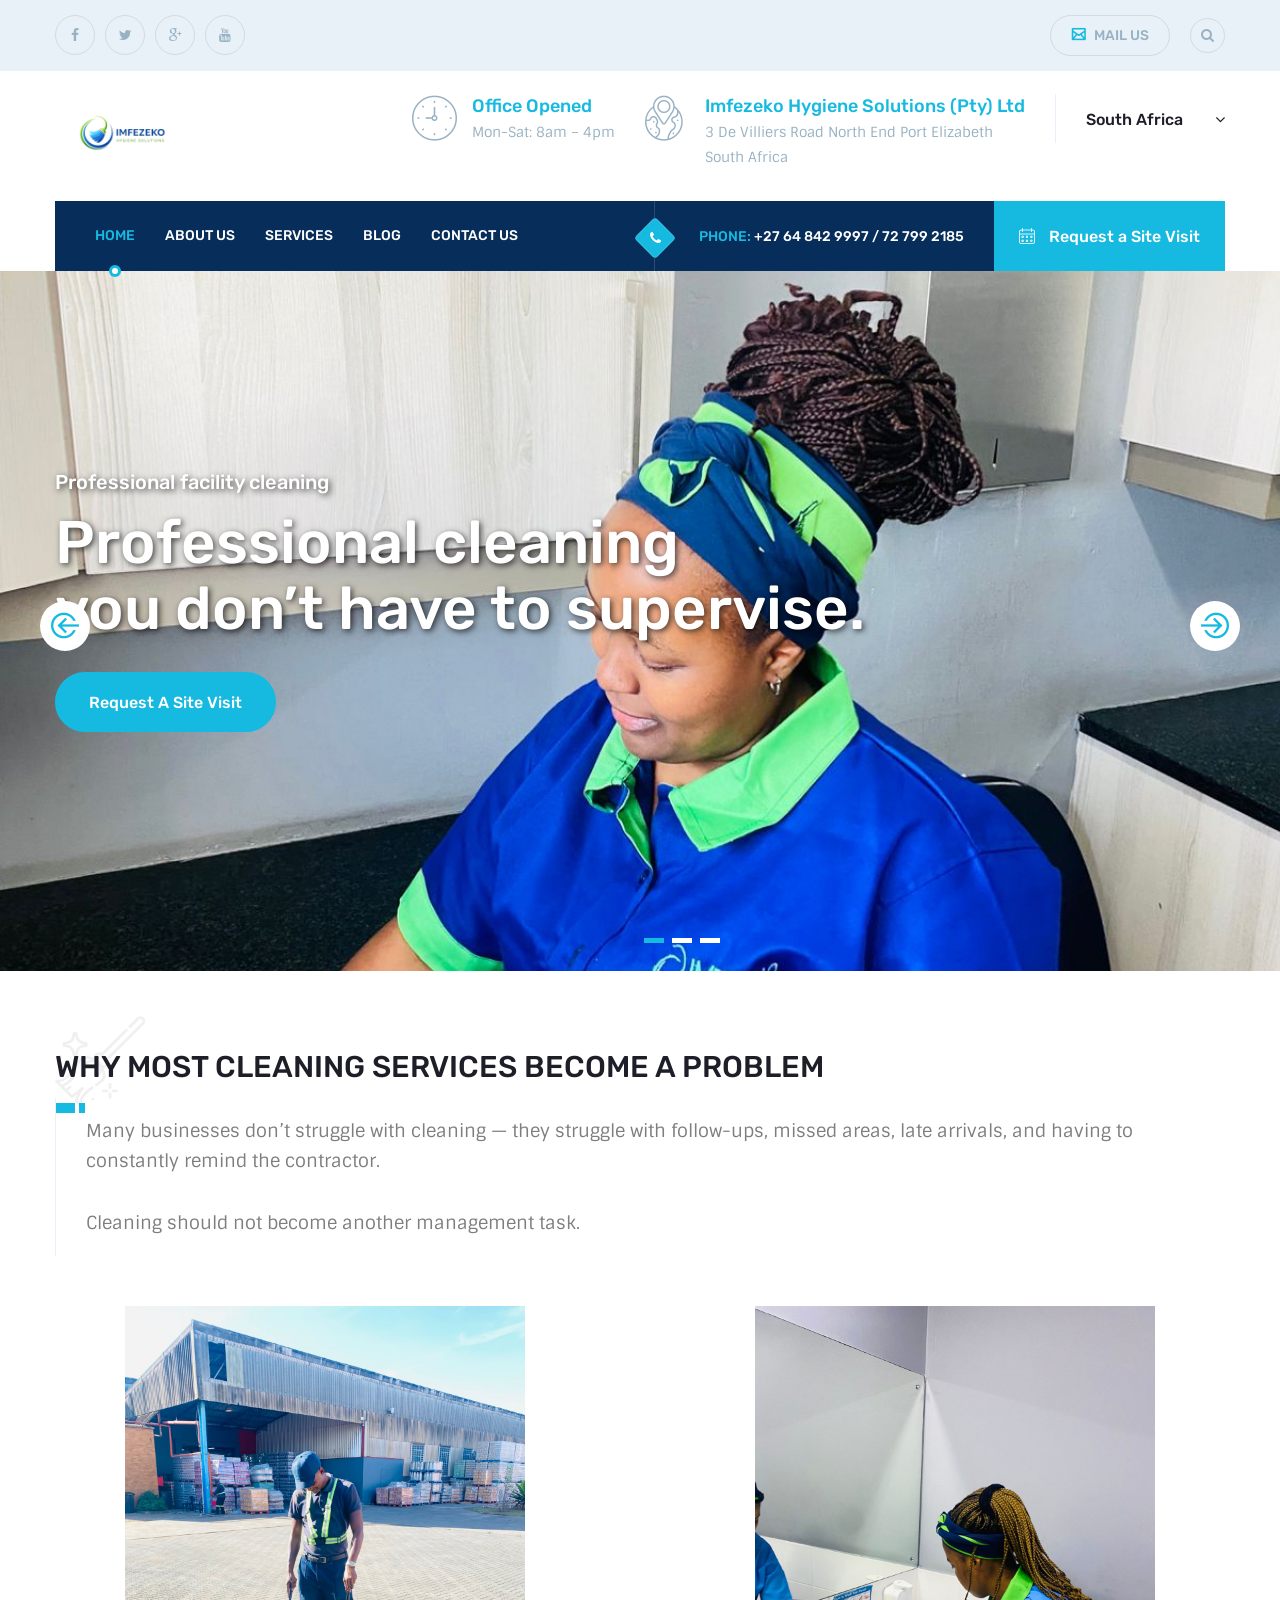
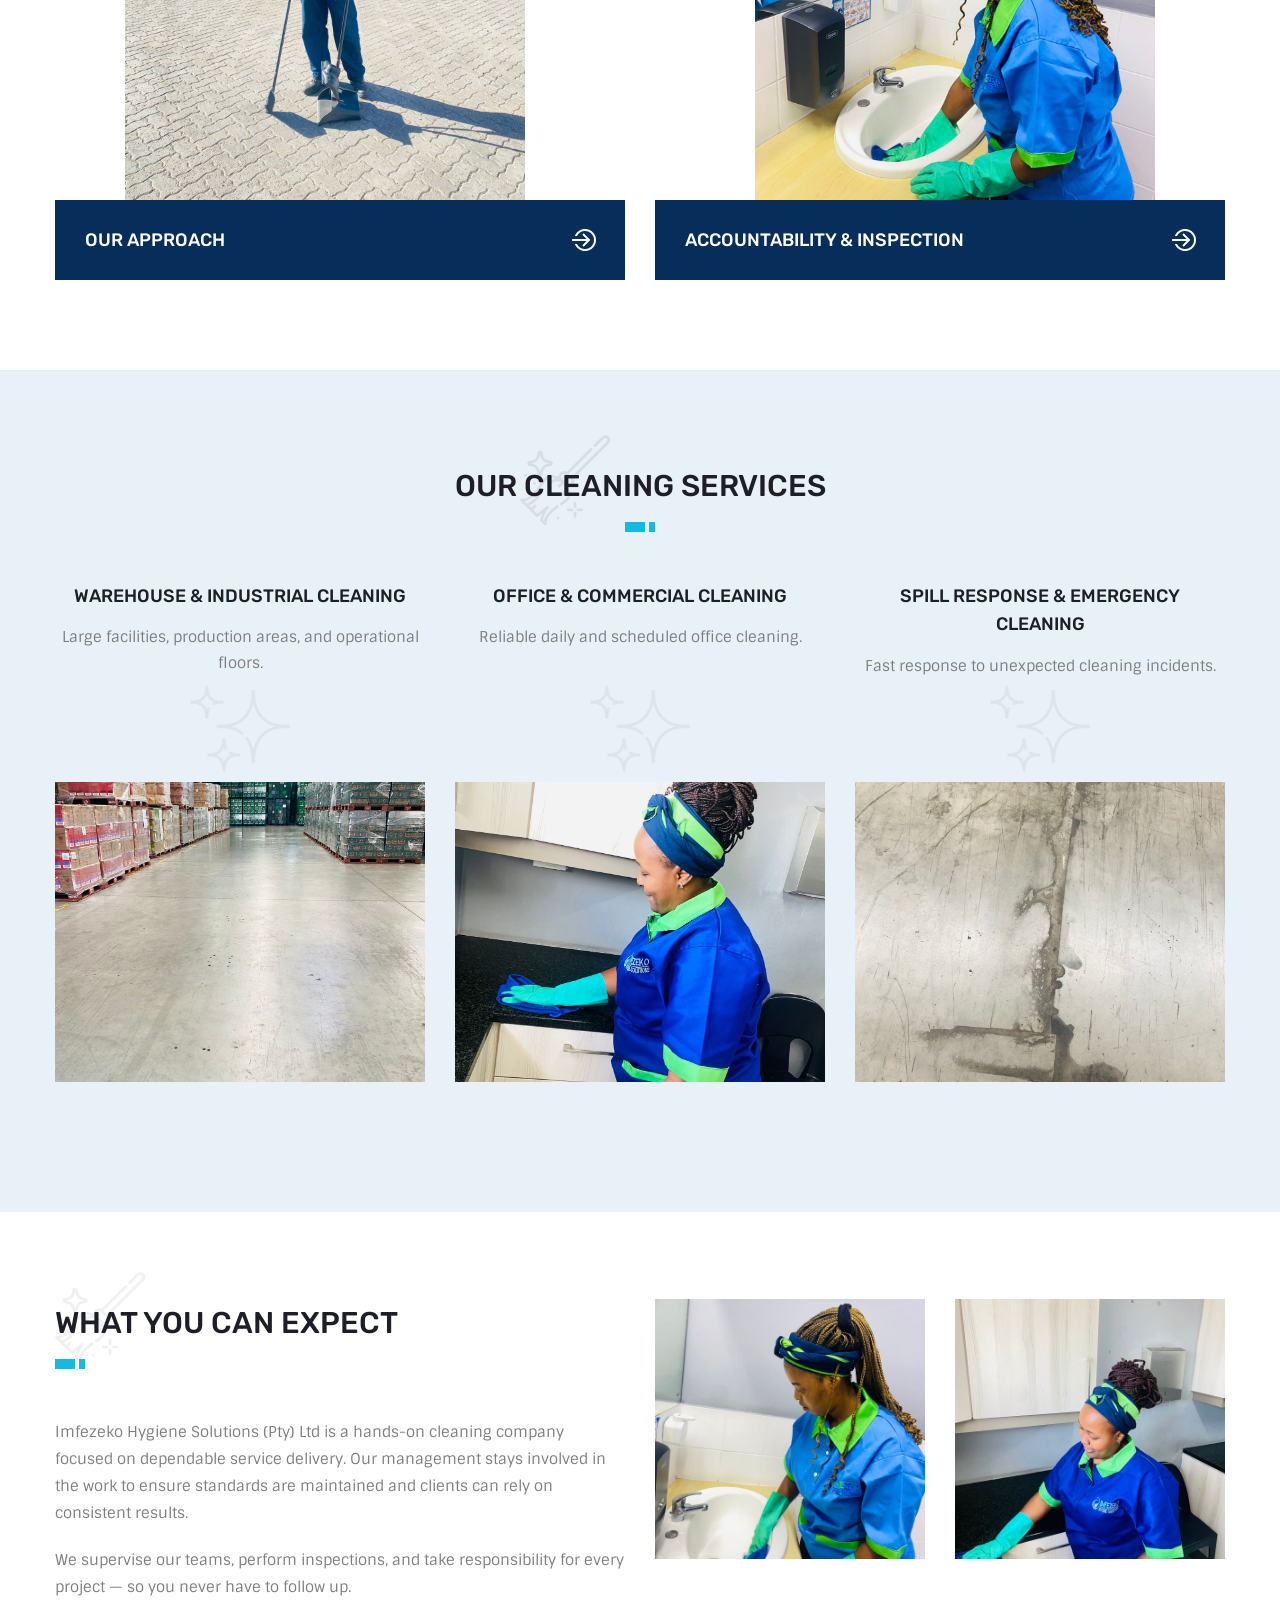
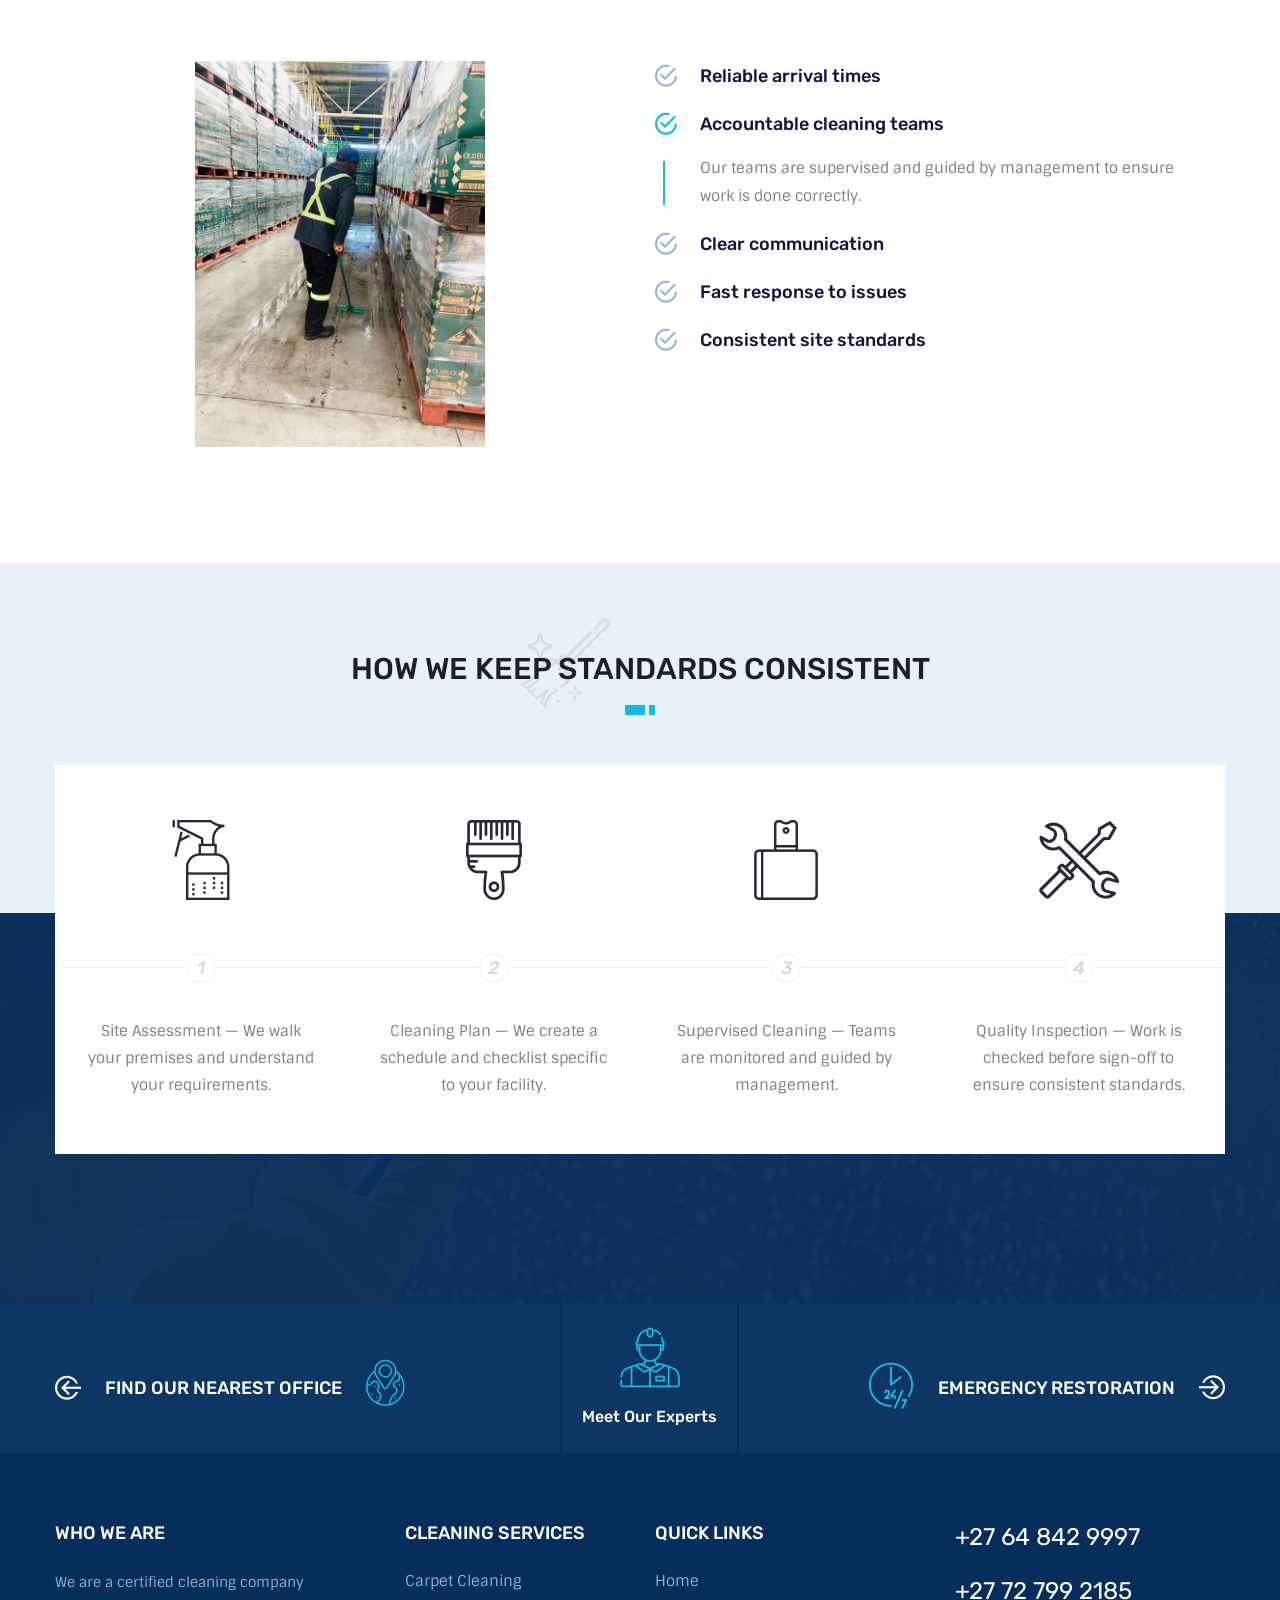
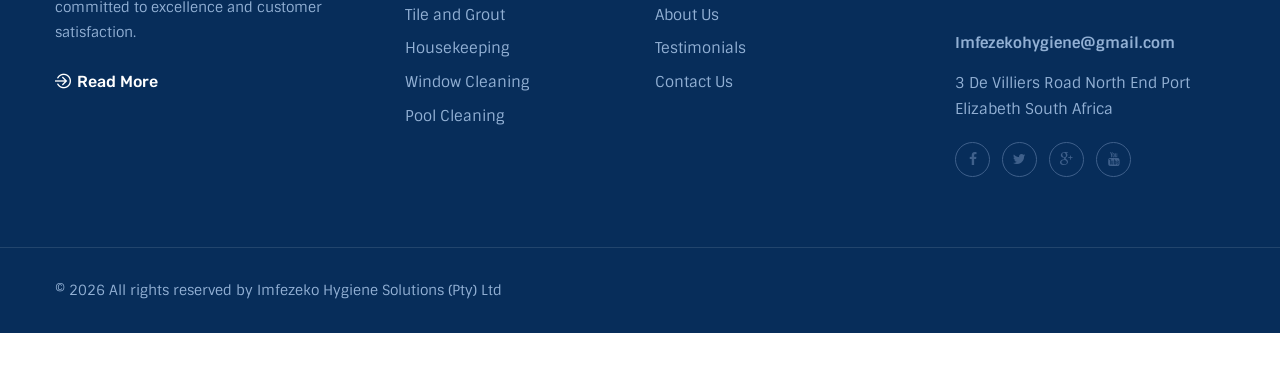
<file: index.html>
<!DOCTYPE html>
<html>

<!-- Mirrored from st.ourhtmldemo.com/new/Mainton/index.html by HTTrack Website Copier/3.x [XR&CO'2014], Wed, 25 Feb 2026 15:14:51 GMT -->

<head>
    <meta charset="utf-8">
    <title>Imfezeko Hygiene Solutions (Pty) Ltd| Professional Cleaning Services</title>

    <!-- Meta Description for SEO -->
    <meta name="description"
        content="Imfezeko Hygiene Solutions provides professional cleaning services with supervised teams, quality inspections, and consistent facility standards. Request a site visit today.">

    <!-- Stylesheets -->
    <link href="css/bootstrap.css" rel="stylesheet">
    <link href="css/style.css" rel="stylesheet">
    <link href="css/responsive.css" rel="stylesheet">
    <!-- Optional color stylesheet -->
    <!--<link href="css/color.css" rel="stylesheet">-->

    <!-- Favicon -->
    <link rel="shortcut icon" href="images/imfezeko-favicon.png" type="image/x-icon">
    <link rel="icon" href="images/imfezeko-favicon.png" type="image/x-icon">

    <!-- Responsive -->
    <meta http-equiv="X-UA-Compatible" content="IE=edge">
    <meta name="viewport" content="width=device-width, initial-scale=1.0, maximum-scale=1.0, user-scalable=0">

    <!--[if lt IE 9]>
<script src="https://cdnjs.cloudflare.com/ajax/libs/html5shiv/3.7.3/html5shiv.js"></script>
<script src="js/respond.js"></script>
<![endif]-->
</head>

<body>

    <div class="page-wrapper">

        <!-- Preloader -->
        <div class="preloader"></div>

        <!-- Main Header-->
        <header class="main-header">

            <!--Header Top-->
            <div class="header-top">
                <div class="auto-container">
                    <div class="clearfix">
                        <!--Top Left-->
                        <div class="top-left pull-left">

                            <ul class="social-nav">
                                <li><a href="#"><span class="fa fa-facebook-f"></span></a></li>
                                <li><a href="#"><span class="fa fa-twitter"></span></a></li>
                                <li><a href="#"><span class="fa fa-google-plus"></span></a></li>
                                <li><a href="#"><span class="fa fa-youtube"></span></a></li>
                            </ul>
                        </div>
                        <!--Top Right-->
                        <div class="top-right pull-right">
                            <a href="contact.html" class="mail-us"><span class="icon flaticon-interface-1"></span> Mail
                                Us</a>
                            <!--Search Box-->
                            <div class="search-box-outer">
                                <button class="search-box-btn dropdown" type="button" id="dropdownMenu1"
                                    data-toggle="dropdown" aria-haspopup="true" aria-expanded="false"><span
                                        class="fa fa-search"></span></button>
                                <ul class="dropdown-menu pull-right search-panel" aria-labelledby="dropdownMenu1">
                                    <li class="panel-outer">
                                        <div class="form-container">
                                            <form method="post"
                                                action="https://st.ourhtmldemo.com/new/Mainton/blog.html">
                                                <div class="form-group">
                                                    <input type="search" name="field-name" value=""
                                                        placeholder="Search Here" required>
                                                    <button type="submit" class="search-btn"><span
                                                            class="fa fa-search"></span></button>
                                                </div>
                                            </form>
                                        </div>
                                    </li>
                                </ul>
                            </div>

                        </div>
                    </div>
                </div>
            </div>

            <!--Header-Upper-->
            <div class="header-upper">
                <div class="auto-container">
                    <div class="clearfix">

                        <!-- Logo -->
                        <div class="pull-left logo-box">
                            <div class="logo">
                                <a href="index.html">
                                    <img src="images/REAL/mylogo.png" alt="Imfezeko Hygiene Solutions"
                                        title="Imfezeko Hygiene Solutions">
                                </a>
                            </div>
                        </div>

                        <!-- Contact / Info -->
                        <div class="pull-right upper-right clearfix">

                            <!-- Office Hours -->
                            <div class="upper-column info-box">
                                <div class="icon-box"><span class="flaticon-clock"></span></div>
                                <ul>
                                    <li>
                                        <span>Office Opened</span><br>
                                        Mon-Sat: 8am – 4pm
                                    </li>
                                </ul>
                            </div>

                            <!-- Address -->
                            <div class="upper-column info-box">
                                <div class="icon-box"><span class="flaticon-trip"></span></div>
                                <ul>
                                    <li>
                                        <span>Imfezeko Hygiene Solutions (Pty) Ltd</span><br>
                                        3 De Villiers Road
                                        North End
                                        Port Elizabeth<br>
                                        South Africa
                                    </li>
                                </ul>
                            </div>

                            <!-- Language / Region Dropdown (optional) -->
                            <div class="upper-column info-box">
                                <div class="language dropdownn">
                                    <a class="dropdown-toggle" id="dropdownMenu2" data-toggle="dropdown"
                                        aria-haspopup="true" aria-expanded="true" href="#">
                                        South Africa <span class="fa fa-angle-down"></span>
                                    </a>
                                    <ul class="dropdown-menu style-one" aria-labelledby="dropdownMenu2">
                                        <li><a href="#">Zim</a></li>
                                        <li><a href="#">Bots</a></li>
                                        <li><a href="#">Zam</a></li>
                                    </ul>
                                </div>
                            </div>

                        </div>

                    </div>
                </div>
            </div>
            <!--End Header Upper-->

            <!--Header Lower-->
            <div class="header-lower">
                <div class="auto-container">
                    <div class="nav-outer clearfix">

                        <!-- Main Menu -->
                        <nav class="main-menu navbar-expand-md">
                            <div class="navbar-header">
                                <button class="navbar-toggler" type="button" data-toggle="collapse"
                                    data-target="#navbarSupportedContent" aria-controls="navbarSupportedContent"
                                    aria-expanded="false" aria-label="Toggle navigation">
                                    <span class="icon-bar"></span>
                                    <span class="icon-bar"></span>
                                    <span class="icon-bar"></span>
                                </button>
                            </div>

                            <div class="navbar-collapse collapse clearfix" id="navbarSupportedContent">
                                <ul class="navigation clearfix">
                                    <li class="current"><a href="index.html">Home</a></li>
                                    <li><a href="about.html">About Us</a></li>
                                    <li><a href="services.html">Services</a>
                                    </li>
                                    <li><a href="blog.html">Blog</a></li>
                                    <li><a href="contact.html">Contact Us</a></li>
                                </ul>
                            </div>
                        </nav>
                        <!-- Main Menu End-->

                        <!-- Right Side -->
                        <div class="outer-box clearfix">
                            <!-- Phone -->
                            <div class="phone-number">
                                <div class="icon-outer">
                                    <span class="icon fa fa-phone"></span>
                                </div>
                                <span class="theme_color">Phone:</span> +27 64 842 9997 / 72 799 2185

                            </div>

                            <!-- Site Visit / Appointment -->
                            <div class="appointment-box">
                                <a href="appointment.html" class="theme-btn appointment-btn">
                                    <span class="icon flaticon-calendar-1"></span> Request a Site Visit
                                </a>
                            </div>
                        </div>

                    </div>
                </div>
            </div>
            <!--End Header Lower-->

            <!--Sticky Header-->
            <div class="sticky-header">
                <div class="auto-container clearfix">
                    <!--Logo-->
                    <div class="logo pull-left">
                        <a href="index.html" class="img-responsive">
                            <img src="images/REAL/mylogo.png" alt="Imfezeko Hygiene Solutions" title="">
                        </a>
                    </div>

                    <!--Right Col-->
                    <div class="right-col pull-right">
                        <!-- Main Menu -->
                        <nav class="main-menu navbar-expand-md">
                            <button class="navbar-toggler" type="button" data-toggle="collapse"
                                data-target="#navbarSticky" aria-controls="navbarSticky" aria-expanded="false"
                                aria-label="Toggle navigation">
                                <span class="icon-bar"></span>
                                <span class="icon-bar"></span>
                                <span class="icon-bar"></span>
                            </button>

                            <div class="navbar-collapse collapse clearfix" id="navbarSticky">
                                <ul class="navigation clearfix">
                                    <li class="current"><a href="index.html">Home</a></li>
                                    <li><a href="about.html">About Us</a></li>
                                    <li><a href="services.html">Services</a>
                                    </li>
                                    <li><a href="blog.html">Blog</a></li>
                                    <li><a href="contact.html">Contact Us</a></li>
                                </ul>
                            </div>
                        </nav><!-- Main Menu End-->
                    </div>

                </div>
            </div>
            <!--End Sticky Header-->

        </header>
        <!--End Main Header -->

        <!--Main Slider-->
        <section class="main-slider">

            <div class="main-slider-carousel owl-carousel owl-theme">

                <!-- Slide 1 -->
                <div class="slide" style="background-image:url(images/REAL/image6.jpeg); height:700px;">
                    <div class="auto-container">
                        <div class="content">
                            <div class="title">Professional facility cleaning</div>
                            <h2>
                                Professional cleaning <br>
                                you don’t have to supervise.
                            </h2>
                            <a href="#site-visit" class="theme-btn btn-style-one">
                                Request a Site Visit
                            </a>
                        </div>
                    </div>
                </div>

                <!-- Slide 2 -->
                <div class="slide" style="background-image:url(images/REAL/image10.jpeg); height:700px;">
                    <div class="auto-container">
                        <div class="content alternate">
                            <div class="title">
                                Managed. Inspected. Reliable.
                            </div>
                            <h2>
                                We manage our teams, <br>
                                inspect our work.
                            </h2>
                            <a href="#how-it-works" class="theme-btn btn-style-one">
                                How It Works
                            </a>
                        </div>
                    </div>
                </div>

                <!-- Slide 3 -->
                <div class="slide" style="background-image:url(images/REAL/image8.jpeg); height:700px;">
                    <div class="auto-container">
                        <div class="content">
                            <div class="title light">
                                Stop managing your cleaning contractor
                            </div>
                            <h2 class="light">
                                Let us handle the cleaning <br>
                                so you can focus on <br>
                                running your operations.
                            </h2>
                            <a href="#contact" class="theme-btn btn-style-two">
                                Book a Site Visit
                            </a>
                        </div>
                    </div>
                </div>

            </div>
        </section>
        <!--End Main Slider-->

        <!--Welcome Section-->
        <section class="welcome-section">
            <div class="auto-container">
                <!--Sec Title-->
                <div class="sec-title">
                    <div class="clearfix">
                        <div class="pull-left">
                            <div class="icon-box">
                                <span class="icon flaticon-broom"></span>
                            </div>
                            <h2>Why Most Cleaning Services Become a Problem</h2>
                            <div class="separator"></div>
                        </div>
                        <div class="pull-right">
                            <div class="text">
                                Many businesses don’t struggle with cleaning — they struggle with follow-ups,
                                missed areas, late arrivals, and having to constantly remind the contractor.
                                <br><br>
                                Cleaning should not become another management task.
                            </div>
                        </div>
                    </div>
                </div>

                <div class="row clearfix">

                    <!--Welcome Block-->
                    <div class="welcome-block col-lg-6 col-md-12 col-sm-12">
                        <div class="inner-box wow fadeInLeft" data-wow-delay="0ms" data-wow-duration="1500ms">
                            <div class="image">
                                <img src="images/REAL/image1.jpeg" alt="Supervised cleaning team" />
                                <div class="content-outer">
                                    <div class="content">
                                        <h3>Our Approach</h3>
                                        <div class="text">
                                            We supervise our cleaning teams and take responsibility for the final
                                            result.
                                        </div>
                                    </div>
                                    <span class="arrow flaticon-next-5"></span>
                                </div>
                            </div>
                        </div>
                    </div>

                    <!--Welcome Block-->
                    <div class="welcome-block alternate col-lg-6 col-md-12 col-sm-12">
                        <div class="inner-box wow fadeInRight" data-wow-delay="0ms" data-wow-duration="1500ms">
                            <div class="image">
                                <img src="images/REAL/image8.jpeg" alt="Quality inspection process" />
                                <div class="content-outer">
                                    <div class="content">
                                        <h3>Accountability & Inspection</h3>
                                        <div class="text">
                                            Work is inspected and standards are maintained without constant reminders.
                                        </div>
                                    </div>
                                    <span class="arrow flaticon-next-5"></span>
                                </div>
                            </div>
                        </div>
                    </div>

                </div>

            </div>
        </section>
        <!--End Welcome Section-->

        <!--Featured Section-->
        <section class="featured-section">
            <div class="auto-container">
                <!--Sec Title-->
                <div class="sec-title centered">
                    <div class="icon-box">
                        <span class="icon flaticon-broom"></span>
                    </div>
                    <h2>Our Cleaning Services</h2>
                    <div class="separator"></div>
                </div>

                <div class="three-item-carousel owl-carousel owl-theme">

                    <!-- Service 1 -->
                    <div class="featured-block">
                        <div class="inner-box">
                            <div class="upper-content">
                                <h3>Warehouse & Industrial Cleaning</h3>
                                <div class="text">
                                    Large facilities, production areas, and operational floors.
                                </div>
                                <div class="icon-box">
                                    <span class="icon flaticon-shining"></span>
                                </div>
                            </div>
                            <div class="lower-content">
                                <div class="image">
                                    <img src="images/REAL/image4.jpeg" alt="Warehouse cleaning service" />
                                </div>
                            </div>
                        </div>
                    </div>

                    <!-- Service 2 -->
                    <div class="featured-block">
                        <div class="inner-box">
                            <div class="upper-content">
                                <h3>Office & Commercial Cleaning</h3>
                                <div class="text">
                                    Reliable daily and scheduled office cleaning.
                                </div>
                                <div class="icon-box">
                                    <span class="icon flaticon-shining"></span>
                                </div>
                            </div>
                            <div class="lower-content">
                                <div class="image">
                                    <img src="images/REAL/image10.jpeg" alt="Office cleaning service" />
                                </div>
                            </div>
                        </div>
                    </div>

                    <!-- Service 3 -->


                    <!-- Service 4 -->
                    <div class="featured-block">
                        <div class="inner-box">
                            <div class="upper-content">
                                <h3>Spill Response & Emergency Cleaning</h3>
                                <div class="text">
                                    Fast response to unexpected cleaning incidents.
                                </div>
                                <div class="icon-box">
                                    <span class="icon flaticon-shining"></span>
                                </div>
                            </div>
                            <div class="lower-content">
                                <div class="image">
                                    <img src="images/REAL/image5.jpeg" alt="Emergency spill response cleaning" />
                                </div>
                            </div>
                        </div>
                    </div>

                    <!-- Service 5 -->


                </div>
            </div>
        </section>
        <!--End Featured Section-->

        <!--Cleaner Section-->
        <section class="cleaner-section">
            <div class="auto-container">
                <!--Sec Title-->
                <div class="sec-title">
                    <div class="icon-box">
                        <span class="icon flaticon-broom"></span>
                    </div>
                    <h2>What You Can Expect</h2>
                    <div class="separator"></div>
                </div>

                <!--Upper Section-->
                <div class="upper-section">
                    <div class="row clearfix">

                        <!--About Column-->
                        <div class="column col-lg-6 col-md-12 col-sm-12">
                            <div class="text">
                                <p>
                                    Imfezeko Hygiene Solutions (Pty) Ltd is a hands-on cleaning company focused on
                                    dependable
                                    service delivery.
                                    Our management stays involved in the work to ensure standards are maintained and
                                    clients can rely on consistent results.
                                </p>
                                <p>
                                    We supervise our teams, perform inspections, and take responsibility for every
                                    project — so you never have to follow up.
                                </p>
                            </div>
                        </div>

                        <!--Images Column-->
                        <div class="images-column col-lg-6 col-md-12 col-sm-12">
                            <div class="inner-column">
                                <div class="row clearfix">
                                    <div class="image-column col-lg-6 col-md-6 col-sm-12">
                                        <div class="image">
                                            <img src="images/REAL/image9.jpeg" alt="Supervised cleaning team" />
                                        </div>
                                    </div>
                                    <div class="image-column col-lg-6 col-md-6 col-sm-12">
                                        <div class="image">
                                            <img src="images/REAL/image6.jpeg" alt="Quality inspection process" />
                                        </div>
                                    </div>
                                </div>
                            </div>
                        </div>

                    </div>
                </div>

                <!--Lower Section (Trust / Reassurance)-->
                <div class="lower-section">
                    <div class="row clearfix">

                        <!--Video Column-->
                        <div class="video-column col-lg-6 col-md-12 col-sm-12">
                            <div class="inner-column">
                                <div class="video-box">
                                    <figure class="image">
                                        <img src="images/REAL/image3.jpeg" alt="About Company">
                                    </figure>

                                </div>
                            </div>
                        </div>

                        <!--Accordion Column-->
                        <div class="accordian-column col-lg-6 col-md-12 col-sm-12">
                            <div class="inner-column">
                                <!--Accordian Box-->
                                <ul class="accordion-box">

                                    <li class="accordion block">
                                        <div class="acc-btn">
                                            <div class="icon-outer flaticon-tick-inside-circle"></div>
                                            Reliable arrival times
                                        </div>
                                        <div class="acc-content">
                                            <div class="content">
                                                <div class="text">
                                                    We always arrive on schedule so your operations are never disrupted.
                                                </div>
                                            </div>
                                        </div>
                                    </li>

                                    <li class="accordion block active-block">
                                        <div class="acc-btn active">
                                            <div class="icon-outer flaticon-tick-inside-circle"></div>
                                            Accountable cleaning teams
                                        </div>
                                        <div class="acc-content current">
                                            <div class="content">
                                                <div class="text">
                                                    Our teams are supervised and guided by management to ensure work is
                                                    done correctly.
                                                </div>
                                            </div>
                                        </div>
                                    </li>

                                    <li class="accordion block">
                                        <div class="acc-btn">
                                            <div class="icon-outer flaticon-tick-inside-circle"></div>
                                            Clear communication
                                        </div>
                                        <div class="acc-content">
                                            <div class="content">
                                                <div class="text">
                                                    Updates and feedback are provided promptly so you always know the
                                                    status of your site.
                                                </div>
                                            </div>
                                        </div>
                                    </li>

                                    <li class="accordion block">
                                        <div class="acc-btn">
                                            <div class="icon-outer flaticon-tick-inside-circle"></div>
                                            Fast response to issues
                                        </div>
                                        <div class="acc-content">
                                            <div class="content">
                                                <div class="text">
                                                    Any problems are addressed immediately to maintain operational
                                                    efficiency.
                                                </div>
                                            </div>
                                        </div>
                                    </li>

                                    <li class="accordion block">
                                        <div class="acc-btn">
                                            <div class="icon-outer flaticon-tick-inside-circle"></div>
                                            Consistent site standards
                                        </div>
                                        <div class="acc-content">
                                            <div class="content">
                                                <div class="text">
                                                    We perform inspections to ensure the same high standards every day.
                                                </div>
                                            </div>
                                        </div>
                                    </li>

                                </ul>

                            </div>
                        </div>

                    </div>
                </div>

            </div>
        </section>
        <!--End Cleaner Section-->

        <!--Process Section-->
        <section class="process-section" style="background-image:url(images/background/1.jpg)">
            <div class="top-layer"></div>
            <div class="auto-container">
                <!--Sec Title-->
                <div class="sec-title centered">
                    <div class="icon-box">
                        <span class="icon flaticon-broom"></span>
                    </div>
                    <h2>How We Keep Standards Consistent</h2>
                    <div class="separator"></div>
                </div>

                <!--Process Blocks-->
                <div class="process-blocks">
                    <div class="clearfix row">

                        <!--Process Block 1-->
                        <div class="process-block col-lg-3 col-md-6 col-sm-12">
                            <div class="inner-box wow fadeInLeft" data-wow-delay="0ms" data-wow-duration="1500ms">
                                <div class="icon-box">
                                    <span class="icon flaticon-spray-1"></span>
                                </div>
                                <div class="number-line">
                                    <div class="number">1</div>
                                </div>
                                <div class="text">Site Assessment — We walk your premises and understand your
                                    requirements.</div>
                            </div>
                        </div>

                        <!--Process Block 2-->
                        <div class="process-block col-lg-3 col-md-6 col-sm-12">
                            <div class="inner-box wow fadeInUp" data-wow-delay="0ms" data-wow-duration="1500ms">
                                <div class="icon-box">
                                    <span class="icon flaticon-brush-2"></span>
                                </div>
                                <div class="number-line">
                                    <div class="number">2</div>
                                </div>
                                <div class="text">Cleaning Plan — We create a schedule and checklist specific to your
                                    facility.</div>
                            </div>
                        </div>

                        <!--Process Block 3-->
                        <div class="process-block col-lg-3 col-md-6 col-sm-12">
                            <div class="inner-box wow fadeInUp" data-wow-delay="0ms" data-wow-duration="1500ms">
                                <div class="icon-box">
                                    <span class="icon flaticon-lotion"></span>
                                </div>
                                <div class="number-line">
                                    <div class="number">3</div>
                                </div>
                                <div class="text">Supervised Cleaning — Teams are monitored and guided by management.
                                </div>
                            </div>
                        </div>

                        <!--Process Block 4-->
                        <div class="process-block col-lg-3 col-md-6 col-sm-12">
                            <div class="inner-box wow fadeInRight" data-wow-delay="0ms" data-wow-duration="1500ms">
                                <div class="icon-box">
                                    <span class="icon flaticon-tools"></span>
                                </div>
                                <div class="number-line">
                                    <div class="number">4</div>
                                </div>
                                <div class="text">Quality Inspection — Work is checked before sign-off to ensure
                                    consistent standards.</div>
                            </div>
                        </div>

                    </div>
                </div>



            </div>
        </section>
        <!--End Process Section-->



        <!--Main Footer-->
        <footer class="main-footer">

            <!--Upper Quick Links/Actions-->
            <div class="footer-upper-box">
                <div class="auto-container">
                    <div class="clearfix">

                        <!--Expert Box-->
                        <div class="expert-box">
                            <div class="inner-box">
                                <div class="icon-box">
                                    <a href="about.html"><span class="icon flaticon-laborers"></span></a>
                                </div>
                                <h3><a href="about.html">Meet Our Experts</a></h3>
                            </div>
                        </div>

                        <div class="left-column pull-left">
                            <div class="content">
                                <a href="contact.html"><span class="arrow-box flaticon-next-5"></span></a>
                                <h3><a href="contact.html">Find Our Nearest Office</a></h3>
                                <a href="contact.html"><span class="icon-box flaticon-trip"></span></a>
                            </div>
                        </div>

                        <div class="right-column pull-right">
                            <div class="content">
                                <a href="appointment.html"><span class="icon-box flaticon-24-hours"></span></a>
                                <h3><a href="appointment.html">Emergency Restoration</a></h3>
                                <a href="appointment.html"><span class="arrow-box flaticon-next-5"></span></a>
                            </div>
                        </div>

                    </div>
                </div>
            </div>

            <!--Widgets Section-->
            <div class="widgets-section">
                <div class="auto-container">
                    <div class="row clearfix">

                        <!--About / Services Column-->
                        <div class="big-column col-lg-6 col-md-12 col-sm-12">
                            <div class="row clearfix">

                                <!--Who We Are-->
                                <div class="footer-column col-md-7 col-sm-6">
                                    <div class="footer-widget we-are-widget">
                                        <h2>Who We Are</h2>
                                        <div class="text">We are a certified cleaning company committed to excellence
                                            and customer satisfaction.</div>
                                        <a href="about.html" class="read-more">Read More</a>
                                    </div>
                                </div>

                                <!--Services-->
                                <div class="footer-column col-md-5 col-sm-6">
                                    <div class="footer-widget links-widget">
                                        <h2>Cleaning Services</h2>
                                        <ul class="footer-links">
                                            <li><a href="#">Carpet Cleaning</a></li>
                                            <li><a href="#">Tile and Grout</a></li>
                                            <li><a href="#">Housekeeping</a></li>
                                            <li><a href="#">Window Cleaning</a></li>
                                            <li><a href="#">Pool Cleaning</a></li>
                                        </ul>
                                    </div>
                                </div>

                            </div>
                        </div>

                        <!--Quick Links / Contact Column-->
                        <div class="big-column col-lg-6 col-md-12 col-sm-12">
                            <div class="row clearfix">

                                <!--Quick Links-->
                                <div class="footer-column col-md-6 col-sm-6">
                                    <div class="footer-widget links-widget">
                                        <h2>Quick Links</h2>
                                        <ul class="footer-links">
                                            <li><a href="#">Home</a></li>
                                            <li><a href="#">About Us</a></li>
                                            <li><a href="#">Testimonials</a></li>
                                            <li><a href="#">Contact Us</a></li>
                                        </ul>
                                    </div>
                                </div>

                                <!--Contact Info-->
                                <div class="footer-column col-md-6 col-sm-6">
                                    <div class="footer-widget contact-widget">
                                        <h2 class="alternate">+27 64 842 9997</h2>
                                        <h2 class="alternate">+27 72 799 2185</h2>
                                        <ul class="contact-list">
                                            <li>Imfezekohygiene@gmail.com</li>
                                            <li>3 De Villiers Road
                                                North End
                                                Port Elizabeth
                                                South Africa</li>
                                        </ul>
                                        <ul class="social-icon-one">
                                            <li><a href="#"><span class="fa fa-facebook-f"></span></a></li>
                                            <li><a href="#"><span class="fa fa-twitter"></span></a></li>
                                            <li><a href="#"><span class="fa fa-google-plus"></span></a></li>
                                            <li><a href="#"><span class="fa fa-youtube"></span></a></li>
                                        </ul>
                                    </div>
                                </div>

                            </div>
                        </div>

                    </div>
                </div>
            </div>

            <!--Footer Bottom-->
            <div class="footer-bottom">
                <div class="auto-container clearfix">

                    <div class="logo-box">
                        <a href="index.html"><img src="images/REAL/mylogo.png" alt="Footer Logo" /></a>
                    </div>

                    <div class="pull-left">
                        <div class="copyright">&copy; 2026 All rights reserved by Imfezeko Hygiene Solutions (Pty) Ltd
                        </div>
                    </div>

                    <div class="pull-right">
                        <!--Scroll to top-->
                        <div class="scroll-to-top scroll-to-target" data-target="html"><span
                                class="flaticon-next-5"></span></div>
                    </div>

                </div>
            </div>
        </footer>

    </div>
    <!--End pagewrapper-->

    <script src="js/jquery.js"></script>
    <script src="js/popper.min.js"></script>
    <script src="js/bootstrap.min.js"></script>
    <script src="js/jquery.mCustomScrollbar.concat.min.js"></script>
    <script src="js/jquery.fancybox.js"></script>
    <script src="js/appear.js"></script>
    <script src="js/owl.js"></script>
    <script src="js/wow.js"></script>
    <script src="js/jquery-ui.js"></script>
    <script src="js/script.js"></script>

</body>

<!-- Mirrored from st.ourhtmldemo.com/new/Mainton/index.html by HTTrack Website Copier/3.x [XR&CO'2014], Wed, 25 Feb 2026 15:15:00 GMT -->

</html>
</file>
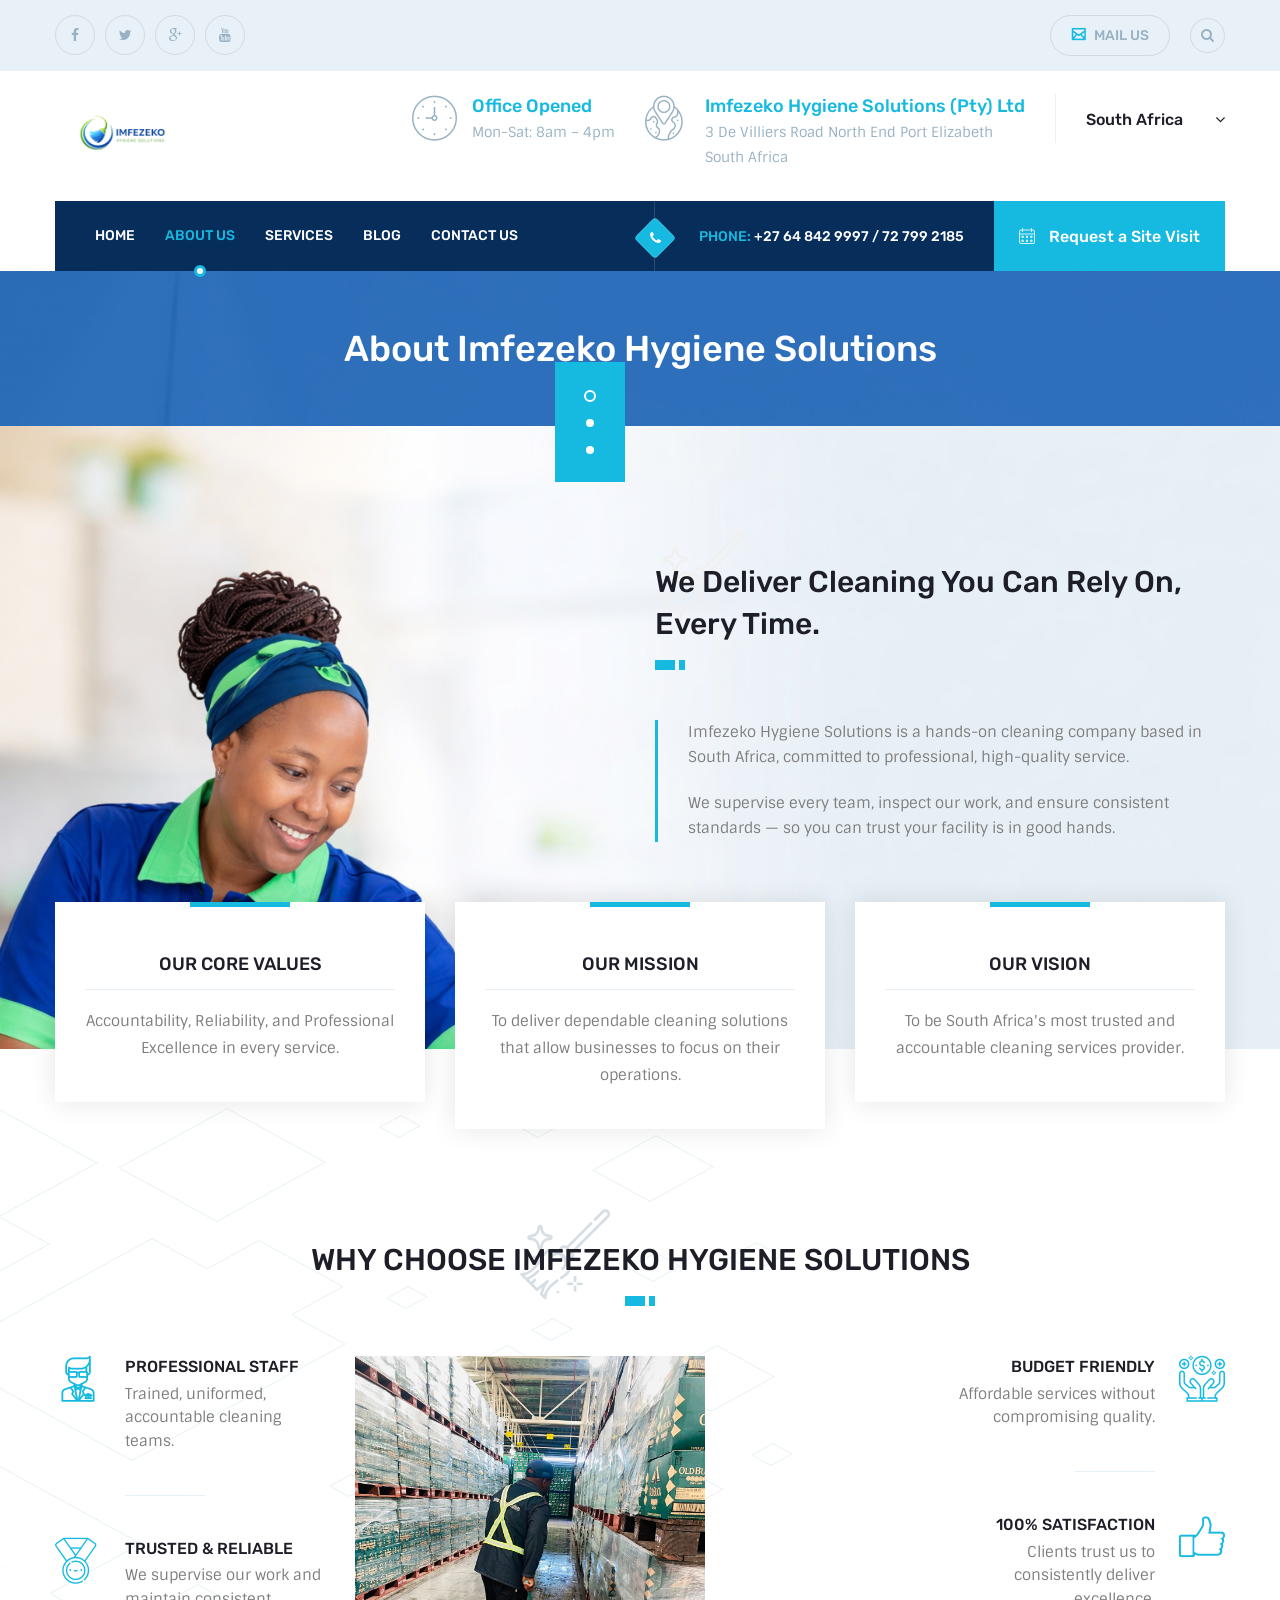
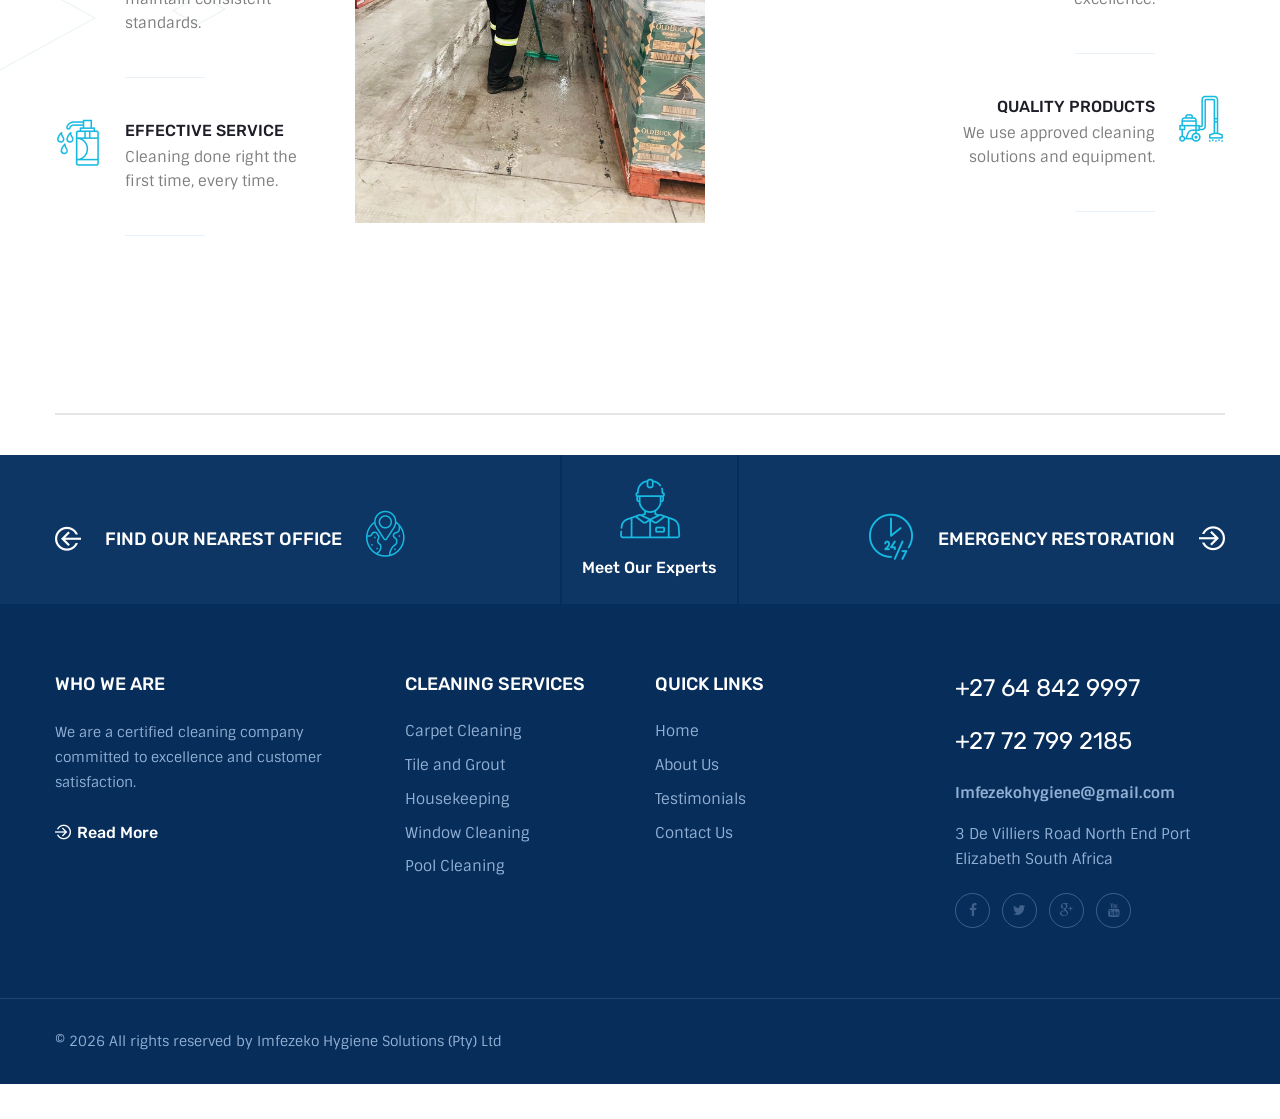
<file: about.html>
<!DOCTYPE html>
<html>

<!-- Mirrored from st.ourhtmldemo.com/new/Mainton/index.html by HTTrack Website Copier/3.x [XR&CO'2014], Wed, 25 Feb 2026 15:14:51 GMT -->

<head>
    <meta charset="utf-8">
    <title>Imfezeko Hygiene Solutions | Professional Cleaning Services</title>

    <!-- Meta Description for SEO -->
    <meta name="description"
        content="Imfezeko Hygiene Solutions provides professional cleaning services with supervised teams, quality inspections, and consistent facility standards. Request a site visit today.">

    <!-- Stylesheets -->
    <link href="css/bootstrap.css" rel="stylesheet">
    <link href="css/style.css" rel="stylesheet">
    <link href="css/responsive.css" rel="stylesheet">
    <!-- Optional color stylesheet -->
    <!--<link href="css/color.css" rel="stylesheet">-->

    <!-- Favicon -->
    <link rel="shortcut icon" href="images/imfezeko-favicon.png" type="image/x-icon">
    <link rel="icon" href="images/imfezeko-favicon.png" type="image/x-icon">

    <!-- Responsive -->
    <meta http-equiv="X-UA-Compatible" content="IE=edge">
    <meta name="viewport" content="width=device-width, initial-scale=1.0, maximum-scale=1.0, user-scalable=0">

    <!--[if lt IE 9]>
<script src="https://cdnjs.cloudflare.com/ajax/libs/html5shiv/3.7.3/html5shiv.js"></script>
<script src="js/respond.js"></script>
<![endif]-->
</head>

<body>

    <div class="page-wrapper">

        <!-- Preloader -->
        <div class="preloader"></div>

        <!-- Main Header-->
        <header class="main-header">

            <!--Header Top-->
            <div class="header-top">
                <div class="auto-container">
                    <div class="clearfix">
                        <!--Top Left-->
                        <div class="top-left pull-left">

                            <ul class="social-nav">
                                <li><a href="#"><span class="fa fa-facebook-f"></span></a></li>
                                <li><a href="#"><span class="fa fa-twitter"></span></a></li>
                                <li><a href="#"><span class="fa fa-google-plus"></span></a></li>
                                <li><a href="#"><span class="fa fa-youtube"></span></a></li>
                            </ul>
                        </div>
                        <!--Top Right-->
                        <div class="top-right pull-right">
                            <a href="contact.html" class="mail-us"><span class="icon flaticon-interface-1"></span> Mail
                                Us</a>
                            <!--Search Box-->
                            <div class="search-box-outer">
                                <button class="search-box-btn dropdown" type="button" id="dropdownMenu1"
                                    data-toggle="dropdown" aria-haspopup="true" aria-expanded="false"><span
                                        class="fa fa-search"></span></button>
                                <ul class="dropdown-menu pull-right search-panel" aria-labelledby="dropdownMenu1">
                                    <li class="panel-outer">
                                        <div class="form-container">
                                            <form method="post"
                                                action="https://st.ourhtmldemo.com/new/Mainton/blog.html">
                                                <div class="form-group">
                                                    <input type="search" name="field-name" value=""
                                                        placeholder="Search Here" required>
                                                    <button type="submit" class="search-btn"><span
                                                            class="fa fa-search"></span></button>
                                                </div>
                                            </form>
                                        </div>
                                    </li>
                                </ul>
                            </div>

                        </div>
                    </div>
                </div>
            </div>

            <!--Header-Upper-->
            <div class="header-upper">
                <div class="auto-container">
                    <div class="clearfix">

                        <!-- Logo -->
                        <div class="pull-left logo-box">
                            <div class="logo">
                                <a href="index.html">
                                    <img src="images/REAL/mylogo.png" alt="Imfezeko Hygiene Solutions"
                                        title="Imfezeko Hygiene Solutions">
                                </a>
                            </div>
                        </div>


                        <!-- Contact / Info -->
                        <div class="pull-right upper-right clearfix">

                            <!-- Office Hours -->
                            <div class="upper-column info-box">
                                <div class="icon-box"><span class="flaticon-clock"></span></div>
                                <ul>
                                    <li>
                                        <span>Office Opened</span><br>
                                        Mon-Sat: 8am – 4pm
                                    </li>
                                </ul>
                            </div>

                            <!-- Address -->
                            <div class="upper-column info-box">
                                <div class="icon-box"><span class="flaticon-trip"></span></div>
                                <ul>
                                    <li>
                                        <span>Imfezeko Hygiene Solutions (Pty) Ltd</span><br>
                                        3 De Villiers Road
                                        North End
                                        Port Elizabeth<br>
                                        South Africa
                                    </li>
                                </ul>
                            </div>

                            <!-- Language / Region Dropdown (optional) -->
                            <div class="upper-column info-box">
                                <div class="language dropdownn">
                                    <a class="dropdown-toggle" id="dropdownMenu2" data-toggle="dropdown"
                                        aria-haspopup="true" aria-expanded="true" href="#">
                                        South Africa <span class="fa fa-angle-down"></span>
                                    </a>
                                    <ul class="dropdown-menu style-one" aria-labelledby="dropdownMenu2">
                                        <li><a href="#">Zim</a></li>
                                        <li><a href="#">Bots</a></li>
                                        <li><a href="#">Zam</a></li>
                                    </ul>
                                </div>
                            </div>

                        </div>

                    </div>
                </div>
            </div>
            <!--End Header Upper-->

            <!--Header Lower-->
            <div class="header-lower">
                <div class="auto-container">
                    <div class="nav-outer clearfix">

                        <!-- Main Menu -->
                        <nav class="main-menu navbar-expand-md">
                            <div class="navbar-header">
                                <button class="navbar-toggler" type="button" data-toggle="collapse"
                                    data-target="#navbarSupportedContent" aria-controls="navbarSupportedContent"
                                    aria-expanded="false" aria-label="Toggle navigation">
                                    <span class="icon-bar"></span>
                                    <span class="icon-bar"></span>
                                    <span class="icon-bar"></span>
                                </button>
                            </div>

                            <div class="navbar-collapse collapse clearfix" id="navbarSupportedContent">
                                <ul class="navigation clearfix">
                                    <li><a href="index.html">Home</a></li>
                                    <li class="current"><a href="about.html">About Us</a></li>
                                    <li><a href="services.html">Services</a>

                                    </li>
                                    <li><a href="blog.html">Blog</a></li>
                                    <li><a href="contact.html">Contact Us</a></li>
                                </ul>
                            </div>
                        </nav>
                        <!-- Main Menu End-->

                        <!-- Right Side -->
                        <div class="outer-box clearfix">
                            <!-- Phone -->
                            <div class="phone-number">
                                <div class="icon-outer">
                                    <span class="icon fa fa-phone"></span>
                                </div>
                                <span class="theme_color">Phone:</span> +27 64 842 9997 / 72 799 2185

                            </div>

                            <!-- Site Visit / Appointment -->
                            <div class="appointment-box">
                                <a href="appointment.html" class="theme-btn appointment-btn">
                                    <span class="icon flaticon-calendar-1"></span> Request a Site Visit
                                </a>
                            </div>
                        </div>

                    </div>
                </div>
            </div>
            <!--End Header Lower-->

            <!--Sticky Header-->
            <div class="sticky-header">
                <div class="auto-container clearfix">
                    <!--Logo-->
                    <div class="logo pull-left">
                        <a href="index.html" class="img-responsive">
                            <img src="images/REAL/mylogo.png" alt="Imfezeko Hygiene Solutions" title="">
                        </a>
                    </div>


                    <!--Right Col-->
                    <div class="right-col pull-right">
                        <!-- Main Menu -->
                        <nav class="main-menu navbar-expand-md">
                            <button class="navbar-toggler" type="button" data-toggle="collapse"
                                data-target="#navbarSticky" aria-controls="navbarSticky" aria-expanded="false"
                                aria-label="Toggle navigation">
                                <span class="icon-bar"></span>
                                <span class="icon-bar"></span>
                                <span class="icon-bar"></span>
                            </button>

                            <div class="navbar-collapse collapse clearfix" id="navbarSticky">
                                <ul class="navigation clearfix">
                                    <li><a href="index.html">Home</a></li>
                                    <li class="current"><a href="about.html">About Us</a></li>
                                    <li><a href="services.html">Services</a>
                                    </li>
                                    <li><a href="blog.html">Blog</a></li>
                                    <li><a href="contact.html">Contact Us</a></li>
                                </ul>
                            </div>
                        </nav><!-- Main Menu End-->
                    </div>

                </div>
            </div>
            <!--End Sticky Header-->

        </header>
        <!--End Main Header -->

        <section class="page-title" style="background-image:url(images/REAL/image9.jpeg)">
            <div class="auto-container">
                <h2>About Imfezeko Hygiene Solutions</h2>
            </div>
        </section>

        <section class="client-section">
            <div class="image-layer" style="background-image:url(images/background/10.png)"></div>
            <div class="auto-container">

                <!--Upper Section-->
                <div class="upper-section">
                    <div class="row clearfix">

                        <!--Carousel Column-->
                        <div class="carousel-column col-lg-6 col-md-12 col-sm-12">
                            <div class="inner-column">
                                <div class="single-item-carousel owl-carousel owl-theme">

                                    <div class="slide">
                                        <div class="image">

                                        </div>
                                    </div>

                                    <div class="slide">
                                        <div class="image">

                                        </div>
                                    </div>

                                    <div class="slide">
                                        <div class="image">

                                        </div>
                                    </div>

                                </div>
                            </div>
                        </div>

                        <!--Content Column-->
                        <div class="content-column col-lg-6 col-md-12 col-sm-12">
                            <div class="inner-column">
                                <div class="sec-title">
                                    <div class="icon-box">
                                        <span class="icon flaticon-broom"></span>
                                    </div>
                                    <h2>We deliver cleaning you can rely on, every time.</h2>
                                    <div class="separator"></div>
                                </div>
                                <div class="text">
                                    <p>Imfezeko Hygiene Solutions is a hands-on cleaning company based in South Africa,
                                        committed to professional, high-quality service.</p>
                                    <p>We supervise every team, inspect our work, and ensure consistent standards — so
                                        you can trust your facility is in good hands.</p>
                                </div>
                            </div>
                        </div>

                    </div>
                </div>

                <!--Lower Section: Core Values / Mission / Vision-->
                <div class="lower-section">
                    <div class="row clearfix">

                        <div class="services-block-three col-lg-4 col-md-6 col-sm-12">
                            <div class="inner-box">
                                <h3>Our Core Values</h3>
                                <div class="text">Accountability, Reliability, and Professional Excellence in every
                                    service.</div>
                            </div>
                        </div>

                        <div class="services-block-three col-lg-4 col-md-6 col-sm-12">
                            <div class="inner-box">
                                <h3>Our Mission</h3>
                                <div class="text">To deliver dependable cleaning solutions that allow businesses to
                                    focus on their operations.</div>
                            </div>
                        </div>

                        <div class="services-block-three col-lg-4 col-md-6 col-sm-12">
                            <div class="inner-box">
                                <h3>Our Vision</h3>
                                <div class="text">To be South Africa's most trusted and accountable cleaning services
                                    provider.</div>
                            </div>
                        </div>

                    </div>
                </div>

            </div>
        </section>
        <section class="featured-section-three">
            <div class="auto-container">
                <div class="sec-title centered">
                    <div class="icon-box">
                        <span class="icon flaticon-broom"></span>
                    </div>
                    <h2>Why Choose Imfezeko Hygiene Solutions</h2>
                    <div class="separator"></div>
                </div>
                <div class="row clearfix">

                    <div class="image-column col-lg-6 col-md-12 col-sm-12">
                        <div class="image wow bounce" data-wow-delay="600ms" data-wow-duration="1500ms">
                            <img src="images/REAL/image3.jpeg" alt="Professional Cleaning Staff" width="350px"  />
                        </div>
                    </div>

                    <div class="left-column order-first col-lg-3 col-md-6 col-sm-12">
                        <div class="featured-block-three">
                            <div class="inner-box wow fadeInLeft" data-wow-delay="0ms" data-wow-duration="1500ms">
                                <div class="icon-box"><span class="icon flaticon-staff"></span></div>
                                <h3>Professional Staff</h3>
                                <div class="text">Trained, uniformed, accountable cleaning teams.</div>
                            </div>
                        </div>
                        <div class="featured-block-three">
                            <div class="inner-box wow fadeInLeft" data-wow-delay="300ms" data-wow-duration="1500ms">
                                <div class="icon-box"><span class="icon flaticon-medal-1"></span></div>
                                <h3>Trusted & Reliable</h3>
                                <div class="text">We supervise our work and maintain consistent standards.</div>
                            </div>
                        </div>
                        <div class="featured-block-three">
                            <div class="inner-box wow fadeInLeft" data-wow-delay="600ms" data-wow-duration="1500ms">
                                <div class="icon-box"><span class="icon flaticon-soap"></span></div>
                                <h3>Effective Service</h3>
                                <div class="text">Cleaning done right the first time, every time.</div>
                            </div>
                        </div>
                    </div>

                    <div class="right-column order-last col-lg-3 col-md-6 col-sm-12">
                        <div class="featured-block-four">
                            <div class="inner-box wow fadeInRight" data-wow-delay="0ms" data-wow-duration="1500ms">
                                <div class="icon-box"><span class="icon flaticon-benefits"></span></div>
                                <h3>Budget Friendly</h3>
                                <div class="text">Affordable services without compromising quality.</div>
                            </div>
                        </div>
                        <div class="featured-block-four">
                            <div class="inner-box wow fadeInRight" data-wow-delay="300ms" data-wow-duration="1500ms">
                                <div class="icon-box"><span class="icon flaticon-thumb-up"></span></div>
                                <h3>100% Satisfaction</h3>
                                <div class="text">Clients trust us to consistently deliver excellence.</div>
                            </div>
                        </div>
                        <div class="featured-block-four">
                            <div class="inner-box wow fadeInRight" data-wow-delay="600ms" data-wow-duration="1500ms">
                                <div class="icon-box"><span class="icon flaticon-vacuum"></span></div>
                                <h3>Quality Products</h3>
                                <div class="text">We use approved cleaning solutions and equipment.</div>
                            </div>
                        </div>
                    </div>

                </div>
            </div>
        </section>


        <!--Section Divider-->
        <section class="section-divider">
            <div class="auto-container">
                <hr class="divider-line">
            </div>
        </section>

        <!--Main Footer-->
        <footer class="main-footer">

            <!--Upper Quick Links/Actions-->
            <div class="footer-upper-box">
                <div class="auto-container">
                    <div class="clearfix">

                        <!--Expert Box-->
                        <div class="expert-box">
                            <div class="inner-box">
                                <div class="icon-box">
                                    <a href="about.html"><span class="icon flaticon-laborers"></span></a>
                                </div>
                                <h3><a href="about.html">Meet Our Experts</a></h3>
                            </div>
                        </div>

                        <div class="left-column pull-left">
                            <div class="content">
                                <a href="contact.html"><span class="arrow-box flaticon-next-5"></span></a>
                                <h3><a href="contact.html">Find Our Nearest Office</a></h3>
                                <a href="contact.html"><span class="icon-box flaticon-trip"></span></a>
                            </div>
                        </div>

                        <div class="right-column pull-right">
                            <div class="content">
                                <a href="appointment.html"><span class="icon-box flaticon-24-hours"></span></a>
                                <h3><a href="appointment.html">Emergency Restoration</a></h3>
                                <a href="appointment.html"><span class="arrow-box flaticon-next-5"></span></a>
                            </div>
                        </div>

                    </div>
                </div>
            </div>

            <!--Widgets Section-->
            <div class="widgets-section">
                <div class="auto-container">
                    <div class="row clearfix">

                        <!--About / Services Column-->
                        <div class="big-column col-lg-6 col-md-12 col-sm-12">
                            <div class="row clearfix">

                                <!--Who We Are-->
                                <div class="footer-column col-md-7 col-sm-6">
                                    <div class="footer-widget we-are-widget">
                                        <h2>Who We Are</h2>
                                        <div class="text">We are a certified cleaning company committed to excellence
                                            and customer satisfaction.</div>
                                        <a href="about.html" class="read-more">Read More</a>
                                    </div>
                                </div>

                                <!--Services-->
                                <div class="footer-column col-md-5 col-sm-6">
                                    <div class="footer-widget links-widget">
                                        <h2>Cleaning Services</h2>
                                        <ul class="footer-links">
                                            <li><a href="#">Carpet Cleaning</a></li>
                                            <li><a href="#">Tile and Grout</a></li>
                                            <li><a href="#">Housekeeping</a></li>
                                            <li><a href="#">Window Cleaning</a></li>
                                            <li><a href="#">Pool Cleaning</a></li>
                                        </ul>
                                    </div>
                                </div>

                            </div>
                        </div>

                        <!--Quick Links / Contact Column-->
                        <div class="big-column col-lg-6 col-md-12 col-sm-12">
                            <div class="row clearfix">

                                <!--Quick Links-->
                                <div class="footer-column col-md-6 col-sm-6">
                                    <div class="footer-widget links-widget">
                                        <h2>Quick Links</h2>
                                        <ul class="footer-links">
                                            <li><a href="#">Home</a></li>
                                            <li><a href="#">About Us</a></li>
                                            <li><a href="#">Testimonials</a></li>
                                            <li><a href="#">Contact Us</a></li>
                                        </ul>
                                    </div>
                                </div>

                                <!--Contact Info-->
                                <div class="footer-column col-md-6 col-sm-6">
                                    <div class="footer-widget contact-widget">
                                        <h2 class="alternate">+27 64 842 9997</h2>
                                        <h2 class="alternate">+27 72 799 2185</h2>
                                        <ul class="contact-list">
                                            <li>Imfezekohygiene@gmail.com</li>
                                            <li>3 De Villiers Road
                                                North End
                                                Port Elizabeth
                                                South Africa</li>
                                        </ul>
                                        <ul class="social-icon-one">
                                            <li><a href="#"><span class="fa fa-facebook-f"></span></a></li>
                                            <li><a href="#"><span class="fa fa-twitter"></span></a></li>
                                            <li><a href="#"><span class="fa fa-google-plus"></span></a></li>
                                            <li><a href="#"><span class="fa fa-youtube"></span></a></li>
                                        </ul>
                                    </div>
                                </div>

                            </div>
                        </div>

                    </div>
                </div>
            </div>

            <!--Footer Bottom-->
            <div class="footer-bottom">
                <div class="auto-container clearfix">

                    <div class="logo-box">
                        <a href="index.html"><img src="images/REAL/mylogo.png" alt="Footer Logo" /></a>
                    </div>

                    <div class="pull-left">
                        <div class="copyright">&copy; 2026 All rights reserved by Imfezeko Hygiene Solutions (Pty) Ltd
                        </div>
                    </div>

                    <div class="pull-right">
                        <!--Scroll to top-->
                        <div class="scroll-to-top scroll-to-target" data-target="html"><span
                                class="flaticon-next-5"></span></div>
                    </div>

                </div>
            </div>
        </footer>


    </div>
    <!--End pagewrapper-->

    <script src="js/jquery.js"></script>
    <script src="js/popper.min.js"></script>
    <script src="js/bootstrap.min.js"></script>
    <script src="js/jquery.mCustomScrollbar.concat.min.js"></script>
    <script src="js/jquery.fancybox.js"></script>
    <script src="js/appear.js"></script>
    <script src="js/owl.js"></script>
    <script src="js/wow.js"></script>
    <script src="js/jquery-ui.js"></script>
    <script src="js/script.js"></script>

</body>

<!-- Mirrored from st.ourhtmldemo.com/new/Mainton/about.html by HTTrack Website Copier/3.x [XR&CO'2014], Wed, 25 Feb 2026 15:15:05 GMT -->

</html>
</file>
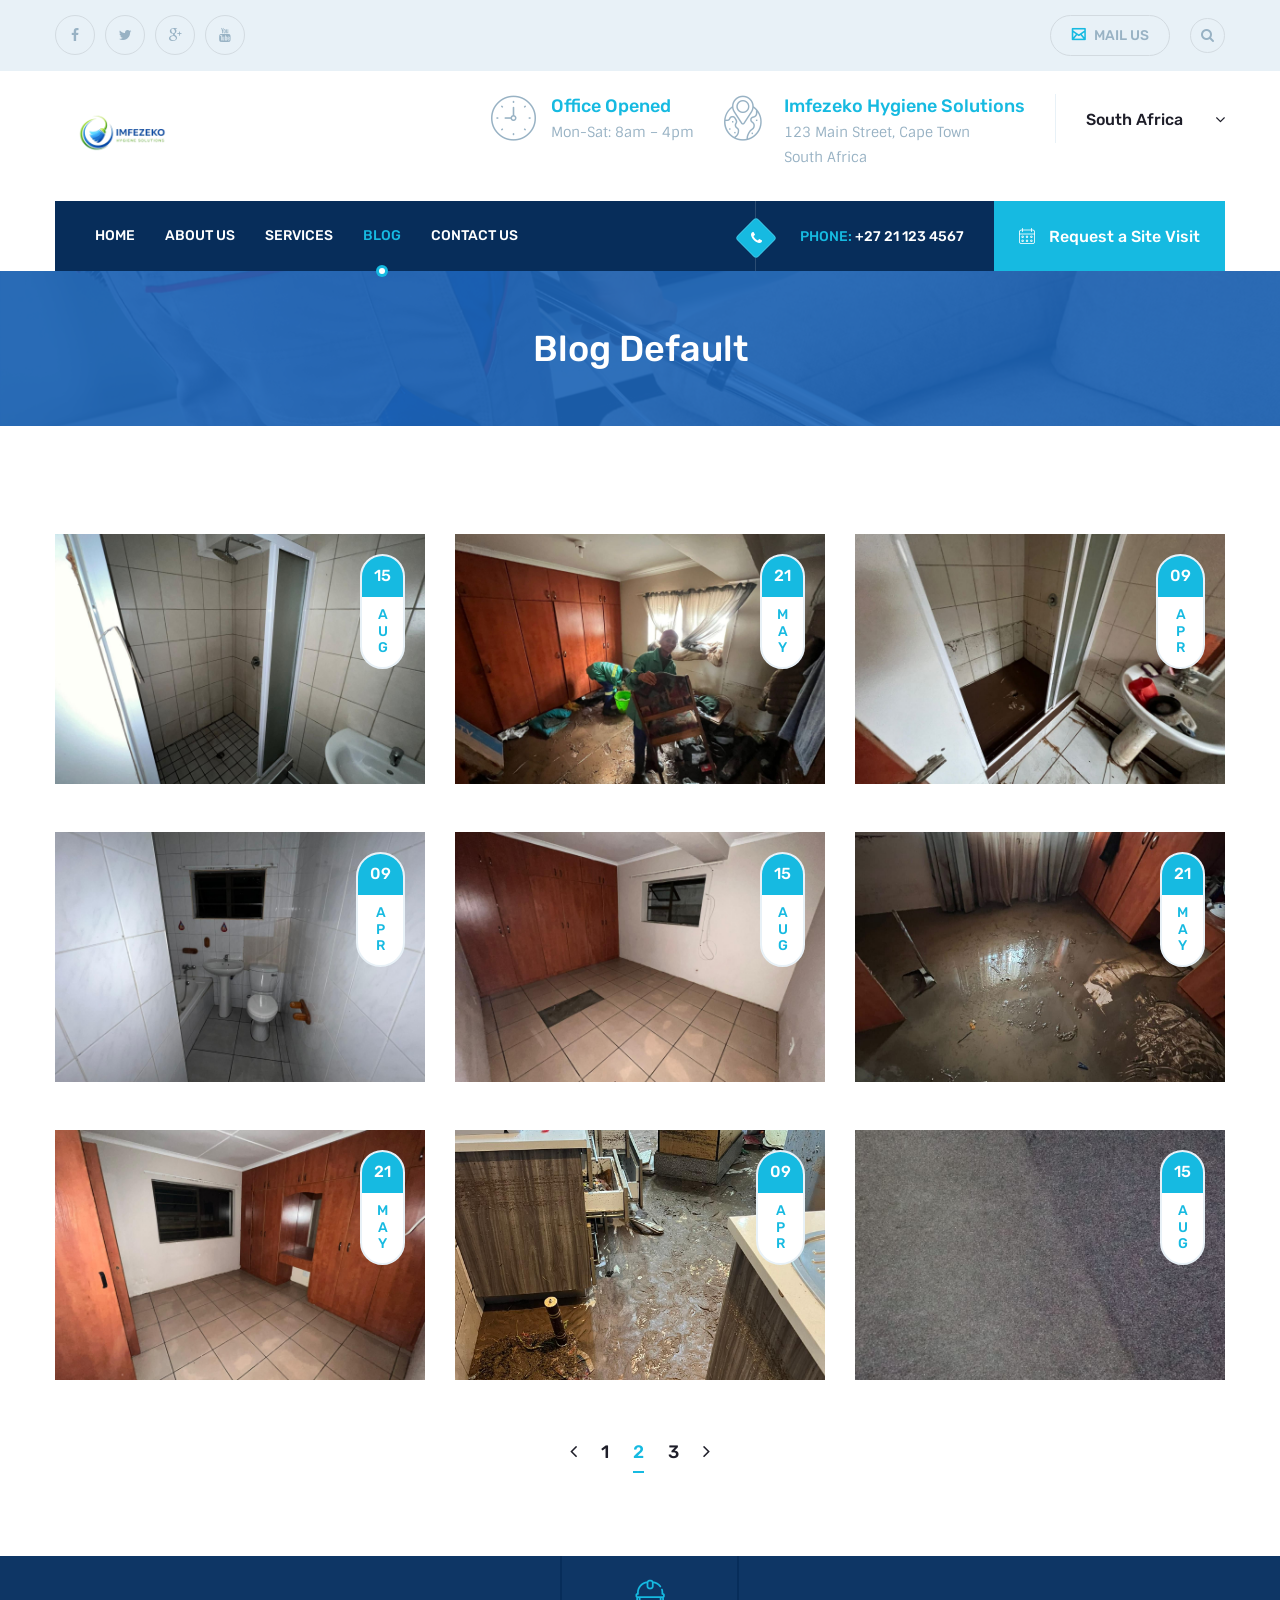
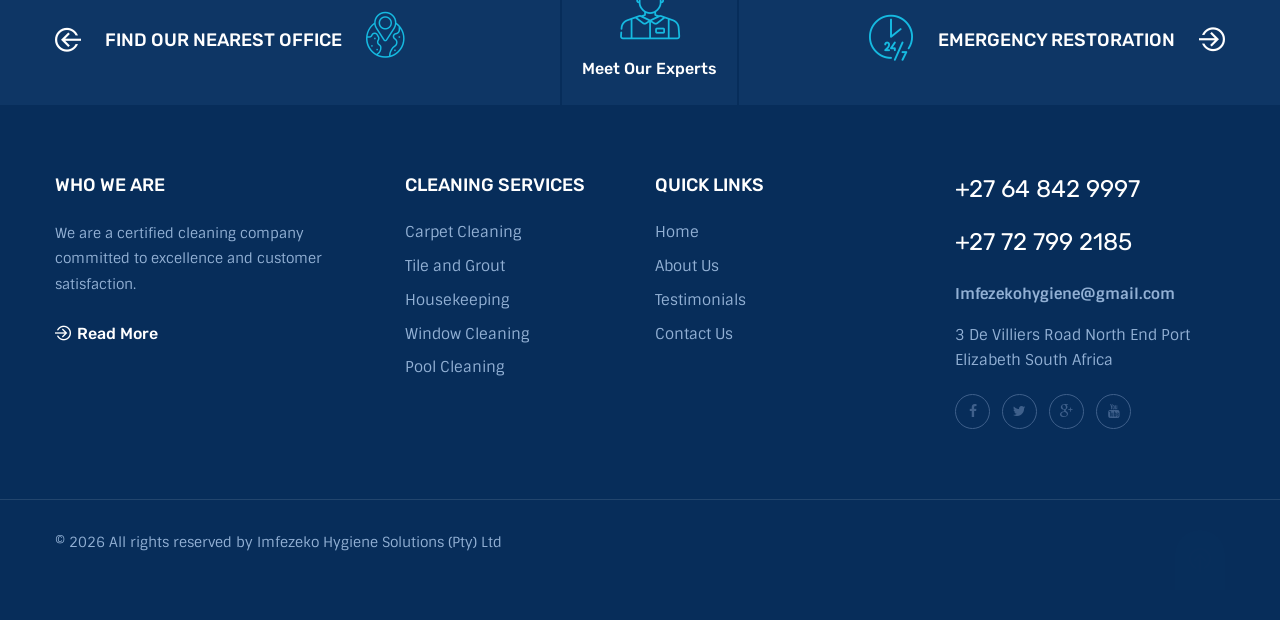
<file: blog.html>
<!DOCTYPE html>
<html>

<!-- Mirrored from st.ourhtmldemo.com/new/Mainton/index.html by HTTrack Website Copier/3.x [XR&CO'2014], Wed, 25 Feb 2026 15:14:51 GMT -->

<head>
    <meta charset="utf-8">
    <title>Imfezeko Hygiene Solutions | Professional Cleaning Services</title>

    <!-- Meta Description for SEO -->
    <meta name="description"
        content="Imfezeko Hygiene Solutions provides professional cleaning services with supervised teams, quality inspections, and consistent facility standards. Request a site visit today.">

    <!-- Stylesheets -->
    <link href="css/bootstrap.css" rel="stylesheet">
    <link href="css/style.css" rel="stylesheet">
    <link href="css/responsive.css" rel="stylesheet">
    <!-- Optional color stylesheet -->
    <!--<link href="css/color.css" rel="stylesheet">-->

    <!-- Favicon -->
    <link rel="shortcut icon" href="images/imfezeko-favicon.png" type="image/x-icon">
    <link rel="icon" href="images/imfezeko-favicon.png" type="image/x-icon">

    <!-- Responsive -->
    <meta http-equiv="X-UA-Compatible" content="IE=edge">
    <meta name="viewport" content="width=device-width, initial-scale=1.0, maximum-scale=1.0, user-scalable=0">

    <!--[if lt IE 9]>
<script src="https://cdnjs.cloudflare.com/ajax/libs/html5shiv/3.7.3/html5shiv.js"></script>
<script src="js/respond.js"></script>
<![endif]-->
</head>

<body>

    <div class="page-wrapper">

        <!-- Preloader -->
        <div class="preloader"></div>

        <!-- Main Header-->
        <header class="main-header">

            <!--Header Top-->
            <div class="header-top">
                <div class="auto-container">
                    <div class="clearfix">
                        <!--Top Left-->
                        <div class="top-left pull-left">

                            <ul class="social-nav">
                                <li><a href="#"><span class="fa fa-facebook-f"></span></a></li>
                                <li><a href="#"><span class="fa fa-twitter"></span></a></li>
                                <li><a href="#"><span class="fa fa-google-plus"></span></a></li>
                                <li><a href="#"><span class="fa fa-youtube"></span></a></li>
                            </ul>
                        </div>
                        <!--Top Right-->
                        <div class="top-right pull-right">
                            <a href="contact.html" class="mail-us"><span class="icon flaticon-interface-1"></span> Mail
                                Us</a>
                            <!--Search Box-->
                            <div class="search-box-outer">
                                <button class="search-box-btn dropdown" type="button" id="dropdownMenu1"
                                    data-toggle="dropdown" aria-haspopup="true" aria-expanded="false"><span
                                        class="fa fa-search"></span></button>
                                <ul class="dropdown-menu pull-right search-panel" aria-labelledby="dropdownMenu1">
                                    <li class="panel-outer">
                                        <div class="form-container">
                                            <form method="post"
                                                action="https://st.ourhtmldemo.com/new/Mainton/blog.html">
                                                <div class="form-group">
                                                    <input type="search" name="field-name" value=""
                                                        placeholder="Search Here" required>
                                                    <button type="submit" class="search-btn"><span
                                                            class="fa fa-search"></span></button>
                                                </div>
                                            </form>
                                        </div>
                                    </li>
                                </ul>
                            </div>

                        </div>
                    </div>
                </div>
            </div>

            <!--Header-Upper-->
            <div class="header-upper">
                <div class="auto-container">
                    <div class="clearfix">

                        <!-- Logo -->
                        <div class="pull-left logo-box">
                            <div class="logo">
                                <a href="index.html">
                                    <img src="images/REAL/mylogo.png" alt="Imfezeko Hygiene Solutions"
                                        title="Imfezeko Hygiene Solutions">
                                </a>
                            </div>
                        </div>


                        <!-- Contact / Info -->
                        <div class="pull-right upper-right clearfix">

                            <!-- Office Hours -->
                            <div class="upper-column info-box">
                                <div class="icon-box"><span class="flaticon-clock"></span></div>
                                <ul>
                                    <li>
                                        <span>Office Opened</span><br>
                                        Mon-Sat: 8am – 4pm
                                    </li>
                                </ul>
                            </div>

                            <!-- Address -->
                            <div class="upper-column info-box">
                                <div class="icon-box"><span class="flaticon-trip"></span></div>
                                <ul>
                                    <li>
                                        <span>Imfezeko Hygiene Solutions</span><br>
                                        123 Main Street, Cape Town<br>
                                        South Africa
                                    </li>
                                </ul>
                            </div>

                            <!-- Language / Region Dropdown (optional) -->
                            <div class="upper-column info-box">
                                <div class="language dropdownn">
                                    <a class="dropdown-toggle" id="dropdownMenu2" data-toggle="dropdown"
                                        aria-haspopup="true" aria-expanded="true" href="#">
                                        South Africa <span class="fa fa-angle-down"></span>
                                    </a>
                                    <ul class="dropdown-menu style-one" aria-labelledby="dropdownMenu2">
                                        <li><a href="#">England</a></li>
                                        <li><a href="#">Germany</a></li>
                                        <li><a href="#">Australia</a></li>
                                    </ul>
                                </div>
                            </div>

                        </div>

                    </div>
                </div>
            </div>
            <!--End Header Upper-->

            <!--Header Lower-->
            <div class="header-lower">
                <div class="auto-container">
                    <div class="nav-outer clearfix">

                        <!-- Main Menu -->
                        <nav class="main-menu navbar-expand-md">
                            <div class="navbar-header">
                                <button class="navbar-toggler" type="button" data-toggle="collapse"
                                    data-target="#navbarSupportedContent" aria-controls="navbarSupportedContent"
                                    aria-expanded="false" aria-label="Toggle navigation">
                                    <span class="icon-bar"></span>
                                    <span class="icon-bar"></span>
                                    <span class="icon-bar"></span>
                                </button>
                            </div>

                            <div class="navbar-collapse collapse clearfix" id="navbarSupportedContent">
                                <ul class="navigation clearfix">
                                    <li><a href="index.html">Home</a></li>
                                    <li><a href="about.html">About Us</a></li>
                                    <li><a href="services.html">Services</a>
                                    </li>
                                    <li class="current"><a href="#">Blog</a></li>
                                    <li><a href="contact.html">Contact Us</a></li>
                                </ul>
                            </div>
                        </nav>
                        <!-- Main Menu End-->

                        <!-- Right Side -->
                        <div class="outer-box clearfix">
                            <!-- Phone -->
                            <div class="phone-number">
                                <div class="icon-outer">
                                    <span class="icon fa fa-phone"></span>
                                </div>
                                <span class="theme_color">Phone:</span> +27 21 123 4567
                            </div>

                            <!-- Site Visit / Appointment -->
                            <div class="appointment-box">
                                <a href="appointment.html" class="theme-btn appointment-btn">
                                    <span class="icon flaticon-calendar-1"></span> Request a Site Visit
                                </a>
                            </div>
                        </div>

                    </div>
                </div>
            </div>
            <!--End Header Lower-->

            <!--Sticky Header-->
            <div class="sticky-header">
                <div class="auto-container clearfix">
                    <div class="logo pull-left">
                        <a href="index.html" class="img-responsive">
                            <img src="images/REAL/mylogo.png" alt="Imfezeko Hygiene Solutions" title="">
                        </a>
                    </div>


                    <!--Right Col-->
                    <div class="right-col pull-right">
                        <!-- Main Menu -->
                        <nav class="main-menu navbar-expand-md">
                            <button class="navbar-toggler" type="button" data-toggle="collapse"
                                data-target="#navbarSticky" aria-controls="navbarSticky" aria-expanded="false"
                                aria-label="Toggle navigation">
                                <span class="icon-bar"></span>
                                <span class="icon-bar"></span>
                                <span class="icon-bar"></span>
                            </button>

                            <div class="navbar-collapse collapse clearfix" id="navbarSticky">
                                <ul class="navigation clearfix">
                                    <li><a href="index.html">Home</a></li>
                                    <li><a href="about.html">About Us</a></li>
                                    <li><a href="services.html">Services</a>
                                    </li>
                                    <li class="current"><a href="blog.html">Blog</a></li>
                                    <li><a href="contact.html">Contact Us</a></li>
                                </ul>
                            </div>
                        </nav><!-- Main Menu End-->
                    </div>

                </div>
            </div>
            <!--End Sticky Header-->

        </header>
        <!--End Main Header -->

        <!--Page Title-->
        <section class="page-title" style="background-image:url(images/background/3.jpg)">
            <div class="auto-container">
                <h2>Blog Default</h2>
            </div>
        </section>
        <!--End Page Title-->

        <!--Blog Page Container-->
        <section class="blog-page-section">
            <div class="auto-container">
                <div class="row clearfix">

                    <!--News Block-->
                    <div class="news-block col-lg-4 col-md-6 col-sm-12">
                        <div class="inner-box">
                            <ul class="post-meta">
                                
                            </ul>
                            <div class="image">
                                <div class="post-date"><span>15</span>A<br>u<br>g</div>
                                <a href="#"><img src="images/REAL/img01.jpeg" alt="" /></a>
                            </div>

                        </div>
                    </div>

                    <!--News Block-->
                    <div class="news-block col-lg-4 col-md-6 col-sm-12">
                        <div class="inner-box">
                            <ul class="post-meta">
                       
                            </ul>
                            <div class="image">
                                <div class="post-date"><span>21</span>m<br>a<br>y</div>
                                <a href="#"><img src="images/REAL/img02.jpeg" alt="" /></a>
                            </div>

                        </div>
                    </div>

                    <!--News Block-->
                    <div class="news-block col-lg-4 col-md-6 col-sm-12">
                        <div class="inner-box">
                            <ul class="post-meta">
                               
                            </ul>
                            <div class="image">
                                <div class="post-date"><span>09</span>a<br>p<br>r</div>
                                <a href="#"><img src="images/REAL/img03.jpeg" alt="" /></a>
                            </div>

                        </div>
                    </div>

                    <!--News Block-->
                    <div class="news-block col-lg-4 col-md-6 col-sm-12">
                        <div class="inner-box">
                            <ul class="post-meta">
                             
                            </ul>
                            <div class="image">
                                <div class="post-date"><span>09</span>a<br>p<br>r</div>
                                <a href="#"><img src="images/REAL/img04.jpeg" alt="" /></a>
                            </div>

                        </div>
                    </div>

                    <!--News Block-->
                    <div class="news-block col-lg-4 col-md-6 col-sm-12">
                        <div class="inner-box">
                            <ul class="post-meta">
                               
                            </ul>
                            <div class="image">
                                <div class="post-date"><span>15</span>A<br>u<br>g</div>
                                <a href="#"><img src="images/REAL/img05.jpeg" alt="" /></a>
                            </div>

                        </div>
                    </div>

                    <!--News Block-->
                    <div class="news-block col-lg-4 col-md-6 col-sm-12">
                        <div class="inner-box">
                            <ul class="post-meta">
                             
                            </ul>
                            <div class="image">
                                <div class="post-date"><span>21</span>m<br>a<br>y</div>
                                <a href="#"><img src="images/REAL/img06.jpeg" alt="" /></a>
                            </div>
     
                        </div>
                    </div>

                    <!--News Block-->
                    <div class="news-block col-lg-4 col-md-6 col-sm-12">
                        <div class="inner-box">
                            <ul class="post-meta">
                           
                            </ul>
                            <div class="image">
                                <div class="post-date"><span>21</span>m<br>a<br>y</div>
                                <a href="#"><img src="images/REAL/img07.jpeg" alt="" /></a>
                            </div>

                        </div>
                    </div>

                    <!--News Block-->
                    <div class="news-block col-lg-4 col-md-6 col-sm-12">
                        <div class="inner-box">
                            <ul class="post-meta">
                               
                            </ul>
                            <div class="image">
                                <div class="post-date"><span>09</span>a<br>p<br>r</div>
                                <a href="#"><img src="images/REAL/img08.jpeg" alt="" /></a>
                            </div>
                
                        </div>
                    </div>

                    <!--News Block-->
                    <div class="news-block col-lg-4 col-md-6 col-sm-12">
                        <div class="inner-box">
                            <ul class="post-meta">
                         
                            </ul>
                            <div class="image">
                                <div class="post-date"><span>15</span>a<br>u<br>g</div>
                                <a href="#"><img src="images/REAL/img09.jpeg" alt="" /></a>
                            </div>
                  
                        </div>
                    </div>

                </div>

                <!--Styled Pagination-->
                <ul class="styled-pagination text-center">
                    <li class="prev"><a href="#"><span class="fa fa-angle-left"></span></a></li>
                    <li><a href="#">1</a></li>
                    <li><a href="#" class="active">2</a></li>
                    <li><a href="#">3</a></li>
                    <li class="next"><a href="#"><span class="fa fa-angle-right"></span></a></li>
                </ul>

            </div>
        </section>
        <!--End Blog Page Section-->

        <!--Main Footer-->
        <footer class="main-footer">

            <!--Upper Quick Links/Actions-->
            <div class="footer-upper-box">
                <div class="auto-container">
                    <div class="clearfix">

                        <!--Expert Box-->
                        <div class="expert-box">
                            <div class="inner-box">
                                <div class="icon-box">
                                    <a href="about.html"><span class="icon flaticon-laborers"></span></a>
                                </div>
                                <h3><a href="about.html">Meet Our Experts</a></h3>
                            </div>
                        </div>

                        <div class="left-column pull-left">
                            <div class="content">
                                <a href="contact.html"><span class="arrow-box flaticon-next-5"></span></a>
                                <h3><a href="contact.html">Find Our Nearest Office</a></h3>
                                <a href="contact.html"><span class="icon-box flaticon-trip"></span></a>
                            </div>
                        </div>

                        <div class="right-column pull-right">
                            <div class="content">
                                <a href="appointment.html"><span class="icon-box flaticon-24-hours"></span></a>
                                <h3><a href="appointment.html">Emergency Restoration</a></h3>
                                <a href="appointment.html"><span class="arrow-box flaticon-next-5"></span></a>
                            </div>
                        </div>

                    </div>
                </div>
            </div>

            <!--Widgets Section-->
            <div class="widgets-section">
                <div class="auto-container">
                    <div class="row clearfix">

                        <!--About / Services Column-->
                        <div class="big-column col-lg-6 col-md-12 col-sm-12">
                            <div class="row clearfix">

                                <!--Who We Are-->
                                <div class="footer-column col-md-7 col-sm-6">
                                    <div class="footer-widget we-are-widget">
                                        <h2>Who We Are</h2>
                                        <div class="text">We are a certified cleaning company committed to excellence
                                            and customer satisfaction.</div>
                                        <a href="about.html" class="read-more">Read More</a>
                                    </div>
                                </div>

                                <!--Services-->
                                <div class="footer-column col-md-5 col-sm-6">
                                    <div class="footer-widget links-widget">
                                        <h2>Cleaning Services</h2>
                                        <ul class="footer-links">
                                            <li><a href="#">Carpet Cleaning</a></li>
                                            <li><a href="#">Tile and Grout</a></li>
                                            <li><a href="#">Housekeeping</a></li>
                                            <li><a href="#">Window Cleaning</a></li>
                                            <li><a href="#">Pool Cleaning</a></li>
                                        </ul>
                                    </div>
                                </div>

                            </div>
                        </div>

                        <!--Quick Links / Contact Column-->
                        <div class="big-column col-lg-6 col-md-12 col-sm-12">
                            <div class="row clearfix">

                                <!--Quick Links-->
                                <div class="footer-column col-md-6 col-sm-6">
                                    <div class="footer-widget links-widget">
                                        <h2>Quick Links</h2>
                                        <ul class="footer-links">
                                            <li><a href="#">Home</a></li>
                                            <li><a href="#">About Us</a></li>
                                            <li><a href="#">Testimonials</a></li>
                                            <li><a href="#">Contact Us</a></li>
                                        </ul>
                                    </div>
                                </div>

                                <!--Contact Info-->
                                <div class="footer-column col-md-6 col-sm-6">
                                    <div class="footer-widget contact-widget">
                                        <h2 class="alternate">+27 64 842 9997</h2>
                                        <h2 class="alternate">+27 72 799 2185</h2>
                                        <ul class="contact-list">
                                            <li>Imfezekohygiene@gmail.com</li>
                                            <li>3 De Villiers Road
                                                North End
                                                Port Elizabeth
                                                South Africa</li>
                                        </ul>
                                        <ul class="social-icon-one">
                                            <li><a href="#"><span class="fa fa-facebook-f"></span></a></li>
                                            <li><a href="#"><span class="fa fa-twitter"></span></a></li>
                                            <li><a href="#"><span class="fa fa-google-plus"></span></a></li>
                                            <li><a href="#"><span class="fa fa-youtube"></span></a></li>
                                        </ul>
                                    </div>
                                </div>

                            </div>
                        </div>

                    </div>
                </div>
            </div>

            <!--Footer Bottom-->
            <div class="footer-bottom">
                <div class="auto-container clearfix">

                    <div class="logo-box">
                        <a href="index.html"><img src="images/REAL/mylogo.png" alt="Footer Logo" /></a>
                    </div>

                    <div class="pull-left">
                        <div class="copyright">&copy; 2026 All rights reserved by Imfezeko Hygiene Solutions (Pty) Ltd
                        </div>
                    </div>

                    <div class="pull-right">
                        <!--Scroll to top-->
                        <div class="scroll-to-top scroll-to-target" data-target="html"><span
                                class="flaticon-next-5"></span></div>
                    </div>

                </div>
            </div>
        </footer>

    </div>
    <!--End pagewrapper-->

    <script src="js/jquery.js"></script>
    <script src="js/popper.min.js"></script>
    <script src="js/bootstrap.min.js"></script>
    <script src="js/jquery.mCustomScrollbar.concat.min.js"></script>
    <script src="js/jquery.fancybox.js"></script>
    <script src="js/appear.js"></script>
    <script src="js/owl.js"></script>
    <script src="js/wow.js"></script>
    <script src="js/jquery-ui.js"></script>
    <script src="js/script.js"></script>

</body>

<!-- Mirrored from st.ourhtmldemo.com/new/Mainton/blog.html by HTTrack Website Copier/3.x [XR&CO'2014], Wed, 25 Feb 2026 15:15:28 GMT -->

</html>
</file>
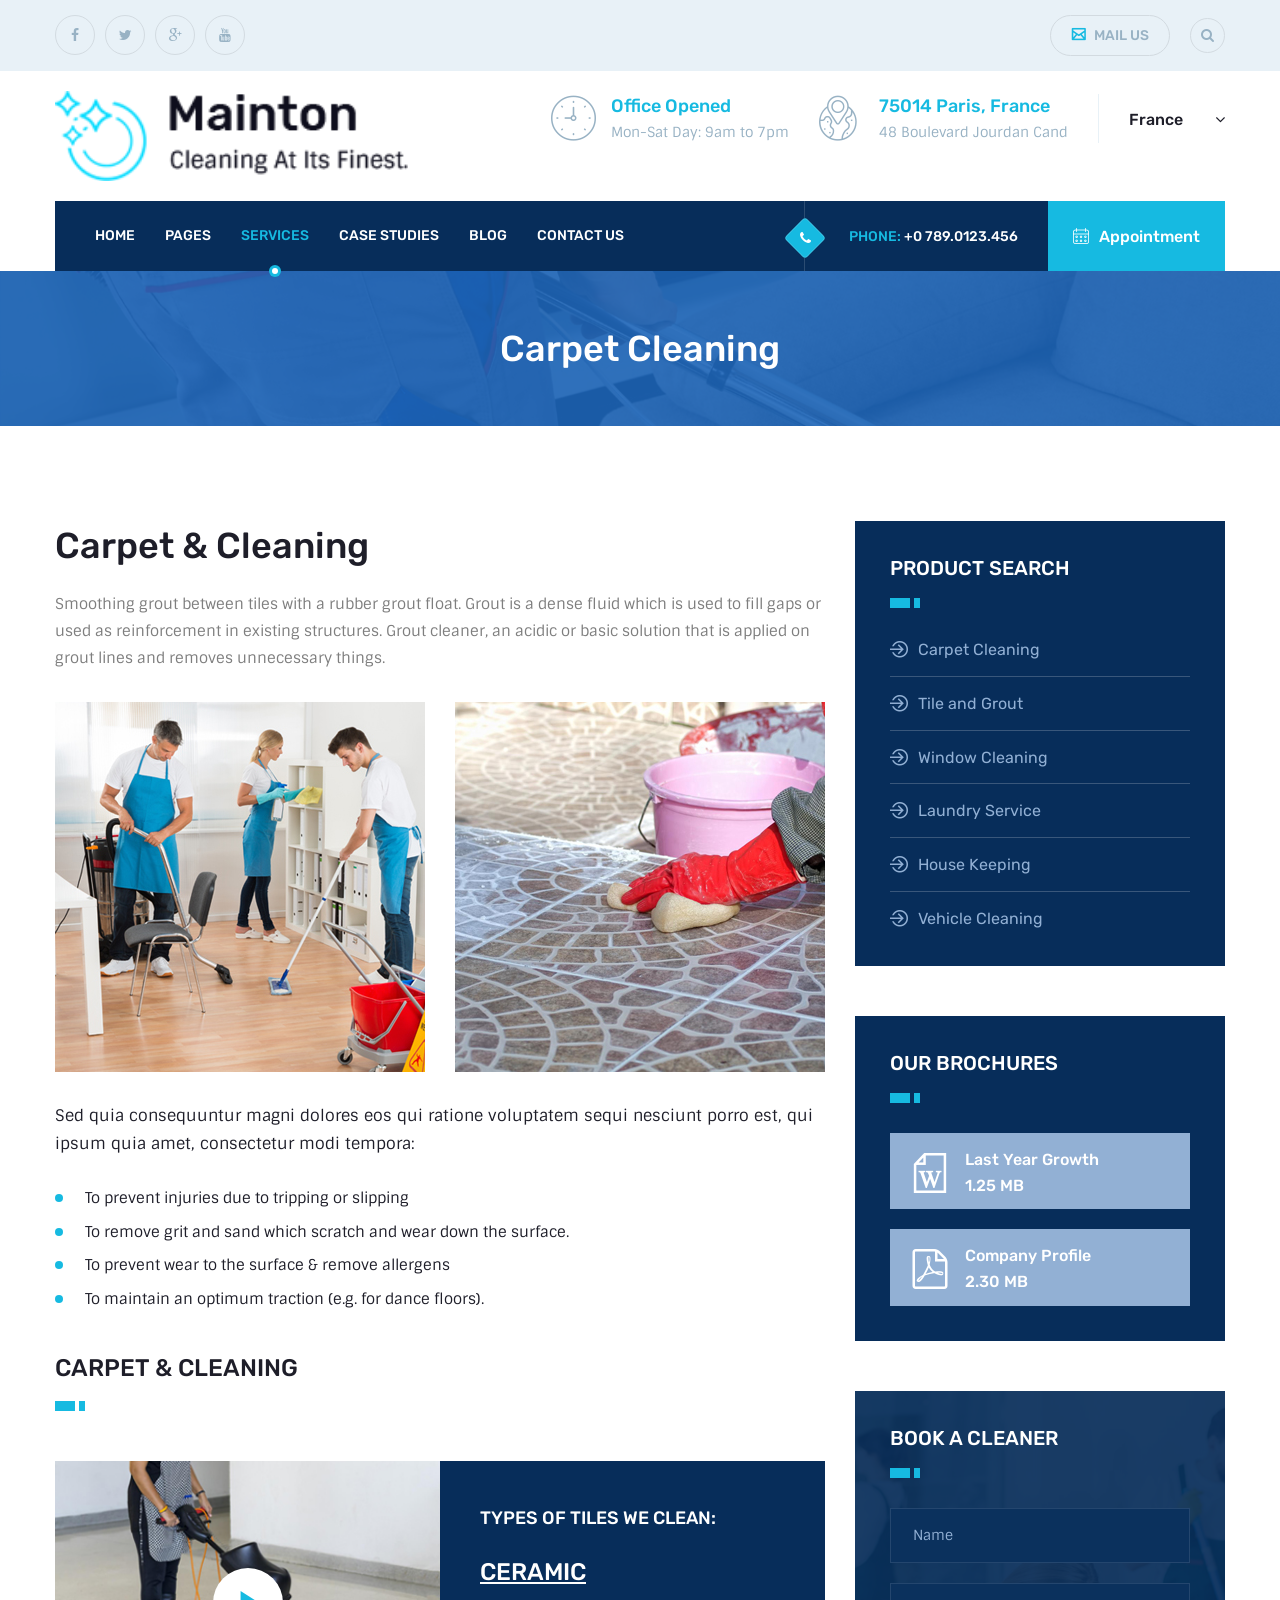
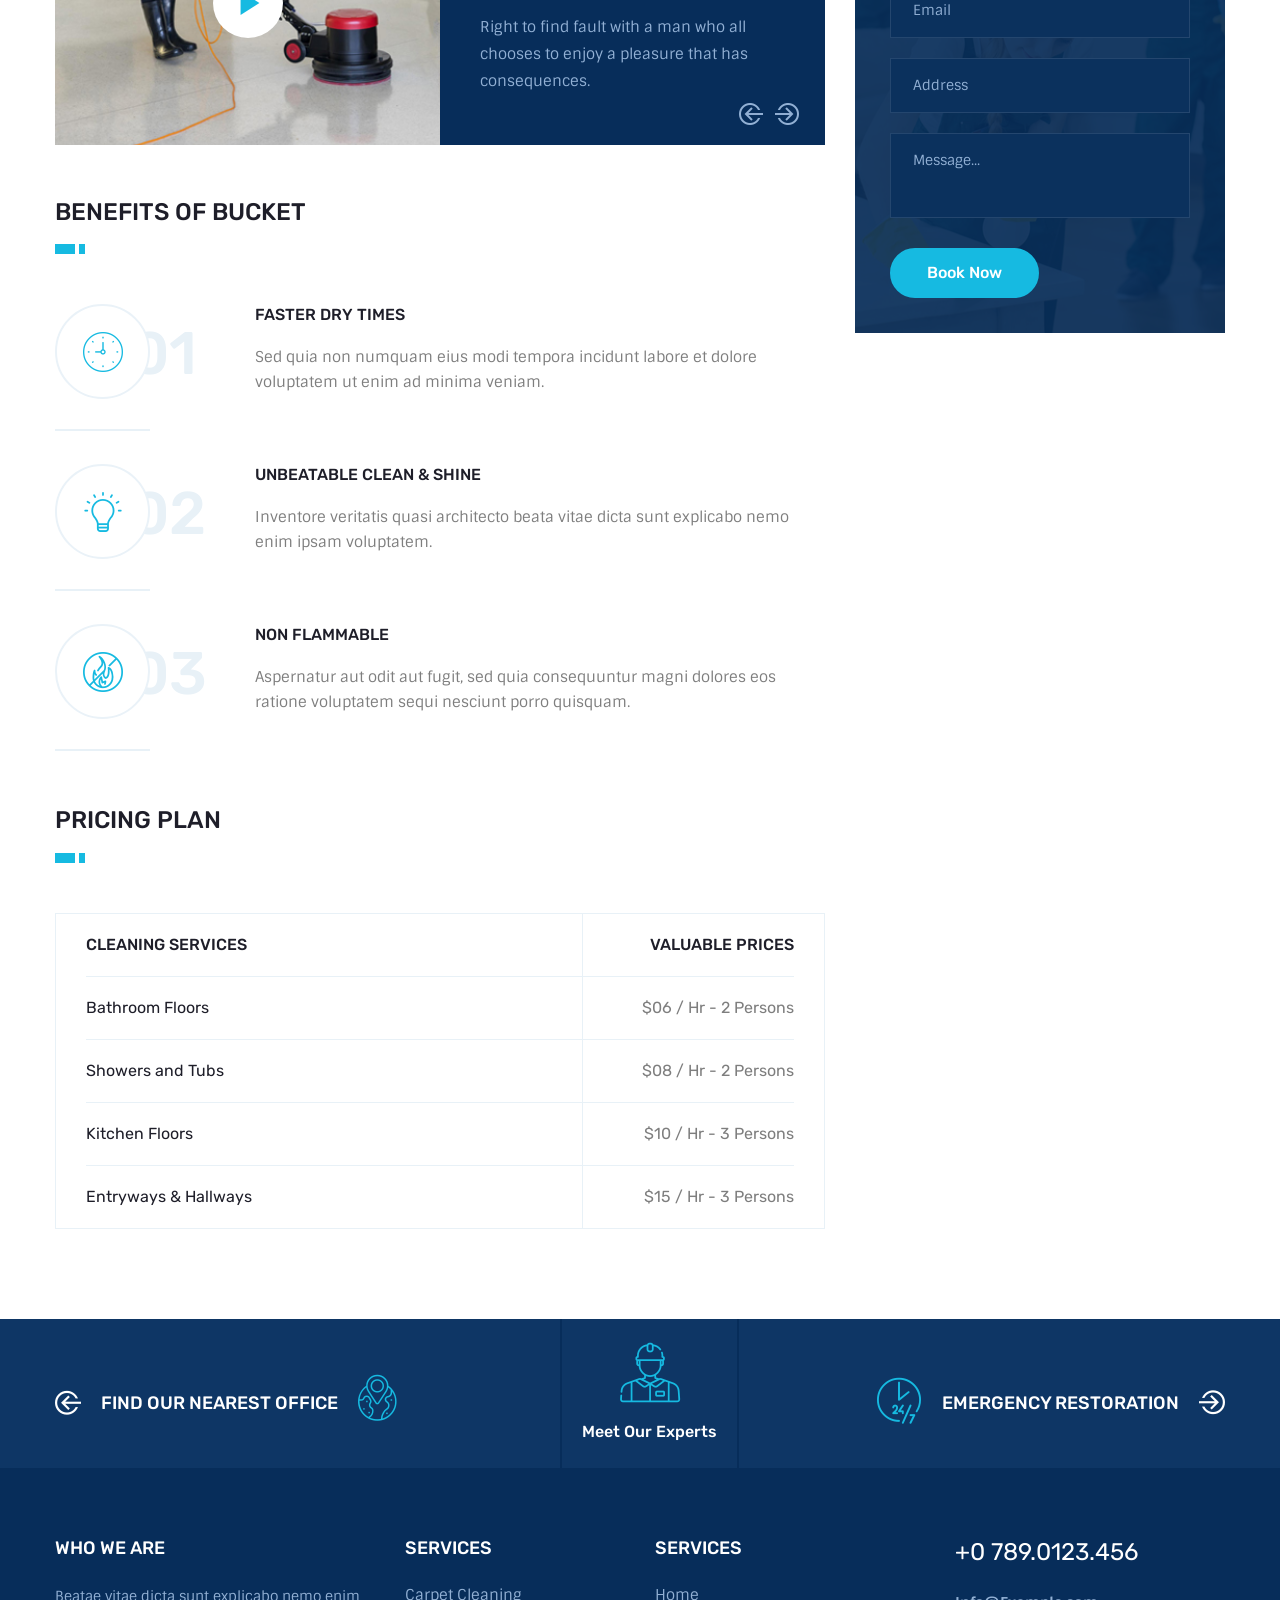
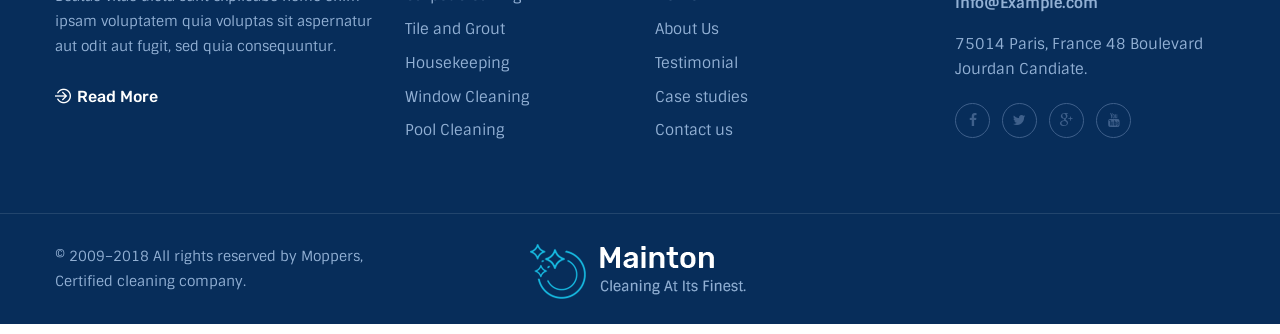
<file: carpet-cleaning.html>
<!DOCTYPE html>
<html>

<!-- Mirrored from st.ourhtmldemo.com/new/Mainton/carpet-cleaning.html by HTTrack Website Copier/3.x [XR&CO'2014], Wed, 25 Feb 2026 15:15:12 GMT -->
<head>
<meta charset="utf-8">
<title>Moppers HTML Template | Homepage</title>
<!-- Stylesheets -->
<link href="css/bootstrap.css" rel="stylesheet">
<link href="css/style.css" rel="stylesheet">
<link href="css/responsive.css" rel="stylesheet">
<!--<link href="css/color.css" rel="stylesheet">-->

<link rel="shortcut icon" href="images/favicon.png" type="image/x-icon">
<link rel="icon" href="images/favicon.png" type="image/x-icon">

<!-- Responsive -->
<meta http-equiv="X-UA-Compatible" content="IE=edge">
<meta name="viewport" content="width=device-width, initial-scale=1.0, maximum-scale=1.0, user-scalable=0">

<!--[if lt IE 9]><script src="https://cdnjs.cloudflare.com/ajax/libs/html5shiv/3.7.3/html5shiv.js"></script><![endif]-->
<!--[if lt IE 9]><script src="js/respond.js"></script><![endif]-->
</head>

<body>

<div class="page-wrapper">
 	
    <!-- Preloader -->
    <div class="preloader"></div>
 	
    <!-- Main Header-->
    <header class="main-header">
    
    	<!--Header Top-->
    	<div class="header-top">
            <div class="auto-container">
                <div class="clearfix">
                    <!--Top Left-->
                    <div class="top-left pull-left">
                    	
                        <ul class="social-nav">
                        	<li><a href="#"><span class="fa fa-facebook-f"></span></a></li>
                            <li><a href="#"><span class="fa fa-twitter"></span></a></li>
                            <li><a href="#"><span class="fa fa-google-plus"></span></a></li>
                            <li><a href="#"><span class="fa fa-youtube"></span></a></li>
                        </ul>
                    </div>
                    <!--Top Right-->
                    <div class="top-right pull-right">
                    	<a href="contact.html" class="mail-us"><span class="icon flaticon-interface-1"></span> Mail Us</a>
                    	<!--Search Box-->
                        <div class="search-box-outer">
                            <button class="search-box-btn dropdown" type="button" id="dropdownMenu1" data-toggle="dropdown" aria-haspopup="true" aria-expanded="false"><span class="fa fa-search"></span></button>
                            <ul class="dropdown-menu pull-right search-panel" aria-labelledby="dropdownMenu1">
                                <li class="panel-outer">
                                    <div class="form-container">
                                        <form method="post" action="https://st.ourhtmldemo.com/new/Mainton/blog.html">
                                            <div class="form-group">
                                                <input type="search" name="field-name" value="" placeholder="Search Here" required>
                                                <button type="submit" class="search-btn"><span class="fa fa-search"></span></button>
                                            </div>
                                        </form>
                                    </div>
                                </li>
                            </ul>
                        </div>
                        
                    </div>
                </div>
            </div>
        </div>
    
    	<!--Header-Upper-->
        <div class="header-upper">
        	<div class="auto-container">
            	<div class="clearfix">
                	
                	<div class="pull-left logo-box">
                    	<div class="logo"><a href="index.html"><img src="images/logo.png" alt="" title=""></a></div>
                    </div>
                    
                    <div class="pull-right upper-right clearfix">
                    	
                        <!--Info Box-->
                        <div class="upper-column info-box">
                        	<div class="icon-box"><span class="flaticon-clock"></span></div>
                            <ul>
                            	<li><span>Office Opened</span> <br>Mon-Sat Day: 9am to 7pm </li>
                            </ul>
                            
                        </div>
                        <div class="upper-column info-box">
                        	<div class="icon-box"><span class="flaticon-trip"></span></div>
                            <ul>
                            	<li><span>75014 Paris, France</span> <br> 48 Boulevard Jourdan Cand  </li>
                            </ul>
                            
                        </div>
                        
                        <!--Info Box-->
                        <div class="upper-column info-box">
                        	<div class="language dropdownn"><a class="dropdown-toggle" id="dropdownMenu2" data-toggle="dropdown" aria-haspopup="true" aria-expanded="true" href="#">France <span class="fa fa-angle-down"></span></a>
                                <ul class="dropdown-menu style-one" aria-labelledby="dropdownMenu2">
                                    <li><a href="#">England</a></li>
                                    <li><a href="#">Germany</a></li>
                                    <li><a href="#">London</a></li>
                                    <li><a href="#">Canada</a></li>
                                    <li><a href="#">Australia</a></li>
                                </ul>
                            </div>
                        </div>
                        
                    </div>
                    
                </div>
            </div>
        </div>
        <!--End Header Upper-->
        
        
        <!--Header Lower-->
        <div class="header-lower">
            
        	<div class="auto-container">
            	<div class="nav-outer clearfix">
                    <!-- Main Menu -->
                    <nav class="main-menu navbar-expand-md">
                        <div class="navbar-header">
                            <button class="navbar-toggler" type="button" data-toggle="collapse" data-target="#navbarSupportedContent" aria-controls="navbarSupportedContent" aria-expanded="false" aria-label="Toggle navigation">
                            <span class="icon-bar"></span>
                            <span class="icon-bar"></span>
                            <span class="icon-bar"></span>
                        </button>
                        </div>
                        
                        <div class="navbar-collapse collapse clearfix" id="navbarSupportedContent">
                            <ul class="navigation clearfix">
                                <li class="dropdown"><a href="#">Home</a>
                                    <ul>
                                        <li><a href="index.html">Home Page 01</a></li>
                                        <li><a href="index-2.html">Home Page 02</a></li>
                                        <li class="dropdown"><a href="#">Header Styles</a>
                                            <ul>
                                                <li><a href="index.html">Header Style 01</a></li>
                                                <li><a href="index-2.html">Header Style 02</a></li>
                                            </ul>
                                        </li>
                                    </ul>
                                </li>
                                <li class="dropdown"><a href="#">Pages</a>
                                    <ul>
                                        <li><a href="about.html">About Company</a></li>
                                        <li><a href="appointment.html">Make an Appointment</a></li>
                                        <li><a href="faq.html">FAQ’s</a></li>
                                        <li><a href="testimonial.html">Testimonials</a></li>
                                        <li><a href="not-found.html">404</a></li>
                                    </ul>
                                </li>
                                <li class="current dropdown"><a href="#">Services</a>
                                    <ul>
										<li><a href="services.html">Services</a></li>
                                        <li><a href="carpet-cleaning.html">Carpet Cleaning</a></li>
                                        <li><a href="tile-grout.html">Tile and Grout</a></li>
                                        <li><a href="window-cleaning.html">Window Cleaning</a></li>
                                        <li><a href="laundry-service.html">Laundry Service</a></li>
                                        <li><a href="house-keeping.html">House Keeping</a></li>
                                        <li><a href="vehicle-cleaning.html">Vehicle Cleaning</a></li>
                                    </ul>
                                </li>
                                <li class="dropdown"><a href="#">Case studies</a>
                                    <ul>
                                        <li><a href="case-1.html">Case Studies 01</a></li>
                                        <li><a href="case-2.html">Case Studies 02</a></li>
                                        <li><a href="case-3.html">Case Studies 03</a></li>
                                        <li><a href="case-single.html">Single Case Study</a></li>
                                    </ul>
                                </li>
                                <li class="dropdown"><a href="#">Blog</a>
                                    <ul>
                                        <li><a href="blog.html">Blog Default</a></li>
                                        <li><a href="blog-large.html">Blog Large Image</a></li>
                                        <li><a href="blog-single.html">Single Post</a></li>
                                    </ul>
                                </li>
                                <li><a href="contact.html">Contact us</a></li>
                            </ul>
                        </div>
                    </nav>
                    <!-- Main Menu End-->
                    <div class="outer-box clearfix">
                    	<div class="phone-number">
                        	<div class="icon-outer">
                        		<span class="icon fa fa-phone"></span>
                            </div>
                        	<span class="theme_color">Phone:</span> +0 789.0123.456
                        </div>
                        <div class="appointment-box">
                        	<a href="contact.html" class="theme-btn appointment-btn"><span class="icon flaticon-calendar-1"></span>Appointment</a>
                        </div>
                        
                    </div>
                </div>
            </div>
        </div>
        <!--End Header Lower-->
        
        <!--Sticky Header-->
        <div class="sticky-header">
        	<div class="auto-container clearfix">
            	<!--Logo-->
            	<div class="logo pull-left">
                	<a href="index.html" class="img-responsive"><img src="images/logo-small.png" alt="" title=""></a>
                </div>
                
                <!--Right Col-->
                <div class="right-col pull-right">
                	<!-- Main Menu -->
                    <nav class="main-menu navbar-expand-md">
                        <button class="navbar-toggler" type="button" data-toggle="collapse" data-target="#navbarSupportedContent1" aria-controls="navbarSupportedContent1" aria-expanded="false" aria-label="Toggle navigation">
                            <span class="icon-bar"></span>
                            <span class="icon-bar"></span>
                            <span class="icon-bar"></span>
                        </button>
                        
                        <div class="navbar-collapse collapse clearfix" id="navbarSupportedContent1">
                            <ul class="navigation clearfix">
                                <li class="dropdown"><a href="#">Home</a>
                                    <ul>
                                        <li><a href="index.html">Home Page 01</a></li>
                                        <li><a href="index-2.html">Home Page 02</a></li>
                                        <li class="dropdown"><a href="#">Header Styles</a>
                                            <ul>
                                                <li><a href="index.html">Header Style 01</a></li>
                                                <li><a href="index-2.html">Header Style 02</a></li>
                                            </ul>
                                        </li>
                                    </ul>
                                </li>
                                <li class="dropdown"><a href="#">Pages</a>
                                    <ul>
                                        <li><a href="about.html">About Company</a></li>
                                        <li><a href="appointment.html">Make an Appointment</a></li>
                                        <li><a href="faq.html">FAQ’s</a></li>
                                        <li><a href="testimonial.html">Testimonials</a></li>
                                        <li><a href="not-found.html">404</a></li>
                                    </ul>
                                </li>
                                <li class="current dropdown"><a href="#">Services</a>
                                    <ul>
										<li><a href="services.html">Services</a></li>
                                        <li><a href="carpet-cleaning.html">Carpet Cleaning</a></li>
                                        <li><a href="tile-grout.html">Tile and Grout</a></li>
                                        <li><a href="window-cleaning.html">Window Cleaning</a></li>
                                        <li><a href="laundry-service.html">Laundry Service</a></li>
                                        <li><a href="house-keeping.html">House Keeping</a></li>
                                        <li><a href="vehicle-cleaning.html">Vehicle Cleaning</a></li>
                                    </ul>
                                </li>
                                <li class="dropdown"><a href="#">Case studies</a>
                                    <ul>
                                        <li><a href="case-1.html">Case Studies 01</a></li>
                                        <li><a href="case-2.html">Case Studies 02</a></li>
                                        <li><a href="case-3.html">Case Studies 03</a></li>
                                        <li><a href="case-single.html">Single Case Study</a></li>
                                    </ul>
                                </li>
                                <li class="dropdown"><a href="#">Blog</a>
                                    <ul>
                                        <li><a href="blog.html">Blog Default</a></li>
                                        <li><a href="blog-large.html">Blog Large Image</a></li>
                                        <li><a href="blog-single.html">Single Post</a></li>
                                    </ul>
                                </li>
                                <li><a href="contact.html">Contact us</a></li>
                            </ul>
                        </div>
                    </nav><!-- Main Menu End-->
                </div>
                
            </div>
        </div>
        <!--End Sticky Header-->
    
    </header>
    <!--End Main Header -->
	
    <!--Page Title-->
    <section class="page-title" style="background-image:url(images/background/3.jpg)">
    	<div class="auto-container">
        	<h2>Carpet Cleaning</h2>
        </div>
    </section>
    <!--End Page Title-->
    
    <!--Sidebar Page Container-->
    <section class="sidebar-page-container">
    	<div class="auto-container">
        	<div class="row clearfix">
            	
                <!--Content Side-->
                <div class="content-side col-lg-8 col-md-12 col-sm-12">
                	<div class="services-single">
						<div class="inner-box">
                        	<h3>Carpet & Cleaning</h3>
                            <div class="text">
                            	<p>Smoothing grout between tiles with a rubber grout float. Grout is a dense fluid which is used to fill gaps or used as reinforcement in existing structures. Grout cleaner, an acidic or basic solution that is applied on grout lines and removes unnecessary things.</p>
                                <div class="row clearfix">
                                	
                                    <!--Services Single Block-->
                                    <div class="services-single-block col-lg-6 col-md-6 col-xs-12">
                                        <div class="inner-box">
                                            <div class="image">
                                                <img src="images/resource/services-7.jpg" alt="" />
                                                <div class="overlay-box">
                                                    <div class="overlay-inner">
                                                        <div class="content">
                                                            <h3><a href="case-single.html">Grout Cleaning</a></h3>
                                                        </div>
                                                    </div>
                                                </div>
                                                <a href="#" class="case-studies">Case Studies</a>
                                            </div>
                                        </div>
                                    </div>
                                    
                                    <!--Services Single Block-->
                                    <div class="services-single-block col-lg-6 col-md-6 col-xs-12">
                                        <div class="inner-box">
                                            <div class="image">
                                                <img src="images/resource/services-8.jpg" alt="" />
                                                <div class="overlay-box">
                                                    <div class="overlay-inner">
                                                        <div class="content">
                                                            <h3><a href="case-single.html">Grout Cleaning</a></h3>
                                                        </div>
                                                    </div>
                                                </div>
                                                <a href="#" class="case-studies">Case Studies</a>
                                            </div>
                                        </div>
                                    </div>
                                    
                                </div>
                                <div class="bold-text">Sed quia consequuntur magni dolores eos qui ratione voluptatem sequi nesciunt porro est, qui ipsum quia amet, consectetur modi tempora:</div>
                            </div>
                            <ul class="list-style-two">
                                <li>To prevent injuries due to tripping or slipping</li>
                                <li>To remove grit and sand which scratch and wear down the surface.</li>
                                <li>To prevent wear to the surface & remove allergens</li>
                                <li>To maintain an optimum traction (e.g. for dance floors).</li>
                            </ul>
                            <!--Title Section-->
                            <div class="tiles-section">
                            	<div class="sec-title medium">
                                	<h2>Carpet & Cleaning</h2>
                                    <div class="separator"></div>
                                </div>
                                
                                <div class="single-item-carousel owl-carousel owl-theme">
                                
                                	<!--Tile Block-->
                                    <div class="tile-block">
                                    	<div class="tile-inner clearfix">
                                        	<!--Image Column-->
                                            <div class="image-column" style="background-image:url(images/resource/image-4.jpg)">
                                            	<div class="inner-column">
                                                    <a href="https://www.youtube.com/watch?v=kxPCFljwJws" class="lightbox-image play-btn"><span class="flaticon-play-arrow"></span></a>
                                                </div>
                                            </div>
                                            <!--Content Column-->
                                            <div class="content-column">
                                            	<div class="inner-column">
                                                	<h3 class="tile-title">Types of Tiles We Clean:</h3>
                                                    <h2 class="tile-name"><a href="#">Ceramic</a></h2>
                                                    <div class="tile-text">Right to find fault with a man who all chooses to enjoy a pleasure that has consequences.</div>
                                                </div>
                                            </div>
                                        </div>
                                    </div>
                                    
                                    <!--Tile Block-->
                                    <div class="tile-block">
                                    	<div class="tile-inner clearfix">
                                        	<!--Image Column-->
                                            <div class="image-column" style="background-image:url(images/resource/image-4.jpg)">
                                            	<div class="inner-column">
                                                    <a href="https://www.youtube.com/watch?v=kxPCFljwJws" class="lightbox-image play-btn"><span class="flaticon-play-arrow"></span></a>
                                                </div>
                                            </div>
                                            <!--Content Column-->
                                            <div class="content-column">
                                            	<div class="inner-column">
                                                	<h3 class="tile-title">Types of Tiles We Clean:</h3>
                                                    <h2 class="tile-name"><a href="#">Ceramic</a></h2>
                                                    <div class="tile-text">Right to find fault with a man who all chooses to enjoy a pleasure that has consequences.</div>
                                                </div>
                                            </div>
                                        </div>
                                    </div>
                                    
                                    <!--Tile Block-->
                                    <div class="tile-block">
                                    	<div class="tile-inner clearfix">
                                        	<!--Image Column-->
                                            <div class="image-column" style="background-image:url(images/resource/image-4.jpg)">
                                            	<div class="inner-column">
                                                    <a href="https://www.youtube.com/watch?v=kxPCFljwJws" class="lightbox-image play-btn"><span class="flaticon-play-arrow"></span></a>
                                                </div>
                                            </div>
                                            <!--Content Column-->
                                            <div class="content-column">
                                            	<div class="inner-column">
                                                	<h3 class="tile-title">Types of Tiles We Clean:</h3>
                                                    <h2 class="tile-name"><a href="#">Ceramic</a></h2>
                                                    <div class="tile-text">Right to find fault with a man who all chooses to enjoy a pleasure that has consequences.</div>
                                                </div>
                                            </div>
                                        </div>
                                    </div>
                                    
                                </div>
                                
                            </div>
                            <!--End Title Section-->
                            
                            <!--Buckets Section-->
                            <div class="buckets-section">
                            	<div class="sec-title medium">
                                	<h2>Benefits Of Bucket</h2>
                                    <div class="separator"></div>
                                </div>
                                <div class="blocks-outer">
                                	
                                    <!--Bucket Block-->
                                    <div class="buckets-block">
                                        <div class="inner-box">
                                            <div class="icon-outer">
                                                <div class="block-number">01</div>
                                                <div class="icon-box">
                                                    <span class="icon flaticon-clock"></span>
                                                </div>
                                            </div>
                                            <h3><a href="carpet-cleaning.html">Faster Dry Times</a></h3>
                                            <div class="text">Sed quia non numquam eius modi tempora incidunt labore et dolore voluptatem ut enim ad minima veniam.</div>
                                        </div>
                                    </div>
                                    
                                    <!--Bucket Block-->
                                    <div class="buckets-block">
                                        <div class="inner-box">
                                            <div class="icon-outer">
                                                <div class="block-number">02</div>
                                                <div class="icon-box">
                                                    <span class="icon flaticon-light-bulb-on"></span>
                                                </div>
                                            </div>
                                            <h3><a href="carpet-cleaning.html">Unbeatable clean & shine</a></h3>
                                            <div class="text">Inventore veritatis quasi architecto beata vitae dicta sunt explicabo nemo enim ipsam voluptatem.</div>
                                        </div>
                                    </div>
                                    
                                    <!--Bucket Block-->
                                    <div class="buckets-block">
                                        <div class="inner-box">
                                            <div class="icon-outer">
                                                <div class="block-number">03</div>
                                                <div class="icon-box">
                                                    <span class="icon flaticon-inflamable"></span>
                                                </div>
                                            </div>
                                            <h3><a href="carpet-cleaning.html">Non Flammable</a></h3>
                                            <div class="text">Aspernatur aut odit aut fugit, sed quia consequuntur magni dolores eos ratione voluptatem sequi nesciunt porro quisquam.</div>
                                        </div>
                                    </div>
                                    
                                </div>
                            </div>
                            <!--End Buckets Section-->
                            
                            <!--Services Pricing Section-->
                            <div class="services-pricing-section">
                            	<div class="sec-title medium">
                                	<h2>Pricing Plan</h2>
                                    <div class="separator"></div>
                                </div>
                                <ul class="service-price-list">
                                	<li class="clearfix">Cleaning Services<span>Valuable Prices</span></li>
                                    <li class="clearfix">Bathroom Floors<span>$06 / Hr - 2 Persons</span></li>
                                    <li class="clearfix">Showers and Tubs<span>$08 / Hr  - 2 Persons</span></li>
                                    <li class="clearfix">Kitchen Floors<span>$10 / Hr - 3 Persons</span></li>
                                    <li class="clearfix">Entryways & Hallways<span>$15 / Hr - 3 Persons</span></li>
                                </ul>
                            </div>
                            
                        </div>
					</div>
                </div>
                
                <!--Sidebar Side-->
                <div class="sidebar-side col-lg-4 col-md-12 col-sm-12">
                	<aside class="sidebar">
						
                        <!-- Services Widget -->
                        <div class="sidebar-widget services-widget">
                        	<div class="widget-content">
                                <div class="sidebar-title">
                                    <h2>Product Search</h2>
                                    <div class="separator"></div>
                                </div>
                                <ul>
                                	<li><a href="#">Carpet Cleaning</a></li>
                                    <li><a href="#">Tile and Grout</a></li>
                                    <li><a href="#">Window  Cleaning</a></li>
                                    <li><a href="#">Laundry Service</a></li>
                                    <li><a href="#">House Keeping</a></li>
                                    <li><a href="#">Vehicle Cleaning</a></li>
                                </ul>
                            </div>
						</div>
                        
                        <!-- Broucher Widget -->
                        <div class="sidebar-widget broucher-widget">
                        	<div class="widget-content">
                                <div class="sidebar-title">
                                    <h2>Our Brochures</h2>
                                    <div class="separator"></div>
                                </div>
                                <ul class="branch-lists">
                                	<li><span class="icon flaticon-word-file"></span><a href="#">Last Year Growth <span class="mb">1.25 MB</span></a></li>
                                    <li><span class="icon flaticon-pdf"></span><a href="#">Company Profile <span class="mb">2.30 MB</span></a></li>
                                </ul>
                            </div>
						</div>
                        
                        <!-- Booking Widget -->
                        <div class="sidebar-widget booking-widget">
                        	<div class="widget-content" style="background-image:url(images/resource/image-3.jpg)">
                                <div class="sidebar-title">
                                    <h2>Book a Cleaner</h2>
                                    <div class="separator"></div>
                                </div>
                                
                                <!--Booking Form-->
                                <div class="booking-form">
                                    <form method="post" action="https://st.ourhtmldemo.com/new/Mainton/carpet-cleaning.html">
                                        <div class="form-group">
                                            <input type="text" name="firstname" value="" placeholder="Name" required>
                                        </div>
                                        
                                        <div class="form-group">
                                            <input type="email" name="email" value="" placeholder="Email" required>
                                        </div>
                                        
                                        <div class="form-group">
                                            <input type="text" name="address" value="" placeholder="Address" required>
                                        </div>
                                        
                                        <div class="form-group">
                                            <textarea name="message" placeholder="Message..."></textarea>
                                        </div>
                                        
                                        <div class="form-group">
                                            <button type="submit" class="theme-btn book-btn">Book Now</button>
                                        </div>                               
                                    </form>
                                </div>
                                <!--End Booking Form-->
                                
                            </div>
                        </div>
                        
                    </aside>
                </div>
                
            </div>
        </div>
    </section>
    <!--End Faq Page Section-->
    
    <!--Main Footer-->
    <footer class="main-footer">
		<div class="footer-upper-box">
        	<div class="auto-container">
            	<div class="clearfix">
                	
                    <!--Expert Box-->
                    <div class="expert-box">
                    	<div class="inner-box">
                        	<div class="icon-box">
                            	<a href="about.html"><span class="icon flaticon-laborers"></span></a>
                            </div>
                            <h3><a href="about.html">Meet Our Experts</a></h3>
                        </div>
                    </div>
                    
                    <div class="left-column pull-left">
                    	<div class="content">
                        	<a href="contact.html"><span class="arrow-box flaticon-next-5"></span></a><h3><a href="contact.html">Find Our Nearest Office</a></h3><a href="contact.html"><span class="icon-box flaticon-trip"></span></a>
                        </div>
                    </div>
                    <div class="right-column pull-right">
                    	<div class="content">
                        	<a href="appointment.html"><span class="icon-box flaticon-24-hours"></span></a><h3><a href="appointment.html">Emergency Restoration</a></h3><a href="appointment.html"><span class="arrow-box flaticon-next-5"></span></a>
                        </div>
                    </div>
                    
                </div>
            </div>
        </div>
        <!--Widgets Section-->
        <div class="widgets-section">
        	<div class="auto-container">
                <div class="row clearfix">
                    
                    <!--big column-->
                    <div class="big-column col-lg-6 col-md-12 col-sm-12">
                        <div class="row clearfix">
                        
                            <!--Footer Column-->
                            <div class="footer-column col-md-7 col-sm-6">
                                <div class="footer-widget we-are-widget">
                                	<h2>Who we are</h2>
                                    <div class="text">Beatae vitae dicta sunt explicabo nemo enim ipsam voluptatem quia voluptas sit aspernatur aut odit aut fugit, sed quia consequuntur.</div>
                                    <a href="#" class="read-more">read more</a>
                                </div>
                            </div>
                            
                            <!--Footer Column-->
                            <div class="footer-column col-md-5 col-sm-6">
                                <div class="footer-widget links-widget">
                                	<h2>Services</h2>
                                    <ul class="footer-links">
                                    	<li><a href="#">Carpet Cleaning</a></li>
                                        <li><a href="#">Tile and Grout</a></li>
                                        <li><a href="#">Housekeeping</a></li>
                                        <li><a href="#">Window Cleaning</a></li>
                                        <li><a href="#">Pool Cleaning</a></li>
                                    </ul>
                                </div>
                            </div>
                            
                        </div>
                    </div>
                    
                    <!--big column-->
                    <div class="big-column col-lg-6 col-md-12 col-sm-12">
                        <div class="row clearfix">
                        	
                            <!--Footer Column-->
                            <div class="footer-column col-md-6 col-sm-6">
                                <div class="footer-widget links-widget">
                                	<h2>Services</h2>
                                    <ul class="footer-links">
                                    	<li><a href="#">Home</a></li>
                                        <li><a href="#">About Us</a></li>
                                        <li><a href="#">Testimonial</a></li>
                                        <li><a href="#">Case studies</a></li>
                                        <li><a href="#">Contact us</a></li>
                                    </ul>
                                </div>
                            </div>
							
							<!--Footer Column-->
                            <div class="footer-column col-md-6 col-sm-6">
                                <div class="footer-widget links-widget">
                                	<h2 class="alternate">+0 789.0123.456</h2>
									<ul class="contact-list">
										<li>Info@Example.com</li>
										<li>75014 Paris, France 48 Boulevard Jourdan Candiate.</li>
									</ul>
									<ul class="social-icon-one">
										<li><a href="#"><span class="fa fa-facebook-f"></span></a></li>
										<li><a href="#"><span class="fa fa-twitter"></span></a></li>
										<li><a href="#"><span class="fa fa-google-plus"></span></a></li>
										<li><a href="#"><span class="fa fa-youtube"></span></a></li>
									</ul>
								</div>
                            </div>
							
                        </div>
                    </div>
                    
                </div>
            </div>
        </div>
		
		<!--Footer Bottom-->
		<div class="footer-bottom">
        	
			<div class="auto-container">
				<div class="clearfix">
					
					<div class="logo-box">
						<a href="index.html"><img src="images/footer-logo.png" alt="" /></a>
					</div>
					
					<div class="pull-left">
						<div class="copyright"> &copy; 2009–2018 All rights reserved by Moppers, <br> Certified cleaning company.</div>
					</div>
					<div class="pull-right">
						<!--Scroll to top-->
			<div class="scroll-to-top scroll-to-target" data-target="html"><span class="flaticon-next-5"></span></div>
					</div>
					
				</div>
			</div>
		</div>
	</footer>
    
</div>
<!--End pagewrapper-->

<script src="js/jquery.js"></script>
<script src="js/popper.min.js"></script>
<script src="js/bootstrap.min.js"></script>
<script src="js/jquery.mCustomScrollbar.concat.min.js"></script>
<script src="js/jquery.fancybox.js"></script>
<script src="js/appear.js"></script>
<script src="js/owl.js"></script>
<script src="js/wow.js"></script>
<script src="js/jquery-ui.js"></script>
<script src="js/script.js"></script>

</body>

<!-- Mirrored from st.ourhtmldemo.com/new/Mainton/carpet-cleaning.html by HTTrack Website Copier/3.x [XR&CO'2014], Wed, 25 Feb 2026 15:15:14 GMT -->
</html>
</file>
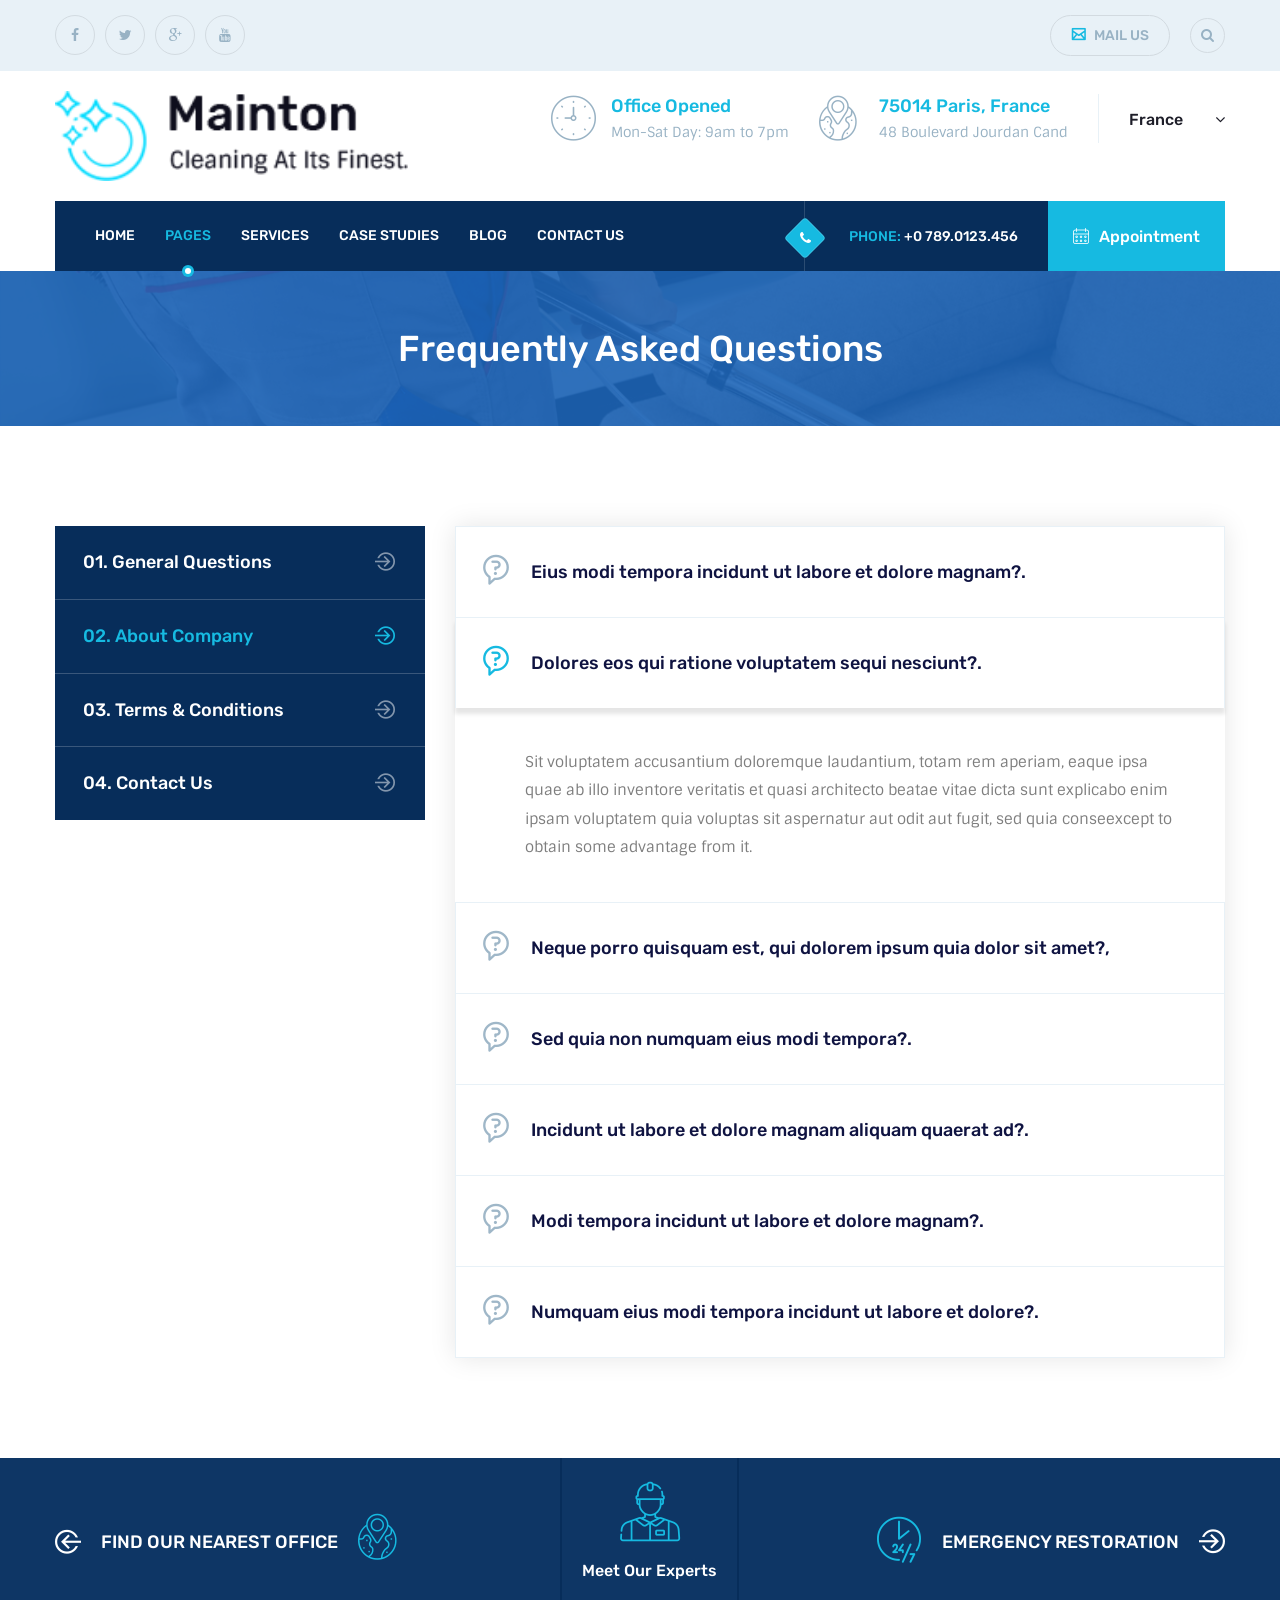
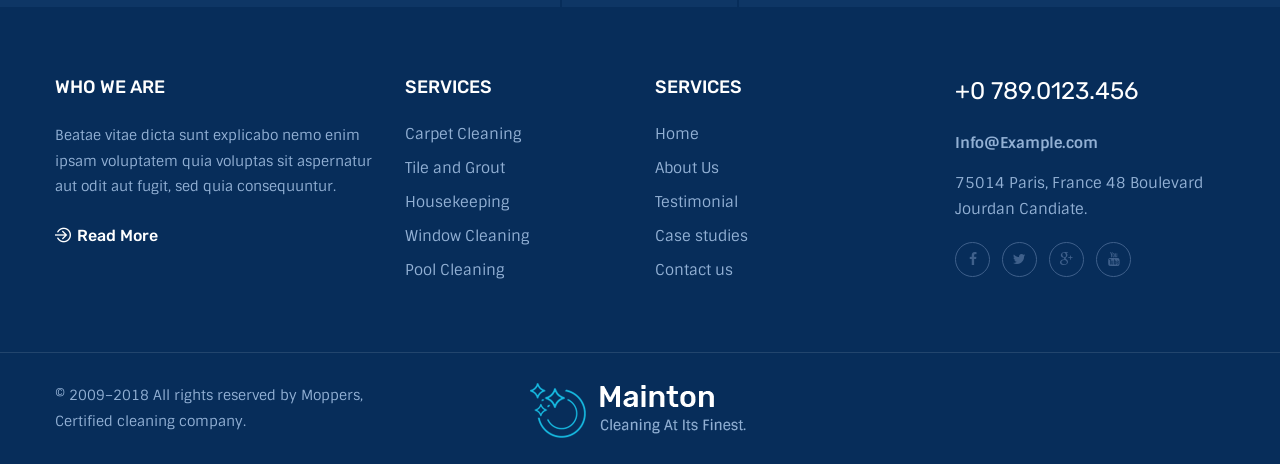
<file: faq.html>
<!DOCTYPE html>
<html>

<!-- Mirrored from st.ourhtmldemo.com/new/Mainton/faq.html by HTTrack Website Copier/3.x [XR&CO'2014], Wed, 25 Feb 2026 15:15:05 GMT -->
<head>
<meta charset="utf-8">
<title>Moppers HTML Template | Homepage</title>
<!-- Stylesheets -->
<link href="css/bootstrap.css" rel="stylesheet">
<link href="css/style.css" rel="stylesheet">
<link href="css/responsive.css" rel="stylesheet">
<!--<link href="css/color.css" rel="stylesheet">-->

<link rel="shortcut icon" href="images/favicon.png" type="image/x-icon">
<link rel="icon" href="images/favicon.png" type="image/x-icon">

<!-- Responsive -->
<meta http-equiv="X-UA-Compatible" content="IE=edge">
<meta name="viewport" content="width=device-width, initial-scale=1.0, maximum-scale=1.0, user-scalable=0">

<!--[if lt IE 9]><script src="https://cdnjs.cloudflare.com/ajax/libs/html5shiv/3.7.3/html5shiv.js"></script><![endif]-->
<!--[if lt IE 9]><script src="js/respond.js"></script><![endif]-->
</head>

<body>

<div class="page-wrapper">
 	
    <!-- Preloader -->
    <div class="preloader"></div>
 	
    <!-- Main Header-->
    <header class="main-header">
    
    	<!--Header Top-->
    	<div class="header-top">
            <div class="auto-container">
                <div class="clearfix">
                    <!--Top Left-->
                    <div class="top-left pull-left">
                    	
                        <ul class="social-nav">
                        	<li><a href="#"><span class="fa fa-facebook-f"></span></a></li>
                            <li><a href="#"><span class="fa fa-twitter"></span></a></li>
                            <li><a href="#"><span class="fa fa-google-plus"></span></a></li>
                            <li><a href="#"><span class="fa fa-youtube"></span></a></li>
                        </ul>
                    </div>
                    <!--Top Right-->
                    <div class="top-right pull-right">
                    	<a href="contact.html" class="mail-us"><span class="icon flaticon-interface-1"></span> Mail Us</a>
                    	<!--Search Box-->
                        <div class="search-box-outer">
                            <button class="search-box-btn dropdown" type="button" id="dropdownMenu1" data-toggle="dropdown" aria-haspopup="true" aria-expanded="false"><span class="fa fa-search"></span></button>
                            <ul class="dropdown-menu pull-right search-panel" aria-labelledby="dropdownMenu1">
                                <li class="panel-outer">
                                    <div class="form-container">
                                        <form method="post" action="https://st.ourhtmldemo.com/new/Mainton/blog.html">
                                            <div class="form-group">
                                                <input type="search" name="field-name" value="" placeholder="Search Here" required>
                                                <button type="submit" class="search-btn"><span class="fa fa-search"></span></button>
                                            </div>
                                        </form>
                                    </div>
                                </li>
                            </ul>
                        </div>
                        
                    </div>
                </div>
            </div>
        </div>
    
    	<!--Header-Upper-->
        <div class="header-upper">
        	<div class="auto-container">
            	<div class="clearfix">
                	
                	<div class="pull-left logo-box">
                    	<div class="logo"><a href="index.html"><img src="images/logo.png" alt="" title=""></a></div>
                    </div>
                    
                    <div class="pull-right upper-right clearfix">
                    	
                        <!--Info Box-->
                        <div class="upper-column info-box">
                        	<div class="icon-box"><span class="flaticon-clock"></span></div>
                            <ul>
                            	<li><span>Office Opened</span> <br>Mon-Sat Day: 9am to 7pm </li>
                            </ul>
                            
                        </div>
                        <div class="upper-column info-box">
                        	<div class="icon-box"><span class="flaticon-trip"></span></div>
                            <ul>
                            	<li><span>75014 Paris, France</span> <br> 48 Boulevard Jourdan Cand  </li>
                            </ul>
                            
                        </div>
                        
                        <!--Info Box-->
                        <div class="upper-column info-box">
                        	<div class="language dropdownn"><a class="dropdown-toggle" id="dropdownMenu2" data-toggle="dropdown" aria-haspopup="true" aria-expanded="true" href="#">France <span class="fa fa-angle-down"></span></a>
                                <ul class="dropdown-menu style-one" aria-labelledby="dropdownMenu2">
                                    <li><a href="#">England</a></li>
                                    <li><a href="#">Germany</a></li>
                                    <li><a href="#">London</a></li>
                                    <li><a href="#">Canada</a></li>
                                    <li><a href="#">Australia</a></li>
                                </ul>
                            </div>
                        </div>
                        
                    </div>
                    
                </div>
            </div>
        </div>
        <!--End Header Upper-->
        
        <!--Header Lower-->
        <div class="header-lower">
            
        	<div class="auto-container">
            	<div class="nav-outer clearfix">
                    <!-- Main Menu -->
                    <nav class="main-menu navbar-expand-md">
                        <div class="navbar-header">
                            <button class="navbar-toggler" type="button" data-toggle="collapse" data-target="#navbarSupportedContent" aria-controls="navbarSupportedContent" aria-expanded="false" aria-label="Toggle navigation">
                            <span class="icon-bar"></span>
                            <span class="icon-bar"></span>
                            <span class="icon-bar"></span>
                        </button>
                        </div>
                        
                        <div class="navbar-collapse collapse clearfix" id="navbarSupportedContent">
                            <ul class="navigation clearfix">
                                <li class="dropdown"><a href="#">Home</a>
                                    <ul>
                                        <li><a href="index.html">Home Page 01</a></li>
                                        <li><a href="index-2.html">Home Page 02</a></li>
                                        <li class="dropdown"><a href="#">Header Styles</a>
                                            <ul>
                                                <li><a href="index.html">Header Style 01</a></li>
                                                <li><a href="index-2.html">Header Style 02</a></li>
                                            </ul>
                                        </li>
                                    </ul>
                                </li>
                                <li class="current dropdown"><a href="#">Pages</a>
                                    <ul>
                                        <li><a href="about.html">About Company</a></li>
                                        <li><a href="appointment.html">Make an Appointment</a></li>
                                        <li><a href="faq.html">FAQ’s</a></li>
                                        <li><a href="testimonial.html">Testimonials</a></li>
                                        <li><a href="not-found.html">404</a></li>
                                    </ul>
                                </li>
                                <li class="dropdown"><a href="#">Services</a>
                                    <ul>
										<li><a href="services.html">Services</a></li>
                                        <li><a href="carpet-cleaning.html">Carpet Cleaning</a></li>
                                        <li><a href="tile-grout.html">Tile and Grout</a></li>
                                        <li><a href="window-cleaning.html">Window Cleaning</a></li>
                                        <li><a href="laundry-service.html">Laundry Service</a></li>
                                        <li><a href="house-keeping.html">House Keeping</a></li>
                                        <li><a href="vehicle-cleaning.html">Vehicle Cleaning</a></li>
                                    </ul>
                                </li>
                                <li class="dropdown"><a href="#">Case studies</a>
                                    <ul>
                                        <li><a href="case-1.html">Case Studies 01</a></li>
                                        <li><a href="case-2.html">Case Studies 02</a></li>
                                        <li><a href="case-3.html">Case Studies 03</a></li>
                                        <li><a href="case-single.html">Single Case Study</a></li>
                                    </ul>
                                </li>
                                <li class="dropdown"><a href="#">Blog</a>
                                    <ul>
                                        <li><a href="blog.html">Blog Default</a></li>
                                        <li><a href="blog-large.html">Blog Large Image</a></li>
                                        <li><a href="blog-single.html">Single Post</a></li>
                                    </ul>
                                </li>
                                <li><a href="contact.html">Contact us</a></li>
                            </ul>
                        </div>
                    </nav>
                    <!-- Main Menu End-->
                    <div class="outer-box clearfix">
                    	<div class="phone-number">
                        	<div class="icon-outer">
                        		<span class="icon fa fa-phone"></span>
                            </div>
                        	<span class="theme_color">Phone:</span> +0 789.0123.456
                        </div>
                        <div class="appointment-box">
                        	<a href="contact.html" class="theme-btn appointment-btn"><span class="icon flaticon-calendar-1"></span>Appointment</a>
                        </div>
                        
                    </div>
                </div>
            </div>
        </div>
        <!--End Header Lower-->
        
        <!--Sticky Header-->
        <div class="sticky-header">
        	<div class="auto-container clearfix">
            	<!--Logo-->
            	<div class="logo pull-left">
                	<a href="index.html" class="img-responsive"><img src="images/logo-small.png" alt="" title=""></a>
                </div>
                
                <!--Right Col-->
                <div class="right-col pull-right">
                	<!-- Main Menu -->
                    <nav class="main-menu navbar-expand-md">
                        <button class="navbar-toggler" type="button" data-toggle="collapse" data-target="#navbarSupportedContent1" aria-controls="navbarSupportedContent1" aria-expanded="false" aria-label="Toggle navigation">
                            <span class="icon-bar"></span>
                            <span class="icon-bar"></span>
                            <span class="icon-bar"></span>
                        </button>
                        
                        <div class="navbar-collapse collapse clearfix" id="navbarSupportedContent1">
                            <ul class="navigation clearfix">
                                <li class="dropdown"><a href="#">Home</a>
                                    <ul>
                                        <li><a href="index.html">Home Page 01</a></li>
                                        <li><a href="index-2.html">Home Page 02</a></li>
                                        <li class="dropdown"><a href="#">Header Styles</a>
                                            <ul>
                                                <li><a href="index.html">Header Style 01</a></li>
                                                <li><a href="index-2.html">Header Style 02</a></li>
                                            </ul>
                                        </li>
                                    </ul>
                                </li>
                                <li class="current dropdown"><a href="#">Pages</a>
                                    <ul>
                                        <li><a href="about.html">About Company</a></li>
                                        <li><a href="appointment.html">Make an Appointment</a></li>
                                        <li><a href="faq.html">FAQ’s</a></li>
                                        <li><a href="testimonial.html">Testimonials</a></li>
                                        <li><a href="not-found.html">404</a></li>
                                    </ul>
                                </li>
                                <li class="dropdown"><a href="#">Services</a>
                                    <ul>
										<li><a href="services.html">Services</a></li>
                                        <li><a href="carpet-cleaning.html">Carpet Cleaning</a></li>
                                        <li><a href="tile-grout.html">Tile and Grout</a></li>
                                        <li><a href="window-cleaning.html">Window Cleaning</a></li>
                                        <li><a href="laundry-service.html">Laundry Service</a></li>
                                        <li><a href="house-keeping.html">House Keeping</a></li>
                                        <li><a href="vehicle-cleaning.html">Vehicle Cleaning</a></li>
                                    </ul>
                                </li>
                                <li class="dropdown"><a href="#">Case studies</a>
                                    <ul>
                                        <li><a href="case-1.html">Case Studies 01</a></li>
                                        <li><a href="case-2.html">Case Studies 02</a></li>
                                        <li><a href="case-3.html">Case Studies 03</a></li>
                                        <li><a href="case-single.html">Single Case Study</a></li>
                                    </ul>
                                </li>
                                <li class="dropdown"><a href="#">Blog</a>
                                    <ul>
                                        <li><a href="blog.html">Blog Default</a></li>
                                        <li><a href="blog-large.html">Blog Large Image</a></li>
                                        <li><a href="blog-single.html">Single Post</a></li>
                                    </ul>
                                </li>
                                <li><a href="contact.html">Contact us</a></li>
                            </ul>
                        </div>
                    </nav><!-- Main Menu End-->
                </div>
                
            </div>
        </div>
        <!--End Sticky Header-->
    
    </header>
    <!--End Main Header -->
	
    <!--Page Title-->
    <section class="page-title" style="background-image:url(images/background/3.jpg)">
    	<div class="auto-container">
        	<h2>Frequently Asked Questions</h2>
        </div>
    </section>
    <!--End Page Title-->
    
    <!--Faq Page Section-->
    <section class="faq-page-section">
    	<div class="auto-container">
        	<!--Product Tabs-->
            <div class="prod-tabs tabs-box">
                <div class="row clearfix">
                	<!--Column-->
                    <div class="col-lg-4 col-md-12 col-sm-12">
                        <!--Tab Btns-->
                        <ul class="tab-btns tab-buttons clearfix">
                            <li data-tab="#prod-general" class="tab-btn">01. General Questions</li>
                            <li data-tab="#prod-about" class="tab-btn active-btn">02. About Company</li>
                            <li data-tab="#prod-condition" class="tab-btn">03. Terms & Conditions</li>
                            <li data-tab="#prod-contact" class="tab-btn">04. Contact Us</li>
                        </ul>
                    </div>
                    <!--Column-->
                    <div class="col-lg-8 col-md-12 col-sm-12">
                    	<!--Tabs Container-->
                        <div class="tabs-content">
                        
                            <!--Tab / Active Tab-->
                            <div class="tab" id="prod-general">
                            	<div class="content-outer">
                                	
                                    <!--Accordian Box-->
                                    <ul class="accordion-box style-two">
                                        
                                        <!--Block-->
                                        <li class="accordion block">
                                            <div class="acc-btn"><div class="icon-outer"><span class="icon icon-plus flaticon-question"></span></div>Eius modi tempora incidunt ut labore et dolore magnam?.</div>
                                            <div class="acc-content">
                                                <div class="content">
                                                    <div class="text">Sit voluptatem accusantium doloremque laudantium, totam rem aperiam, eaque ipsa quae ab illo inventore veritatis et quasi architecto beatae vitae dicta sunt explicabo enim ipsam voluptatem quia voluptas sit aspernatur aut odit aut fugit, sed quia conseexcept to obtain some advantage from it.</div>
                                                </div>
                                            </div>
                                        </li>
                
                                        <!--Block-->
                                        <li class="accordion block active-block">
                                            <div class="acc-btn active"><div class="icon-outer"><span class="icon icon-plus flaticon-question"></span></div>Dolores eos qui ratione voluptatem sequi nesciunt?. </div>
                                            <div class="acc-content current">
                                                <div class="content">
                                                    <div class="text">Sit voluptatem accusantium doloremque laudantium, totam rem aperiam, eaque ipsa quae ab illo inventore veritatis et quasi architecto beatae vitae dicta sunt explicabo enim ipsam voluptatem quia voluptas sit aspernatur aut odit aut fugit, sed quia conseexcept to obtain some advantage from it.</div>
                                                </div>
                                            </div>
                                        </li>
                                        
                                        <!--Block-->
                                        <li class="accordion block">
                                            <div class="acc-btn"><div class="icon-outer"><span class="icon icon-plus flaticon-question"></span></div>Neque porro quisquam est, qui dolorem ipsum quia dolor sit amet?,</div>
                                            <div class="acc-content">
                                                <div class="content">
                                                    <div class="text">Sit voluptatem accusantium doloremque laudantium, totam rem aperiam, eaque ipsa quae ab illo inventore veritatis et quasi architecto beatae vitae dicta sunt explicabo enim ipsam voluptatem quia voluptas sit aspernatur aut odit aut fugit, sed quia conseexcept to obtain some advantage from it.</div>
                                                </div>
                                            </div>
                                        </li>
                                        
                                        <!--Block-->
                                        <li class="accordion block">
                                            <div class="acc-btn"><div class="icon-outer"><span class="icon icon-plus flaticon-question"></span></div>Sed quia non numquam eius modi tempora?.</div>
                                            <div class="acc-content">
                                                <div class="content">
                                                    <div class="text">Sit voluptatem accusantium doloremque laudantium, totam rem aperiam, eaque ipsa quae ab illo inventore veritatis et quasi architecto beatae vitae dicta sunt explicabo enim ipsam voluptatem quia voluptas sit aspernatur aut odit aut fugit, sed quia conseexcept to obtain some advantage from it.</div>
                                                </div>
                                            </div>
                                        </li>
                                        
                                        <!--Block-->
                                        <li class="accordion block">
                                            <div class="acc-btn"><div class="icon-outer"><span class="icon icon-plus flaticon-question"></span></div>Incidunt ut labore et dolore magnam aliquam quaerat ad?.</div>
                                            <div class="acc-content">
                                                <div class="content">
                                                    <div class="text">Sit voluptatem accusantium doloremque laudantium, totam rem aperiam, eaque ipsa quae ab illo inventore veritatis et quasi architecto beatae vitae dicta sunt explicabo enim ipsam voluptatem quia voluptas sit aspernatur aut odit aut fugit, sed quia conseexcept to obtain some advantage from it.</div>
                                                </div>
                                            </div>
                                        </li>
                                        
                                        <!--Block-->
                                        <li class="accordion block">
                                            <div class="acc-btn"><div class="icon-outer"><span class="icon icon-plus flaticon-question"></span></div>Modi tempora incidunt ut labore et dolore magnam?.</div>
                                            <div class="acc-content">
                                                <div class="content">
                                                    <div class="text">Sit voluptatem accusantium doloremque laudantium, totam rem aperiam, eaque ipsa quae ab illo inventore veritatis et quasi architecto beatae vitae dicta sunt explicabo enim ipsam voluptatem quia voluptas sit aspernatur aut odit aut fugit, sed quia conseexcept to obtain some advantage from it.</div>
                                                </div>
                                            </div>
                                        </li>
                                        
                                        <!--Block-->
                                        <li class="accordion block">
                                            <div class="acc-btn"><div class="icon-outer"><span class="icon icon-plus flaticon-question"></span></div>Numquam eius modi tempora incidunt ut labore et dolore?.</div>
                                            <div class="acc-content">
                                                <div class="content">
                                                    <div class="text">Sit voluptatem accusantium doloremque laudantium, totam rem aperiam, eaque ipsa quae ab illo inventore veritatis et quasi architecto beatae vitae dicta sunt explicabo enim ipsam voluptatem quia voluptas sit aspernatur aut odit aut fugit, sed quia conseexcept to obtain some advantage from it.</div>
                                                </div>
                                            </div>
                                        </li>
                
                                    </ul>
                                    
                                </div>
                            </div>
                        
                            <!--Tab-->
                            <div class="tab active-tab" id="prod-about">
                                <div class="content-outer">
                                	
                                    <!--Accordian Box-->
                                    <ul class="accordion-box style-two">
                                        
                                        <!--Block-->
                                        <li class="accordion block">
                                            <div class="acc-btn"><div class="icon-outer"><span class="icon icon-plus flaticon-question"></span></div>Eius modi tempora incidunt ut labore et dolore magnam?.</div>
                                            <div class="acc-content">
                                                <div class="content">
                                                    <div class="text">Sit voluptatem accusantium doloremque laudantium, totam rem aperiam, eaque ipsa quae ab illo inventore veritatis et quasi architecto beatae vitae dicta sunt explicabo enim ipsam voluptatem quia voluptas sit aspernatur aut odit aut fugit, sed quia conseexcept to obtain some advantage from it.</div>
                                                </div>
                                            </div>
                                        </li>
                
                                        <!--Block-->
                                        <li class="accordion block active-block">
                                            <div class="acc-btn active"><div class="icon-outer"><span class="icon icon-plus flaticon-question"></span></div>Dolores eos qui ratione voluptatem sequi nesciunt?. </div>
                                            <div class="acc-content current">
                                                <div class="content">
                                                    <div class="text">Sit voluptatem accusantium doloremque laudantium, totam rem aperiam, eaque ipsa quae ab illo inventore veritatis et quasi architecto beatae vitae dicta sunt explicabo enim ipsam voluptatem quia voluptas sit aspernatur aut odit aut fugit, sed quia conseexcept to obtain some advantage from it.</div>
                                                </div>
                                            </div>
                                        </li>
                                        
                                        <!--Block-->
                                        <li class="accordion block">
                                            <div class="acc-btn"><div class="icon-outer"><span class="icon icon-plus flaticon-question"></span></div>Neque porro quisquam est, qui dolorem ipsum quia dolor sit amet?,</div>
                                            <div class="acc-content">
                                                <div class="content">
                                                    <div class="text">Sit voluptatem accusantium doloremque laudantium, totam rem aperiam, eaque ipsa quae ab illo inventore veritatis et quasi architecto beatae vitae dicta sunt explicabo enim ipsam voluptatem quia voluptas sit aspernatur aut odit aut fugit, sed quia conseexcept to obtain some advantage from it.</div>
                                                </div>
                                            </div>
                                        </li>
                                        
                                        <!--Block-->
                                        <li class="accordion block">
                                            <div class="acc-btn"><div class="icon-outer"><span class="icon icon-plus flaticon-question"></span></div>Sed quia non numquam eius modi tempora?.</div>
                                            <div class="acc-content">
                                                <div class="content">
                                                    <div class="text">Sit voluptatem accusantium doloremque laudantium, totam rem aperiam, eaque ipsa quae ab illo inventore veritatis et quasi architecto beatae vitae dicta sunt explicabo enim ipsam voluptatem quia voluptas sit aspernatur aut odit aut fugit, sed quia conseexcept to obtain some advantage from it.</div>
                                                </div>
                                            </div>
                                        </li>
                                        
                                        <!--Block-->
                                        <li class="accordion block">
                                            <div class="acc-btn"><div class="icon-outer"><span class="icon icon-plus flaticon-question"></span></div>Incidunt ut labore et dolore magnam aliquam quaerat ad?.</div>
                                            <div class="acc-content">
                                                <div class="content">
                                                    <div class="text">Sit voluptatem accusantium doloremque laudantium, totam rem aperiam, eaque ipsa quae ab illo inventore veritatis et quasi architecto beatae vitae dicta sunt explicabo enim ipsam voluptatem quia voluptas sit aspernatur aut odit aut fugit, sed quia conseexcept to obtain some advantage from it.</div>
                                                </div>
                                            </div>
                                        </li>
                                        
                                        <!--Block-->
                                        <li class="accordion block">
                                            <div class="acc-btn"><div class="icon-outer"><span class="icon icon-plus flaticon-question"></span></div>Modi tempora incidunt ut labore et dolore magnam?.</div>
                                            <div class="acc-content">
                                                <div class="content">
                                                    <div class="text">Sit voluptatem accusantium doloremque laudantium, totam rem aperiam, eaque ipsa quae ab illo inventore veritatis et quasi architecto beatae vitae dicta sunt explicabo enim ipsam voluptatem quia voluptas sit aspernatur aut odit aut fugit, sed quia conseexcept to obtain some advantage from it.</div>
                                                </div>
                                            </div>
                                        </li>
                                        
                                        <!--Block-->
                                        <li class="accordion block">
                                            <div class="acc-btn"><div class="icon-outer"><span class="icon icon-plus flaticon-question"></span></div>Numquam eius modi tempora incidunt ut labore et dolore?.</div>
                                            <div class="acc-content">
                                                <div class="content">
                                                    <div class="text">Sit voluptatem accusantium doloremque laudantium, totam rem aperiam, eaque ipsa quae ab illo inventore veritatis et quasi architecto beatae vitae dicta sunt explicabo enim ipsam voluptatem quia voluptas sit aspernatur aut odit aut fugit, sed quia conseexcept to obtain some advantage from it.</div>
                                                </div>
                                            </div>
                                        </li>
                
                                    </ul>
                                    
                                </div>
                            </div>
                            
                            <!--Tab-->
                            <div class="tab" id="prod-condition">
                                <div class="content-outer">
                                    
                                    <!--Accordian Box-->
                                    <ul class="accordion-box style-two">
                                        
                                        <!--Block-->
                                        <li class="accordion block">
                                            <div class="acc-btn"><div class="icon-outer"><span class="icon icon-plus flaticon-question"></span></div>Eius modi tempora incidunt ut labore et dolore magnam?.</div>
                                            <div class="acc-content">
                                                <div class="content">
                                                    <div class="text">Sit voluptatem accusantium doloremque laudantium, totam rem aperiam, eaque ipsa quae ab illo inventore veritatis et quasi architecto beatae vitae dicta sunt explicabo enim ipsam voluptatem quia voluptas sit aspernatur aut odit aut fugit, sed quia conseexcept to obtain some advantage from it.</div>
                                                </div>
                                            </div>
                                        </li>
                
                                        <!--Block-->
                                        <li class="accordion block active-block">
                                            <div class="acc-btn active"><div class="icon-outer"><span class="icon icon-plus flaticon-question"></span></div>Dolores eos qui ratione voluptatem sequi nesciunt?. </div>
                                            <div class="acc-content current">
                                                <div class="content">
                                                    <div class="text">Sit voluptatem accusantium doloremque laudantium, totam rem aperiam, eaque ipsa quae ab illo inventore veritatis et quasi architecto beatae vitae dicta sunt explicabo enim ipsam voluptatem quia voluptas sit aspernatur aut odit aut fugit, sed quia conseexcept to obtain some advantage from it.</div>
                                                </div>
                                            </div>
                                        </li>
                                        
                                        <!--Block-->
                                        <li class="accordion block">
                                            <div class="acc-btn"><div class="icon-outer"><span class="icon icon-plus flaticon-question"></span></div>Neque porro quisquam est, qui dolorem ipsum quia dolor sit amet?,</div>
                                            <div class="acc-content">
                                                <div class="content">
                                                    <div class="text">Sit voluptatem accusantium doloremque laudantium, totam rem aperiam, eaque ipsa quae ab illo inventore veritatis et quasi architecto beatae vitae dicta sunt explicabo enim ipsam voluptatem quia voluptas sit aspernatur aut odit aut fugit, sed quia conseexcept to obtain some advantage from it.</div>
                                                </div>
                                            </div>
                                        </li>
                                        
                                        <!--Block-->
                                        <li class="accordion block">
                                            <div class="acc-btn"><div class="icon-outer"><span class="icon icon-plus flaticon-question"></span></div>Sed quia non numquam eius modi tempora?.</div>
                                            <div class="acc-content">
                                                <div class="content">
                                                    <div class="text">Sit voluptatem accusantium doloremque laudantium, totam rem aperiam, eaque ipsa quae ab illo inventore veritatis et quasi architecto beatae vitae dicta sunt explicabo enim ipsam voluptatem quia voluptas sit aspernatur aut odit aut fugit, sed quia conseexcept to obtain some advantage from it.</div>
                                                </div>
                                            </div>
                                        </li>
                                        
                                        <!--Block-->
                                        <li class="accordion block">
                                            <div class="acc-btn"><div class="icon-outer"><span class="icon icon-plus flaticon-question"></span></div>Incidunt ut labore et dolore magnam aliquam quaerat ad?.</div>
                                            <div class="acc-content">
                                                <div class="content">
                                                    <div class="text">Sit voluptatem accusantium doloremque laudantium, totam rem aperiam, eaque ipsa quae ab illo inventore veritatis et quasi architecto beatae vitae dicta sunt explicabo enim ipsam voluptatem quia voluptas sit aspernatur aut odit aut fugit, sed quia conseexcept to obtain some advantage from it.</div>
                                                </div>
                                            </div>
                                        </li>
                                        
                                        <!--Block-->
                                        <li class="accordion block">
                                            <div class="acc-btn"><div class="icon-outer"><span class="icon icon-plus flaticon-question"></span></div>Modi tempora incidunt ut labore et dolore magnam?.</div>
                                            <div class="acc-content">
                                                <div class="content">
                                                    <div class="text">Sit voluptatem accusantium doloremque laudantium, totam rem aperiam, eaque ipsa quae ab illo inventore veritatis et quasi architecto beatae vitae dicta sunt explicabo enim ipsam voluptatem quia voluptas sit aspernatur aut odit aut fugit, sed quia conseexcept to obtain some advantage from it.</div>
                                                </div>
                                            </div>
                                        </li>
                                        
                                        <!--Block-->
                                        <li class="accordion block">
                                            <div class="acc-btn"><div class="icon-outer"><span class="icon icon-plus flaticon-question"></span></div>Numquam eius modi tempora incidunt ut labore et dolore?.</div>
                                            <div class="acc-content">
                                                <div class="content">
                                                    <div class="text">Sit voluptatem accusantium doloremque laudantium, totam rem aperiam, eaque ipsa quae ab illo inventore veritatis et quasi architecto beatae vitae dicta sunt explicabo enim ipsam voluptatem quia voluptas sit aspernatur aut odit aut fugit, sed quia conseexcept to obtain some advantage from it.</div>
                                                </div>
                                            </div>
                                        </li>
                
                                    </ul>
                                    
                                </div>
                            </div>
                            
                            <!--Tab-->
                            <div class="tab" id="prod-contact">
                                <div class="content-outer">
                                    
                                    <!--Accordian Box-->
                                    <ul class="accordion-box style-two">
                                        
                                        <!--Block-->
                                        <li class="accordion block">
                                            <div class="acc-btn"><div class="icon-outer"><span class="icon icon-plus flaticon-question"></span></div>Eius modi tempora incidunt ut labore et dolore magnam?.</div>
                                            <div class="acc-content">
                                                <div class="content">
                                                    <div class="text">Sit voluptatem accusantium doloremque laudantium, totam rem aperiam, eaque ipsa quae ab illo inventore veritatis et quasi architecto beatae vitae dicta sunt explicabo enim ipsam voluptatem quia voluptas sit aspernatur aut odit aut fugit, sed quia conseexcept to obtain some advantage from it.</div>
                                                </div>
                                            </div>
                                        </li>
                
                                        <!--Block-->
                                        <li class="accordion block active-block">
                                            <div class="acc-btn active"><div class="icon-outer"><span class="icon icon-plus flaticon-question"></span></div>Dolores eos qui ratione voluptatem sequi nesciunt?. </div>
                                            <div class="acc-content current">
                                                <div class="content">
                                                    <div class="text">Sit voluptatem accusantium doloremque laudantium, totam rem aperiam, eaque ipsa quae ab illo inventore veritatis et quasi architecto beatae vitae dicta sunt explicabo enim ipsam voluptatem quia voluptas sit aspernatur aut odit aut fugit, sed quia conseexcept to obtain some advantage from it.</div>
                                                </div>
                                            </div>
                                        </li>
                                        
                                        <!--Block-->
                                        <li class="accordion block">
                                            <div class="acc-btn"><div class="icon-outer"><span class="icon icon-plus flaticon-question"></span></div>Neque porro quisquam est, qui dolorem ipsum quia dolor sit amet?,</div>
                                            <div class="acc-content">
                                                <div class="content">
                                                    <div class="text">Sit voluptatem accusantium doloremque laudantium, totam rem aperiam, eaque ipsa quae ab illo inventore veritatis et quasi architecto beatae vitae dicta sunt explicabo enim ipsam voluptatem quia voluptas sit aspernatur aut odit aut fugit, sed quia conseexcept to obtain some advantage from it.</div>
                                                </div>
                                            </div>
                                        </li>
                                        
                                        <!--Block-->
                                        <li class="accordion block">
                                            <div class="acc-btn"><div class="icon-outer"><span class="icon icon-plus flaticon-question"></span></div>Sed quia non numquam eius modi tempora?.</div>
                                            <div class="acc-content">
                                                <div class="content">
                                                    <div class="text">Sit voluptatem accusantium doloremque laudantium, totam rem aperiam, eaque ipsa quae ab illo inventore veritatis et quasi architecto beatae vitae dicta sunt explicabo enim ipsam voluptatem quia voluptas sit aspernatur aut odit aut fugit, sed quia conseexcept to obtain some advantage from it.</div>
                                                </div>
                                            </div>
                                        </li>
                                        
                                        <!--Block-->
                                        <li class="accordion block">
                                            <div class="acc-btn"><div class="icon-outer"><span class="icon icon-plus flaticon-question"></span></div>Incidunt ut labore et dolore magnam aliquam quaerat ad?.</div>
                                            <div class="acc-content">
                                                <div class="content">
                                                    <div class="text">Sit voluptatem accusantium doloremque laudantium, totam rem aperiam, eaque ipsa quae ab illo inventore veritatis et quasi architecto beatae vitae dicta sunt explicabo enim ipsam voluptatem quia voluptas sit aspernatur aut odit aut fugit, sed quia conseexcept to obtain some advantage from it.</div>
                                                </div>
                                            </div>
                                        </li>
                                        
                                        <!--Block-->
                                        <li class="accordion block">
                                            <div class="acc-btn"><div class="icon-outer"><span class="icon icon-plus flaticon-question"></span></div>Modi tempora incidunt ut labore et dolore magnam?.</div>
                                            <div class="acc-content">
                                                <div class="content">
                                                    <div class="text">Sit voluptatem accusantium doloremque laudantium, totam rem aperiam, eaque ipsa quae ab illo inventore veritatis et quasi architecto beatae vitae dicta sunt explicabo enim ipsam voluptatem quia voluptas sit aspernatur aut odit aut fugit, sed quia conseexcept to obtain some advantage from it.</div>
                                                </div>
                                            </div>
                                        </li>
                                        
                                        <!--Block-->
                                        <li class="accordion block">
                                            <div class="acc-btn"><div class="icon-outer"><span class="icon icon-plus flaticon-question"></span></div>Numquam eius modi tempora incidunt ut labore et dolore?.</div>
                                            <div class="acc-content">
                                                <div class="content">
                                                    <div class="text">Sit voluptatem accusantium doloremque laudantium, totam rem aperiam, eaque ipsa quae ab illo inventore veritatis et quasi architecto beatae vitae dicta sunt explicabo enim ipsam voluptatem quia voluptas sit aspernatur aut odit aut fugit, sed quia conseexcept to obtain some advantage from it.</div>
                                                </div>
                                            </div>
                                        </li>
                
                                    </ul>
                                    
                                </div>
                            </div>
                            
                        </div>
                    </div>
                </div>
            </div>

        </div>
    </section>
    <!--End Faq Page Section-->
    
    <!--Main Footer-->
    <footer class="main-footer">
		<div class="footer-upper-box">
        	<div class="auto-container">
            	<div class="clearfix">
                	
                    <!--Expert Box-->
                    <div class="expert-box">
                    	<div class="inner-box">
                        	<div class="icon-box">
                            	<a href="about.html"><span class="icon flaticon-laborers"></span></a>
                            </div>
                            <h3><a href="about.html">Meet Our Experts</a></h3>
                        </div>
                    </div>
                    
                    <div class="left-column pull-left">
                    	<div class="content">
                        	<a href="contact.html"><span class="arrow-box flaticon-next-5"></span></a><h3><a href="contact.html">Find Our Nearest Office</a></h3><a href="contact.html"><span class="icon-box flaticon-trip"></span></a>
                        </div>
                    </div>
                    <div class="right-column pull-right">
                    	<div class="content">
                        	<a href="appointment.html"><span class="icon-box flaticon-24-hours"></span></a><h3><a href="appointment.html">Emergency Restoration</a></h3><a href="appointment.html"><span class="arrow-box flaticon-next-5"></span></a>
                        </div>
                    </div>
                    
                </div>
            </div>
        </div>
        <!--Widgets Section-->
        <div class="widgets-section">
        	<div class="auto-container">
                <div class="row clearfix">
                    
                    <!--big column-->
                    <div class="big-column col-lg-6 col-md-12 col-sm-12">
                        <div class="row clearfix">
                        
                            <!--Footer Column-->
                            <div class="footer-column col-md-7 col-sm-6">
                                <div class="footer-widget we-are-widget">
                                	<h2>Who we are</h2>
                                    <div class="text">Beatae vitae dicta sunt explicabo nemo enim ipsam voluptatem quia voluptas sit aspernatur aut odit aut fugit, sed quia consequuntur.</div>
                                    <a href="#" class="read-more">read more</a>
                                </div>
                            </div>
                            
                            <!--Footer Column-->
                            <div class="footer-column col-md-5 col-sm-6">
                                <div class="footer-widget links-widget">
                                	<h2>Services</h2>
                                    <ul class="footer-links">
                                    	<li><a href="#">Carpet Cleaning</a></li>
                                        <li><a href="#">Tile and Grout</a></li>
                                        <li><a href="#">Housekeeping</a></li>
                                        <li><a href="#">Window Cleaning</a></li>
                                        <li><a href="#">Pool Cleaning</a></li>
                                    </ul>
                                </div>
                            </div>
                            
                        </div>
                    </div>
                    
                    <!--big column-->
                    <div class="big-column col-lg-6 col-md-12 col-sm-12">
                        <div class="row clearfix">
                        	
                            <!--Footer Column-->
                            <div class="footer-column col-md-6 col-sm-6">
                                <div class="footer-widget links-widget">
                                	<h2>Services</h2>
                                    <ul class="footer-links">
                                    	<li><a href="#">Home</a></li>
                                        <li><a href="#">About Us</a></li>
                                        <li><a href="#">Testimonial</a></li>
                                        <li><a href="#">Case studies</a></li>
                                        <li><a href="#">Contact us</a></li>
                                    </ul>
                                </div>
                            </div>
							
							<!--Footer Column-->
                            <div class="footer-column col-md-6 col-sm-6">
                                <div class="footer-widget links-widget">
                                	<h2 class="alternate">+0 789.0123.456</h2>
									<ul class="contact-list">
										<li>Info@Example.com</li>
										<li>75014 Paris, France 48 Boulevard Jourdan Candiate.</li>
									</ul>
									<ul class="social-icon-one">
										<li><a href="#"><span class="fa fa-facebook-f"></span></a></li>
										<li><a href="#"><span class="fa fa-twitter"></span></a></li>
										<li><a href="#"><span class="fa fa-google-plus"></span></a></li>
										<li><a href="#"><span class="fa fa-youtube"></span></a></li>
									</ul>
								</div>
                            </div>
							
                        </div>
                    </div>
                    
                </div>
            </div>
        </div>
		
		<!--Footer Bottom-->
		<div class="footer-bottom">
        	
			<div class="auto-container">
				<div class="clearfix">
					
					<div class="logo-box">
						<a href="index.html"><img src="images/footer-logo.png" alt="" /></a>
					</div>
					
					<div class="pull-left">
						<div class="copyright"> &copy; 2009–2018 All rights reserved by Moppers, <br> Certified cleaning company.</div>
					</div>
					<div class="pull-right">
						<!--Scroll to top-->
			<div class="scroll-to-top scroll-to-target" data-target="html"><span class="flaticon-next-5"></span></div>
					</div>
					
				</div>
			</div>
		</div>
	</footer>
    
</div>
<!--End pagewrapper-->

<script src="js/jquery.js"></script>
<script src="js/popper.min.js"></script>
<script src="js/bootstrap.min.js"></script>
<script src="js/jquery.mCustomScrollbar.concat.min.js"></script>
<script src="js/jquery.fancybox.js"></script>
<script src="js/appear.js"></script>
<script src="js/owl.js"></script>
<script src="js/wow.js"></script>
<script src="js/jquery-ui.js"></script>
<script src="js/script.js"></script>

</body>

<!-- Mirrored from st.ourhtmldemo.com/new/Mainton/faq.html by HTTrack Website Copier/3.x [XR&CO'2014], Wed, 25 Feb 2026 15:15:05 GMT -->
</html>
</file>
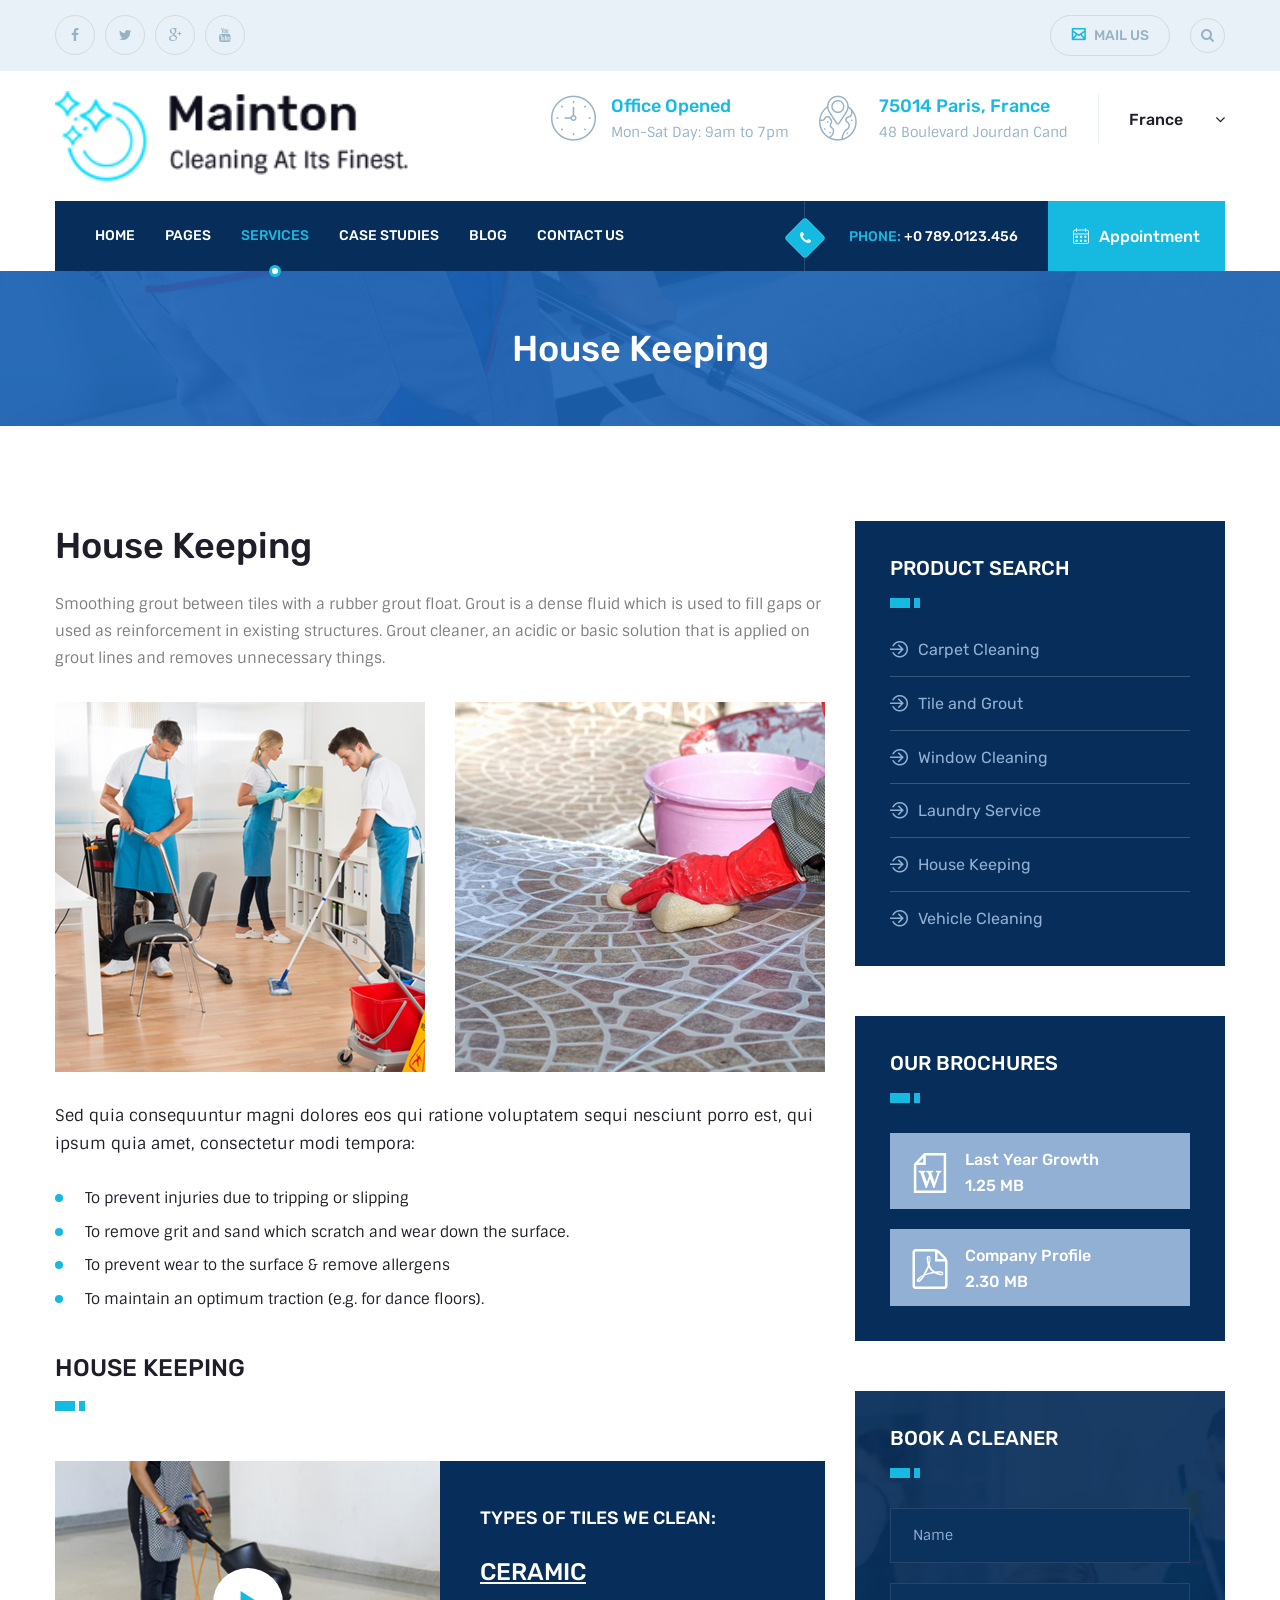
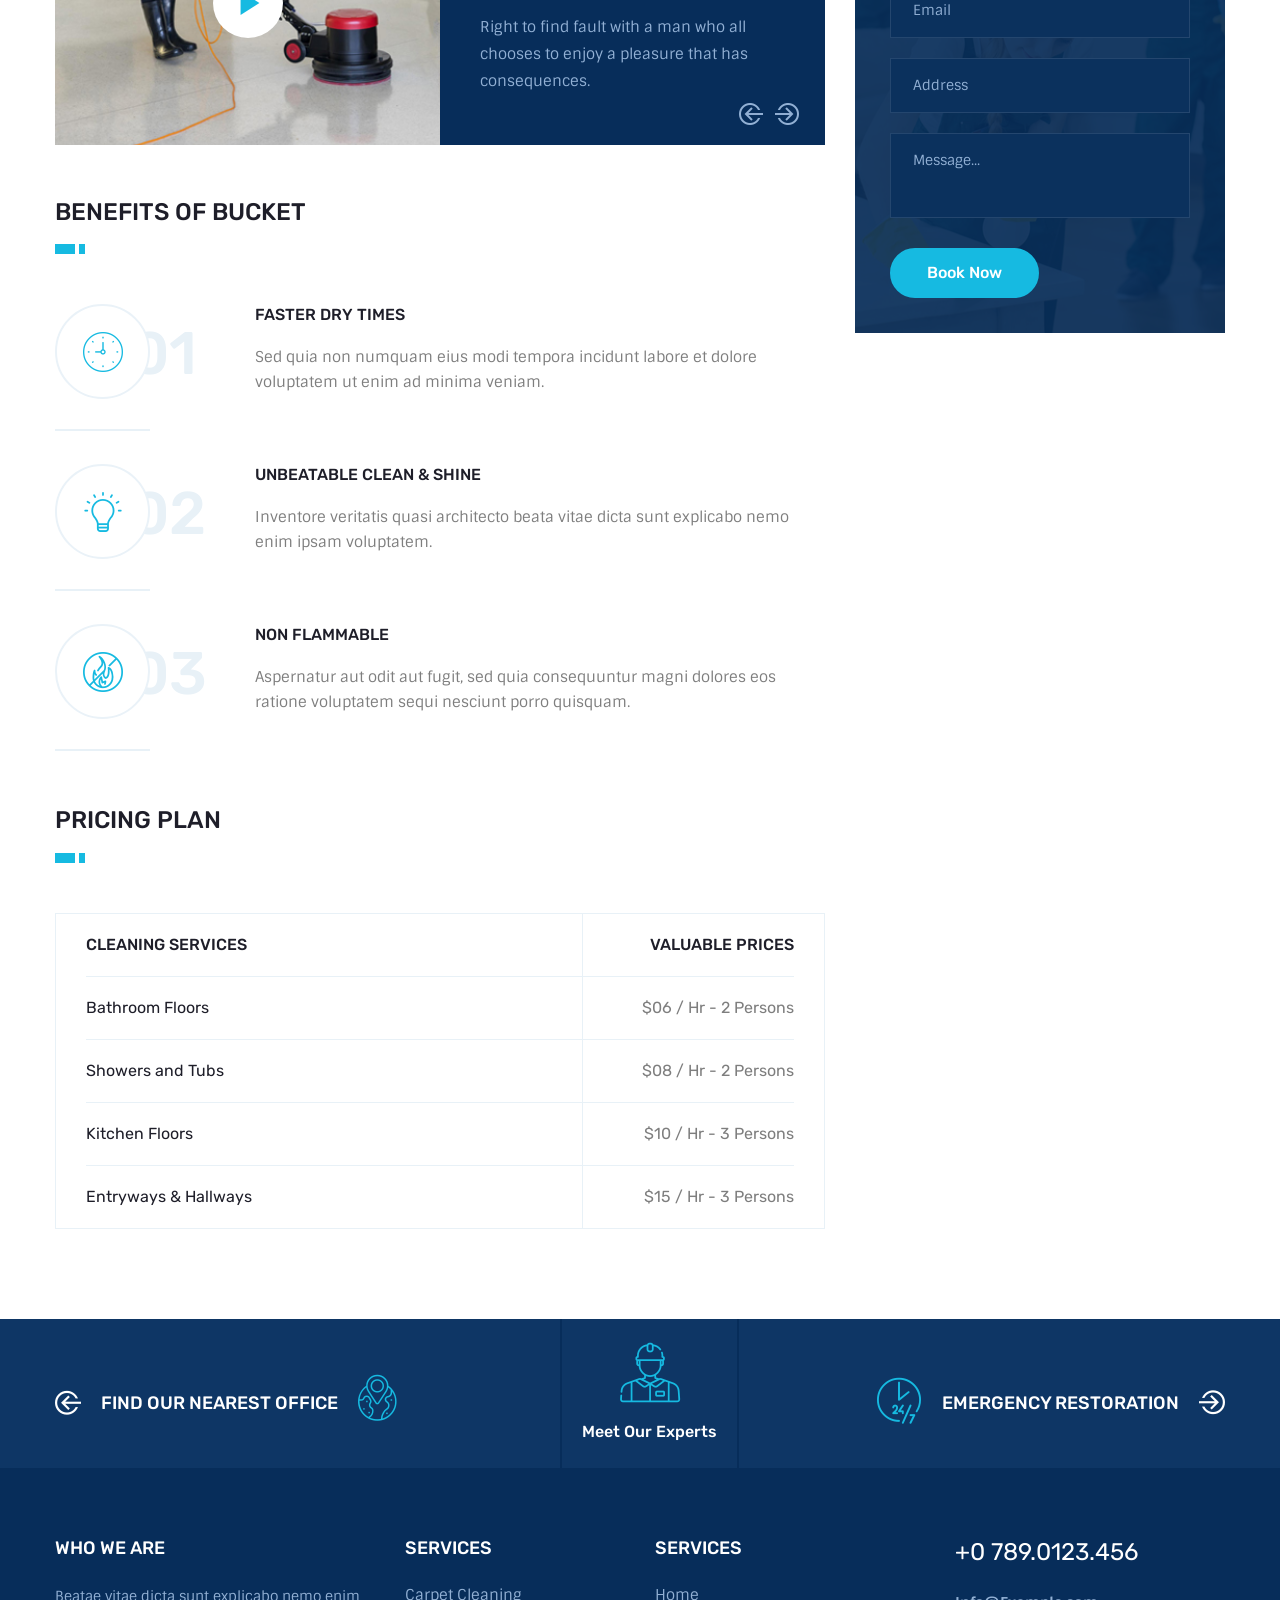
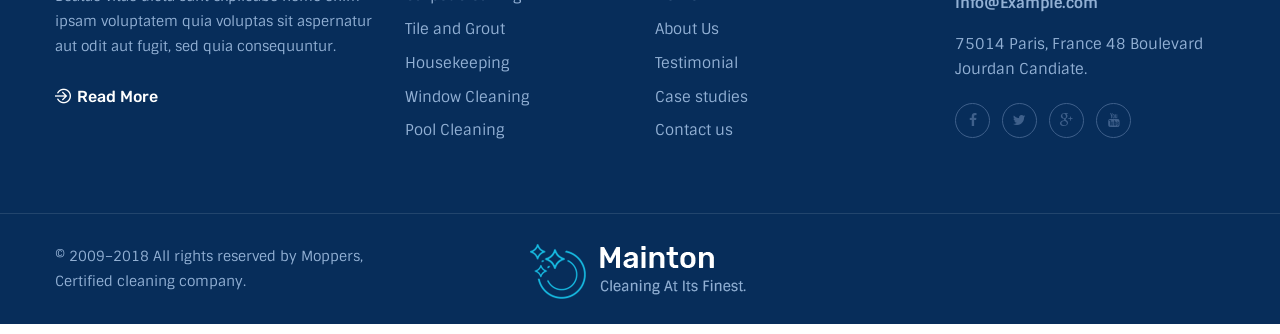
<file: house-keeping.html>
<!DOCTYPE html>
<html>

<!-- Mirrored from st.ourhtmldemo.com/new/Mainton/house-keeping.html by HTTrack Website Copier/3.x [XR&CO'2014], Wed, 25 Feb 2026 15:15:14 GMT -->
<head>
<meta charset="utf-8">
<title>Moppers HTML Template | Homepage</title>
<!-- Stylesheets -->
<link href="css/bootstrap.css" rel="stylesheet">
<link href="css/style.css" rel="stylesheet">
<link href="css/responsive.css" rel="stylesheet">
<!--<link href="css/color.css" rel="stylesheet">-->

<link rel="shortcut icon" href="images/favicon.png" type="image/x-icon">
<link rel="icon" href="images/favicon.png" type="image/x-icon">

<!-- Responsive -->
<meta http-equiv="X-UA-Compatible" content="IE=edge">
<meta name="viewport" content="width=device-width, initial-scale=1.0, maximum-scale=1.0, user-scalable=0">

<!--[if lt IE 9]><script src="https://cdnjs.cloudflare.com/ajax/libs/html5shiv/3.7.3/html5shiv.js"></script><![endif]-->
<!--[if lt IE 9]><script src="js/respond.js"></script><![endif]-->
</head>

<body>

<div class="page-wrapper">
 	
    <!-- Preloader -->
    <div class="preloader"></div>
 	
    <!-- Main Header-->
    <header class="main-header">
    
    	<!--Header Top-->
    	<div class="header-top">
            <div class="auto-container">
                <div class="clearfix">
                    <!--Top Left-->
                    <div class="top-left pull-left">
                    	
                        <ul class="social-nav">
                        	<li><a href="#"><span class="fa fa-facebook-f"></span></a></li>
                            <li><a href="#"><span class="fa fa-twitter"></span></a></li>
                            <li><a href="#"><span class="fa fa-google-plus"></span></a></li>
                            <li><a href="#"><span class="fa fa-youtube"></span></a></li>
                        </ul>
                    </div>
                    <!--Top Right-->
                    <div class="top-right pull-right">
                    	<a href="contact.html" class="mail-us"><span class="icon flaticon-interface-1"></span> Mail Us</a>
                    	<!--Search Box-->
                        <div class="search-box-outer">
                            <button class="search-box-btn dropdown" type="button" id="dropdownMenu1" data-toggle="dropdown" aria-haspopup="true" aria-expanded="false"><span class="fa fa-search"></span></button>
                            <ul class="dropdown-menu pull-right search-panel" aria-labelledby="dropdownMenu1">
                                <li class="panel-outer">
                                    <div class="form-container">
                                        <form method="post" action="https://st.ourhtmldemo.com/new/Mainton/blog.html">
                                            <div class="form-group">
                                                <input type="search" name="field-name" value="" placeholder="Search Here" required>
                                                <button type="submit" class="search-btn"><span class="fa fa-search"></span></button>
                                            </div>
                                        </form>
                                    </div>
                                </li>
                            </ul>
                        </div>
                        
                    </div>
                </div>
            </div>
        </div>
    
    	<!--Header-Upper-->
        <div class="header-upper">
        	<div class="auto-container">
            	<div class="clearfix">
                	
                	<div class="pull-left logo-box">
                    	<div class="logo"><a href="index.html"><img src="images/logo.png" alt="" title=""></a></div>
                    </div>
                    
                    <div class="pull-right upper-right clearfix">
                    	
                        <!--Info Box-->
                        <div class="upper-column info-box">
                        	<div class="icon-box"><span class="flaticon-clock"></span></div>
                            <ul>
                            	<li><span>Office Opened</span> <br>Mon-Sat Day: 9am to 7pm </li>
                            </ul>
                            
                        </div>
                        <div class="upper-column info-box">
                        	<div class="icon-box"><span class="flaticon-trip"></span></div>
                            <ul>
                            	<li><span>75014 Paris, France</span> <br> 48 Boulevard Jourdan Cand  </li>
                            </ul>
                            
                        </div>
                        
                        <!--Info Box-->
                        <div class="upper-column info-box">
                        	<div class="language dropdownn"><a class="dropdown-toggle" id="dropdownMenu2" data-toggle="dropdown" aria-haspopup="true" aria-expanded="true" href="#">France <span class="fa fa-angle-down"></span></a>
                                <ul class="dropdown-menu style-one" aria-labelledby="dropdownMenu2">
                                    <li><a href="#">England</a></li>
                                    <li><a href="#">Germany</a></li>
                                    <li><a href="#">London</a></li>
                                    <li><a href="#">Canada</a></li>
                                    <li><a href="#">Australia</a></li>
                                </ul>
                            </div>
                        </div>
                        
                    </div>
                    
                </div>
            </div>
        </div>
        <!--End Header Upper-->
        
        <!--Header Lower-->
        <div class="header-lower">
            
        	<div class="auto-container">
            	<div class="nav-outer clearfix">
                    <!-- Main Menu -->
                    <nav class="main-menu navbar-expand-md">
                        <div class="navbar-header">
                            <button class="navbar-toggler" type="button" data-toggle="collapse" data-target="#navbarSupportedContent" aria-controls="navbarSupportedContent" aria-expanded="false" aria-label="Toggle navigation">
                            <span class="icon-bar"></span>
                            <span class="icon-bar"></span>
                            <span class="icon-bar"></span>
                        </button>
                        </div>
                        
                        <div class="navbar-collapse collapse clearfix" id="navbarSupportedContent">
                            <ul class="navigation clearfix">
                                <li class="dropdown"><a href="#">Home</a>
                                    <ul>
                                        <li><a href="index.html">Home Page 01</a></li>
                                        <li><a href="index-2.html">Home Page 02</a></li>
                                        <li class="dropdown"><a href="#">Header Styles</a>
                                            <ul>
                                                <li><a href="index.html">Header Style 01</a></li>
                                                <li><a href="index-2.html">Header Style 02</a></li>
                                            </ul>
                                        </li>
                                    </ul>
                                </li>
                                <li class="dropdown"><a href="#">Pages</a>
                                    <ul>
                                        <li><a href="about.html">About Company</a></li>
                                        <li><a href="appointment.html">Make an Appointment</a></li>
                                        <li><a href="faq.html">FAQ’s</a></li>
                                        <li><a href="testimonial.html">Testimonials</a></li>
                                        <li><a href="not-found.html">404</a></li>
                                    </ul>
                                </li>
                                <li class="current dropdown"><a href="#">Services</a>
                                    <ul>
										<li><a href="services.html">Services</a></li>
                                        <li><a href="carpet-cleaning.html">Carpet Cleaning</a></li>
                                        <li><a href="tile-grout.html">Tile and Grout</a></li>
                                        <li><a href="window-cleaning.html">Window Cleaning</a></li>
                                        <li><a href="laundry-service.html">Laundry Service</a></li>
                                        <li><a href="house-keeping.html">House Keeping</a></li>
                                        <li><a href="vehicle-cleaning.html">Vehicle Cleaning</a></li>
                                    </ul>
                                </li>
                                <li class="dropdown"><a href="#">Case studies</a>
                                    <ul>
                                        <li><a href="case-1.html">Case Studies 01</a></li>
                                        <li><a href="case-2.html">Case Studies 02</a></li>
                                        <li><a href="case-3.html">Case Studies 03</a></li>
                                        <li><a href="case-single.html">Single Case Study</a></li>
                                    </ul>
                                </li>
                                <li class="dropdown"><a href="#">Blog</a>
                                    <ul>
                                        <li><a href="blog.html">Blog Default</a></li>
                                        <li><a href="blog-large.html">Blog Large Image</a></li>
                                        <li><a href="blog-single.html">Single Post</a></li>
                                    </ul>
                                </li>
                                <li><a href="contact.html">Contact us</a></li>
                            </ul>
                        </div>
                    </nav>
                    <!-- Main Menu End-->
                    <div class="outer-box clearfix">
                    	<div class="phone-number">
                        	<div class="icon-outer">
                        		<span class="icon fa fa-phone"></span>
                            </div>
                        	<span class="theme_color">Phone:</span> +0 789.0123.456
                        </div>
                        <div class="appointment-box">
                        	<a href="contact.html" class="theme-btn appointment-btn"><span class="icon flaticon-calendar-1"></span>Appointment</a>
                        </div>
                        
                    </div>
                </div>
            </div>
        </div>
        <!--End Header Lower-->
        
        <!--Sticky Header-->
        <div class="sticky-header">
        	<div class="auto-container clearfix">
            	<!--Logo-->
            	<div class="logo pull-left">
                	<a href="index.html" class="img-responsive"><img src="images/logo-small.png" alt="" title=""></a>
                </div>
                
                <!--Right Col-->
                <div class="right-col pull-right">
                	<!-- Main Menu -->
                    <nav class="main-menu navbar-expand-md">
                        <button class="navbar-toggler" type="button" data-toggle="collapse" data-target="#navbarSupportedContent1" aria-controls="navbarSupportedContent1" aria-expanded="false" aria-label="Toggle navigation">
                            <span class="icon-bar"></span>
                            <span class="icon-bar"></span>
                            <span class="icon-bar"></span>
                        </button>
                        
                        <div class="navbar-collapse collapse clearfix" id="navbarSupportedContent1">
                            <ul class="navigation clearfix">
                                <li class="dropdown"><a href="#">Home</a>
                                    <ul>
                                        <li><a href="index.html">Home Page 01</a></li>
                                        <li><a href="index-2.html">Home Page 02</a></li>
                                        <li class="dropdown"><a href="#">Header Styles</a>
                                            <ul>
                                                <li><a href="index.html">Header Style 01</a></li>
                                                <li><a href="index-2.html">Header Style 02</a></li>
                                            </ul>
                                        </li>
                                    </ul>
                                </li>
                                <li class="dropdown"><a href="#">Pages</a>
                                    <ul>
                                        <li><a href="about.html">About Company</a></li>
                                        <li><a href="appointment.html">Make an Appointment</a></li>
                                        <li><a href="faq.html">FAQ’s</a></li>
                                        <li><a href="testimonial.html">Testimonials</a></li>
                                        <li><a href="not-found.html">404</a></li>
                                    </ul>
                                </li>
                                <li class="current dropdown"><a href="#">Services</a>
                                    <ul>
										<li><a href="services.html">Services</a></li>
                                        <li><a href="carpet-cleaning.html">Carpet Cleaning</a></li>
                                        <li><a href="tile-grout.html">Tile and Grout</a></li>
                                        <li><a href="window-cleaning.html">Window Cleaning</a></li>
                                        <li><a href="laundry-service.html">Laundry Service</a></li>
                                        <li><a href="house-keeping.html">House Keeping</a></li>
                                        <li><a href="vehicle-cleaning.html">Vehicle Cleaning</a></li>
                                    </ul>
                                </li>
                                <li class="dropdown"><a href="#">Case studies</a>
                                    <ul>
                                        <li><a href="case-1.html">Case Studies 01</a></li>
                                        <li><a href="case-2.html">Case Studies 02</a></li>
                                        <li><a href="case-3.html">Case Studies 03</a></li>
                                        <li><a href="case-single.html">Single Case Study</a></li>
                                    </ul>
                                </li>
                                <li class="dropdown"><a href="#">Blog</a>
                                    <ul>
                                        <li><a href="blog.html">Blog Default</a></li>
                                        <li><a href="blog-large.html">Blog Large Image</a></li>
                                        <li><a href="blog-single.html">Single Post</a></li>
                                    </ul>
                                </li>
                                <li><a href="contact.html">Contact us</a></li>
                            </ul>
                        </div>
                    </nav><!-- Main Menu End-->
                </div>
                
            </div>
        </div>
        <!--End Sticky Header-->
    
    </header>
    <!--End Main Header -->
	
    <!--Page Title-->
    <section class="page-title" style="background-image:url(images/background/3.jpg)">
    	<div class="auto-container">
        	<h2>House Keeping</h2>
        </div>
    </section>
    <!--End Page Title-->
    
    <!--Sidebar Page Container-->
    <section class="sidebar-page-container">
    	<div class="auto-container">
        	<div class="row clearfix">
            	
                <!--Content Side-->
                <div class="content-side col-lg-8 col-md-12 col-sm-12">
                	<div class="services-single">
						<div class="inner-box">
                        	<h3>House Keeping</h3>
                            <div class="text">
                            	<p>Smoothing grout between tiles with a rubber grout float. Grout is a dense fluid which is used to fill gaps or used as reinforcement in existing structures. Grout cleaner, an acidic or basic solution that is applied on grout lines and removes unnecessary things.</p>
                                <div class="row clearfix">
                                	
                                    <!--Services Single Block-->
                                    <div class="services-single-block col-lg-6 col-md-6 col-xs-12">
                                        <div class="inner-box">
                                            <div class="image">
                                                <img src="images/resource/services-7.jpg" alt="" />
                                                <div class="overlay-box">
                                                    <div class="overlay-inner">
                                                        <div class="content">
                                                            <h3><a href="case-single.html">Grout Cleaning</a></h3>
                                                        </div>
                                                    </div>
                                                </div>
                                                <a href="#" class="case-studies">Case Studies</a>
                                            </div>
                                        </div>
                                    </div>
                                    
                                    <!--Services Single Block-->
                                    <div class="services-single-block col-lg-6 col-md-6 col-xs-12">
                                        <div class="inner-box">
                                            <div class="image">
                                                <img src="images/resource/services-8.jpg" alt="" />
                                                <div class="overlay-box">
                                                    <div class="overlay-inner">
                                                        <div class="content">
                                                            <h3><a href="case-single.html">Grout Cleaning</a></h3>
                                                        </div>
                                                    </div>
                                                </div>
                                                <a href="#" class="case-studies">Case Studies</a>
                                            </div>
                                        </div>
                                    </div>
                                    
                                </div>
                                <div class="bold-text">Sed quia consequuntur magni dolores eos qui ratione voluptatem sequi nesciunt porro est, qui ipsum quia amet, consectetur modi tempora:</div>
                            </div>
                            <ul class="list-style-two">
                                <li>To prevent injuries due to tripping or slipping</li>
                                <li>To remove grit and sand which scratch and wear down the surface.</li>
                                <li>To prevent wear to the surface & remove allergens</li>
                                <li>To maintain an optimum traction (e.g. for dance floors).</li>
                            </ul>
                            <!--Title Section-->
                            <div class="tiles-section">
                            	<div class="sec-title medium">
                                	<h2>House Keeping</h2>
                                    <div class="separator"></div>
                                </div>
                                
                                <div class="single-item-carousel owl-carousel owl-theme">
                                
                                	<!--Tile Block-->
                                    <div class="tile-block">
                                    	<div class="tile-inner clearfix">
                                        	<!--Image Column-->
                                            <div class="image-column" style="background-image:url(images/resource/image-4.jpg)">
                                            	<div class="inner-column">
                                                    <a href="https://www.youtube.com/watch?v=kxPCFljwJws" class="lightbox-image play-btn"><span class="flaticon-play-arrow"></span></a>
                                                </div>
                                            </div>
                                            <!--Content Column-->
                                            <div class="content-column">
                                            	<div class="inner-column">
                                                	<h3 class="tile-title">Types of Tiles We Clean:</h3>
                                                    <h2 class="tile-name"><a href="#">Ceramic</a></h2>
                                                    <div class="tile-text">Right to find fault with a man who all chooses to enjoy a pleasure that has consequences.</div>
                                                </div>
                                            </div>
                                        </div>
                                    </div>
                                    
                                    <!--Tile Block-->
                                    <div class="tile-block">
                                    	<div class="tile-inner clearfix">
                                        	<!--Image Column-->
                                            <div class="image-column" style="background-image:url(images/resource/image-4.jpg)">
                                            	<div class="inner-column">
                                                    <a href="https://www.youtube.com/watch?v=kxPCFljwJws" class="lightbox-image play-btn"><span class="flaticon-play-arrow"></span></a>
                                                </div>
                                            </div>
                                            <!--Content Column-->
                                            <div class="content-column">
                                            	<div class="inner-column">
                                                	<h3 class="tile-title">Types of Tiles We Clean:</h3>
                                                    <h2 class="tile-name"><a href="#">Ceramic</a></h2>
                                                    <div class="tile-text">Right to find fault with a man who all chooses to enjoy a pleasure that has consequences.</div>
                                                </div>
                                            </div>
                                        </div>
                                    </div>
                                    
                                    <!--Tile Block-->
                                    <div class="tile-block">
                                    	<div class="tile-inner clearfix">
                                        	<!--Image Column-->
                                            <div class="image-column" style="background-image:url(images/resource/image-4.jpg)">
                                            	<div class="inner-column">
                                                    <a href="https://www.youtube.com/watch?v=kxPCFljwJws" class="lightbox-image play-btn"><span class="flaticon-play-arrow"></span></a>
                                                </div>
                                            </div>
                                            <!--Content Column-->
                                            <div class="content-column">
                                            	<div class="inner-column">
                                                	<h3 class="tile-title">Types of Tiles We Clean:</h3>
                                                    <h2 class="tile-name"><a href="#">Ceramic</a></h2>
                                                    <div class="tile-text">Right to find fault with a man who all chooses to enjoy a pleasure that has consequences.</div>
                                                </div>
                                            </div>
                                        </div>
                                    </div>
                                    
                                </div>
                                
                            </div>
                            <!--End Title Section-->
                            
                            <!--Buckets Section-->
                            <div class="buckets-section">
                            	<div class="sec-title medium">
                                	<h2>Benefits Of Bucket</h2>
                                    <div class="separator"></div>
                                </div>
                                <div class="blocks-outer">
                                	
                                    <!--Bucket Block-->
                                    <div class="buckets-block">
                                        <div class="inner-box">
                                            <div class="icon-outer">
                                                <div class="block-number">01</div>
                                                <div class="icon-box">
                                                    <span class="icon flaticon-clock"></span>
                                                </div>
                                            </div>
                                            <h3><a href="carpet-cleaning.html">Faster Dry Times</a></h3>
                                            <div class="text">Sed quia non numquam eius modi tempora incidunt labore et dolore voluptatem ut enim ad minima veniam.</div>
                                        </div>
                                    </div>
                                    
                                    <!--Bucket Block-->
                                    <div class="buckets-block">
                                        <div class="inner-box">
                                            <div class="icon-outer">
                                                <div class="block-number">02</div>
                                                <div class="icon-box">
                                                    <span class="icon flaticon-light-bulb-on"></span>
                                                </div>
                                            </div>
                                            <h3><a href="carpet-cleaning.html">Unbeatable clean & shine</a></h3>
                                            <div class="text">Inventore veritatis quasi architecto beata vitae dicta sunt explicabo nemo enim ipsam voluptatem.</div>
                                        </div>
                                    </div>
                                    
                                    <!--Bucket Block-->
                                    <div class="buckets-block">
                                        <div class="inner-box">
                                            <div class="icon-outer">
                                                <div class="block-number">03</div>
                                                <div class="icon-box">
                                                    <span class="icon flaticon-inflamable"></span>
                                                </div>
                                            </div>
                                            <h3><a href="carpet-cleaning.html">Non Flammable</a></h3>
                                            <div class="text">Aspernatur aut odit aut fugit, sed quia consequuntur magni dolores eos ratione voluptatem sequi nesciunt porro quisquam.</div>
                                        </div>
                                    </div>
                                    
                                </div>
                            </div>
                            <!--End Buckets Section-->
                            
                            <!--Services Pricing Section-->
                            <div class="services-pricing-section">
                            	<div class="sec-title medium">
                                	<h2>Pricing Plan</h2>
                                    <div class="separator"></div>
                                </div>
                                <ul class="service-price-list">
                                	<li class="clearfix">Cleaning Services<span>Valuable Prices</span></li>
                                    <li class="clearfix">Bathroom Floors<span>$06 / Hr - 2 Persons</span></li>
                                    <li class="clearfix">Showers and Tubs<span>$08 / Hr  - 2 Persons</span></li>
                                    <li class="clearfix">Kitchen Floors<span>$10 / Hr - 3 Persons</span></li>
                                    <li class="clearfix">Entryways & Hallways<span>$15 / Hr - 3 Persons</span></li>
                                </ul>
                            </div>
                            
                        </div>
					</div>
                </div>
                
                <!--Sidebar Side-->
                <div class="sidebar-side col-lg-4 col-md-12 col-sm-12">
                	<aside class="sidebar">
						
                        <!-- Services Widget -->
                        <div class="sidebar-widget services-widget">
                        	<div class="widget-content">
                                <div class="sidebar-title">
                                    <h2>Product Search</h2>
                                    <div class="separator"></div>
                                </div>
                                <ul>
                                	<li><a href="#">Carpet Cleaning</a></li>
                                    <li><a href="#">Tile and Grout</a></li>
                                    <li><a href="#">Window  Cleaning</a></li>
                                    <li><a href="#">Laundry Service</a></li>
                                    <li><a href="#">House Keeping</a></li>
                                    <li><a href="#">Vehicle Cleaning</a></li>
                                </ul>
                            </div>
						</div>
                        
                        <!-- Broucher Widget -->
                        <div class="sidebar-widget broucher-widget">
                        	<div class="widget-content">
                                <div class="sidebar-title">
                                    <h2>Our Brochures</h2>
                                    <div class="separator"></div>
                                </div>
                                <ul class="branch-lists">
                                	<li><span class="icon flaticon-word-file"></span><a href="#">Last Year Growth <span class="mb">1.25 MB</span></a></li>
                                    <li><span class="icon flaticon-pdf"></span><a href="#">Company Profile <span class="mb">2.30 MB</span></a></li>
                                </ul>
                            </div>
						</div>
                        
                        <!-- Booking Widget -->
                        <div class="sidebar-widget booking-widget">
                        	<div class="widget-content" style="background-image:url(images/resource/image-3.jpg)">
                                <div class="sidebar-title">
                                    <h2>Book a Cleaner</h2>
                                    <div class="separator"></div>
                                </div>
                                
                                <!--Booking Form-->
                                <div class="booking-form">
                                    <form method="post" action="https://st.ourhtmldemo.com/new/Mainton/carpet-cleaning.html">
                                        <div class="form-group">
                                            <input type="text" name="firstname" value="" placeholder="Name" required>
                                        </div>
                                        
                                        <div class="form-group">
                                            <input type="email" name="email" value="" placeholder="Email" required>
                                        </div>
                                        
                                        <div class="form-group">
                                            <input type="text" name="address" value="" placeholder="Address" required>
                                        </div>
                                        
                                        <div class="form-group">
                                            <textarea name="message" placeholder="Message..."></textarea>
                                        </div>
                                        
                                        <div class="form-group">
                                            <button type="submit" class="theme-btn book-btn">Book Now</button>
                                        </div>                               
                                    </form>
                                </div>
                                <!--End Booking Form-->
                                
                            </div>
                        </div>
                        
                    </aside>
                </div>
                
            </div>
        </div>
    </section>
    <!--End Faq Page Section-->
    
    <!--Main Footer-->
    <footer class="main-footer">
		<div class="footer-upper-box">
        	<div class="auto-container">
            	<div class="clearfix">
                	
                    <!--Expert Box-->
                    <div class="expert-box">
                    	<div class="inner-box">
                        	<div class="icon-box">
                            	<a href="about.html"><span class="icon flaticon-laborers"></span></a>
                            </div>
                            <h3><a href="about.html">Meet Our Experts</a></h3>
                        </div>
                    </div>
                    
                    <div class="left-column pull-left">
                    	<div class="content">
                        	<a href="contact.html"><span class="arrow-box flaticon-next-5"></span></a><h3><a href="contact.html">Find Our Nearest Office</a></h3><a href="contact.html"><span class="icon-box flaticon-trip"></span></a>
                        </div>
                    </div>
                    <div class="right-column pull-right">
                    	<div class="content">
                        	<a href="appointment.html"><span class="icon-box flaticon-24-hours"></span></a><h3><a href="appointment.html">Emergency Restoration</a></h3><a href="appointment.html"><span class="arrow-box flaticon-next-5"></span></a>
                        </div>
                    </div>
                    
                </div>
            </div>
        </div>
        <!--Widgets Section-->
        <div class="widgets-section">
        	<div class="auto-container">
                <div class="row clearfix">
                    
                    <!--big column-->
                    <div class="big-column col-lg-6 col-md-12 col-sm-12">
                        <div class="row clearfix">
                        
                            <!--Footer Column-->
                            <div class="footer-column col-md-7 col-sm-6">
                                <div class="footer-widget we-are-widget">
                                	<h2>Who we are</h2>
                                    <div class="text">Beatae vitae dicta sunt explicabo nemo enim ipsam voluptatem quia voluptas sit aspernatur aut odit aut fugit, sed quia consequuntur.</div>
                                    <a href="#" class="read-more">read more</a>
                                </div>
                            </div>
                            
                            <!--Footer Column-->
                            <div class="footer-column col-md-5 col-sm-6">
                                <div class="footer-widget links-widget">
                                	<h2>Services</h2>
                                    <ul class="footer-links">
                                    	<li><a href="#">Carpet Cleaning</a></li>
                                        <li><a href="#">Tile and Grout</a></li>
                                        <li><a href="#">Housekeeping</a></li>
                                        <li><a href="#">Window Cleaning</a></li>
                                        <li><a href="#">Pool Cleaning</a></li>
                                    </ul>
                                </div>
                            </div>
                            
                        </div>
                    </div>
                    
                    <!--big column-->
                    <div class="big-column col-lg-6 col-md-12 col-sm-12">
                        <div class="row clearfix">
                        	
                            <!--Footer Column-->
                            <div class="footer-column col-md-6 col-sm-6">
                                <div class="footer-widget links-widget">
                                	<h2>Services</h2>
                                    <ul class="footer-links">
                                    	<li><a href="#">Home</a></li>
                                        <li><a href="#">About Us</a></li>
                                        <li><a href="#">Testimonial</a></li>
                                        <li><a href="#">Case studies</a></li>
                                        <li><a href="#">Contact us</a></li>
                                    </ul>
                                </div>
                            </div>
							
							<!--Footer Column-->
                            <div class="footer-column col-md-6 col-sm-6">
                                <div class="footer-widget links-widget">
                                	<h2 class="alternate">+0 789.0123.456</h2>
									<ul class="contact-list">
										<li>Info@Example.com</li>
										<li>75014 Paris, France 48 Boulevard Jourdan Candiate.</li>
									</ul>
									<ul class="social-icon-one">
										<li><a href="#"><span class="fa fa-facebook-f"></span></a></li>
										<li><a href="#"><span class="fa fa-twitter"></span></a></li>
										<li><a href="#"><span class="fa fa-google-plus"></span></a></li>
										<li><a href="#"><span class="fa fa-youtube"></span></a></li>
									</ul>
								</div>
                            </div>
							
                        </div>
                    </div>
                    
                </div>
            </div>
        </div>
		
		<!--Footer Bottom-->
		<div class="footer-bottom">
        	
			<div class="auto-container">
				<div class="clearfix">
					
					<div class="logo-box">
						<a href="index.html"><img src="images/footer-logo.png" alt="" /></a>
					</div>
					
					<div class="pull-left">
						<div class="copyright"> &copy; 2009–2018 All rights reserved by Moppers, <br> Certified cleaning company.</div>
					</div>
					<div class="pull-right">
						<!--Scroll to top-->
			<div class="scroll-to-top scroll-to-target" data-target="html"><span class="flaticon-next-5"></span></div>
					</div>
					
				</div>
			</div>
		</div>
	</footer>
    
</div>
<!--End pagewrapper-->

<script src="js/jquery.js"></script>
<script src="js/popper.min.js"></script>
<script src="js/bootstrap.min.js"></script>
<script src="js/jquery.mCustomScrollbar.concat.min.js"></script>
<script src="js/jquery.fancybox.js"></script>
<script src="js/appear.js"></script>
<script src="js/owl.js"></script>
<script src="js/wow.js"></script>
<script src="js/jquery-ui.js"></script>
<script src="js/script.js"></script>

</body>

<!-- Mirrored from st.ourhtmldemo.com/new/Mainton/house-keeping.html by HTTrack Website Copier/3.x [XR&CO'2014], Wed, 25 Feb 2026 15:15:14 GMT -->
</html>
</file>
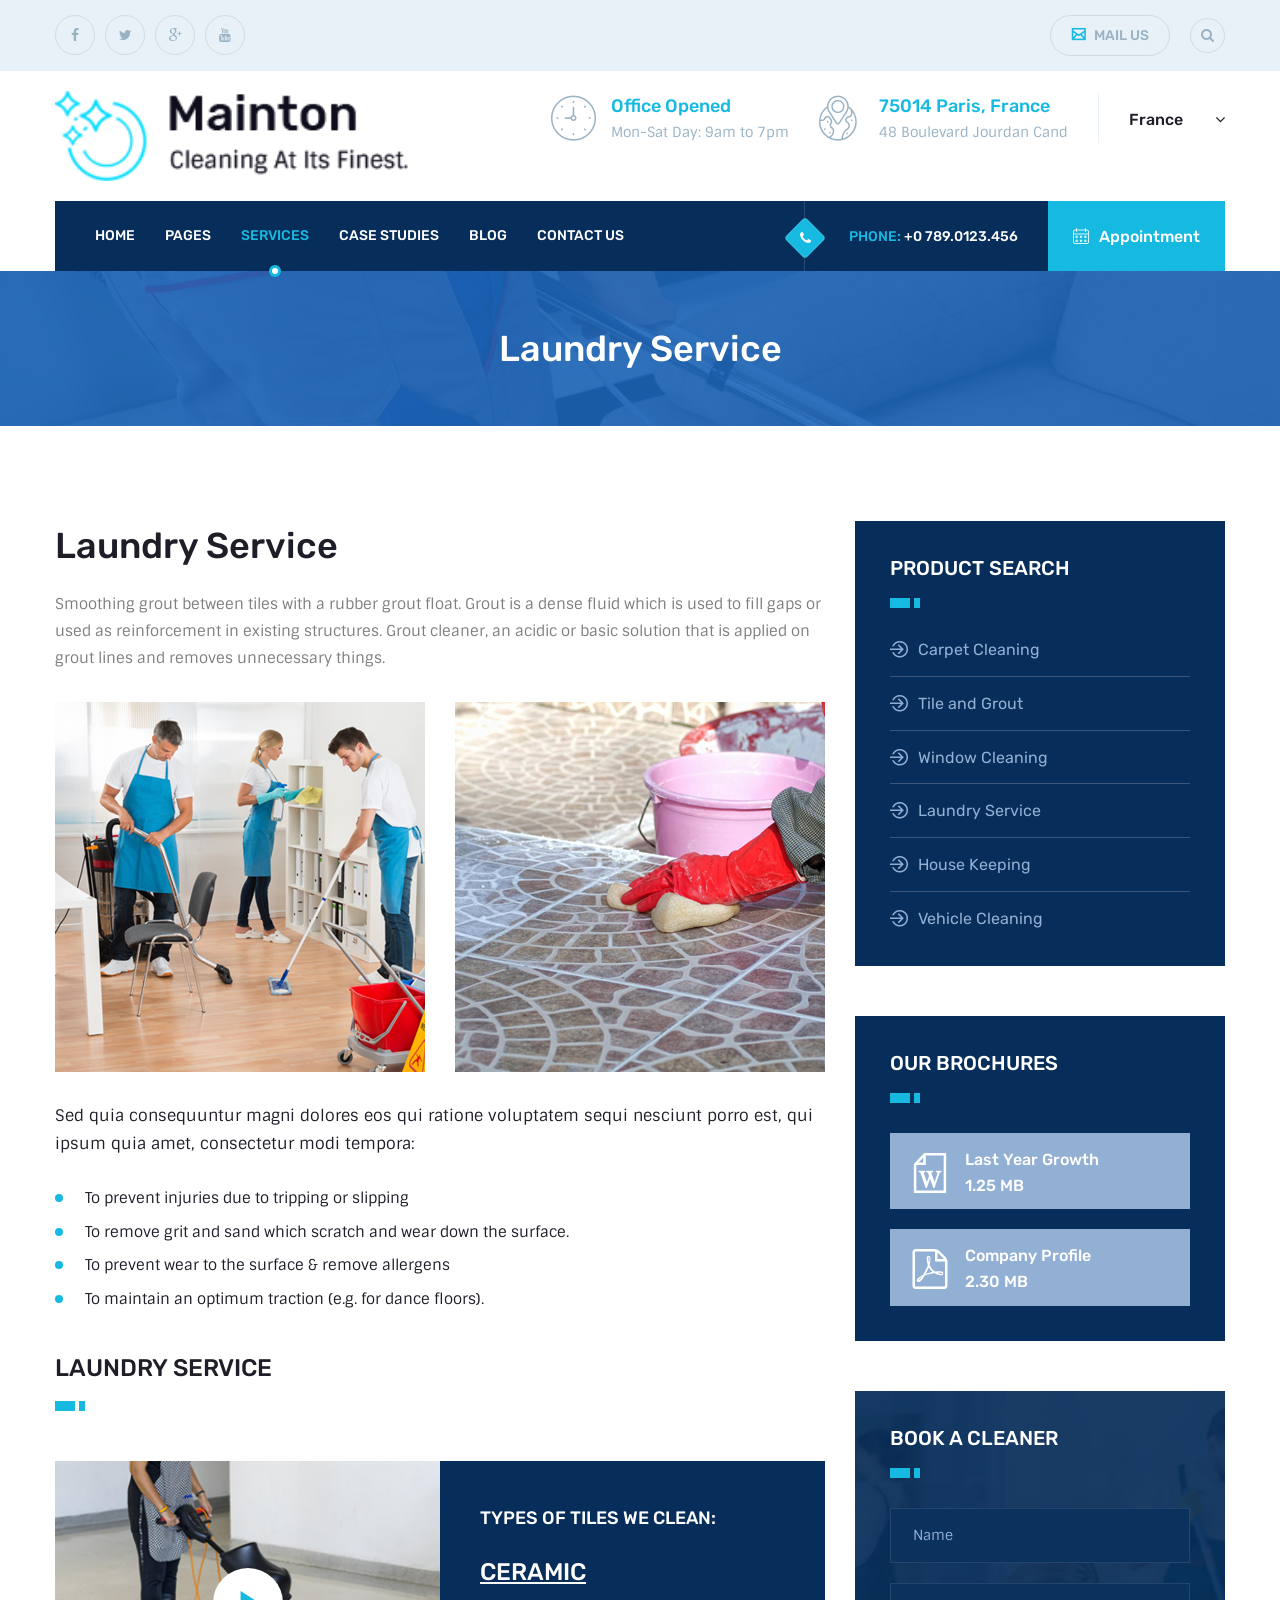
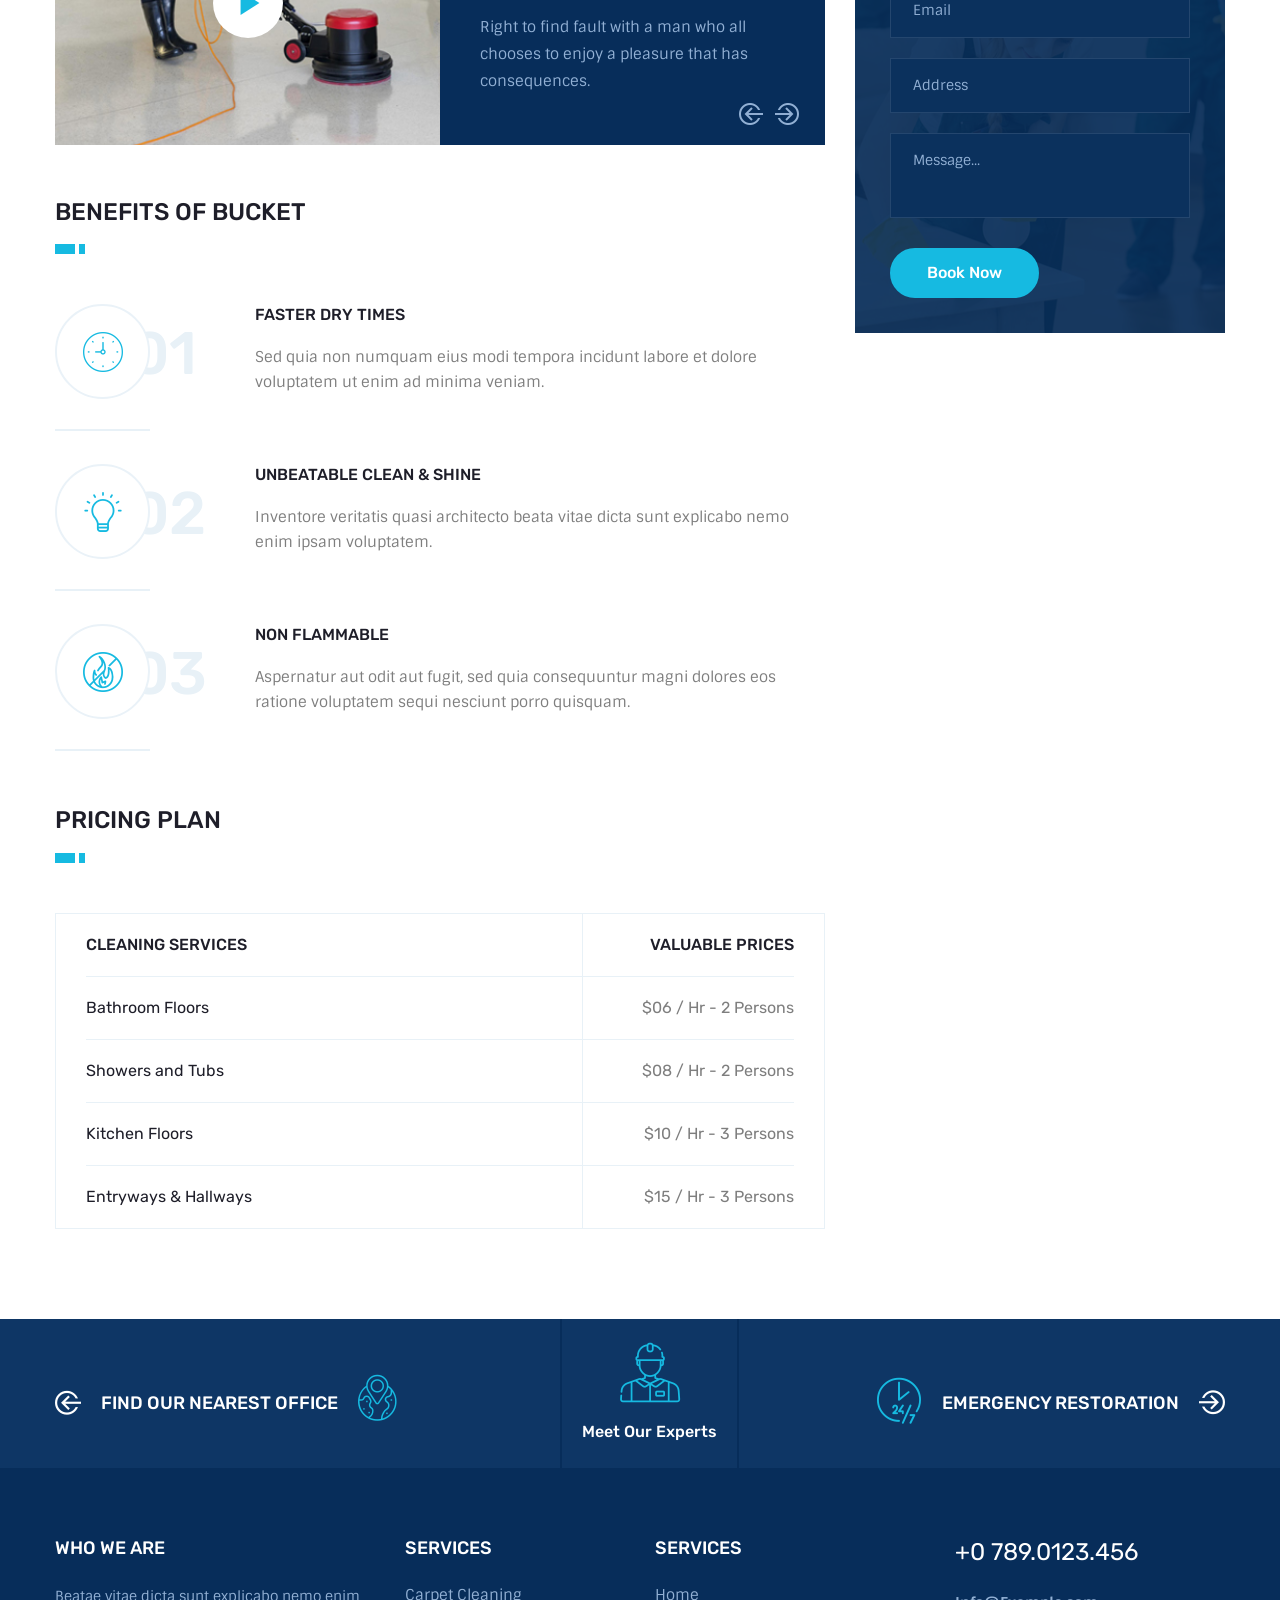
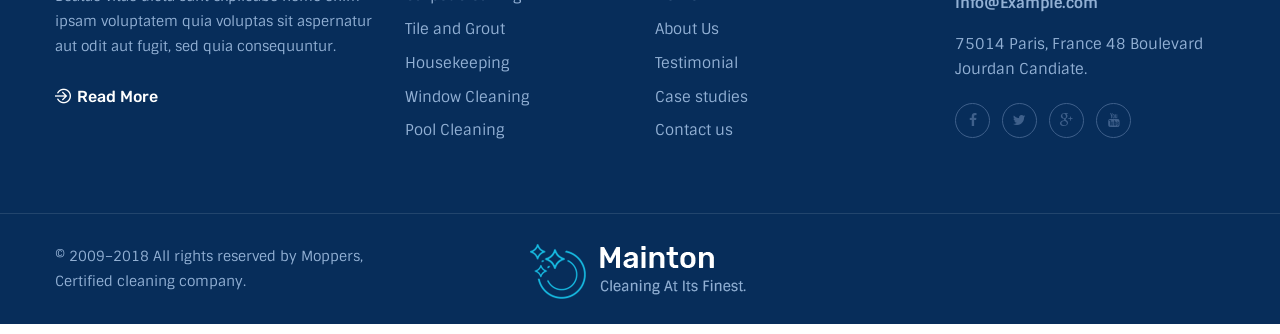
<file: laundry-service.html>
<!DOCTYPE html>
<html>

<!-- Mirrored from st.ourhtmldemo.com/new/Mainton/laundry-service.html by HTTrack Website Copier/3.x [XR&CO'2014], Wed, 25 Feb 2026 15:15:14 GMT -->
<head>
<meta charset="utf-8">
<title>Moppers HTML Template | Homepage</title>
<!-- Stylesheets -->
<link href="css/bootstrap.css" rel="stylesheet">
<link href="css/style.css" rel="stylesheet">
<link href="css/responsive.css" rel="stylesheet">
<!--<link href="css/color.css" rel="stylesheet">-->

<link rel="shortcut icon" href="images/favicon.png" type="image/x-icon">
<link rel="icon" href="images/favicon.png" type="image/x-icon">

<!-- Responsive -->
<meta http-equiv="X-UA-Compatible" content="IE=edge">
<meta name="viewport" content="width=device-width, initial-scale=1.0, maximum-scale=1.0, user-scalable=0">

<!--[if lt IE 9]><script src="https://cdnjs.cloudflare.com/ajax/libs/html5shiv/3.7.3/html5shiv.js"></script><![endif]-->
<!--[if lt IE 9]><script src="js/respond.js"></script><![endif]-->
</head>

<body>

<div class="page-wrapper">
 	
    <!-- Preloader -->
    <div class="preloader"></div>
 	
    <!-- Main Header-->
    <header class="main-header">
    
    	<!--Header Top-->
    	<div class="header-top">
            <div class="auto-container">
                <div class="clearfix">
                    <!--Top Left-->
                    <div class="top-left pull-left">
                    	
                        <ul class="social-nav">
                        	<li><a href="#"><span class="fa fa-facebook-f"></span></a></li>
                            <li><a href="#"><span class="fa fa-twitter"></span></a></li>
                            <li><a href="#"><span class="fa fa-google-plus"></span></a></li>
                            <li><a href="#"><span class="fa fa-youtube"></span></a></li>
                        </ul>
                    </div>
                    <!--Top Right-->
                    <div class="top-right pull-right">
                    	<a href="contact.html" class="mail-us"><span class="icon flaticon-interface-1"></span> Mail Us</a>
                    	<!--Search Box-->
                        <div class="search-box-outer">
                            <button class="search-box-btn dropdown" type="button" id="dropdownMenu1" data-toggle="dropdown" aria-haspopup="true" aria-expanded="false"><span class="fa fa-search"></span></button>
                            <ul class="dropdown-menu pull-right search-panel" aria-labelledby="dropdownMenu1">
                                <li class="panel-outer">
                                    <div class="form-container">
                                        <form method="post" action="https://st.ourhtmldemo.com/new/Mainton/blog.html">
                                            <div class="form-group">
                                                <input type="search" name="field-name" value="" placeholder="Search Here" required>
                                                <button type="submit" class="search-btn"><span class="fa fa-search"></span></button>
                                            </div>
                                        </form>
                                    </div>
                                </li>
                            </ul>
                        </div>
                        
                    </div>
                </div>
            </div>
        </div>
    
    	<!--Header-Upper-->
        <div class="header-upper">
        	<div class="auto-container">
            	<div class="clearfix">
                	
                	<div class="pull-left logo-box">
                    	<div class="logo"><a href="index.html"><img src="images/logo.png" alt="" title=""></a></div>
                    </div>
                    
                    <div class="pull-right upper-right clearfix">
                    	
                        <!--Info Box-->
                        <div class="upper-column info-box">
                        	<div class="icon-box"><span class="flaticon-clock"></span></div>
                            <ul>
                            	<li><span>Office Opened</span> <br>Mon-Sat Day: 9am to 7pm </li>
                            </ul>
                            
                        </div>
                        <div class="upper-column info-box">
                        	<div class="icon-box"><span class="flaticon-trip"></span></div>
                            <ul>
                            	<li><span>75014 Paris, France</span> <br> 48 Boulevard Jourdan Cand  </li>
                            </ul>
                            
                        </div>
                        
                        <!--Info Box-->
                        <div class="upper-column info-box">
                        	<div class="language dropdownn"><a class="dropdown-toggle" id="dropdownMenu2" data-toggle="dropdown" aria-haspopup="true" aria-expanded="true" href="#">France <span class="fa fa-angle-down"></span></a>
                                <ul class="dropdown-menu style-one" aria-labelledby="dropdownMenu2">
                                    <li><a href="#">England</a></li>
                                    <li><a href="#">Germany</a></li>
                                    <li><a href="#">London</a></li>
                                    <li><a href="#">Canada</a></li>
                                    <li><a href="#">Australia</a></li>
                                </ul>
                            </div>
                        </div>
                        
                    </div>
                    
                </div>
            </div>
        </div>
        <!--End Header Upper-->
        
        <!--Header Lower-->
        <div class="header-lower">
            
        	<div class="auto-container">
            	<div class="nav-outer clearfix">
                    <!-- Main Menu -->
                    <nav class="main-menu navbar-expand-md">
                        <div class="navbar-header">
                            <button class="navbar-toggler" type="button" data-toggle="collapse" data-target="#navbarSupportedContent" aria-controls="navbarSupportedContent" aria-expanded="false" aria-label="Toggle navigation">
                            <span class="icon-bar"></span>
                            <span class="icon-bar"></span>
                            <span class="icon-bar"></span>
                        </button>
                        </div>
                        
                        <div class="navbar-collapse collapse clearfix" id="navbarSupportedContent">
                            <ul class="navigation clearfix">
                                <li class="dropdown"><a href="#">Home</a>
                                    <ul>
                                        <li><a href="index.html">Home Page 01</a></li>
                                        <li><a href="index-2.html">Home Page 02</a></li>
                                        <li class="dropdown"><a href="#">Header Styles</a>
                                            <ul>
                                                <li><a href="index.html">Header Style 01</a></li>
                                                <li><a href="index-2.html">Header Style 02</a></li>
                                            </ul>
                                        </li>
                                    </ul>
                                </li>
                                <li class="dropdown"><a href="#">Pages</a>
                                    <ul>
                                        <li><a href="about.html">About Company</a></li>
                                        <li><a href="appointment.html">Make an Appointment</a></li>
                                        <li><a href="faq.html">FAQ’s</a></li>
                                        <li><a href="testimonial.html">Testimonials</a></li>
                                        <li><a href="not-found.html">404</a></li>
                                    </ul>
                                </li>
                                <li class="current dropdown"><a href="#">Services</a>
                                    <ul>
										<li><a href="services.html">Services</a></li>
                                        <li><a href="carpet-cleaning.html">Carpet Cleaning</a></li>
                                        <li><a href="tile-grout.html">Tile and Grout</a></li>
                                        <li><a href="window-cleaning.html">Window Cleaning</a></li>
                                        <li><a href="laundry-service.html">Laundry Service</a></li>
                                        <li><a href="house-keeping.html">House Keeping</a></li>
                                        <li><a href="vehicle-cleaning.html">Vehicle Cleaning</a></li>
                                    </ul>
                                </li>
                                <li class="dropdown"><a href="#">Case studies</a>
                                    <ul>
                                        <li><a href="case-1.html">Case Studies 01</a></li>
                                        <li><a href="case-2.html">Case Studies 02</a></li>
                                        <li><a href="case-3.html">Case Studies 03</a></li>
                                        <li><a href="case-single.html">Single Case Study</a></li>
                                    </ul>
                                </li>
                                <li class="dropdown"><a href="#">Blog</a>
                                    <ul>
                                        <li><a href="blog.html">Blog Default</a></li>
                                        <li><a href="blog-large.html">Blog Large Image</a></li>
                                        <li><a href="blog-single.html">Single Post</a></li>
                                    </ul>
                                </li>
                                <li><a href="contact.html">Contact us</a></li>
                            </ul>
                        </div>
                    </nav>
                    <!-- Main Menu End-->
                    <div class="outer-box clearfix">
                    	<div class="phone-number">
                        	<div class="icon-outer">
                        		<span class="icon fa fa-phone"></span>
                            </div>
                        	<span class="theme_color">Phone:</span> +0 789.0123.456
                        </div>
                        <div class="appointment-box">
                        	<a href="contact.html" class="theme-btn appointment-btn"><span class="icon flaticon-calendar-1"></span>Appointment</a>
                        </div>
                        
                    </div>
                </div>
            </div>
        </div>
        <!--End Header Lower-->
        
        <!--Sticky Header-->
        <div class="sticky-header">
        	<div class="auto-container clearfix">
            	<!--Logo-->
            	<div class="logo pull-left">
                	<a href="index.html" class="img-responsive"><img src="images/logo-small.png" alt="" title=""></a>
                </div>
                
                <!--Right Col-->
                <div class="right-col pull-right">
                	<!-- Main Menu -->
                    <nav class="main-menu navbar-expand-md">
                        <button class="navbar-toggler" type="button" data-toggle="collapse" data-target="#navbarSupportedContent1" aria-controls="navbarSupportedContent1" aria-expanded="false" aria-label="Toggle navigation">
                            <span class="icon-bar"></span>
                            <span class="icon-bar"></span>
                            <span class="icon-bar"></span>
                        </button>
                        
                        <div class="navbar-collapse collapse clearfix" id="navbarSupportedContent1">
                            <ul class="navigation clearfix">
                                <li class="dropdown"><a href="#">Home</a>
                                    <ul>
                                        <li><a href="index.html">Home Page 01</a></li>
                                        <li><a href="index-2.html">Home Page 02</a></li>
                                        <li class="dropdown"><a href="#">Header Styles</a>
                                            <ul>
                                                <li><a href="index.html">Header Style 01</a></li>
                                                <li><a href="index-2.html">Header Style 02</a></li>
                                            </ul>
                                        </li>
                                    </ul>
                                </li>
                                <li class="dropdown"><a href="#">Pages</a>
                                    <ul>
                                        <li><a href="about.html">About Company</a></li>
                                        <li><a href="appointment.html">Make an Appointment</a></li>
                                        <li><a href="faq.html">FAQ’s</a></li>
                                        <li><a href="testimonial.html">Testimonials</a></li>
                                        <li><a href="not-found.html">404</a></li>
                                    </ul>
                                </li>
                                <li class="current dropdown"><a href="#">Services</a>
                                    <ul>
										<li><a href="services.html">Services</a></li>
                                        <li><a href="carpet-cleaning.html">Carpet Cleaning</a></li>
                                        <li><a href="tile-grout.html">Tile and Grout</a></li>
                                        <li><a href="window-cleaning.html">Window Cleaning</a></li>
                                        <li><a href="laundry-service.html">Laundry Service</a></li>
                                        <li><a href="house-keeping.html">House Keeping</a></li>
                                        <li><a href="vehicle-cleaning.html">Vehicle Cleaning</a></li>
                                    </ul>
                                </li>
                                <li class="dropdown"><a href="#">Case studies</a>
                                    <ul>
                                        <li><a href="case-1.html">Case Studies 01</a></li>
                                        <li><a href="case-2.html">Case Studies 02</a></li>
                                        <li><a href="case-3.html">Case Studies 03</a></li>
                                        <li><a href="case-single.html">Single Case Study</a></li>
                                    </ul>
                                </li>
                                <li class="dropdown"><a href="#">Blog</a>
                                    <ul>
                                        <li><a href="blog.html">Blog Default</a></li>
                                        <li><a href="blog-large.html">Blog Large Image</a></li>
                                        <li><a href="blog-single.html">Single Post</a></li>
                                    </ul>
                                </li>
                                <li><a href="contact.html">Contact us</a></li>
                            </ul>
                        </div>
                    </nav><!-- Main Menu End-->
                </div>
                
            </div>
        </div>
        <!--End Sticky Header-->
    
    </header>
    <!--End Main Header -->
	
    <!--Page Title-->
    <section class="page-title" style="background-image:url(images/background/3.jpg)">
    	<div class="auto-container">
        	<h2>Laundry Service</h2>
        </div>
    </section>
    <!--End Page Title-->
    
    <!--Sidebar Page Container-->
    <section class="sidebar-page-container">
    	<div class="auto-container">
        	<div class="row clearfix">
            	
                <!--Content Side-->
                <div class="content-side col-lg-8 col-md-12 col-sm-12">
                	<div class="services-single">
						<div class="inner-box">
                        	<h3>Laundry Service</h3>
                            <div class="text">
                            	<p>Smoothing grout between tiles with a rubber grout float. Grout is a dense fluid which is used to fill gaps or used as reinforcement in existing structures. Grout cleaner, an acidic or basic solution that is applied on grout lines and removes unnecessary things.</p>
                                <div class="row clearfix">
                                	
                                    <!--Services Single Block-->
                                    <div class="services-single-block col-lg-6 col-md-6 col-xs-12">
                                        <div class="inner-box">
                                            <div class="image">
                                                <img src="images/resource/services-7.jpg" alt="" />
                                                <div class="overlay-box">
                                                    <div class="overlay-inner">
                                                        <div class="content">
                                                            <h3><a href="case-single.html">Grout Cleaning</a></h3>
                                                        </div>
                                                    </div>
                                                </div>
                                                <a href="#" class="case-studies">Case Studies</a>
                                            </div>
                                        </div>
                                    </div>
                                    
                                    <!--Services Single Block-->
                                    <div class="services-single-block col-lg-6 col-md-6 col-xs-12">
                                        <div class="inner-box">
                                            <div class="image">
                                                <img src="images/resource/services-8.jpg" alt="" />
                                                <div class="overlay-box">
                                                    <div class="overlay-inner">
                                                        <div class="content">
                                                            <h3><a href="case-single.html">Grout Cleaning</a></h3>
                                                        </div>
                                                    </div>
                                                </div>
                                                <a href="#" class="case-studies">Case Studies</a>
                                            </div>
                                        </div>
                                    </div>
                                    
                                </div>
                                <div class="bold-text">Sed quia consequuntur magni dolores eos qui ratione voluptatem sequi nesciunt porro est, qui ipsum quia amet, consectetur modi tempora:</div>
                            </div>
                            <ul class="list-style-two">
                                <li>To prevent injuries due to tripping or slipping</li>
                                <li>To remove grit and sand which scratch and wear down the surface.</li>
                                <li>To prevent wear to the surface & remove allergens</li>
                                <li>To maintain an optimum traction (e.g. for dance floors).</li>
                            </ul>
                            <!--Title Section-->
                            <div class="tiles-section">
                            	<div class="sec-title medium">
                                	<h2>Laundry Service</h2>
                                    <div class="separator"></div>
                                </div>
                                
                                <div class="single-item-carousel owl-carousel owl-theme">
                                
                                	<!--Tile Block-->
                                    <div class="tile-block">
                                    	<div class="tile-inner clearfix">
                                        	<!--Image Column-->
                                            <div class="image-column" style="background-image:url(images/resource/image-4.jpg)">
                                            	<div class="inner-column">
                                                    <a href="https://www.youtube.com/watch?v=kxPCFljwJws" class="lightbox-image play-btn"><span class="flaticon-play-arrow"></span></a>
                                                </div>
                                            </div>
                                            <!--Content Column-->
                                            <div class="content-column">
                                            	<div class="inner-column">
                                                	<h3 class="tile-title">Types of Tiles We Clean:</h3>
                                                    <h2 class="tile-name"><a href="#">Ceramic</a></h2>
                                                    <div class="tile-text">Right to find fault with a man who all chooses to enjoy a pleasure that has consequences.</div>
                                                </div>
                                            </div>
                                        </div>
                                    </div>
                                    
                                    <!--Tile Block-->
                                    <div class="tile-block">
                                    	<div class="tile-inner clearfix">
                                        	<!--Image Column-->
                                            <div class="image-column" style="background-image:url(images/resource/image-4.jpg)">
                                            	<div class="inner-column">
                                                    <a href="https://www.youtube.com/watch?v=kxPCFljwJws" class="lightbox-image play-btn"><span class="flaticon-play-arrow"></span></a>
                                                </div>
                                            </div>
                                            <!--Content Column-->
                                            <div class="content-column">
                                            	<div class="inner-column">
                                                	<h3 class="tile-title">Types of Tiles We Clean:</h3>
                                                    <h2 class="tile-name"><a href="#">Ceramic</a></h2>
                                                    <div class="tile-text">Right to find fault with a man who all chooses to enjoy a pleasure that has consequences.</div>
                                                </div>
                                            </div>
                                        </div>
                                    </div>
                                    
                                    <!--Tile Block-->
                                    <div class="tile-block">
                                    	<div class="tile-inner clearfix">
                                        	<!--Image Column-->
                                            <div class="image-column" style="background-image:url(images/resource/image-4.jpg)">
                                            	<div class="inner-column">
                                                    <a href="https://www.youtube.com/watch?v=kxPCFljwJws" class="lightbox-image play-btn"><span class="flaticon-play-arrow"></span></a>
                                                </div>
                                            </div>
                                            <!--Content Column-->
                                            <div class="content-column">
                                            	<div class="inner-column">
                                                	<h3 class="tile-title">Types of Tiles We Clean:</h3>
                                                    <h2 class="tile-name"><a href="#">Ceramic</a></h2>
                                                    <div class="tile-text">Right to find fault with a man who all chooses to enjoy a pleasure that has consequences.</div>
                                                </div>
                                            </div>
                                        </div>
                                    </div>
                                    
                                </div>
                                
                            </div>
                            <!--End Title Section-->
                            
                            <!--Buckets Section-->
                            <div class="buckets-section">
                            	<div class="sec-title medium">
                                	<h2>Benefits Of Bucket</h2>
                                    <div class="separator"></div>
                                </div>
                                <div class="blocks-outer">
                                	
                                    <!--Bucket Block-->
                                    <div class="buckets-block">
                                        <div class="inner-box">
                                            <div class="icon-outer">
                                                <div class="block-number">01</div>
                                                <div class="icon-box">
                                                    <span class="icon flaticon-clock"></span>
                                                </div>
                                            </div>
                                            <h3><a href="carpet-cleaning.html">Faster Dry Times</a></h3>
                                            <div class="text">Sed quia non numquam eius modi tempora incidunt labore et dolore voluptatem ut enim ad minima veniam.</div>
                                        </div>
                                    </div>
                                    
                                    <!--Bucket Block-->
                                    <div class="buckets-block">
                                        <div class="inner-box">
                                            <div class="icon-outer">
                                                <div class="block-number">02</div>
                                                <div class="icon-box">
                                                    <span class="icon flaticon-light-bulb-on"></span>
                                                </div>
                                            </div>
                                            <h3><a href="carpet-cleaning.html">Unbeatable clean & shine</a></h3>
                                            <div class="text">Inventore veritatis quasi architecto beata vitae dicta sunt explicabo nemo enim ipsam voluptatem.</div>
                                        </div>
                                    </div>
                                    
                                    <!--Bucket Block-->
                                    <div class="buckets-block">
                                        <div class="inner-box">
                                            <div class="icon-outer">
                                                <div class="block-number">03</div>
                                                <div class="icon-box">
                                                    <span class="icon flaticon-inflamable"></span>
                                                </div>
                                            </div>
                                            <h3><a href="carpet-cleaning.html">Non Flammable</a></h3>
                                            <div class="text">Aspernatur aut odit aut fugit, sed quia consequuntur magni dolores eos ratione voluptatem sequi nesciunt porro quisquam.</div>
                                        </div>
                                    </div>
                                    
                                </div>
                            </div>
                            <!--End Buckets Section-->
                            
                            <!--Services Pricing Section-->
                            <div class="services-pricing-section">
                            	<div class="sec-title medium">
                                	<h2>Pricing Plan</h2>
                                    <div class="separator"></div>
                                </div>
                                <ul class="service-price-list">
                                	<li class="clearfix">Cleaning Services<span>Valuable Prices</span></li>
                                    <li class="clearfix">Bathroom Floors<span>$06 / Hr - 2 Persons</span></li>
                                    <li class="clearfix">Showers and Tubs<span>$08 / Hr  - 2 Persons</span></li>
                                    <li class="clearfix">Kitchen Floors<span>$10 / Hr - 3 Persons</span></li>
                                    <li class="clearfix">Entryways & Hallways<span>$15 / Hr - 3 Persons</span></li>
                                </ul>
                            </div>
                            
                        </div>
					</div>
                </div>
                
                <!--Sidebar Side-->
                <div class="sidebar-side col-lg-4 col-md-12 col-sm-12">
                	<aside class="sidebar">
						
                        <!-- Services Widget -->
                        <div class="sidebar-widget services-widget">
                        	<div class="widget-content">
                                <div class="sidebar-title">
                                    <h2>Product Search</h2>
                                    <div class="separator"></div>
                                </div>
                                <ul>
                                	<li><a href="#">Carpet Cleaning</a></li>
                                    <li><a href="#">Tile and Grout</a></li>
                                    <li><a href="#">Window  Cleaning</a></li>
                                    <li><a href="#">Laundry Service</a></li>
                                    <li><a href="#">House Keeping</a></li>
                                    <li><a href="#">Vehicle Cleaning</a></li>
                                </ul>
                            </div>
						</div>
                        
                        <!-- Broucher Widget -->
                        <div class="sidebar-widget broucher-widget">
                        	<div class="widget-content">
                                <div class="sidebar-title">
                                    <h2>Our Brochures</h2>
                                    <div class="separator"></div>
                                </div>
                                <ul class="branch-lists">
                                	<li><span class="icon flaticon-word-file"></span><a href="#">Last Year Growth <span class="mb">1.25 MB</span></a></li>
                                    <li><span class="icon flaticon-pdf"></span><a href="#">Company Profile <span class="mb">2.30 MB</span></a></li>
                                </ul>
                            </div>
						</div>
                        
                        <!-- Booking Widget -->
                        <div class="sidebar-widget booking-widget">
                        	<div class="widget-content" style="background-image:url(images/resource/image-3.jpg)">
                                <div class="sidebar-title">
                                    <h2>Book a Cleaner</h2>
                                    <div class="separator"></div>
                                </div>
                                
                                <!--Booking Form-->
                                <div class="booking-form">
                                    <form method="post" action="https://st.ourhtmldemo.com/new/Mainton/carpet-cleaning.html">
                                        <div class="form-group">
                                            <input type="text" name="firstname" value="" placeholder="Name" required>
                                        </div>
                                        
                                        <div class="form-group">
                                            <input type="email" name="email" value="" placeholder="Email" required>
                                        </div>
                                        
                                        <div class="form-group">
                                            <input type="text" name="address" value="" placeholder="Address" required>
                                        </div>
                                        
                                        <div class="form-group">
                                            <textarea name="message" placeholder="Message..."></textarea>
                                        </div>
                                        
                                        <div class="form-group">
                                            <button type="submit" class="theme-btn book-btn">Book Now</button>
                                        </div>                               
                                    </form>
                                </div>
                                <!--End Booking Form-->
                                
                            </div>
                        </div>
                        
                    </aside>
                </div>
                
            </div>
        </div>
    </section>
    <!--End Faq Page Section-->
    
    <!--Main Footer-->
    <footer class="main-footer">
		<div class="footer-upper-box">
        	<div class="auto-container">
            	<div class="clearfix">
                	
                    <!--Expert Box-->
                    <div class="expert-box">
                    	<div class="inner-box">
                        	<div class="icon-box">
                            	<a href="about.html"><span class="icon flaticon-laborers"></span></a>
                            </div>
                            <h3><a href="about.html">Meet Our Experts</a></h3>
                        </div>
                    </div>
                    
                    <div class="left-column pull-left">
                    	<div class="content">
                        	<a href="contact.html"><span class="arrow-box flaticon-next-5"></span></a><h3><a href="contact.html">Find Our Nearest Office</a></h3><a href="contact.html"><span class="icon-box flaticon-trip"></span></a>
                        </div>
                    </div>
                    <div class="right-column pull-right">
                    	<div class="content">
                        	<a href="appointment.html"><span class="icon-box flaticon-24-hours"></span></a><h3><a href="appointment.html">Emergency Restoration</a></h3><a href="appointment.html"><span class="arrow-box flaticon-next-5"></span></a>
                        </div>
                    </div>
                    
                </div>
            </div>
        </div>
        <!--Widgets Section-->
        <div class="widgets-section">
        	<div class="auto-container">
                <div class="row clearfix">
                    
                    <!--big column-->
                    <div class="big-column col-lg-6 col-md-12 col-sm-12">
                        <div class="row clearfix">
                        
                            <!--Footer Column-->
                            <div class="footer-column col-md-7 col-sm-6">
                                <div class="footer-widget we-are-widget">
                                	<h2>Who we are</h2>
                                    <div class="text">Beatae vitae dicta sunt explicabo nemo enim ipsam voluptatem quia voluptas sit aspernatur aut odit aut fugit, sed quia consequuntur.</div>
                                    <a href="#" class="read-more">read more</a>
                                </div>
                            </div>
                            
                            <!--Footer Column-->
                            <div class="footer-column col-md-5 col-sm-6">
                                <div class="footer-widget links-widget">
                                	<h2>Services</h2>
                                    <ul class="footer-links">
                                    	<li><a href="#">Carpet Cleaning</a></li>
                                        <li><a href="#">Tile and Grout</a></li>
                                        <li><a href="#">Housekeeping</a></li>
                                        <li><a href="#">Window Cleaning</a></li>
                                        <li><a href="#">Pool Cleaning</a></li>
                                    </ul>
                                </div>
                            </div>
                            
                        </div>
                    </div>
                    
                    <!--big column-->
                    <div class="big-column col-lg-6 col-md-12 col-sm-12">
                        <div class="row clearfix">
                        	
                            <!--Footer Column-->
                            <div class="footer-column col-md-6 col-sm-6">
                                <div class="footer-widget links-widget">
                                	<h2>Services</h2>
                                    <ul class="footer-links">
                                    	<li><a href="#">Home</a></li>
                                        <li><a href="#">About Us</a></li>
                                        <li><a href="#">Testimonial</a></li>
                                        <li><a href="#">Case studies</a></li>
                                        <li><a href="#">Contact us</a></li>
                                    </ul>
                                </div>
                            </div>
							
							<!--Footer Column-->
                            <div class="footer-column col-md-6 col-sm-6">
                                <div class="footer-widget links-widget">
                                	<h2 class="alternate">+0 789.0123.456</h2>
									<ul class="contact-list">
										<li>Info@Example.com</li>
										<li>75014 Paris, France 48 Boulevard Jourdan Candiate.</li>
									</ul>
									<ul class="social-icon-one">
										<li><a href="#"><span class="fa fa-facebook-f"></span></a></li>
										<li><a href="#"><span class="fa fa-twitter"></span></a></li>
										<li><a href="#"><span class="fa fa-google-plus"></span></a></li>
										<li><a href="#"><span class="fa fa-youtube"></span></a></li>
									</ul>
								</div>
                            </div>
							
                        </div>
                    </div>
                    
                </div>
            </div>
        </div>
		
		<!--Footer Bottom-->
		<div class="footer-bottom">
        	
			<div class="auto-container">
				<div class="clearfix">
					
					<div class="logo-box">
						<a href="index.html"><img src="images/footer-logo.png" alt="" /></a>
					</div>
					
					<div class="pull-left">
						<div class="copyright"> &copy; 2009–2018 All rights reserved by Moppers, <br> Certified cleaning company.</div>
					</div>
					<div class="pull-right">
						<!--Scroll to top-->
			<div class="scroll-to-top scroll-to-target" data-target="html"><span class="flaticon-next-5"></span></div>
					</div>
					
				</div>
			</div>
		</div>
	</footer>
    
</div>
<!--End pagewrapper-->

<script src="js/jquery.js"></script>
<script src="js/popper.min.js"></script>
<script src="js/bootstrap.min.js"></script>
<script src="js/jquery.mCustomScrollbar.concat.min.js"></script>
<script src="js/jquery.fancybox.js"></script>
<script src="js/appear.js"></script>
<script src="js/owl.js"></script>
<script src="js/wow.js"></script>
<script src="js/jquery-ui.js"></script>
<script src="js/script.js"></script>

</body>

<!-- Mirrored from st.ourhtmldemo.com/new/Mainton/laundry-service.html by HTTrack Website Copier/3.x [XR&CO'2014], Wed, 25 Feb 2026 15:15:14 GMT -->
</html>
</file>
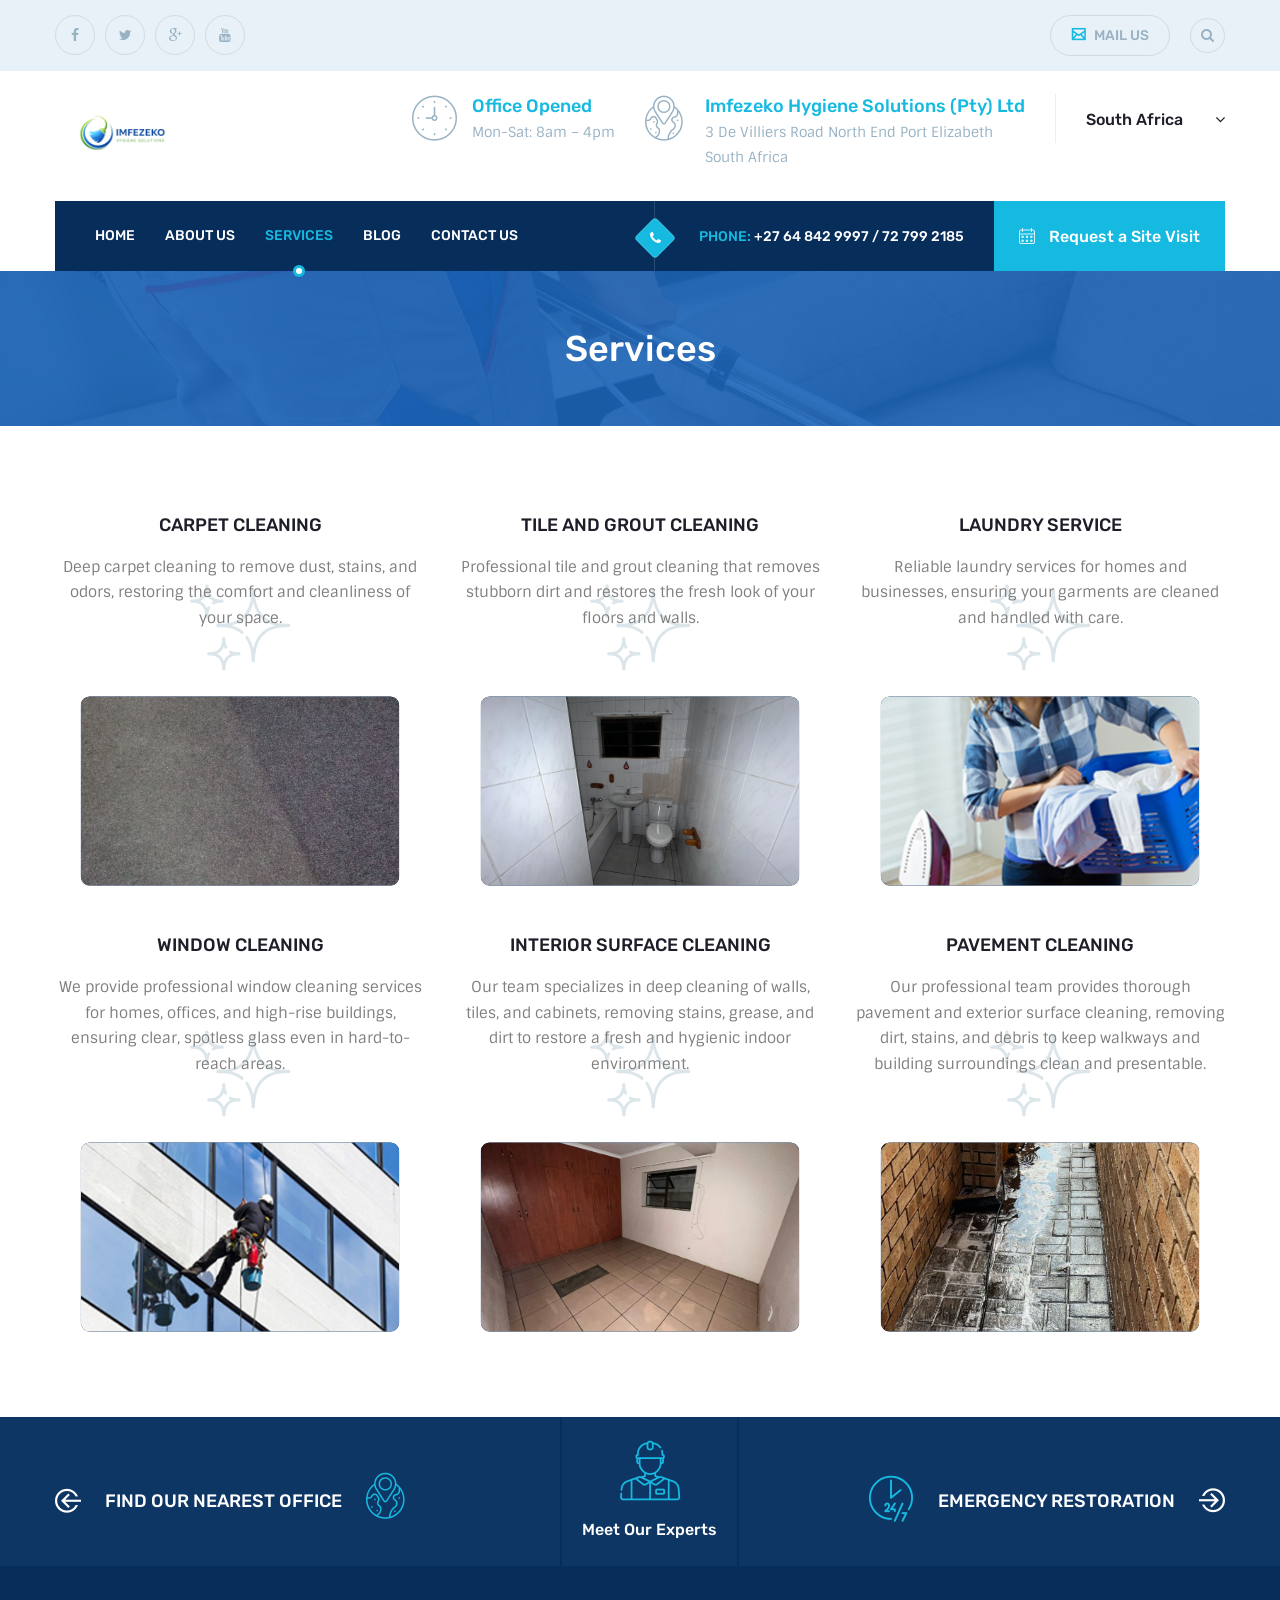
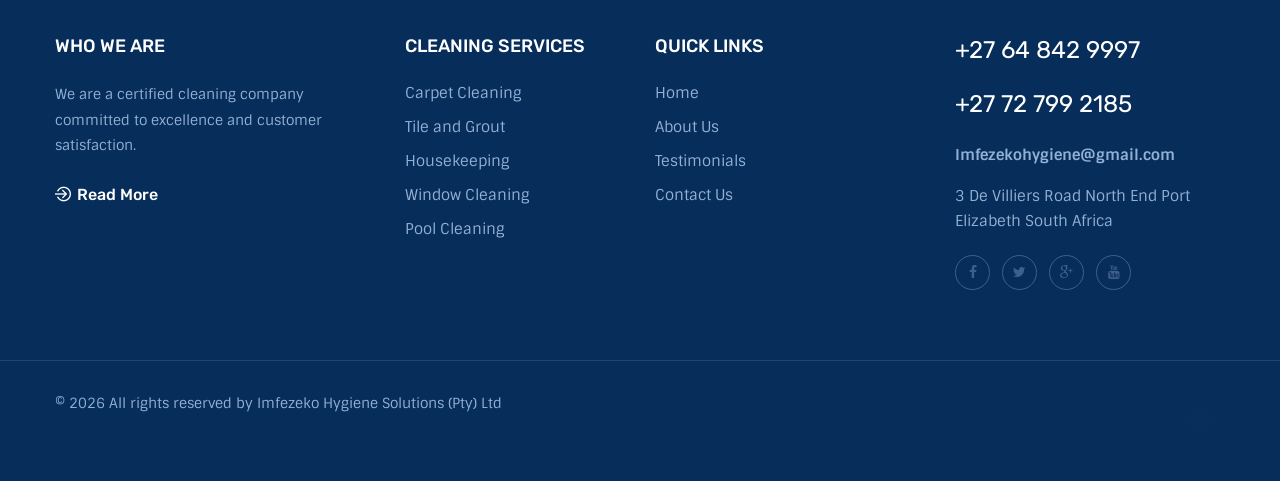
<file: services.html>
<!DOCTYPE html>
<html>

<!-- Mirrored from st.ourhtmldemo.com/new/Mainton/index.html by HTTrack Website Copier/3.x [XR&CO'2014], Wed, 25 Feb 2026 15:14:51 GMT -->

<head>
    <meta charset="utf-8">
    <title>Imfezeko Hygiene Solutions | Professional Cleaning Services</title>

    <!-- Meta Description for SEO -->
    <meta name="description"
        content="Imfezeko Hygiene Solutions provides professional cleaning services with supervised teams, quality inspections, and consistent facility standards. Request a site visit today.">

    <!-- Stylesheets -->
    <link href="css/bootstrap.css" rel="stylesheet">
    <link href="css/style.css" rel="stylesheet">
    <link href="css/responsive.css" rel="stylesheet">
    <!-- Optional color stylesheet -->
    <!--<link href="css/color.css" rel="stylesheet">-->

    <!-- Favicon -->
    <link rel="shortcut icon" href="images/imfezeko-favicon.png" type="image/x-icon">
    <link rel="icon" href="images/imfezeko-favicon.png" type="image/x-icon">

    <!-- Responsive -->
    <meta http-equiv="X-UA-Compatible" content="IE=edge">
    <meta name="viewport" content="width=device-width, initial-scale=1.0, maximum-scale=1.0, user-scalable=0">

    <!--[if lt IE 9]>
<script src="https://cdnjs.cloudflare.com/ajax/libs/html5shiv/3.7.3/html5shiv.js"></script>
<script src="js/respond.js"></script>
<![endif]-->
</head>

<body>

    <div class="page-wrapper">

        <!-- Preloader -->
        <div class="preloader"></div>

        <!-- Main Header-->
        <header class="main-header">

            <!--Header Top-->
            <div class="header-top">
                <div class="auto-container">
                    <div class="clearfix">
                        <!--Top Left-->
                        <div class="top-left pull-left">

                            <ul class="social-nav">
                                <li><a href="#"><span class="fa fa-facebook-f"></span></a></li>
                                <li><a href="#"><span class="fa fa-twitter"></span></a></li>
                                <li><a href="#"><span class="fa fa-google-plus"></span></a></li>
                                <li><a href="#"><span class="fa fa-youtube"></span></a></li>
                            </ul>
                        </div>
                        <!--Top Right-->
                        <div class="top-right pull-right">
                            <a href="contact.html" class="mail-us"><span class="icon flaticon-interface-1"></span> Mail
                                Us</a>
                            <!--Search Box-->
                            <div class="search-box-outer">
                                <button class="search-box-btn dropdown" type="button" id="dropdownMenu1"
                                    data-toggle="dropdown" aria-haspopup="true" aria-expanded="false"><span
                                        class="fa fa-search"></span></button>
                                <ul class="dropdown-menu pull-right search-panel" aria-labelledby="dropdownMenu1">
                                    <li class="panel-outer">
                                        <div class="form-container">
                                            <form method="post"
                                                action="https://st.ourhtmldemo.com/new/Mainton/blog.html">
                                                <div class="form-group">
                                                    <input type="search" name="field-name" value=""
                                                        placeholder="Search Here" required>
                                                    <button type="submit" class="search-btn"><span
                                                            class="fa fa-search"></span></button>
                                                </div>
                                            </form>
                                        </div>
                                    </li>
                                </ul>
                            </div>

                        </div>
                    </div>
                </div>
            </div>

            <!--Header-Upper-->
            <div class="header-upper">
                <div class="auto-container">
                    <div class="clearfix">

                        <!-- Logo -->
                        <div class="pull-left logo-box">
                            <div class="logo">
                                <a href="index.html">
                                    <img src="images/REAL/mylogo.png" alt="Imfezeko Hygiene Solutions"
                                        title="Imfezeko Hygiene Solutions">
                                </a>
                            </div>
                        </div>


                        <!-- Contact / Info -->
                        <div class="pull-right upper-right clearfix">

                            <!-- Office Hours -->
                            <div class="upper-column info-box">
                                <div class="icon-box"><span class="flaticon-clock"></span></div>
                                <ul>
                                    <li>
                                        <span>Office Opened</span><br>
                                        Mon-Sat: 8am – 4pm
                                    </li>
                                </ul>
                            </div>

                            <!-- Address -->
                            <div class="upper-column info-box">
                                <div class="icon-box"><span class="flaticon-trip"></span></div>
                                <ul>
                                    <li>
                                        <span>Imfezeko Hygiene Solutions (Pty) Ltd</span><br>
                                        3 De Villiers Road
                                        North End
                                        Port Elizabeth<br>
                                        South Africa
                                    </li>
                                </ul>
                            </div>

                            <!-- Language / Region Dropdown (optional) -->
                            <div class="upper-column info-box">
                                <div class="language dropdownn">
                                    <a class="dropdown-toggle" id="dropdownMenu2" data-toggle="dropdown"
                                        aria-haspopup="true" aria-expanded="true" href="#">
                                        South Africa <span class="fa fa-angle-down"></span>
                                    </a>
                                    <ul class="dropdown-menu style-one" aria-labelledby="dropdownMenu2">
                                        <li><a href="#">Zim</a></li>
                                        <li><a href="#">Bots</a></li>
                                        <li><a href="#">Zam</a></li>
                                    </ul>
                                </div>
                            </div>

                        </div>

                    </div>
                </div>
            </div>
            <!--End Header Upper-->

            <!--Header Lower-->
            <div class="header-lower">
                <div class="auto-container">
                    <div class="nav-outer clearfix">

                        <!-- Main Menu -->
                        <nav class="main-menu navbar-expand-md">
                            <div class="navbar-header">
                                <button class="navbar-toggler" type="button" data-toggle="collapse"
                                    data-target="#navbarSupportedContent" aria-controls="navbarSupportedContent"
                                    aria-expanded="false" aria-label="Toggle navigation">
                                    <span class="icon-bar"></span>
                                    <span class="icon-bar"></span>
                                    <span class="icon-bar"></span>
                                </button>
                            </div>

                            <div class="navbar-collapse collapse clearfix" id="navbarSupportedContent">
                                <ul class="navigation clearfix">
                                    <li><a href="index.html">Home</a></li>
                                    <li><a href="about.html">About Us</a></li>
                                    <li class="current"><a href="services.html">Services</a>

                                    </li>
                                    <li><a href="blog.html">Blog</a></li>
                                    <li><a href="contact.html">Contact Us</a></li>
                                </ul>
                            </div>
                        </nav>
                        <!-- Main Menu End-->

                        <!-- Right Side -->
                        <div class="outer-box clearfix">
                            <!-- Phone -->
                            <div class="phone-number">
                                <div class="icon-outer">
                                    <span class="icon fa fa-phone"></span>
                                </div>
                                <span class="theme_color">Phone:</span> +27 64 842 9997 / 72 799 2185


                            </div>

                            <!-- Site Visit / Appointment -->
                            <div class="appointment-box">
                                <a href="appointment.html" class="theme-btn appointment-btn">
                                    <span class="icon flaticon-calendar-1"></span> Request a Site Visit
                                </a>
                            </div>
                        </div>

                    </div>
                </div>
            </div>
            <!--End Header Lower-->

            <!--Sticky Header-->
            <div class="sticky-header">
                <div class="auto-container clearfix">
                    <!--Logo-->
                    <div class="logo pull-left">
                        <a href="index.html" class="img-responsive">
                            <img src="images/REAL/mylogo.png" alt="Imfezeko Hygiene Solutions" title="">
                        </a>
                    </div>


                    <!--Right Col-->
                    <div class="right-col pull-right">
                        <!-- Main Menu -->
                        <nav class="main-menu navbar-expand-md">
                            <button class="navbar-toggler" type="button" data-toggle="collapse"
                                data-target="#navbarSticky" aria-controls="navbarSticky" aria-expanded="false"
                                aria-label="Toggle navigation">
                                <span class="icon-bar"></span>
                                <span class="icon-bar"></span>
                                <span class="icon-bar"></span>
                            </button>

                            <div class="navbar-collapse collapse clearfix" id="navbarSticky">
                                <ul class="navigation clearfix">
                                    <li><a href="index.html">Home</a></li>
                                    <li><a href="about.html">About Us</a></li>
                                    <li class="current"><a href="#">Services</a>
                                    </li>
                                    <li><a href="blog.html">Blog</a></li>
                                    <li><a href="contact.html">Contact Us</a></li>
                                </ul>
                            </div>
                        </nav><!-- Main Menu End-->
                    </div>

                </div>
            </div>
            <!--End Sticky Header-->

        </header>
        <!--End Main Header -->

        <!--Page Title-->
        <section class="page-title" style="background-image:url(images/background/3.jpg)">
            <div class="auto-container">
                <h2>Services</h2>
            </div>
        </section>
        <!--End Page Title-->

        <!--Services Section-->
        <section class="services-section">
            <div class="auto-container">
                <div class="row clearfix">

                    <!--Services Block Four-->
                    <div class="services-block-four col-lg-4 col-md-6 col-sm-12">
                        <div class="inner-box">
                            <div class="upper-content">
                                <h3><a href="#">Carpet Cleaning</a></h3>
                                <div class="text">
                                    Deep carpet cleaning to remove dust, stains, and odors, restoring the comfort and
                                    cleanliness of your space.
                                </div>
                                <div class="icon-box">
                                    <span class="icon flaticon-shining"></span>
                                </div>
                            </div>
                            <div class="lower-content">
                                <div class="image">
                                    <a href="#"><img src="images/REAL/img09.jpeg" alt="" /></a>
                                </div>
                            </div>
                        </div>
                    </div>

                    <!--Services Block Four-->
                    <div class="services-block-four col-lg-4 col-md-6 col-sm-12">
                        <div class="inner-box">
                            <div class="upper-content">
                                <h3><a href="#">Tile and Grout Cleaning</a></h3>
                                <div class="text">
                                    Professional tile and grout cleaning that removes stubborn dirt and restores the
                                    fresh look of your floors and walls.
                                </div>
                                <div class="icon-box">
                                    <span class="icon flaticon-shining"></span>
                                </div>
                            </div>
                            <div class="lower-content">
                                <div class="image">
                                    <a href="#"><img src="images/REAL/img04.jpeg" alt="" /></a>
                                </div>
                            </div>
                        </div>
                    </div>

                    <!--Services Block Four-->
                    <div class="services-block-four col-lg-4 col-md-6 col-sm-12">
                        <div class="inner-box">
                            <div class="upper-content">
                                <h3><a href="#">Laundry Service</a></h3>
                                <div class="text">
                                    Reliable laundry services for homes and businesses, ensuring your garments are
                                    cleaned and handled with care.
                                </div>
                                <div class="icon-box">
                                    <span class="icon flaticon-shining"></span>
                                </div>
                            </div>
                            <div class="lower-content">
                                <div class="image">
                                    <a href="#"><img src="images/resource/services-3.jpg"
                                            alt="" /></a>
                                </div>
                            </div>
                        </div>
                    </div>

                    <!--Services Block Four-->
                    <div class="services-block-four col-lg-4 col-md-6 col-sm-12">
                        <div class="inner-box">
                            <div class="upper-content">
                                <h3><a href="#">Window Cleaning</a></h3>
                                <div class="text">
                                    We provide professional window cleaning services for homes, offices, and high-rise
                                    buildings, ensuring clear, spotless glass even in hard-to-reach areas.
                                </div>
                                <div class="icon-box">
                                    <span class="icon flaticon-shining"></span>
                                </div>
                            </div>
                            <div class="lower-content">
                                <div class="image">
                                    <a href="#"><img src="images/resource/services-4.jpg"
                                            alt="" /></a>
                                </div>
                            </div>
                        </div>
                    </div>

                    <!--Services Block Four-->
                    <div class="services-block-four col-lg-4 col-md-6 col-sm-12">
                        <div class="inner-box">
                            <div class="upper-content">
                                <h3><a href="#">Interior Surface Cleaning</a></h3>
                                <div class="text">
                                    Our team specializes in deep cleaning of walls, tiles, and cabinets, removing
                                    stains, grease, and dirt to restore a fresh and hygienic indoor environment.
                                </div>
                                <div class="icon-box">
                                    <span class="icon flaticon-shining"></span>
                                </div>
                            </div>
                            <div class="lower-content">
                                <div class="image">
                                    <a href="#"><img src="images/REAL/img05.jpeg" alt="" /></a>
                                </div>
                            </div>
                        </div>
                    </div>

                    <!--Services Block Four-->
                    <div class="services-block-four col-lg-4 col-md-6 col-sm-12">
                        <div class="inner-box">
                            <div class="upper-content">
                                <h3><a href="#">Pavement Cleaning</a></h3>
                                <div class="text">
                                    Our professional team provides thorough pavement and exterior surface cleaning,
                                    removing dirt, stains, and debris to keep walkways and building surroundings clean
                                    and presentable.
                                </div>
                                <div class="icon-box">
                                    <span class="icon flaticon-shining"></span>
                                </div>
                            </div>
                            <div class="lower-content">
                                <div class="image">
                                    <a href="#"><img src="images/REAL/img009.jpeg" alt="" /></a>
                                </div>
                            </div>
                        </div>
                    </div>

                </div>
            </div>
        </section>
        <!--End Faq Page Section-->



        <!--Main Footer-->
        <footer class="main-footer">

            <!--Upper Quick Links/Actions-->
            <div class="footer-upper-box">
                <div class="auto-container">
                    <div class="clearfix">

                        <!--Expert Box-->
                        <div class="expert-box">
                            <div class="inner-box">
                                <div class="icon-box">
                                    <a href="about.html"><span class="icon flaticon-laborers"></span></a>
                                </div>
                                <h3><a href="about.html">Meet Our Experts</a></h3>
                            </div>
                        </div>

                        <div class="left-column pull-left">
                            <div class="content">
                                <a href="contact.html"><span class="arrow-box flaticon-next-5"></span></a>
                                <h3><a href="contact.html">Find Our Nearest Office</a></h3>
                                <a href="contact.html"><span class="icon-box flaticon-trip"></span></a>
                            </div>
                        </div>

                        <div class="right-column pull-right">
                            <div class="content">
                                <a href="appointment.html"><span class="icon-box flaticon-24-hours"></span></a>
                                <h3><a href="appointment.html">Emergency Restoration</a></h3>
                                <a href="appointment.html"><span class="arrow-box flaticon-next-5"></span></a>
                            </div>
                        </div>

                    </div>
                </div>
            </div>

            <!--Widgets Section-->
            <div class="widgets-section">
                <div class="auto-container">
                    <div class="row clearfix">

                        <!--About / Services Column-->
                        <div class="big-column col-lg-6 col-md-12 col-sm-12">
                            <div class="row clearfix">

                                <!--Who We Are-->
                                <div class="footer-column col-md-7 col-sm-6">
                                    <div class="footer-widget we-are-widget">
                                        <h2>Who We Are</h2>
                                        <div class="text">We are a certified cleaning company committed to excellence
                                            and customer satisfaction.</div>
                                        <a href="about.html" class="read-more">Read More</a>
                                    </div>
                                </div>

                                <!--Services-->
                                <div class="footer-column col-md-5 col-sm-6">
                                    <div class="footer-widget links-widget">
                                        <h2>Cleaning Services</h2>
                                        <ul class="footer-links">
                                            <li><a href="#">Carpet Cleaning</a></li>
                                            <li><a href="#">Tile and Grout</a></li>
                                            <li><a href="#">Housekeeping</a></li>
                                            <li><a href="#">Window Cleaning</a></li>
                                            <li><a href="#">Pool Cleaning</a></li>
                                        </ul>
                                    </div>
                                </div>

                            </div>
                        </div>

                        <!--Quick Links / Contact Column-->
                        <div class="big-column col-lg-6 col-md-12 col-sm-12">
                            <div class="row clearfix">

                                <!--Quick Links-->
                                <div class="footer-column col-md-6 col-sm-6">
                                    <div class="footer-widget links-widget">
                                        <h2>Quick Links</h2>
                                        <ul class="footer-links">
                                            <li><a href="#">Home</a></li>
                                            <li><a href="#">About Us</a></li>
                                            <li><a href="#">Testimonials</a></li>
                                            <li><a href="#">Contact Us</a></li>
                                        </ul>
                                    </div>
                                </div>

                                <!--Contact Info-->
                                <div class="footer-column col-md-6 col-sm-6">
                                    <div class="footer-widget contact-widget">
                                        <h2 class="alternate">+27 64 842 9997</h2>
                                        <h2 class="alternate">+27 72 799 2185</h2>
                                        <ul class="contact-list">
                                            <li>Imfezekohygiene@gmail.com</li>
                                            <li>3 De Villiers Road
                                                North End
                                                Port Elizabeth
                                                South Africa</li>
                                        </ul>
                                        <ul class="social-icon-one">
                                            <li><a href="#"><span class="fa fa-facebook-f"></span></a></li>
                                            <li><a href="#"><span class="fa fa-twitter"></span></a></li>
                                            <li><a href="#"><span class="fa fa-google-plus"></span></a></li>
                                            <li><a href="#"><span class="fa fa-youtube"></span></a></li>
                                        </ul>
                                    </div>
                                </div>

                            </div>
                        </div>

                    </div>
                </div>
            </div>

            <!--Footer Bottom-->
            <div class="footer-bottom">
                <div class="auto-container clearfix">

                    <div class="logo-box">
                        <a href="index.html"><img src="images/REAL/mylogo.png" alt="Footer Logo" /></a>
                    </div>

                    <div class="pull-left">
                        <div class="copyright">&copy; 2026 All rights reserved by Imfezeko Hygiene Solutions (Pty) Ltd
                        </div>
                    </div>

                    <div class="pull-right">
                        <!--Scroll to top-->
                        <div class="scroll-to-top scroll-to-target" data-target="html"><span
                                class="flaticon-next-5"></span></div>
                    </div>

                </div>
            </div>
        </footer>

    </div>
    <!--End pagewrapper-->

    <script src="js/jquery.js"></script>
    <script src="js/popper.min.js"></script>
    <script src="js/bootstrap.min.js"></script>
    <script src="js/jquery.mCustomScrollbar.concat.min.js"></script>
    <script src="js/jquery.fancybox.js"></script>
    <script src="js/appear.js"></script>
    <script src="js/owl.js"></script>
    <script src="js/wow.js"></script>
    <script src="js/jquery-ui.js"></script>
    <script src="js/script.js"></script>

</body>

<!-- Mirrored from st.ourhtmldemo.com/new/Mainton/services.html by HTTrack Website Copier/3.x [XR&CO'2014], Wed, 25 Feb 2026 15:15:12 GMT -->

</html>
</file>
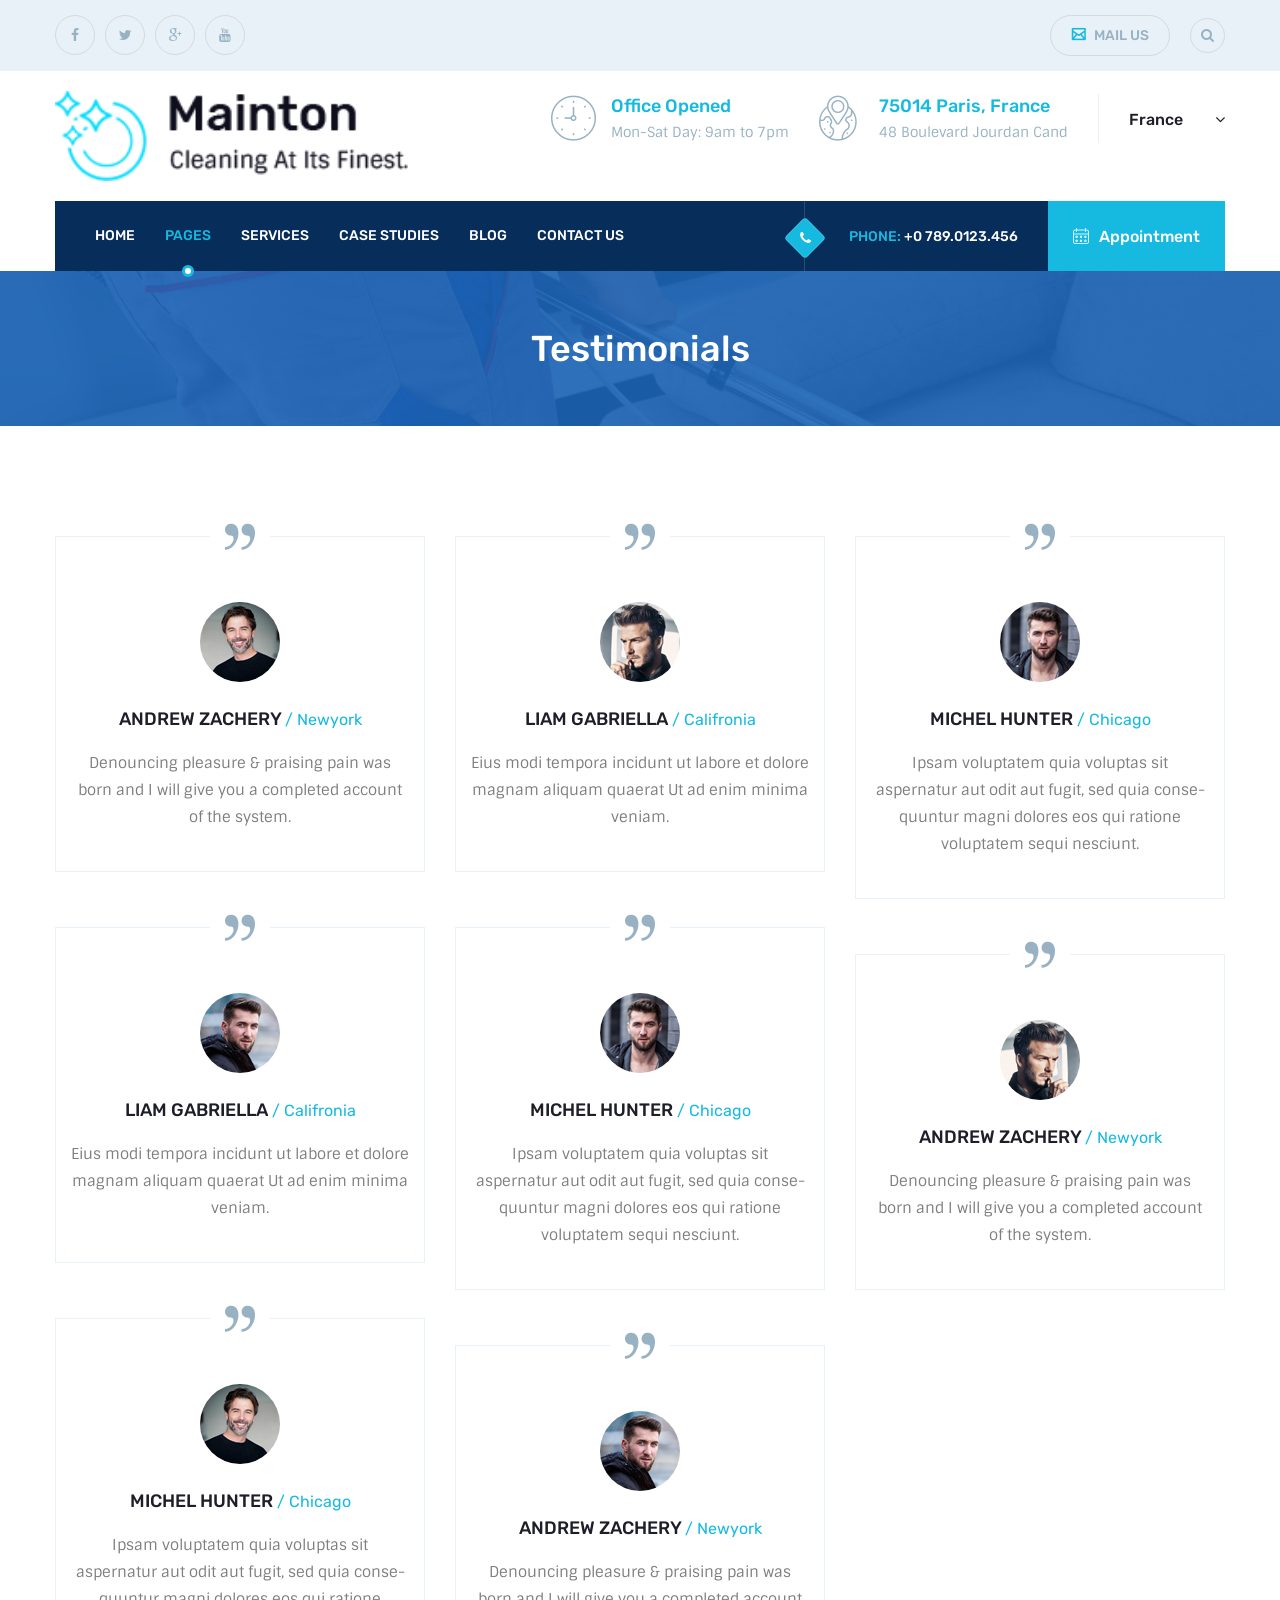
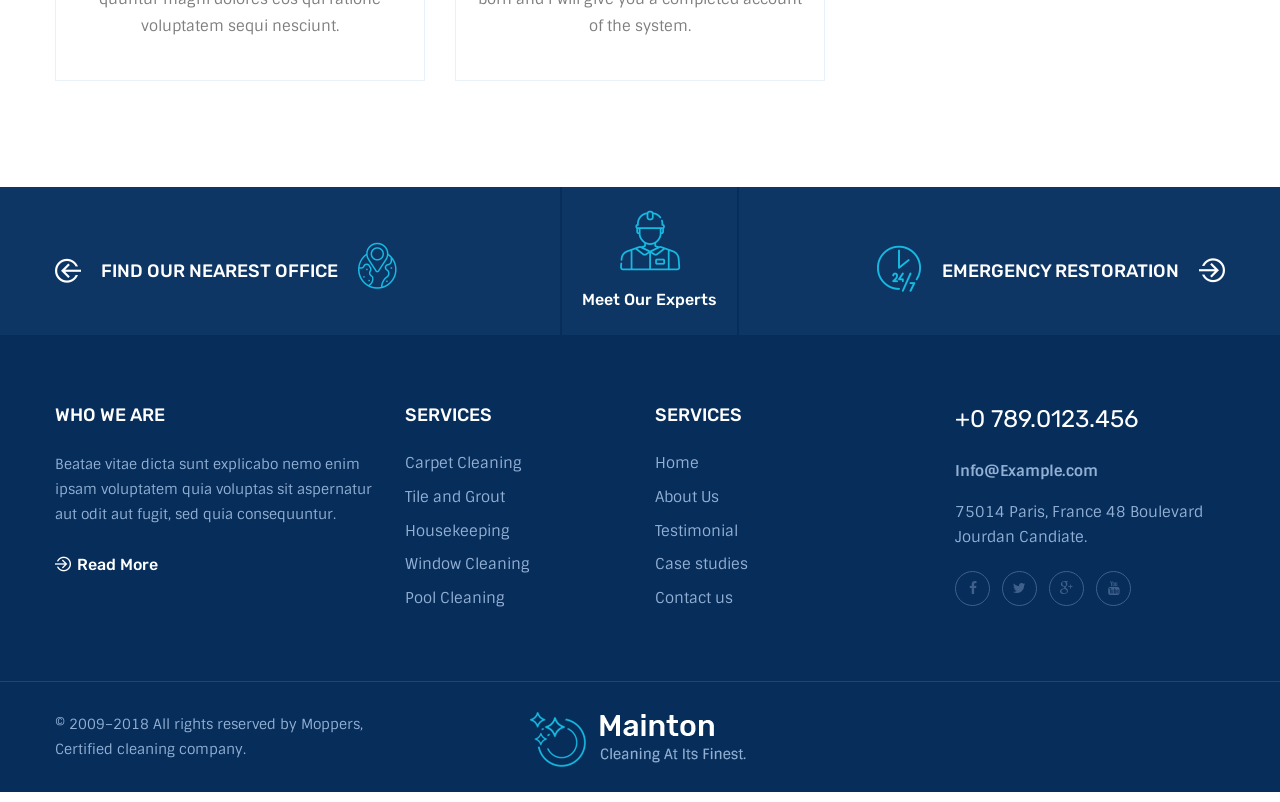
<file: testimonial.html>
<!DOCTYPE html>
<html>

<!-- Mirrored from st.ourhtmldemo.com/new/Mainton/testimonial.html by HTTrack Website Copier/3.x [XR&CO'2014], Wed, 25 Feb 2026 15:15:05 GMT -->
<head>
<meta charset="utf-8">
<title>Moppers HTML Template | Homepage</title>
<!-- Stylesheets -->
<link href="css/bootstrap.css" rel="stylesheet">
<link href="css/style.css" rel="stylesheet">
<link href="css/responsive.css" rel="stylesheet">
<!--<link href="css/color.css" rel="stylesheet">-->

<link rel="shortcut icon" href="images/favicon.png" type="image/x-icon">
<link rel="icon" href="images/favicon.png" type="image/x-icon">

<!-- Responsive -->
<meta http-equiv="X-UA-Compatible" content="IE=edge">
<meta name="viewport" content="width=device-width, initial-scale=1.0, maximum-scale=1.0, user-scalable=0">

<!--[if lt IE 9]><script src="https://cdnjs.cloudflare.com/ajax/libs/html5shiv/3.7.3/html5shiv.js"></script><![endif]-->
<!--[if lt IE 9]><script src="js/respond.js"></script><![endif]-->
</head>

<body>

<div class="page-wrapper">
 	
    <!-- Preloader -->
    <div class="preloader"></div>
 	
    <!-- Main Header-->
    <header class="main-header">
    
    	<!--Header Top-->
    	<div class="header-top">
            <div class="auto-container">
                <div class="clearfix">
                    <!--Top Left-->
                    <div class="top-left pull-left">
                    	
                        <ul class="social-nav">
                        	<li><a href="#"><span class="fa fa-facebook-f"></span></a></li>
                            <li><a href="#"><span class="fa fa-twitter"></span></a></li>
                            <li><a href="#"><span class="fa fa-google-plus"></span></a></li>
                            <li><a href="#"><span class="fa fa-youtube"></span></a></li>
                        </ul>
                    </div>
                    <!--Top Right-->
                    <div class="top-right pull-right">
                    	<a href="contact.html" class="mail-us"><span class="icon flaticon-interface-1"></span> Mail Us</a>
                    	<!--Search Box-->
                        <div class="search-box-outer">
                            <button class="search-box-btn dropdown" type="button" id="dropdownMenu1" data-toggle="dropdown" aria-haspopup="true" aria-expanded="false"><span class="fa fa-search"></span></button>
                            <ul class="dropdown-menu pull-right search-panel" aria-labelledby="dropdownMenu1">
                                <li class="panel-outer">
                                    <div class="form-container">
                                        <form method="post" action="https://st.ourhtmldemo.com/new/Mainton/blog.html">
                                            <div class="form-group">
                                                <input type="search" name="field-name" value="" placeholder="Search Here" required>
                                                <button type="submit" class="search-btn"><span class="fa fa-search"></span></button>
                                            </div>
                                        </form>
                                    </div>
                                </li>
                            </ul>
                        </div>
                        
                    </div>
                </div>
            </div>
        </div>
    
    	<!--Header-Upper-->
        <div class="header-upper">
        	<div class="auto-container">
            	<div class="clearfix">
                	
                	<div class="pull-left logo-box">
                    	<div class="logo"><a href="index.html"><img src="images/logo.png" alt="" title=""></a></div>
                    </div>
                    
                    <div class="pull-right upper-right clearfix">
                    	
                        <!--Info Box-->
                        <div class="upper-column info-box">
                        	<div class="icon-box"><span class="flaticon-clock"></span></div>
                            <ul>
                            	<li><span>Office Opened</span> <br>Mon-Sat Day: 9am to 7pm </li>
                            </ul>
                            
                        </div>
                        <div class="upper-column info-box">
                        	<div class="icon-box"><span class="flaticon-trip"></span></div>
                            <ul>
                            	<li><span>75014 Paris, France</span> <br> 48 Boulevard Jourdan Cand  </li>
                            </ul>
                            
                        </div>
                        
                        <!--Info Box-->
                        <div class="upper-column info-box">
                        	<div class="language dropdownn"><a class="dropdown-toggle" id="dropdownMenu2" data-toggle="dropdown" aria-haspopup="true" aria-expanded="true" href="#">France <span class="fa fa-angle-down"></span></a>
                                <ul class="dropdown-menu style-one" aria-labelledby="dropdownMenu2">
                                    <li><a href="#">England</a></li>
                                    <li><a href="#">Germany</a></li>
                                    <li><a href="#">London</a></li>
                                    <li><a href="#">Canada</a></li>
                                    <li><a href="#">Australia</a></li>
                                </ul>
                            </div>
                        </div>
                        
                    </div>
                    
                </div>
            </div>
        </div>
        <!--End Header Upper-->
        
        <!--Header Lower-->
        <div class="header-lower">
            
        	<div class="auto-container">
            	<div class="nav-outer clearfix">
                    <!-- Main Menu -->
                    <nav class="main-menu navbar-expand-md">
                        <div class="navbar-header">
                            <button class="navbar-toggler" type="button" data-toggle="collapse" data-target="#navbarSupportedContent" aria-controls="navbarSupportedContent" aria-expanded="false" aria-label="Toggle navigation">
                            <span class="icon-bar"></span>
                            <span class="icon-bar"></span>
                            <span class="icon-bar"></span>
                        </button>
                        </div>
                        
                        <div class="navbar-collapse collapse clearfix" id="navbarSupportedContent">
                            <ul class="navigation clearfix">
                                <li class="dropdown"><a href="#">Home</a>
                                    <ul>
                                        <li><a href="index.html">Home Page 01</a></li>
                                        <li><a href="index-2.html">Home Page 02</a></li>
                                        <li class="dropdown"><a href="#">Header Styles</a>
                                            <ul>
                                                <li><a href="index.html">Header Style 01</a></li>
                                                <li><a href="index-2.html">Header Style 02</a></li>
                                            </ul>
                                        </li>
                                    </ul>
                                </li>
                                <li class="current dropdown"><a href="#">Pages</a>
                                    <ul>
                                        <li><a href="about.html">About Company</a></li>
                                        <li><a href="appointment.html">Make an Appointment</a></li>
                                        <li><a href="faq.html">FAQ’s</a></li>
                                        <li><a href="testimonial.html">Testimonials</a></li>
                                        <li><a href="not-found.html">404</a></li>
                                    </ul>
                                </li>
                                <li class="dropdown"><a href="#">Services</a>
                                    <ul>
										<li><a href="services.html">Services</a></li>
                                        <li><a href="carpet-cleaning.html">Carpet Cleaning</a></li>
                                        <li><a href="tile-grout.html">Tile and Grout</a></li>
                                        <li><a href="window-cleaning.html">Window Cleaning</a></li>
                                        <li><a href="laundry-service.html">Laundry Service</a></li>
                                        <li><a href="house-keeping.html">House Keeping</a></li>
                                        <li><a href="vehicle-cleaning.html">Vehicle Cleaning</a></li>
                                    </ul>
                                </li>
                                <li class="dropdown"><a href="#">Case studies</a>
                                    <ul>
                                        <li><a href="case-1.html">Case Studies 01</a></li>
                                        <li><a href="case-2.html">Case Studies 02</a></li>
                                        <li><a href="case-3.html">Case Studies 03</a></li>
                                        <li><a href="case-single.html">Single Case Study</a></li>
                                    </ul>
                                </li>
                                <li class="dropdown"><a href="#">Blog</a>
                                    <ul>
                                        <li><a href="blog.html">Blog Default</a></li>
                                        <li><a href="blog-large.html">Blog Large Image</a></li>
                                        <li><a href="blog-single.html">Single Post</a></li>
                                    </ul>
                                </li>
                                <li><a href="contact.html">Contact us</a></li>
                            </ul>
                        </div>
                    </nav>
                    <!-- Main Menu End-->
                    <div class="outer-box clearfix">
                    	<div class="phone-number">
                        	<div class="icon-outer">
                        		<span class="icon fa fa-phone"></span>
                            </div>
                        	<span class="theme_color">Phone:</span> +0 789.0123.456
                        </div>
                        <div class="appointment-box">
                        	<a href="contact.html" class="theme-btn appointment-btn"><span class="icon flaticon-calendar-1"></span>Appointment</a>
                        </div>
                        
                    </div>
                </div>
            </div>
        </div>
        <!--End Header Lower-->
        
        <!--Sticky Header-->
        <div class="sticky-header">
        	<div class="auto-container clearfix">
            	<!--Logo-->
            	<div class="logo pull-left">
                	<a href="index.html" class="img-responsive"><img src="images/logo-small.png" alt="" title=""></a>
                </div>
                
                <!--Right Col-->
                <div class="right-col pull-right">
                	<!-- Main Menu -->
                    <nav class="main-menu navbar-expand-md">
                        <button class="navbar-toggler" type="button" data-toggle="collapse" data-target="#navbarSupportedContent1" aria-controls="navbarSupportedContent1" aria-expanded="false" aria-label="Toggle navigation">
                            <span class="icon-bar"></span>
                            <span class="icon-bar"></span>
                            <span class="icon-bar"></span>
                        </button>
                        
                        <div class="navbar-collapse collapse clearfix" id="navbarSupportedContent1">
                            <ul class="navigation clearfix">
                                <li class="dropdown"><a href="#">Home</a>
                                    <ul>
                                        <li><a href="index.html">Home Page 01</a></li>
                                        <li><a href="index-2.html">Home Page 02</a></li>
                                        <li class="dropdown"><a href="#">Header Styles</a>
                                            <ul>
                                                <li><a href="index.html">Header Style 01</a></li>
                                                <li><a href="index-2.html">Header Style 02</a></li>
                                            </ul>
                                        </li>
                                    </ul>
                                </li>
                                <li class="current dropdown"><a href="#">Pages</a>
                                    <ul>
                                        <li><a href="about.html">About Company</a></li>
                                        <li><a href="appointment.html">Make an Appointment</a></li>
                                        <li><a href="faq.html">FAQ’s</a></li>
                                        <li><a href="testimonial.html">Testimonials</a></li>
                                        <li><a href="not-found.html">404</a></li>
                                    </ul>
                                </li>
                                <li class="dropdown"><a href="#">Services</a>
                                    <ul>
										<li><a href="services.html">Services</a></li>
                                        <li><a href="carpet-cleaning.html">Carpet Cleaning</a></li>
                                        <li><a href="tile-grout.html">Tile and Grout</a></li>
                                        <li><a href="window-cleaning.html">Window Cleaning</a></li>
                                        <li><a href="laundry-service.html">Laundry Service</a></li>
                                        <li><a href="house-keeping.html">House Keeping</a></li>
                                        <li><a href="vehicle-cleaning.html">Vehicle Cleaning</a></li>
                                    </ul>
                                </li>
                                <li class="dropdown"><a href="#">Case studies</a>
                                    <ul>
                                        <li><a href="case-1.html">Case Studies 01</a></li>
                                        <li><a href="case-2.html">Case Studies 02</a></li>
                                        <li><a href="case-3.html">Case Studies 03</a></li>
                                        <li><a href="case-single.html">Single Case Study</a></li>
                                    </ul>
                                </li>
                                <li class="dropdown"><a href="#">Blog</a>
                                    <ul>
                                        <li><a href="blog.html">Blog Default</a></li>
                                        <li><a href="blog-large.html">Blog Large Image</a></li>
                                        <li><a href="blog-single.html">Single Post</a></li>
                                    </ul>
                                </li>
                                <li><a href="contact.html">Contact us</a></li>
                            </ul>
                        </div>
                    </nav><!-- Main Menu End-->
                </div>
                
            </div>
        </div>
        <!--End Sticky Header-->
    
    </header>
    <!--End Main Header -->
	
    <!--Page Title-->
    <section class="page-title" style="background-image:url(images/background/3.jpg)">
    	<div class="auto-container">
        	<h2>Testimonials</h2>
        </div>
    </section>
    <!--End Page Title-->
    
    <!--Testimonial Page Section-->
    <section class="testimonial-page-section">
    	<div class="auto-container">
        	<div class="masonry-items row clearfix">
				
                <!--Testimonial Block Three-->
                <div class="testimonial-block-three masonry-item col-lg-4 col-md-6 col-sm-12">
                	<div class="inner-box">
                    	<div class="quote-icon">
                        	<span class="icon flaticon-two-quotes"></span>
                        </div>
                        <div class="image">
                        	<img src="images/resource/author-1.jpg" alt="" />
                        </div>
                        <h3>andrew Zachery <span>/ Newyork</span></h3>
                        <div class="text">Denouncing pleasure & praising pain was born and I will give you a completed account of the system.</div>
                    </div>
                </div>
                
                <!--Testimonial Block Three-->
                <div class="testimonial-block-three masonry-item col-lg-4 col-md-6 col-sm-12">
                	<div class="inner-box">
                    	<div class="quote-icon">
                        	<span class="icon flaticon-two-quotes"></span>
                        </div>
                        <div class="image">
                        	<img src="images/resource/author-2.jpg" alt="" />
                        </div>
                        <h3>Liam gabriella <span>/ Califronia</span></h3>
                        <div class="text">Eius modi tempora incidunt ut labore et dolore magnam aliquam quaerat Ut ad enim minima veniam.</div>
                    </div>
                </div>
                
                <!--Testimonial Block Three-->
                <div class="testimonial-block-three masonry-item col-lg-4 col-md-6 col-sm-12">
                	<div class="inner-box">
                    	<div class="quote-icon">
                        	<span class="icon flaticon-two-quotes"></span>
                        </div>
                        <div class="image">
                        	<img src="images/resource/author-3.jpg" alt="" />
                        </div>
                        <h3>Michel Hunter <span>/ Chicago</span></h3>
                        <div class="text">Ipsam voluptatem quia voluptas sit aspernatur aut odit aut fugit, sed quia conse-quuntur magni dolores eos qui ratione voluptatem sequi nesciunt.</div>
                    </div>
                </div>
                
                <!--Testimonial Block Three-->
                <div class="testimonial-block-three masonry-item col-lg-4 col-md-6 col-sm-12">
                	<div class="inner-box">
                    	<div class="quote-icon">
                        	<span class="icon flaticon-two-quotes"></span>
                        </div>
                        <div class="image">
                        	<img src="images/resource/author-4.jpg" alt="" />
                        </div>
                        <h3>Liam gabriella <span>/ Califronia</span></h3>
                        <div class="text">Eius modi tempora incidunt ut labore et dolore magnam aliquam quaerat Ut ad enim minima veniam.</div>
                    </div>
                </div>
                
                <!--Testimonial Block Three-->
                <div class="testimonial-block-three masonry-item col-lg-4 col-md-6 col-sm-12">
                	<div class="inner-box">
                    	<div class="quote-icon">
                        	<span class="icon flaticon-two-quotes"></span>
                        </div>
                        <div class="image">
                        	<img src="images/resource/author-5.jpg" alt="" />
                        </div>
                        <h3>Michel Hunter <span>/ Chicago</span></h3>
                        <div class="text">Ipsam voluptatem quia voluptas sit aspernatur aut odit aut fugit, sed quia conse-quuntur magni dolores eos qui ratione voluptatem sequi nesciunt.</div>
                    </div>
                </div>
                
                <!--Testimonial Block Three-->
                <div class="testimonial-block-three masonry-item col-lg-4 col-md-6 col-sm-12">
                	<div class="inner-box">
                    	<div class="quote-icon">
                        	<span class="icon flaticon-two-quotes"></span>
                        </div>
                        <div class="image">
                        	<img src="images/resource/author-6.jpg" alt="" />
                        </div>
                        <h3>andrew Zachery <span>/ Newyork</span></h3>
                        <div class="text">Denouncing pleasure & praising pain was born and I will give you a completed account of the system.</div>
                    </div>
                </div>
                
                <!--Testimonial Block Three-->
                <div class="testimonial-block-three masonry-item col-lg-4 col-md-6 col-sm-12">
                	<div class="inner-box">
                    	<div class="quote-icon">
                        	<span class="icon flaticon-two-quotes"></span>
                        </div>
                        <div class="image">
                        	<img src="images/resource/author-7.jpg" alt="" />
                        </div>
                        <h3>Michel Hunter <span>/ Chicago</span></h3>
                        <div class="text">Ipsam voluptatem quia voluptas sit aspernatur aut odit aut fugit, sed quia conse-quuntur magni dolores eos qui ratione voluptatem sequi nesciunt.</div>
                    </div>
                </div>
                
                <!--Testimonial Block Three-->
                <div class="testimonial-block-three masonry-item col-lg-4 col-md-6 col-sm-12">
                	<div class="inner-box">
                    	<div class="quote-icon">
                        	<span class="icon flaticon-two-quotes"></span>
                        </div>
                        <div class="image">
                        	<img src="images/resource/author-8.jpg" alt="" />
                        </div>
                        <h3>andrew Zachery <span>/ Newyork</span></h3>
                        <div class="text">Denouncing pleasure & praising pain was born and I will give you a completed account of the system.</div>
                    </div>
                </div>
                
            </div>
        </div>
    </section>
    <!--End Testimonial Page Section-->
    
    <!--Main Footer-->
    <footer class="main-footer">
		<div class="footer-upper-box">
        	<div class="auto-container">
            	<div class="clearfix">
                	
                    <!--Expert Box-->
                    <div class="expert-box">
                    	<div class="inner-box">
                        	<div class="icon-box">
                            	<a href="about.html"><span class="icon flaticon-laborers"></span></a>
                            </div>
                            <h3><a href="about.html">Meet Our Experts</a></h3>
                        </div>
                    </div>
                    
                    <div class="left-column pull-left">
                    	<div class="content">
                        	<a href="contact.html"><span class="arrow-box flaticon-next-5"></span></a><h3><a href="contact.html">Find Our Nearest Office</a></h3><a href="contact.html"><span class="icon-box flaticon-trip"></span></a>
                        </div>
                    </div>
                    <div class="right-column pull-right">
                    	<div class="content">
                        	<a href="appointment.html"><span class="icon-box flaticon-24-hours"></span></a><h3><a href="appointment.html">Emergency Restoration</a></h3><a href="appointment.html"><span class="arrow-box flaticon-next-5"></span></a>
                        </div>
                    </div>
                    
                </div>
            </div>
        </div>
        <!--Widgets Section-->
        <div class="widgets-section">
        	<div class="auto-container">
                <div class="row clearfix">
                    
                    <!--big column-->
                    <div class="big-column col-lg-6 col-md-12 col-sm-12">
                        <div class="row clearfix">
                        
                            <!--Footer Column-->
                            <div class="footer-column col-md-7 col-sm-6">
                                <div class="footer-widget we-are-widget">
                                	<h2>Who we are</h2>
                                    <div class="text">Beatae vitae dicta sunt explicabo nemo enim ipsam voluptatem quia voluptas sit aspernatur aut odit aut fugit, sed quia consequuntur.</div>
                                    <a href="#" class="read-more">read more</a>
                                </div>
                            </div>
                            
                            <!--Footer Column-->
                            <div class="footer-column col-md-5 col-sm-6">
                                <div class="footer-widget links-widget">
                                	<h2>Services</h2>
                                    <ul class="footer-links">
                                    	<li><a href="#">Carpet Cleaning</a></li>
                                        <li><a href="#">Tile and Grout</a></li>
                                        <li><a href="#">Housekeeping</a></li>
                                        <li><a href="#">Window Cleaning</a></li>
                                        <li><a href="#">Pool Cleaning</a></li>
                                    </ul>
                                </div>
                            </div>
                            
                        </div>
                    </div>
                    
                    <!--big column-->
                    <div class="big-column col-lg-6 col-md-12 col-sm-12">
                        <div class="row clearfix">
                        	
                            <!--Footer Column-->
                            <div class="footer-column col-md-6 col-sm-6">
                                <div class="footer-widget links-widget">
                                	<h2>Services</h2>
                                    <ul class="footer-links">
                                    	<li><a href="#">Home</a></li>
                                        <li><a href="#">About Us</a></li>
                                        <li><a href="#">Testimonial</a></li>
                                        <li><a href="#">Case studies</a></li>
                                        <li><a href="#">Contact us</a></li>
                                    </ul>
                                </div>
                            </div>
							
							<!--Footer Column-->
                            <div class="footer-column col-md-6 col-sm-6">
                                <div class="footer-widget links-widget">
                                	<h2 class="alternate">+0 789.0123.456</h2>
									<ul class="contact-list">
										<li>Info@Example.com</li>
										<li>75014 Paris, France 48 Boulevard Jourdan Candiate.</li>
									</ul>
									<ul class="social-icon-one">
										<li><a href="#"><span class="fa fa-facebook-f"></span></a></li>
										<li><a href="#"><span class="fa fa-twitter"></span></a></li>
										<li><a href="#"><span class="fa fa-google-plus"></span></a></li>
										<li><a href="#"><span class="fa fa-youtube"></span></a></li>
									</ul>
								</div>
                            </div>
							
                        </div>
                    </div>
                    
                </div>
            </div>
        </div>
		
		<!--Footer Bottom-->
		<div class="footer-bottom">
        	
			<div class="auto-container">
				<div class="clearfix">
					
					<div class="logo-box">
						<a href="index.html"><img src="images/footer-logo.png" alt="" /></a>
					</div>
					
					<div class="pull-left">
						<div class="copyright"> &copy; 2009–2018 All rights reserved by Moppers, <br> Certified cleaning company.</div>
					</div>
					<div class="pull-right">
						<!--Scroll to top-->
			<div class="scroll-to-top scroll-to-target" data-target="html"><span class="flaticon-next-5"></span></div>
					</div>
					
				</div>
			</div>
		</div>
	</footer>
    
</div>
<!--End pagewrapper-->

<script src="js/jquery.js"></script>
<script src="js/popper.min.js"></script>
<script src="js/bootstrap.min.js"></script>
<script src="js/jquery.mCustomScrollbar.concat.min.js"></script>
<script src="js/jquery.fancybox.js"></script>
<script src="js/appear.js"></script>
<script src="js/isotope.js"></script>
<script src="js/owl.js"></script>
<script src="js/wow.js"></script>
<script src="js/jquery-ui.js"></script>
<script src="js/script.js"></script>

</body>

<!-- Mirrored from st.ourhtmldemo.com/new/Mainton/testimonial.html by HTTrack Website Copier/3.x [XR&CO'2014], Wed, 25 Feb 2026 15:15:08 GMT -->
</html>
</file>
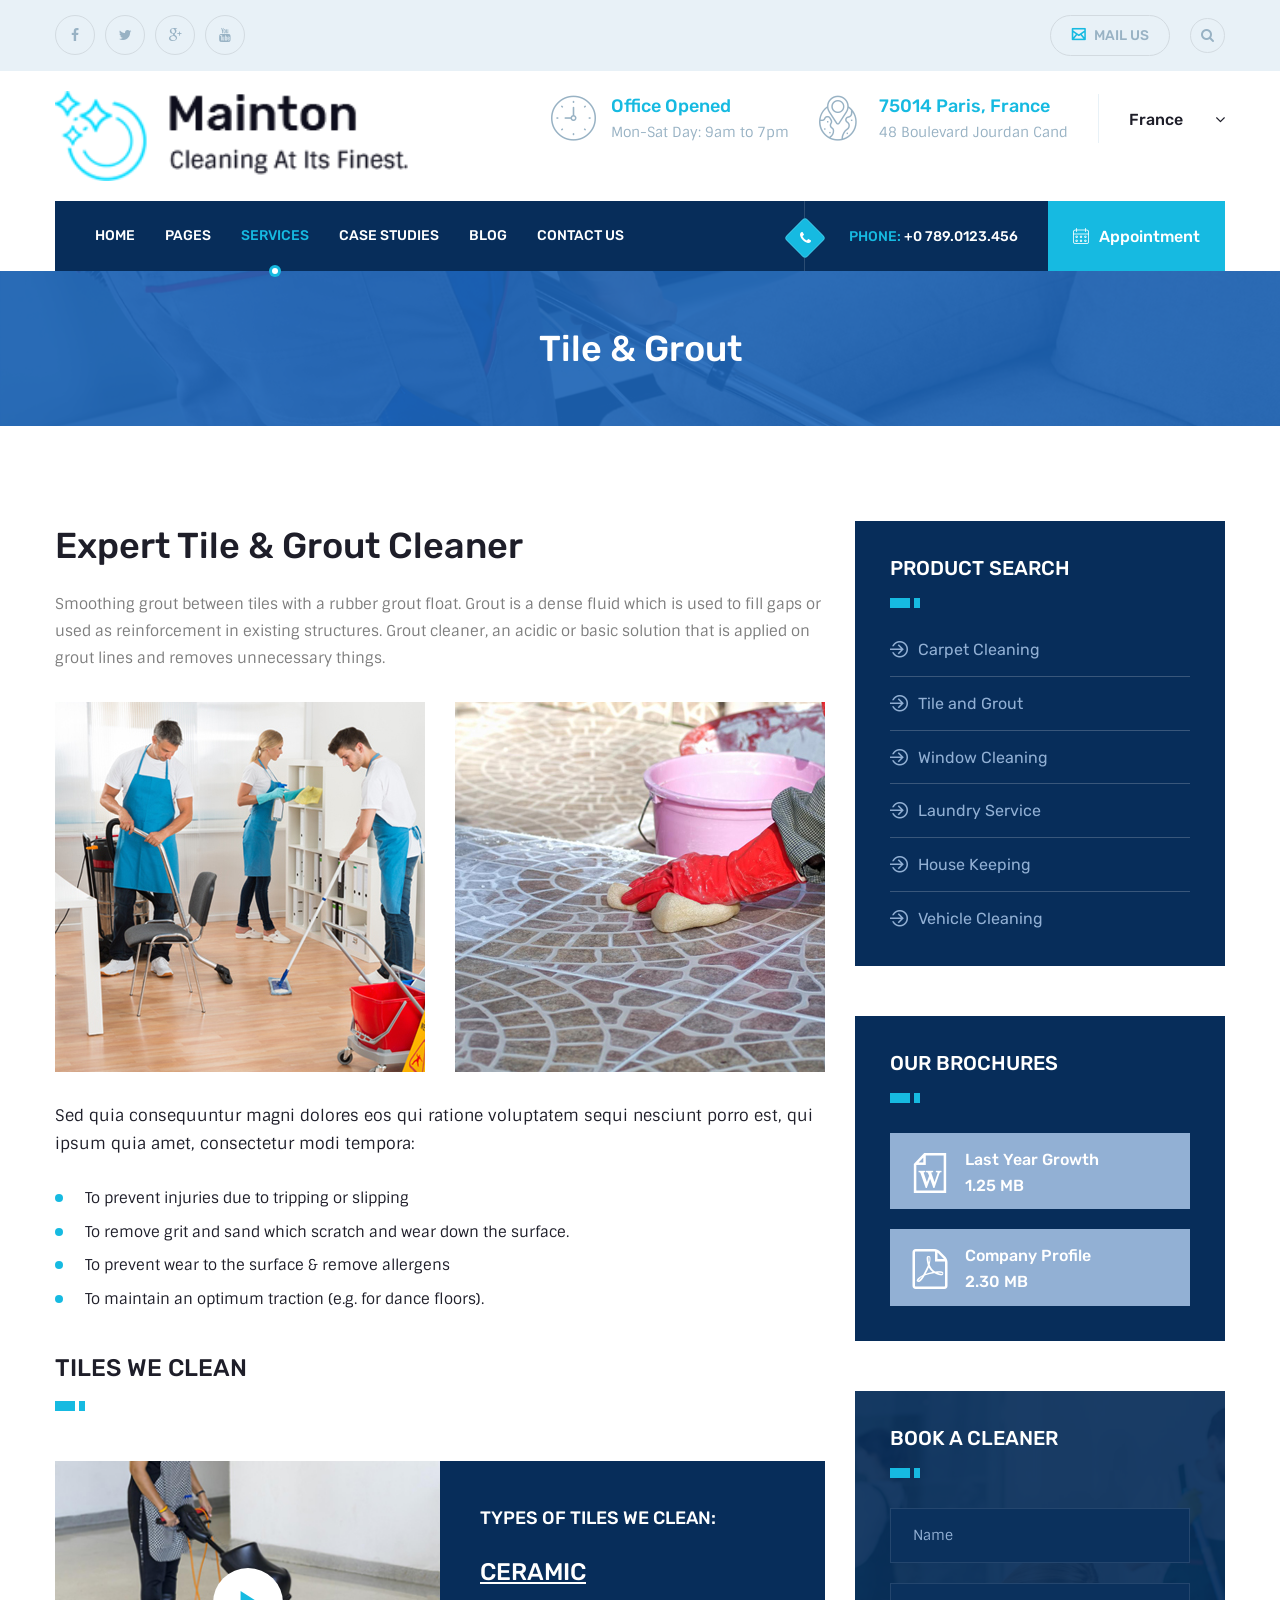
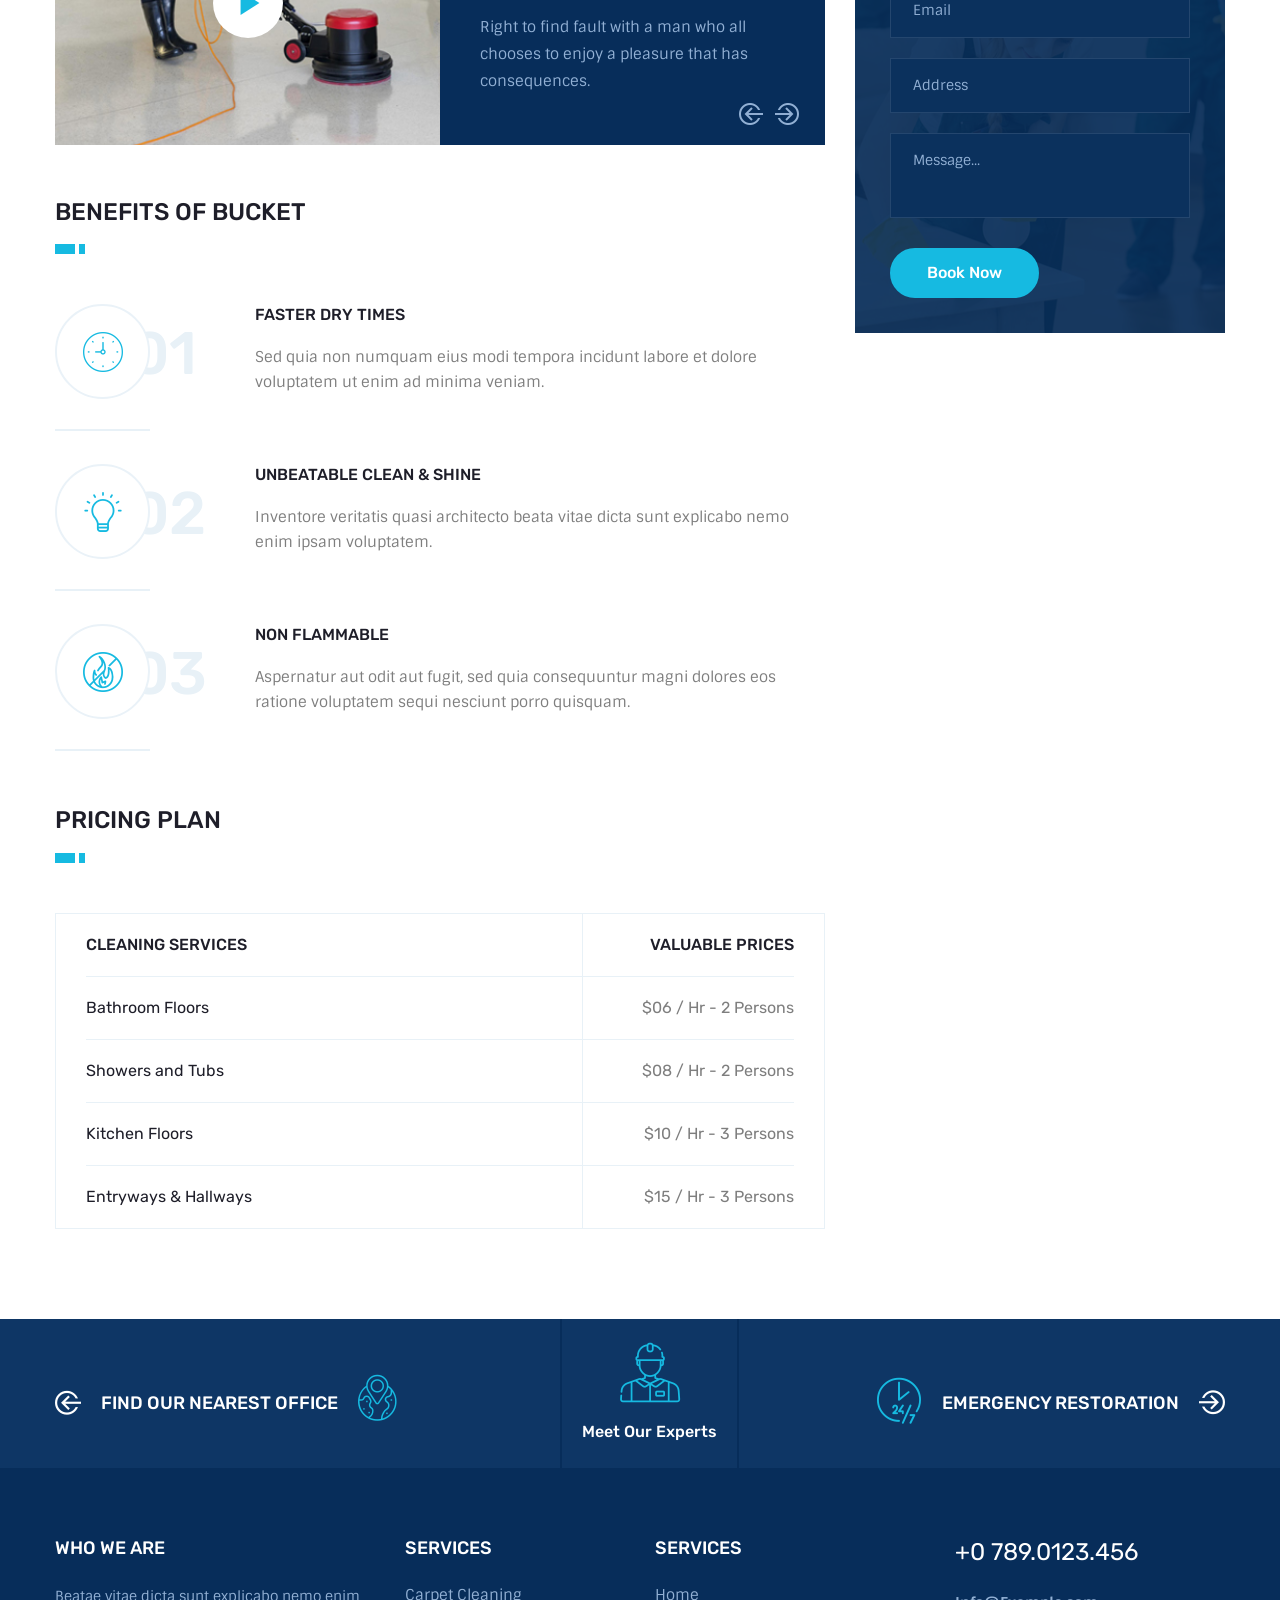
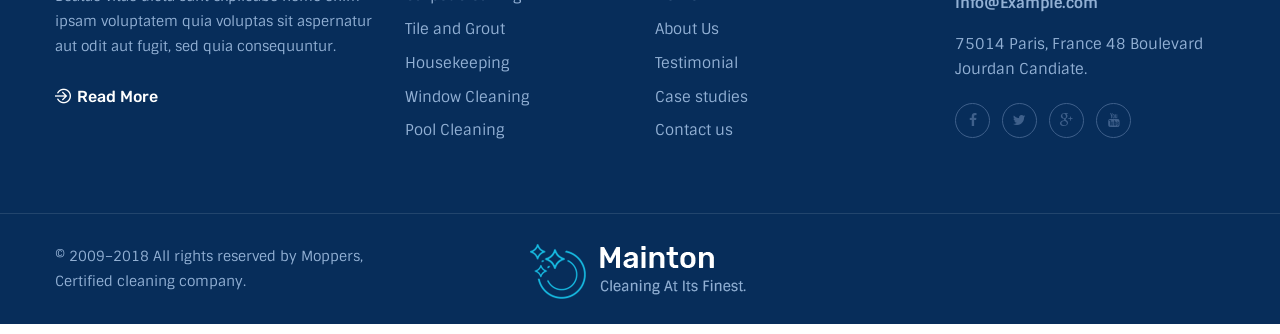
<file: tile-grout.html>
<!DOCTYPE html>
<html>

<!-- Mirrored from st.ourhtmldemo.com/new/Mainton/tile-grout.html by HTTrack Website Copier/3.x [XR&CO'2014], Wed, 25 Feb 2026 15:15:14 GMT -->
<head>
<meta charset="utf-8">
<title>Moppers HTML Template | Homepage</title>
<!-- Stylesheets -->
<link href="css/bootstrap.css" rel="stylesheet">
<link href="css/style.css" rel="stylesheet">
<link href="css/responsive.css" rel="stylesheet">
<!--<link href="css/color.css" rel="stylesheet">-->

<link rel="shortcut icon" href="images/favicon.png" type="image/x-icon">
<link rel="icon" href="images/favicon.png" type="image/x-icon">

<!-- Responsive -->
<meta http-equiv="X-UA-Compatible" content="IE=edge">
<meta name="viewport" content="width=device-width, initial-scale=1.0, maximum-scale=1.0, user-scalable=0">

<!--[if lt IE 9]><script src="https://cdnjs.cloudflare.com/ajax/libs/html5shiv/3.7.3/html5shiv.js"></script><![endif]-->
<!--[if lt IE 9]><script src="js/respond.js"></script><![endif]-->
</head>

<body>

<div class="page-wrapper">
 	
    <!-- Preloader -->
    <div class="preloader"></div>
 	
    <!-- Main Header-->
    <header class="main-header">
    
    	<!--Header Top-->
    	<div class="header-top">
            <div class="auto-container">
                <div class="clearfix">
                    <!--Top Left-->
                    <div class="top-left pull-left">
                    	
                        <ul class="social-nav">
                        	<li><a href="#"><span class="fa fa-facebook-f"></span></a></li>
                            <li><a href="#"><span class="fa fa-twitter"></span></a></li>
                            <li><a href="#"><span class="fa fa-google-plus"></span></a></li>
                            <li><a href="#"><span class="fa fa-youtube"></span></a></li>
                        </ul>
                    </div>
                    <!--Top Right-->
                    <div class="top-right pull-right">
                    	<a href="contact.html" class="mail-us"><span class="icon flaticon-interface-1"></span> Mail Us</a>
                    	<!--Search Box-->
                        <div class="search-box-outer">
                            <button class="search-box-btn dropdown" type="button" id="dropdownMenu1" data-toggle="dropdown" aria-haspopup="true" aria-expanded="false"><span class="fa fa-search"></span></button>
                            <ul class="dropdown-menu pull-right search-panel" aria-labelledby="dropdownMenu1">
                                <li class="panel-outer">
                                    <div class="form-container">
                                        <form method="post" action="https://st.ourhtmldemo.com/new/Mainton/blog.html">
                                            <div class="form-group">
                                                <input type="search" name="field-name" value="" placeholder="Search Here" required>
                                                <button type="submit" class="search-btn"><span class="fa fa-search"></span></button>
                                            </div>
                                        </form>
                                    </div>
                                </li>
                            </ul>
                        </div>
                        
                    </div>
                </div>
            </div>
        </div>
    
    	<!--Header-Upper-->
        <div class="header-upper">
        	<div class="auto-container">
            	<div class="clearfix">
                	
                	<div class="pull-left logo-box">
                    	<div class="logo"><a href="index.html"><img src="images/logo.png" alt="" title=""></a></div>
                    </div>
                    
                    <div class="pull-right upper-right clearfix">
                    	
                        <!--Info Box-->
                        <div class="upper-column info-box">
                        	<div class="icon-box"><span class="flaticon-clock"></span></div>
                            <ul>
                            	<li><span>Office Opened</span> <br>Mon-Sat Day: 9am to 7pm </li>
                            </ul>
                            
                        </div>
                        <div class="upper-column info-box">
                        	<div class="icon-box"><span class="flaticon-trip"></span></div>
                            <ul>
                            	<li><span>75014 Paris, France</span> <br> 48 Boulevard Jourdan Cand  </li>
                            </ul>
                            
                        </div>
                        
                        <!--Info Box-->
                        <div class="upper-column info-box">
                        	<div class="language dropdownn"><a class="dropdown-toggle" id="dropdownMenu2" data-toggle="dropdown" aria-haspopup="true" aria-expanded="true" href="#">France <span class="fa fa-angle-down"></span></a>
                                <ul class="dropdown-menu style-one" aria-labelledby="dropdownMenu2">
                                    <li><a href="#">England</a></li>
                                    <li><a href="#">Germany</a></li>
                                    <li><a href="#">London</a></li>
                                    <li><a href="#">Canada</a></li>
                                    <li><a href="#">Australia</a></li>
                                </ul>
                            </div>
                        </div>
                        
                    </div>
                    
                </div>
            </div>
        </div>
        <!--End Header Upper-->
        
        <!--Header Lower-->
        <div class="header-lower">
            
        	<div class="auto-container">
            	<div class="nav-outer clearfix">
                    <!-- Main Menu -->
                    <nav class="main-menu navbar-expand-md">
                        <div class="navbar-header">
                            <button class="navbar-toggler" type="button" data-toggle="collapse" data-target="#navbarSupportedContent" aria-controls="navbarSupportedContent" aria-expanded="false" aria-label="Toggle navigation">
                            <span class="icon-bar"></span>
                            <span class="icon-bar"></span>
                            <span class="icon-bar"></span>
                        </button>
                        </div>
                        
                        <div class="navbar-collapse collapse clearfix" id="navbarSupportedContent">
                            <ul class="navigation clearfix">
                                <li class="dropdown"><a href="#">Home</a>
                                    <ul>
                                        <li><a href="index.html">Home Page 01</a></li>
                                        <li><a href="index-2.html">Home Page 02</a></li>
                                        <li class="dropdown"><a href="#">Header Styles</a>
                                            <ul>
                                                <li><a href="index.html">Header Style 01</a></li>
                                                <li><a href="index-2.html">Header Style 02</a></li>
                                            </ul>
                                        </li>
                                    </ul>
                                </li>
                                <li class="dropdown"><a href="#">Pages</a>
                                    <ul>
                                        <li><a href="about.html">About Company</a></li>
                                        <li><a href="appointment.html">Make an Appointment</a></li>
                                        <li><a href="faq.html">FAQ’s</a></li>
                                        <li><a href="testimonial.html">Testimonials</a></li>
                                        <li><a href="not-found.html">404</a></li>
                                    </ul>
                                </li>
                                <li class="current dropdown"><a href="#">Services</a>
                                    <ul>
										<li><a href="services.html">Services</a></li>
                                        <li><a href="carpet-cleaning.html">Carpet Cleaning</a></li>
                                        <li><a href="tile-grout.html">Tile and Grout</a></li>
                                        <li><a href="window-cleaning.html">Window Cleaning</a></li>
                                        <li><a href="laundry-service.html">Laundry Service</a></li>
                                        <li><a href="house-keeping.html">House Keeping</a></li>
                                        <li><a href="vehicle-cleaning.html">Vehicle Cleaning</a></li>
                                    </ul>
                                </li>
                                <li class="dropdown"><a href="#">Case studies</a>
                                    <ul>
                                        <li><a href="case-1.html">Case Studies 01</a></li>
                                        <li><a href="case-2.html">Case Studies 02</a></li>
                                        <li><a href="case-3.html">Case Studies 03</a></li>
                                        <li><a href="case-single.html">Single Case Study</a></li>
                                    </ul>
                                </li>
                                <li class="dropdown"><a href="#">Blog</a>
                                    <ul>
                                        <li><a href="blog.html">Blog Default</a></li>
                                        <li><a href="blog-large.html">Blog Large Image</a></li>
                                        <li><a href="blog-single.html">Single Post</a></li>
                                    </ul>
                                </li>
                                <li><a href="contact.html">Contact us</a></li>
                            </ul>
                        </div>
                    </nav>
                    <!-- Main Menu End-->
                    <div class="outer-box clearfix">
                    	<div class="phone-number">
                        	<div class="icon-outer">
                        		<span class="icon fa fa-phone"></span>
                            </div>
                        	<span class="theme_color">Phone:</span> +0 789.0123.456
                        </div>
                        <div class="appointment-box">
                        	<a href="contact.html" class="theme-btn appointment-btn"><span class="icon flaticon-calendar-1"></span>Appointment</a>
                        </div>
                        
                    </div>
                </div>
            </div>
        </div>
        <!--End Header Lower-->
        
        <!--Sticky Header-->
        <div class="sticky-header">
        	<div class="auto-container clearfix">
            	<!--Logo-->
            	<div class="logo pull-left">
                	<a href="index.html" class="img-responsive"><img src="images/logo-small.png" alt="" title=""></a>
                </div>
                
                <!--Right Col-->
                <div class="right-col pull-right">
                	<!-- Main Menu -->
                    <nav class="main-menu navbar-expand-md">
                        <button class="navbar-toggler" type="button" data-toggle="collapse" data-target="#navbarSupportedContent1" aria-controls="navbarSupportedContent1" aria-expanded="false" aria-label="Toggle navigation">
                            <span class="icon-bar"></span>
                            <span class="icon-bar"></span>
                            <span class="icon-bar"></span>
                        </button>
                        
                        <div class="navbar-collapse collapse clearfix" id="navbarSupportedContent1">
                            <ul class="navigation clearfix">
                                <li class="dropdown"><a href="#">Home</a>
                                    <ul>
                                        <li><a href="index.html">Home Page 01</a></li>
                                        <li><a href="index-2.html">Home Page 02</a></li>
                                        <li class="dropdown"><a href="#">Header Styles</a>
                                            <ul>
                                                <li><a href="index.html">Header Style 01</a></li>
                                                <li><a href="index-2.html">Header Style 02</a></li>
                                            </ul>
                                        </li>
                                    </ul>
                                </li>
                                <li class="dropdown"><a href="#">Pages</a>
                                    <ul>
                                        <li><a href="about.html">About Company</a></li>
                                        <li><a href="appointment.html">Make an Appointment</a></li>
                                        <li><a href="faq.html">FAQ’s</a></li>
                                        <li><a href="testimonial.html">Testimonials</a></li>
                                        <li><a href="not-found.html">404</a></li>
                                    </ul>
                                </li>
                                <li class="current dropdown"><a href="#">Services</a>
                                    <ul>
										<li><a href="services.html">Services</a></li>
                                        <li><a href="carpet-cleaning.html">Carpet Cleaning</a></li>
                                        <li><a href="tile-grout.html">Tile and Grout</a></li>
                                        <li><a href="window-cleaning.html">Window Cleaning</a></li>
                                        <li><a href="laundry-service.html">Laundry Service</a></li>
                                        <li><a href="house-keeping.html">House Keeping</a></li>
                                        <li><a href="vehicle-cleaning.html">Vehicle Cleaning</a></li>
                                    </ul>
                                </li>
                                <li class="dropdown"><a href="#">Case studies</a>
                                    <ul>
                                        <li><a href="case-1.html">Case Studies 01</a></li>
                                        <li><a href="case-2.html">Case Studies 02</a></li>
                                        <li><a href="case-3.html">Case Studies 03</a></li>
                                        <li><a href="case-single.html">Single Case Study</a></li>
                                    </ul>
                                </li>
                                <li class="dropdown"><a href="#">Blog</a>
                                    <ul>
                                        <li><a href="blog.html">Blog Default</a></li>
                                        <li><a href="blog-large.html">Blog Large Image</a></li>
                                        <li><a href="blog-single.html">Single Post</a></li>
                                    </ul>
                                </li>
                                <li><a href="contact.html">Contact us</a></li>
                            </ul>
                        </div>
                    </nav><!-- Main Menu End-->
                </div>
                
            </div>
        </div>
        <!--End Sticky Header-->
    
    </header>
    <!--End Main Header -->
	
    <!--Page Title-->
    <section class="page-title" style="background-image:url(images/background/3.jpg)">
    	<div class="auto-container">
        	<h2>Tile & Grout</h2>
        </div>
    </section>
    <!--End Page Title-->
    
    <!--Sidebar Page Container-->
    <section class="sidebar-page-container">
    	<div class="auto-container">
        	<div class="row clearfix">
            	
                <!--Content Side-->
                <div class="content-side col-lg-8 col-md-12 col-sm-12">
                	<div class="services-single">
						<div class="inner-box">
                        	<h3>Expert Tile & Grout Cleaner</h3>
                            <div class="text">
                            	<p>Smoothing grout between tiles with a rubber grout float. Grout is a dense fluid which is used to fill gaps or used as reinforcement in existing structures. Grout cleaner, an acidic or basic solution that is applied on grout lines and removes unnecessary things.</p>
                                <div class="row clearfix">
                                	
                                    <!--Services Single Block-->
                                    <div class="services-single-block col-lg-6 col-md-6 col-xs-12">
                                        <div class="inner-box">
                                            <div class="image">
                                                <img src="images/resource/services-7.jpg" alt="" />
                                                <div class="overlay-box">
                                                    <div class="overlay-inner">
                                                        <div class="content">
                                                            <h3><a href="case-single.html">Grout Cleaning</a></h3>
                                                        </div>
                                                    </div>
                                                </div>
                                                <a href="#" class="case-studies">Case Studies</a>
                                            </div>
                                        </div>
                                    </div>
                                    
                                    <!--Services Single Block-->
                                    <div class="services-single-block col-lg-6 col-md-6 col-xs-12">
                                        <div class="inner-box">
                                            <div class="image">
                                                <img src="images/resource/services-8.jpg" alt="" />
                                                <div class="overlay-box">
                                                    <div class="overlay-inner">
                                                        <div class="content">
                                                            <h3><a href="case-single.html">Grout Cleaning</a></h3>
                                                        </div>
                                                    </div>
                                                </div>
                                                <a href="#" class="case-studies">Case Studies</a>
                                            </div>
                                        </div>
                                    </div>
                                    
                                </div>
                                <div class="bold-text">Sed quia consequuntur magni dolores eos qui ratione voluptatem sequi nesciunt porro est, qui ipsum quia amet, consectetur modi tempora:</div>
                            </div>
                            <ul class="list-style-two">
                                <li>To prevent injuries due to tripping or slipping</li>
                                <li>To remove grit and sand which scratch and wear down the surface.</li>
                                <li>To prevent wear to the surface & remove allergens</li>
                                <li>To maintain an optimum traction (e.g. for dance floors).</li>
                            </ul>
                            <!--Title Section-->
                            <div class="tiles-section">
                            	<div class="sec-title medium">
                                	<h2>Tiles We Clean</h2>
                                    <div class="separator"></div>
                                </div>
                                
                                <div class="single-item-carousel owl-carousel owl-theme">
                                
                                	<!--Tile Block-->
                                    <div class="tile-block">
                                    	<div class="tile-inner clearfix">
                                        	<!--Image Column-->
                                            <div class="image-column" style="background-image:url(images/resource/image-4.jpg)">
                                            	<div class="inner-column">
                                                    <a href="https://www.youtube.com/watch?v=kxPCFljwJws" class="lightbox-image play-btn"><span class="flaticon-play-arrow"></span></a>
                                                </div>
                                            </div>
                                            <!--Content Column-->
                                            <div class="content-column">
                                            	<div class="inner-column">
                                                	<h3 class="tile-title">Types of Tiles We Clean:</h3>
                                                    <h2 class="tile-name"><a href="#">Ceramic</a></h2>
                                                    <div class="tile-text">Right to find fault with a man who all chooses to enjoy a pleasure that has consequences.</div>
                                                </div>
                                            </div>
                                        </div>
                                    </div>
                                    
                                    <!--Tile Block-->
                                    <div class="tile-block">
                                    	<div class="tile-inner clearfix">
                                        	<!--Image Column-->
                                            <div class="image-column" style="background-image:url(images/resource/image-4.jpg)">
                                            	<div class="inner-column">
                                                    <a href="https://www.youtube.com/watch?v=kxPCFljwJws" class="lightbox-image play-btn"><span class="flaticon-play-arrow"></span></a>
                                                </div>
                                            </div>
                                            <!--Content Column-->
                                            <div class="content-column">
                                            	<div class="inner-column">
                                                	<h3 class="tile-title">Types of Tiles We Clean:</h3>
                                                    <h2 class="tile-name"><a href="#">Ceramic</a></h2>
                                                    <div class="tile-text">Right to find fault with a man who all chooses to enjoy a pleasure that has consequences.</div>
                                                </div>
                                            </div>
                                        </div>
                                    </div>
                                    
                                    <!--Tile Block-->
                                    <div class="tile-block">
                                    	<div class="tile-inner clearfix">
                                        	<!--Image Column-->
                                            <div class="image-column" style="background-image:url(images/resource/image-4.jpg)">
                                            	<div class="inner-column">
                                                    <a href="https://www.youtube.com/watch?v=kxPCFljwJws" class="lightbox-image play-btn"><span class="flaticon-play-arrow"></span></a>
                                                </div>
                                            </div>
                                            <!--Content Column-->
                                            <div class="content-column">
                                            	<div class="inner-column">
                                                	<h3 class="tile-title">Types of Tiles We Clean:</h3>
                                                    <h2 class="tile-name"><a href="#">Ceramic</a></h2>
                                                    <div class="tile-text">Right to find fault with a man who all chooses to enjoy a pleasure that has consequences.</div>
                                                </div>
                                            </div>
                                        </div>
                                    </div>
                                    
                                </div>
                                
                            </div>
                            <!--End Title Section-->
                            
                            <!--Buckets Section-->
                            <div class="buckets-section">
                            	<div class="sec-title medium">
                                	<h2>Benefits Of Bucket</h2>
                                    <div class="separator"></div>
                                </div>
                                <div class="blocks-outer">
                                	
                                    <!--Bucket Block-->
                                    <div class="buckets-block">
                                        <div class="inner-box">
                                            <div class="icon-outer">
                                                <div class="block-number">01</div>
                                                <div class="icon-box">
                                                    <span class="icon flaticon-clock"></span>
                                                </div>
                                            </div>
                                            <h3><a href="carpet-cleaning.html">Faster Dry Times</a></h3>
                                            <div class="text">Sed quia non numquam eius modi tempora incidunt labore et dolore voluptatem ut enim ad minima veniam.</div>
                                        </div>
                                    </div>
                                    
                                    <!--Bucket Block-->
                                    <div class="buckets-block">
                                        <div class="inner-box">
                                            <div class="icon-outer">
                                                <div class="block-number">02</div>
                                                <div class="icon-box">
                                                    <span class="icon flaticon-light-bulb-on"></span>
                                                </div>
                                            </div>
                                            <h3><a href="carpet-cleaning.html">Unbeatable clean & shine</a></h3>
                                            <div class="text">Inventore veritatis quasi architecto beata vitae dicta sunt explicabo nemo enim ipsam voluptatem.</div>
                                        </div>
                                    </div>
                                    
                                    <!--Bucket Block-->
                                    <div class="buckets-block">
                                        <div class="inner-box">
                                            <div class="icon-outer">
                                                <div class="block-number">03</div>
                                                <div class="icon-box">
                                                    <span class="icon flaticon-inflamable"></span>
                                                </div>
                                            </div>
                                            <h3><a href="carpet-cleaning.html">Non Flammable</a></h3>
                                            <div class="text">Aspernatur aut odit aut fugit, sed quia consequuntur magni dolores eos ratione voluptatem sequi nesciunt porro quisquam.</div>
                                        </div>
                                    </div>
                                    
                                </div>
                            </div>
                            <!--End Buckets Section-->
                            
                            <!--Services Pricing Section-->
                            <div class="services-pricing-section">
                            	<div class="sec-title medium">
                                	<h2>Pricing Plan</h2>
                                    <div class="separator"></div>
                                </div>
                                <ul class="service-price-list">
                                	<li class="clearfix">Cleaning Services<span>Valuable Prices</span></li>
                                    <li class="clearfix">Bathroom Floors<span>$06 / Hr - 2 Persons</span></li>
                                    <li class="clearfix">Showers and Tubs<span>$08 / Hr  - 2 Persons</span></li>
                                    <li class="clearfix">Kitchen Floors<span>$10 / Hr - 3 Persons</span></li>
                                    <li class="clearfix">Entryways & Hallways<span>$15 / Hr - 3 Persons</span></li>
                                </ul>
                            </div>
                            
                        </div>
					</div>
                </div>
                
                <!--Sidebar Side-->
                <div class="sidebar-side col-lg-4 col-md-12 col-sm-12">
                	<aside class="sidebar">
						
                        <!-- Services Widget -->
                        <div class="sidebar-widget services-widget">
                        	<div class="widget-content">
                                <div class="sidebar-title">
                                    <h2>Product Search</h2>
                                    <div class="separator"></div>
                                </div>
                                <ul>
                                	<li><a href="#">Carpet Cleaning</a></li>
                                    <li><a href="#">Tile and Grout</a></li>
                                    <li><a href="#">Window  Cleaning</a></li>
                                    <li><a href="#">Laundry Service</a></li>
                                    <li><a href="#">House Keeping</a></li>
                                    <li><a href="#">Vehicle Cleaning</a></li>
                                </ul>
                            </div>
						</div>
                        
                        <!-- Broucher Widget -->
                        <div class="sidebar-widget broucher-widget">
                        	<div class="widget-content">
                                <div class="sidebar-title">
                                    <h2>Our Brochures</h2>
                                    <div class="separator"></div>
                                </div>
                                <ul class="branch-lists">
                                	<li><span class="icon flaticon-word-file"></span><a href="#">Last Year Growth <span class="mb">1.25 MB</span></a></li>
                                    <li><span class="icon flaticon-pdf"></span><a href="#">Company Profile <span class="mb">2.30 MB</span></a></li>
                                </ul>
                            </div>
						</div>
                        
                        <!-- Booking Widget -->
                        <div class="sidebar-widget booking-widget">
                        	<div class="widget-content" style="background-image:url(images/resource/image-3.jpg)">
                                <div class="sidebar-title">
                                    <h2>Book a Cleaner</h2>
                                    <div class="separator"></div>
                                </div>
                                
                                <!--Booking Form-->
                                <div class="booking-form">
                                    <form method="post" action="https://st.ourhtmldemo.com/new/Mainton/carpet-cleaning.html">
                                        <div class="form-group">
                                            <input type="text" name="firstname" value="" placeholder="Name" required>
                                        </div>
                                        
                                        <div class="form-group">
                                            <input type="email" name="email" value="" placeholder="Email" required>
                                        </div>
                                        
                                        <div class="form-group">
                                            <input type="text" name="address" value="" placeholder="Address" required>
                                        </div>
                                        
                                        <div class="form-group">
                                            <textarea name="message" placeholder="Message..."></textarea>
                                        </div>
                                        
                                        <div class="form-group">
                                            <button type="submit" class="theme-btn book-btn">Book Now</button>
                                        </div>                               
                                    </form>
                                </div>
                                <!--End Booking Form-->
                                
                            </div>
                        </div>
                        
                    </aside>
                </div>
                
            </div>
        </div>
    </section>
    <!--End Faq Page Section-->
    
    <!--Main Footer-->
    <footer class="main-footer">
		<div class="footer-upper-box">
        	<div class="auto-container">
            	<div class="clearfix">
                	
                    <!--Expert Box-->
                    <div class="expert-box">
                    	<div class="inner-box">
                        	<div class="icon-box">
                            	<a href="about.html"><span class="icon flaticon-laborers"></span></a>
                            </div>
                            <h3><a href="about.html">Meet Our Experts</a></h3>
                        </div>
                    </div>
                    
                    <div class="left-column pull-left">
                    	<div class="content">
                        	<a href="contact.html"><span class="arrow-box flaticon-next-5"></span></a><h3><a href="contact.html">Find Our Nearest Office</a></h3><a href="contact.html"><span class="icon-box flaticon-trip"></span></a>
                        </div>
                    </div>
                    <div class="right-column pull-right">
                    	<div class="content">
                        	<a href="appointment.html"><span class="icon-box flaticon-24-hours"></span></a><h3><a href="appointment.html">Emergency Restoration</a></h3><a href="appointment.html"><span class="arrow-box flaticon-next-5"></span></a>
                        </div>
                    </div>
                    
                </div>
            </div>
        </div>
        <!--Widgets Section-->
        <div class="widgets-section">
        	<div class="auto-container">
                <div class="row clearfix">
                    
                    <!--big column-->
                    <div class="big-column col-lg-6 col-md-12 col-sm-12">
                        <div class="row clearfix">
                        
                            <!--Footer Column-->
                            <div class="footer-column col-md-7 col-sm-6">
                                <div class="footer-widget we-are-widget">
                                	<h2>Who we are</h2>
                                    <div class="text">Beatae vitae dicta sunt explicabo nemo enim ipsam voluptatem quia voluptas sit aspernatur aut odit aut fugit, sed quia consequuntur.</div>
                                    <a href="#" class="read-more">read more</a>
                                </div>
                            </div>
                            
                            <!--Footer Column-->
                            <div class="footer-column col-md-5 col-sm-6">
                                <div class="footer-widget links-widget">
                                	<h2>Services</h2>
                                    <ul class="footer-links">
                                    	<li><a href="#">Carpet Cleaning</a></li>
                                        <li><a href="#">Tile and Grout</a></li>
                                        <li><a href="#">Housekeeping</a></li>
                                        <li><a href="#">Window Cleaning</a></li>
                                        <li><a href="#">Pool Cleaning</a></li>
                                    </ul>
                                </div>
                            </div>
                            
                        </div>
                    </div>
                    
                    <!--big column-->
                    <div class="big-column col-lg-6 col-md-12 col-sm-12">
                        <div class="row clearfix">
                        	
                            <!--Footer Column-->
                            <div class="footer-column col-md-6 col-sm-6">
                                <div class="footer-widget links-widget">
                                	<h2>Services</h2>
                                    <ul class="footer-links">
                                    	<li><a href="#">Home</a></li>
                                        <li><a href="#">About Us</a></li>
                                        <li><a href="#">Testimonial</a></li>
                                        <li><a href="#">Case studies</a></li>
                                        <li><a href="#">Contact us</a></li>
                                    </ul>
                                </div>
                            </div>
							
							<!--Footer Column-->
                            <div class="footer-column col-md-6 col-sm-6">
                                <div class="footer-widget links-widget">
                                	<h2 class="alternate">+0 789.0123.456</h2>
									<ul class="contact-list">
										<li>Info@Example.com</li>
										<li>75014 Paris, France 48 Boulevard Jourdan Candiate.</li>
									</ul>
									<ul class="social-icon-one">
										<li><a href="#"><span class="fa fa-facebook-f"></span></a></li>
										<li><a href="#"><span class="fa fa-twitter"></span></a></li>
										<li><a href="#"><span class="fa fa-google-plus"></span></a></li>
										<li><a href="#"><span class="fa fa-youtube"></span></a></li>
									</ul>
								</div>
                            </div>
							
                        </div>
                    </div>
                    
                </div>
            </div>
        </div>
		
		<!--Footer Bottom-->
		<div class="footer-bottom">
        	
			<div class="auto-container">
				<div class="clearfix">
					
					<div class="logo-box">
						<a href="index.html"><img src="images/footer-logo.png" alt="" /></a>
					</div>
					
					<div class="pull-left">
						<div class="copyright"> &copy; 2009–2018 All rights reserved by Moppers, <br> Certified cleaning company.</div>
					</div>
					<div class="pull-right">
						<!--Scroll to top-->
			<div class="scroll-to-top scroll-to-target" data-target="html"><span class="flaticon-next-5"></span></div>
					</div>
					
				</div>
			</div>
		</div>
	</footer>
    
</div>
<!--End pagewrapper-->

<script src="js/jquery.js"></script>
<script src="js/popper.min.js"></script>
<script src="js/bootstrap.min.js"></script>
<script src="js/jquery.mCustomScrollbar.concat.min.js"></script>
<script src="js/jquery.fancybox.js"></script>
<script src="js/appear.js"></script>
<script src="js/owl.js"></script>
<script src="js/wow.js"></script>
<script src="js/jquery-ui.js"></script>
<script src="js/script.js"></script>

</body>

<!-- Mirrored from st.ourhtmldemo.com/new/Mainton/tile-grout.html by HTTrack Website Copier/3.x [XR&CO'2014], Wed, 25 Feb 2026 15:15:14 GMT -->
</html>
</file>
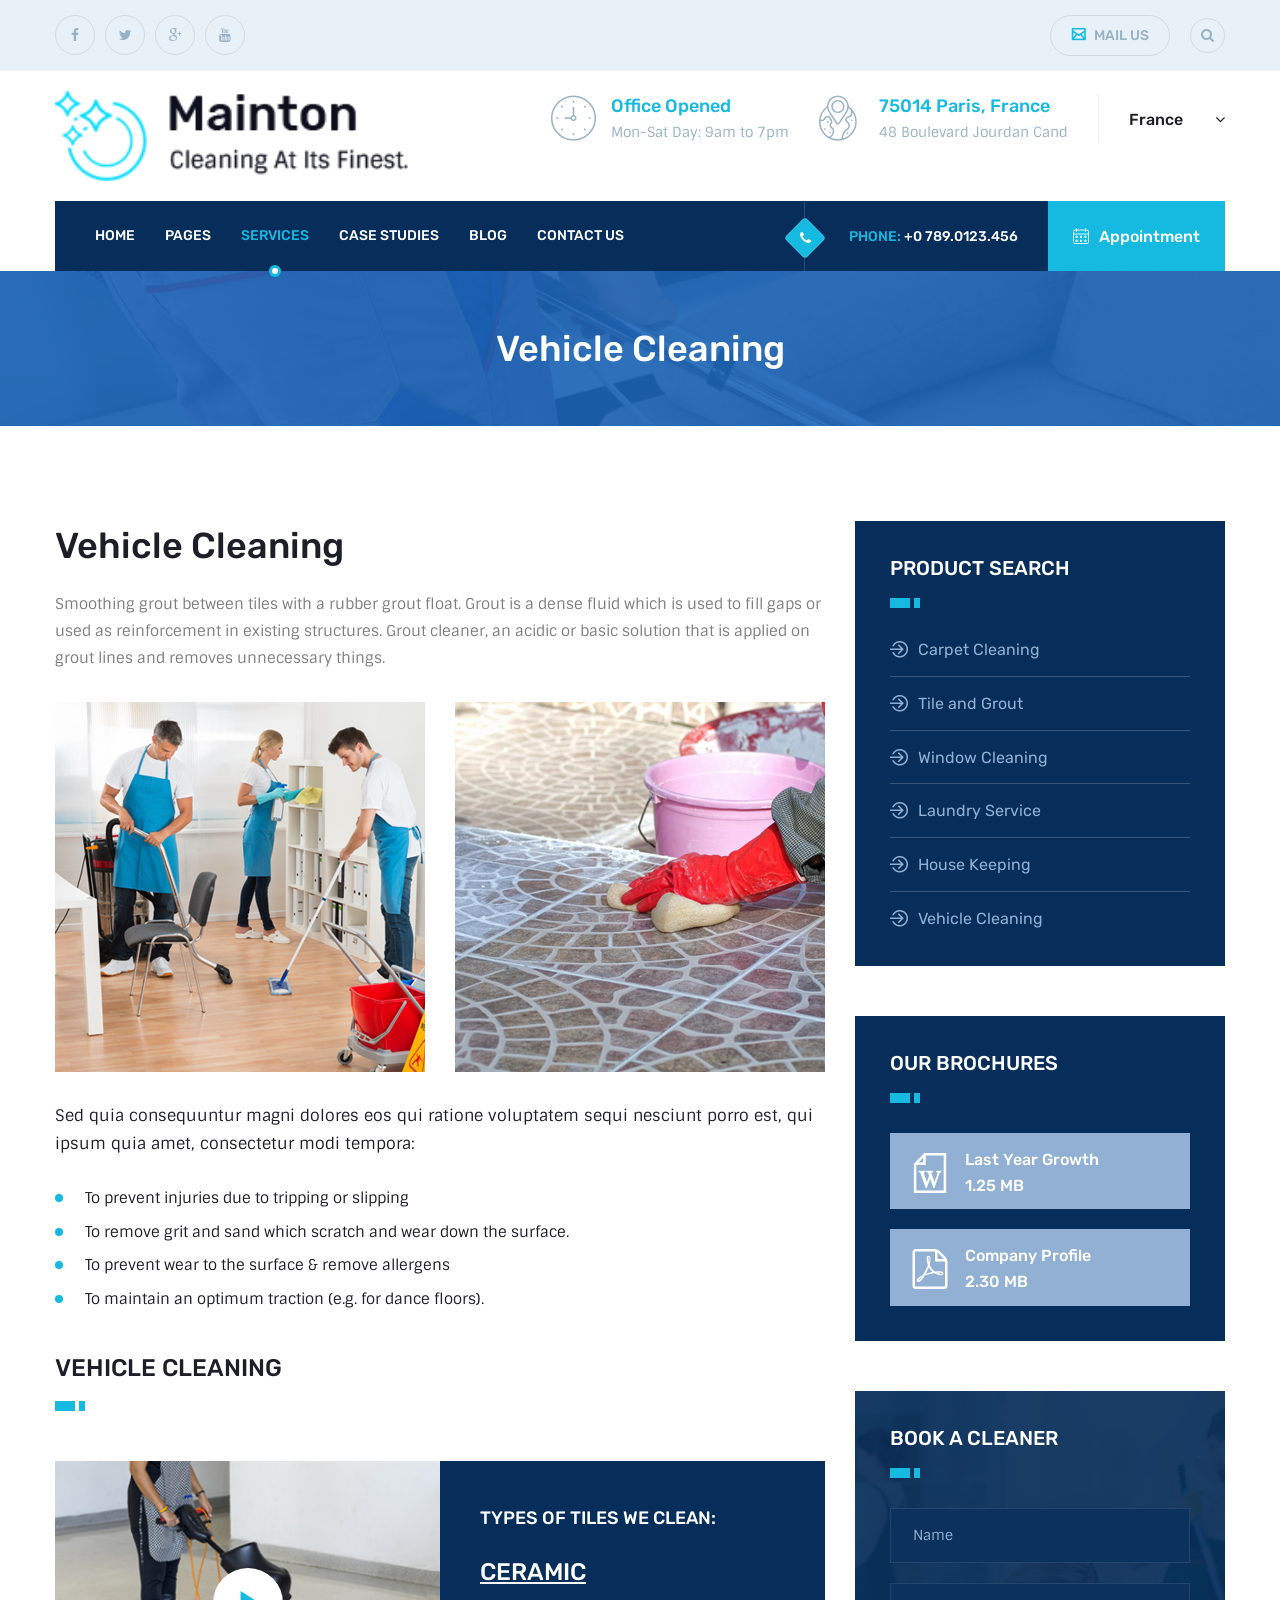
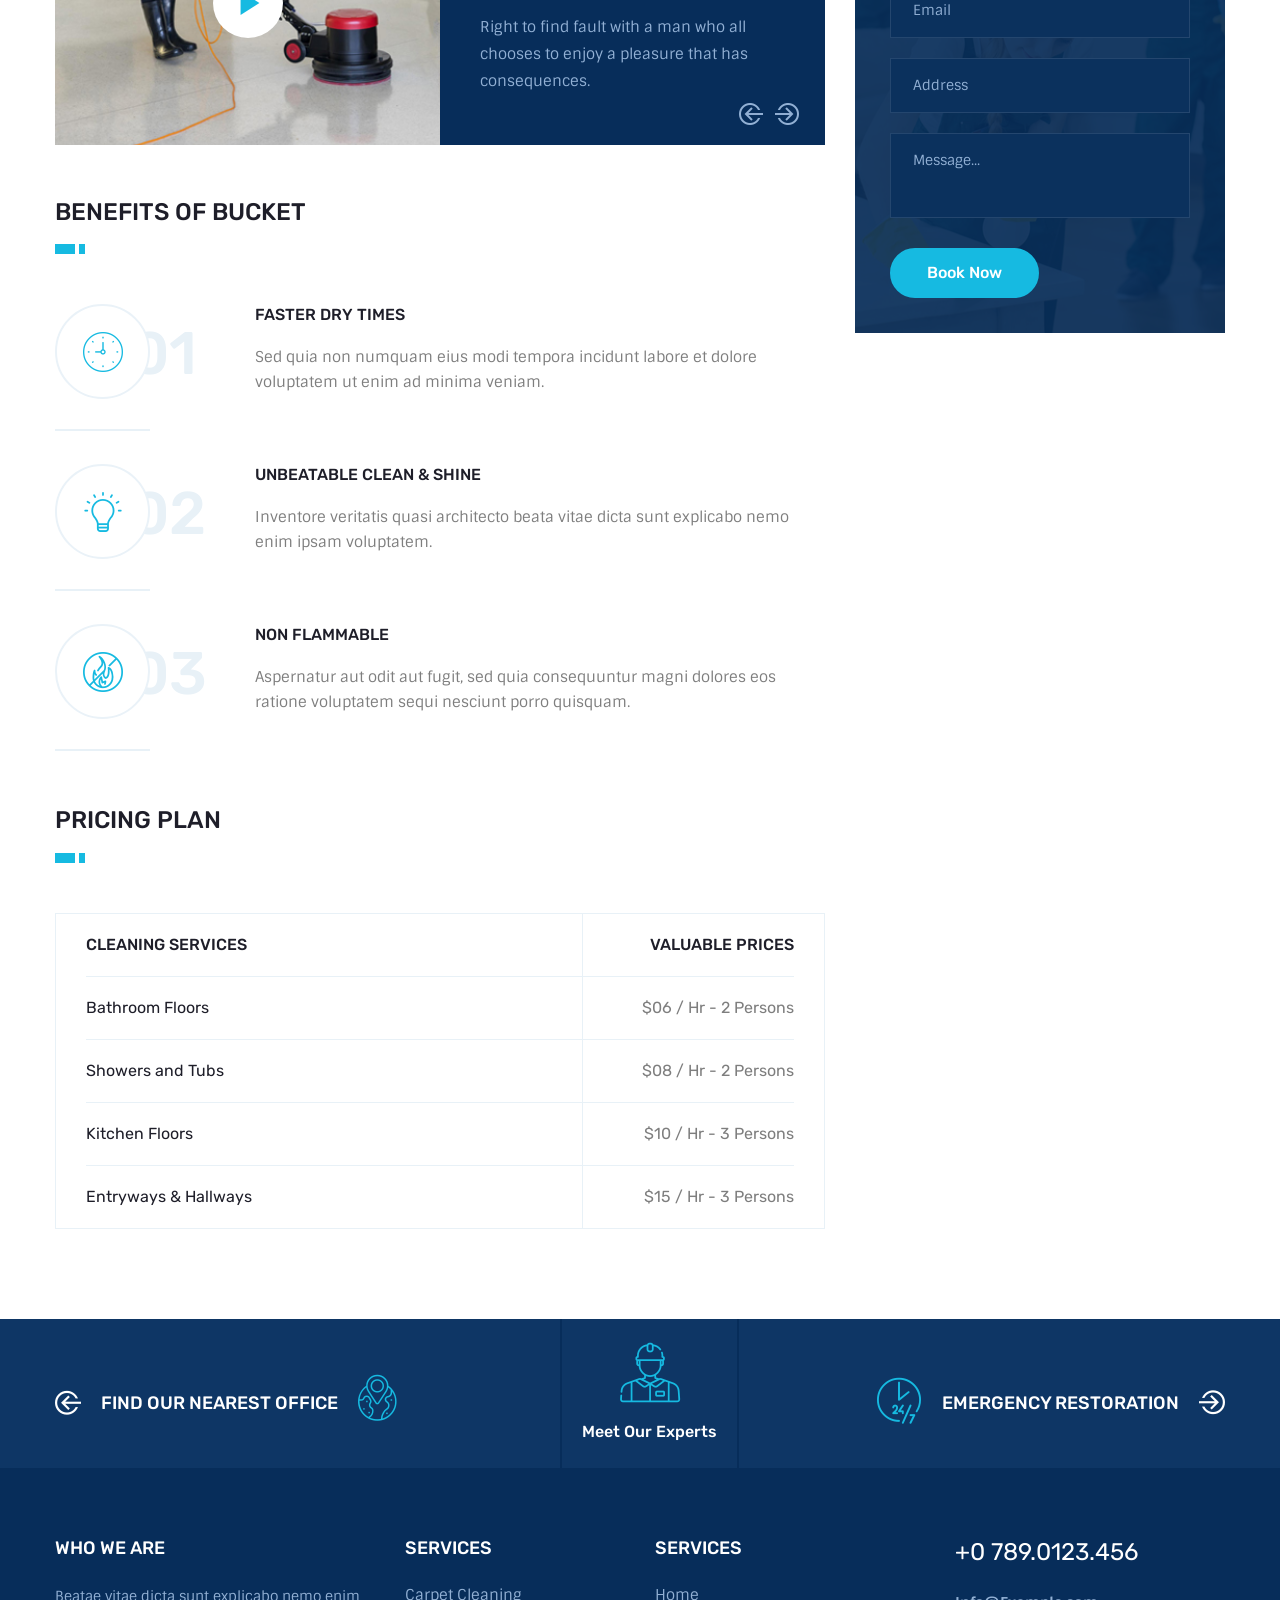
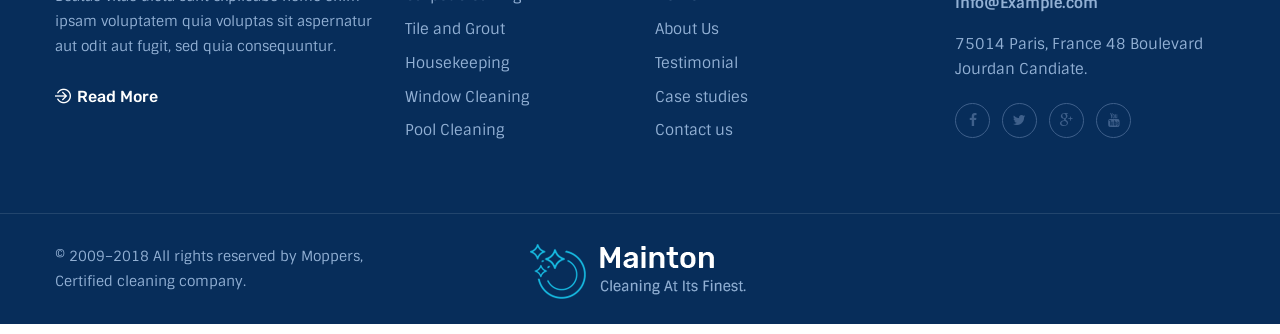
<file: vehicle-cleaning.html>
<!DOCTYPE html>
<html>

<!-- Mirrored from st.ourhtmldemo.com/new/Mainton/vehicle-cleaning.html by HTTrack Website Copier/3.x [XR&CO'2014], Wed, 25 Feb 2026 15:15:14 GMT -->
<head>
<meta charset="utf-8">
<title>Moppers HTML Template | Homepage</title>
<!-- Stylesheets -->
<link href="css/bootstrap.css" rel="stylesheet">
<link href="css/style.css" rel="stylesheet">
<link href="css/responsive.css" rel="stylesheet">
<!--<link href="css/color.css" rel="stylesheet">-->

<link rel="shortcut icon" href="images/favicon.png" type="image/x-icon">
<link rel="icon" href="images/favicon.png" type="image/x-icon">

<!-- Responsive -->
<meta http-equiv="X-UA-Compatible" content="IE=edge">
<meta name="viewport" content="width=device-width, initial-scale=1.0, maximum-scale=1.0, user-scalable=0">

<!--[if lt IE 9]><script src="https://cdnjs.cloudflare.com/ajax/libs/html5shiv/3.7.3/html5shiv.js"></script><![endif]-->
<!--[if lt IE 9]><script src="js/respond.js"></script><![endif]-->
</head>

<body>

<div class="page-wrapper">
 	
    <!-- Preloader -->
    <div class="preloader"></div>
 	
    <!-- Main Header-->
    <header class="main-header">
    
    	<!--Header Top-->
    	<div class="header-top">
            <div class="auto-container">
                <div class="clearfix">
                    <!--Top Left-->
                    <div class="top-left pull-left">
                    	
                        <ul class="social-nav">
                        	<li><a href="#"><span class="fa fa-facebook-f"></span></a></li>
                            <li><a href="#"><span class="fa fa-twitter"></span></a></li>
                            <li><a href="#"><span class="fa fa-google-plus"></span></a></li>
                            <li><a href="#"><span class="fa fa-youtube"></span></a></li>
                        </ul>
                    </div>
                    <!--Top Right-->
                    <div class="top-right pull-right">
                    	<a href="contact.html" class="mail-us"><span class="icon flaticon-interface-1"></span> Mail Us</a>
                    	<!--Search Box-->
                        <div class="search-box-outer">
                            <button class="search-box-btn dropdown" type="button" id="dropdownMenu1" data-toggle="dropdown" aria-haspopup="true" aria-expanded="false"><span class="fa fa-search"></span></button>
                            <ul class="dropdown-menu pull-right search-panel" aria-labelledby="dropdownMenu1">
                                <li class="panel-outer">
                                    <div class="form-container">
                                        <form method="post" action="https://st.ourhtmldemo.com/new/Mainton/blog.html">
                                            <div class="form-group">
                                                <input type="search" name="field-name" value="" placeholder="Search Here" required>
                                                <button type="submit" class="search-btn"><span class="fa fa-search"></span></button>
                                            </div>
                                        </form>
                                    </div>
                                </li>
                            </ul>
                        </div>
                        
                    </div>
                </div>
            </div>
        </div>
    
    	<!--Header-Upper-->
        <div class="header-upper">
        	<div class="auto-container">
            	<div class="clearfix">
                	
                	<div class="pull-left logo-box">
                    	<div class="logo"><a href="index.html"><img src="images/logo.png" alt="" title=""></a></div>
                    </div>
                    
                    <div class="pull-right upper-right clearfix">
                    	
                        <!--Info Box-->
                        <div class="upper-column info-box">
                        	<div class="icon-box"><span class="flaticon-clock"></span></div>
                            <ul>
                            	<li><span>Office Opened</span> <br>Mon-Sat Day: 9am to 7pm </li>
                            </ul>
                            
                        </div>
                        <div class="upper-column info-box">
                        	<div class="icon-box"><span class="flaticon-trip"></span></div>
                            <ul>
                            	<li><span>75014 Paris, France</span> <br> 48 Boulevard Jourdan Cand  </li>
                            </ul>
                            
                        </div>
                        
                        <!--Info Box-->
                        <div class="upper-column info-box">
                        	<div class="language dropdownn"><a class="dropdown-toggle" id="dropdownMenu2" data-toggle="dropdown" aria-haspopup="true" aria-expanded="true" href="#">France <span class="fa fa-angle-down"></span></a>
                                <ul class="dropdown-menu style-one" aria-labelledby="dropdownMenu2">
                                    <li><a href="#">England</a></li>
                                    <li><a href="#">Germany</a></li>
                                    <li><a href="#">London</a></li>
                                    <li><a href="#">Canada</a></li>
                                    <li><a href="#">Australia</a></li>
                                </ul>
                            </div>
                        </div>
                        
                    </div>
                    
                </div>
            </div>
        </div>
        <!--End Header Upper-->
        
        <!--Header Lower-->
        <div class="header-lower">
            
        	<div class="auto-container">
            	<div class="nav-outer clearfix">
                    <!-- Main Menu -->
                    <nav class="main-menu navbar-expand-md">
                        <div class="navbar-header">
                            <button class="navbar-toggler" type="button" data-toggle="collapse" data-target="#navbarSupportedContent" aria-controls="navbarSupportedContent" aria-expanded="false" aria-label="Toggle navigation">
                            <span class="icon-bar"></span>
                            <span class="icon-bar"></span>
                            <span class="icon-bar"></span>
                        </button>
                        </div>
                        
                        <div class="navbar-collapse collapse clearfix" id="navbarSupportedContent">
                            <ul class="navigation clearfix">
                                <li class="dropdown"><a href="#">Home</a>
                                    <ul>
                                        <li><a href="index.html">Home Page 01</a></li>
                                        <li><a href="index-2.html">Home Page 02</a></li>
                                        <li class="dropdown"><a href="#">Header Styles</a>
                                            <ul>
                                                <li><a href="index.html">Header Style 01</a></li>
                                                <li><a href="index-2.html">Header Style 02</a></li>
                                            </ul>
                                        </li>
                                    </ul>
                                </li>
                                <li class="dropdown"><a href="#">Pages</a>
                                    <ul>
                                        <li><a href="about.html">About Company</a></li>
                                        <li><a href="appointment.html">Make an Appointment</a></li>
                                        <li><a href="faq.html">FAQ’s</a></li>
                                        <li><a href="testimonial.html">Testimonials</a></li>
                                        <li><a href="not-found.html">404</a></li>
                                    </ul>
                                </li>
                                <li class="current dropdown"><a href="#">Services</a>
                                    <ul>
										<li><a href="services.html">Services</a></li>
                                        <li><a href="carpet-cleaning.html">Carpet Cleaning</a></li>
                                        <li><a href="tile-grout.html">Tile and Grout</a></li>
                                        <li><a href="window-cleaning.html">Window Cleaning</a></li>
                                        <li><a href="laundry-service.html">Laundry Service</a></li>
                                        <li><a href="house-keeping.html">House Keeping</a></li>
                                        <li><a href="vehicle-cleaning.html">Vehicle Cleaning</a></li>
                                    </ul>
                                </li>
                                <li class="dropdown"><a href="#">Case studies</a>
                                    <ul>
                                        <li><a href="case-1.html">Case Studies 01</a></li>
                                        <li><a href="case-2.html">Case Studies 02</a></li>
                                        <li><a href="case-3.html">Case Studies 03</a></li>
                                        <li><a href="case-single.html">Single Case Study</a></li>
                                    </ul>
                                </li>
                                <li class="dropdown"><a href="#">Blog</a>
                                    <ul>
                                        <li><a href="blog.html">Blog Default</a></li>
                                        <li><a href="blog-large.html">Blog Large Image</a></li>
                                        <li><a href="blog-single.html">Single Post</a></li>
                                    </ul>
                                </li>
                                <li><a href="contact.html">Contact us</a></li>
                            </ul>
                        </div>
                    </nav>
                    <!-- Main Menu End-->
                    <div class="outer-box clearfix">
                    	<div class="phone-number">
                        	<div class="icon-outer">
                        		<span class="icon fa fa-phone"></span>
                            </div>
                        	<span class="theme_color">Phone:</span> +0 789.0123.456
                        </div>
                        <div class="appointment-box">
                        	<a href="contact.html" class="theme-btn appointment-btn"><span class="icon flaticon-calendar-1"></span>Appointment</a>
                        </div>
                        
                    </div>
                </div>
            </div>
        </div>
        <!--End Header Lower-->
        
        <!--Sticky Header-->
        <div class="sticky-header">
        	<div class="auto-container clearfix">
            	<!--Logo-->
            	<div class="logo pull-left">
                	<a href="index.html" class="img-responsive"><img src="images/logo-small.png" alt="" title=""></a>
                </div>
                
                <!--Right Col-->
                <div class="right-col pull-right">
                	<!-- Main Menu -->
                    <nav class="main-menu navbar-expand-md">
                        <button class="navbar-toggler" type="button" data-toggle="collapse" data-target="#navbarSupportedContent1" aria-controls="navbarSupportedContent1" aria-expanded="false" aria-label="Toggle navigation">
                            <span class="icon-bar"></span>
                            <span class="icon-bar"></span>
                            <span class="icon-bar"></span>
                        </button>
                        
                        <div class="navbar-collapse collapse clearfix" id="navbarSupportedContent1">
                            <ul class="navigation clearfix">
                                <li class="dropdown"><a href="#">Home</a>
                                    <ul>
                                        <li><a href="index.html">Home Page 01</a></li>
                                        <li><a href="index-2.html">Home Page 02</a></li>
                                        <li class="dropdown"><a href="#">Header Styles</a>
                                            <ul>
                                                <li><a href="index.html">Header Style 01</a></li>
                                                <li><a href="index-2.html">Header Style 02</a></li>
                                            </ul>
                                        </li>
                                    </ul>
                                </li>
                                <li class="dropdown"><a href="#">Pages</a>
                                    <ul>
                                        <li><a href="about.html">About Company</a></li>
                                        <li><a href="appointment.html">Make an Appointment</a></li>
                                        <li><a href="faq.html">FAQ’s</a></li>
                                        <li><a href="testimonial.html">Testimonials</a></li>
                                        <li><a href="not-found.html">404</a></li>
                                    </ul>
                                </li>
                                <li class="current dropdown"><a href="#">Services</a>
                                    <ul>
										<li><a href="services.html">Services</a></li>
                                        <li><a href="carpet-cleaning.html">Carpet Cleaning</a></li>
                                        <li><a href="tile-grout.html">Tile and Grout</a></li>
                                        <li><a href="window-cleaning.html">Window Cleaning</a></li>
                                        <li><a href="laundry-service.html">Laundry Service</a></li>
                                        <li><a href="house-keeping.html">House Keeping</a></li>
                                        <li><a href="vehicle-cleaning.html">Vehicle Cleaning</a></li>
                                    </ul>
                                </li>
                                <li class="dropdown"><a href="#">Case studies</a>
                                    <ul>
                                        <li><a href="case-1.html">Case Studies 01</a></li>
                                        <li><a href="case-2.html">Case Studies 02</a></li>
                                        <li><a href="case-3.html">Case Studies 03</a></li>
                                        <li><a href="case-single.html">Single Case Study</a></li>
                                    </ul>
                                </li>
                                <li class="dropdown"><a href="#">Blog</a>
                                    <ul>
                                        <li><a href="blog.html">Blog Default</a></li>
                                        <li><a href="blog-large.html">Blog Large Image</a></li>
                                        <li><a href="blog-single.html">Single Post</a></li>
                                    </ul>
                                </li>
                                <li><a href="contact.html">Contact us</a></li>
                            </ul>
                        </div>
                    </nav><!-- Main Menu End-->
                </div>
                
            </div>
        </div>
        <!--End Sticky Header-->
    
    </header>
    <!--End Main Header -->
	
    <!--Page Title-->
    <section class="page-title" style="background-image:url(images/background/3.jpg)">
    	<div class="auto-container">
        	<h2>Vehicle Cleaning</h2>
        </div>
    </section>
    <!--End Page Title-->
    
    <!--Sidebar Page Container-->
    <section class="sidebar-page-container">
    	<div class="auto-container">
        	<div class="row clearfix">
            	
                <!--Content Side-->
                <div class="content-side col-lg-8 col-md-12 col-sm-12">
                	<div class="services-single">
						<div class="inner-box">
                        	<h3>Vehicle Cleaning</h3>
                            <div class="text">
                            	<p>Smoothing grout between tiles with a rubber grout float. Grout is a dense fluid which is used to fill gaps or used as reinforcement in existing structures. Grout cleaner, an acidic or basic solution that is applied on grout lines and removes unnecessary things.</p>
                                <div class="row clearfix">
                                	
                                    <!--Services Single Block-->
                                    <div class="services-single-block col-lg-6 col-md-6 col-xs-12">
                                        <div class="inner-box">
                                            <div class="image">
                                                <img src="images/resource/services-7.jpg" alt="" />
                                                <div class="overlay-box">
                                                    <div class="overlay-inner">
                                                        <div class="content">
                                                            <h3><a href="case-single.html">Grout Cleaning</a></h3>
                                                        </div>
                                                    </div>
                                                </div>
                                                <a href="#" class="case-studies">Case Studies</a>
                                            </div>
                                        </div>
                                    </div>
                                    
                                    <!--Services Single Block-->
                                    <div class="services-single-block col-lg-6 col-md-6 col-xs-12">
                                        <div class="inner-box">
                                            <div class="image">
                                                <img src="images/resource/services-8.jpg" alt="" />
                                                <div class="overlay-box">
                                                    <div class="overlay-inner">
                                                        <div class="content">
                                                            <h3><a href="case-single.html">Grout Cleaning</a></h3>
                                                        </div>
                                                    </div>
                                                </div>
                                                <a href="#" class="case-studies">Case Studies</a>
                                            </div>
                                        </div>
                                    </div>
                                    
                                </div>
                                <div class="bold-text">Sed quia consequuntur magni dolores eos qui ratione voluptatem sequi nesciunt porro est, qui ipsum quia amet, consectetur modi tempora:</div>
                            </div>
                            <ul class="list-style-two">
                                <li>To prevent injuries due to tripping or slipping</li>
                                <li>To remove grit and sand which scratch and wear down the surface.</li>
                                <li>To prevent wear to the surface & remove allergens</li>
                                <li>To maintain an optimum traction (e.g. for dance floors).</li>
                            </ul>
                            <!--Title Section-->
                            <div class="tiles-section">
                            	<div class="sec-title medium">
                                	<h2>Vehicle Cleaning</h2>
                                    <div class="separator"></div>
                                </div>
                                
                                <div class="single-item-carousel owl-carousel owl-theme">
                                
                                	<!--Tile Block-->
                                    <div class="tile-block">
                                    	<div class="tile-inner clearfix">
                                        	<!--Image Column-->
                                            <div class="image-column" style="background-image:url(images/resource/image-4.jpg)">
                                            	<div class="inner-column">
                                                    <a href="https://www.youtube.com/watch?v=kxPCFljwJws" class="lightbox-image play-btn"><span class="flaticon-play-arrow"></span></a>
                                                </div>
                                            </div>
                                            <!--Content Column-->
                                            <div class="content-column">
                                            	<div class="inner-column">
                                                	<h3 class="tile-title">Types of Tiles We Clean:</h3>
                                                    <h2 class="tile-name"><a href="#">Ceramic</a></h2>
                                                    <div class="tile-text">Right to find fault with a man who all chooses to enjoy a pleasure that has consequences.</div>
                                                </div>
                                            </div>
                                        </div>
                                    </div>
                                    
                                    <!--Tile Block-->
                                    <div class="tile-block">
                                    	<div class="tile-inner clearfix">
                                        	<!--Image Column-->
                                            <div class="image-column" style="background-image:url(images/resource/image-4.jpg)">
                                            	<div class="inner-column">
                                                    <a href="https://www.youtube.com/watch?v=kxPCFljwJws" class="lightbox-image play-btn"><span class="flaticon-play-arrow"></span></a>
                                                </div>
                                            </div>
                                            <!--Content Column-->
                                            <div class="content-column">
                                            	<div class="inner-column">
                                                	<h3 class="tile-title">Types of Tiles We Clean:</h3>
                                                    <h2 class="tile-name"><a href="#">Ceramic</a></h2>
                                                    <div class="tile-text">Right to find fault with a man who all chooses to enjoy a pleasure that has consequences.</div>
                                                </div>
                                            </div>
                                        </div>
                                    </div>
                                    
                                    <!--Tile Block-->
                                    <div class="tile-block">
                                    	<div class="tile-inner clearfix">
                                        	<!--Image Column-->
                                            <div class="image-column" style="background-image:url(images/resource/image-4.jpg)">
                                            	<div class="inner-column">
                                                    <a href="https://www.youtube.com/watch?v=kxPCFljwJws" class="lightbox-image play-btn"><span class="flaticon-play-arrow"></span></a>
                                                </div>
                                            </div>
                                            <!--Content Column-->
                                            <div class="content-column">
                                            	<div class="inner-column">
                                                	<h3 class="tile-title">Types of Tiles We Clean:</h3>
                                                    <h2 class="tile-name"><a href="#">Ceramic</a></h2>
                                                    <div class="tile-text">Right to find fault with a man who all chooses to enjoy a pleasure that has consequences.</div>
                                                </div>
                                            </div>
                                        </div>
                                    </div>
                                    
                                </div>
                                
                            </div>
                            <!--End Title Section-->
                            
                            <!--Buckets Section-->
                            <div class="buckets-section">
                            	<div class="sec-title medium">
                                	<h2>Benefits Of Bucket</h2>
                                    <div class="separator"></div>
                                </div>
                                <div class="blocks-outer">
                                	
                                    <!--Bucket Block-->
                                    <div class="buckets-block">
                                        <div class="inner-box">
                                            <div class="icon-outer">
                                                <div class="block-number">01</div>
                                                <div class="icon-box">
                                                    <span class="icon flaticon-clock"></span>
                                                </div>
                                            </div>
                                            <h3><a href="carpet-cleaning.html">Faster Dry Times</a></h3>
                                            <div class="text">Sed quia non numquam eius modi tempora incidunt labore et dolore voluptatem ut enim ad minima veniam.</div>
                                        </div>
                                    </div>
                                    
                                    <!--Bucket Block-->
                                    <div class="buckets-block">
                                        <div class="inner-box">
                                            <div class="icon-outer">
                                                <div class="block-number">02</div>
                                                <div class="icon-box">
                                                    <span class="icon flaticon-light-bulb-on"></span>
                                                </div>
                                            </div>
                                            <h3><a href="carpet-cleaning.html">Unbeatable clean & shine</a></h3>
                                            <div class="text">Inventore veritatis quasi architecto beata vitae dicta sunt explicabo nemo enim ipsam voluptatem.</div>
                                        </div>
                                    </div>
                                    
                                    <!--Bucket Block-->
                                    <div class="buckets-block">
                                        <div class="inner-box">
                                            <div class="icon-outer">
                                                <div class="block-number">03</div>
                                                <div class="icon-box">
                                                    <span class="icon flaticon-inflamable"></span>
                                                </div>
                                            </div>
                                            <h3><a href="carpet-cleaning.html">Non Flammable</a></h3>
                                            <div class="text">Aspernatur aut odit aut fugit, sed quia consequuntur magni dolores eos ratione voluptatem sequi nesciunt porro quisquam.</div>
                                        </div>
                                    </div>
                                    
                                </div>
                            </div>
                            <!--End Buckets Section-->
                            
                            <!--Services Pricing Section-->
                            <div class="services-pricing-section">
                            	<div class="sec-title medium">
                                	<h2>Pricing Plan</h2>
                                    <div class="separator"></div>
                                </div>
                                <ul class="service-price-list">
                                	<li class="clearfix">Cleaning Services<span>Valuable Prices</span></li>
                                    <li class="clearfix">Bathroom Floors<span>$06 / Hr - 2 Persons</span></li>
                                    <li class="clearfix">Showers and Tubs<span>$08 / Hr  - 2 Persons</span></li>
                                    <li class="clearfix">Kitchen Floors<span>$10 / Hr - 3 Persons</span></li>
                                    <li class="clearfix">Entryways & Hallways<span>$15 / Hr - 3 Persons</span></li>
                                </ul>
                            </div>
                            
                        </div>
					</div>
                </div>
                
                <!--Sidebar Side-->
                <div class="sidebar-side col-lg-4 col-md-12 col-sm-12">
                	<aside class="sidebar">
						
                        <!-- Services Widget -->
                        <div class="sidebar-widget services-widget">
                        	<div class="widget-content">
                                <div class="sidebar-title">
                                    <h2>Product Search</h2>
                                    <div class="separator"></div>
                                </div>
                                <ul>
                                	<li><a href="#">Carpet Cleaning</a></li>
                                    <li><a href="#">Tile and Grout</a></li>
                                    <li><a href="#">Window  Cleaning</a></li>
                                    <li><a href="#">Laundry Service</a></li>
                                    <li><a href="#">House Keeping</a></li>
                                    <li><a href="#">Vehicle Cleaning</a></li>
                                </ul>
                            </div>
						</div>
                        
                        <!-- Broucher Widget -->
                        <div class="sidebar-widget broucher-widget">
                        	<div class="widget-content">
                                <div class="sidebar-title">
                                    <h2>Our Brochures</h2>
                                    <div class="separator"></div>
                                </div>
                                <ul class="branch-lists">
                                	<li><span class="icon flaticon-word-file"></span><a href="#">Last Year Growth <span class="mb">1.25 MB</span></a></li>
                                    <li><span class="icon flaticon-pdf"></span><a href="#">Company Profile <span class="mb">2.30 MB</span></a></li>
                                </ul>
                            </div>
						</div>
                        
                        <!-- Booking Widget -->
                        <div class="sidebar-widget booking-widget">
                        	<div class="widget-content" style="background-image:url(images/resource/image-3.jpg)">
                                <div class="sidebar-title">
                                    <h2>Book a Cleaner</h2>
                                    <div class="separator"></div>
                                </div>
                                
                                <!--Booking Form-->
                                <div class="booking-form">
                                    <form method="post" action="https://st.ourhtmldemo.com/new/Mainton/carpet-cleaning.html">
                                        <div class="form-group">
                                            <input type="text" name="firstname" value="" placeholder="Name" required>
                                        </div>
                                        
                                        <div class="form-group">
                                            <input type="email" name="email" value="" placeholder="Email" required>
                                        </div>
                                        
                                        <div class="form-group">
                                            <input type="text" name="address" value="" placeholder="Address" required>
                                        </div>
                                        
                                        <div class="form-group">
                                            <textarea name="message" placeholder="Message..."></textarea>
                                        </div>
                                        
                                        <div class="form-group">
                                            <button type="submit" class="theme-btn book-btn">Book Now</button>
                                        </div>                               
                                    </form>
                                </div>
                                <!--End Booking Form-->
                                
                            </div>
                        </div>
                        
                    </aside>
                </div>
                
            </div>
        </div>
    </section>
    <!--End Faq Page Section-->
    
    <!--Main Footer-->
    <footer class="main-footer">
		<div class="footer-upper-box">
        	<div class="auto-container">
            	<div class="clearfix">
                	
                    <!--Expert Box-->
                    <div class="expert-box">
                    	<div class="inner-box">
                        	<div class="icon-box">
                            	<a href="about.html"><span class="icon flaticon-laborers"></span></a>
                            </div>
                            <h3><a href="about.html">Meet Our Experts</a></h3>
                        </div>
                    </div>
                    
                    <div class="left-column pull-left">
                    	<div class="content">
                        	<a href="contact.html"><span class="arrow-box flaticon-next-5"></span></a><h3><a href="contact.html">Find Our Nearest Office</a></h3><a href="contact.html"><span class="icon-box flaticon-trip"></span></a>
                        </div>
                    </div>
                    <div class="right-column pull-right">
                    	<div class="content">
                        	<a href="appointment.html"><span class="icon-box flaticon-24-hours"></span></a><h3><a href="appointment.html">Emergency Restoration</a></h3><a href="appointment.html"><span class="arrow-box flaticon-next-5"></span></a>
                        </div>
                    </div>
                    
                </div>
            </div>
        </div>
        <!--Widgets Section-->
        <div class="widgets-section">
        	<div class="auto-container">
                <div class="row clearfix">
                    
                    <!--big column-->
                    <div class="big-column col-lg-6 col-md-12 col-sm-12">
                        <div class="row clearfix">
                        
                            <!--Footer Column-->
                            <div class="footer-column col-md-7 col-sm-6">
                                <div class="footer-widget we-are-widget">
                                	<h2>Who we are</h2>
                                    <div class="text">Beatae vitae dicta sunt explicabo nemo enim ipsam voluptatem quia voluptas sit aspernatur aut odit aut fugit, sed quia consequuntur.</div>
                                    <a href="#" class="read-more">read more</a>
                                </div>
                            </div>
                            
                            <!--Footer Column-->
                            <div class="footer-column col-md-5 col-sm-6">
                                <div class="footer-widget links-widget">
                                	<h2>Services</h2>
                                    <ul class="footer-links">
                                    	<li><a href="#">Carpet Cleaning</a></li>
                                        <li><a href="#">Tile and Grout</a></li>
                                        <li><a href="#">Housekeeping</a></li>
                                        <li><a href="#">Window Cleaning</a></li>
                                        <li><a href="#">Pool Cleaning</a></li>
                                    </ul>
                                </div>
                            </div>
                            
                        </div>
                    </div>
                    
                    <!--big column-->
                    <div class="big-column col-lg-6 col-md-12 col-sm-12">
                        <div class="row clearfix">
                        	
                            <!--Footer Column-->
                            <div class="footer-column col-md-6 col-sm-6">
                                <div class="footer-widget links-widget">
                                	<h2>Services</h2>
                                    <ul class="footer-links">
                                    	<li><a href="#">Home</a></li>
                                        <li><a href="#">About Us</a></li>
                                        <li><a href="#">Testimonial</a></li>
                                        <li><a href="#">Case studies</a></li>
                                        <li><a href="#">Contact us</a></li>
                                    </ul>
                                </div>
                            </div>
							
							<!--Footer Column-->
                            <div class="footer-column col-md-6 col-sm-6">
                                <div class="footer-widget links-widget">
                                	<h2 class="alternate">+0 789.0123.456</h2>
									<ul class="contact-list">
										<li>Info@Example.com</li>
										<li>75014 Paris, France 48 Boulevard Jourdan Candiate.</li>
									</ul>
									<ul class="social-icon-one">
										<li><a href="#"><span class="fa fa-facebook-f"></span></a></li>
										<li><a href="#"><span class="fa fa-twitter"></span></a></li>
										<li><a href="#"><span class="fa fa-google-plus"></span></a></li>
										<li><a href="#"><span class="fa fa-youtube"></span></a></li>
									</ul>
								</div>
                            </div>
							
                        </div>
                    </div>
                    
                </div>
            </div>
        </div>
		
		<!--Footer Bottom-->
		<div class="footer-bottom">
        	
			<div class="auto-container">
				<div class="clearfix">
					
					<div class="logo-box">
						<a href="index.html"><img src="images/footer-logo.png" alt="" /></a>
					</div>
					
					<div class="pull-left">
						<div class="copyright"> &copy; 2009–2018 All rights reserved by Moppers, <br> Certified cleaning company.</div>
					</div>
					<div class="pull-right">
						<!--Scroll to top-->
			<div class="scroll-to-top scroll-to-target" data-target="html"><span class="flaticon-next-5"></span></div>
					</div>
					
				</div>
			</div>
		</div>
	</footer>
    
</div>
<!--End pagewrapper-->

<script src="js/jquery.js"></script>
<script src="js/popper.min.js"></script>
<script src="js/bootstrap.min.js"></script>
<script src="js/jquery.mCustomScrollbar.concat.min.js"></script>
<script src="js/jquery.fancybox.js"></script>
<script src="js/appear.js"></script>
<script src="js/owl.js"></script>
<script src="js/wow.js"></script>
<script src="js/jquery-ui.js"></script>
<script src="js/script.js"></script>

</body>

<!-- Mirrored from st.ourhtmldemo.com/new/Mainton/vehicle-cleaning.html by HTTrack Website Copier/3.x [XR&CO'2014], Wed, 25 Feb 2026 15:15:14 GMT -->
</html>
</file>
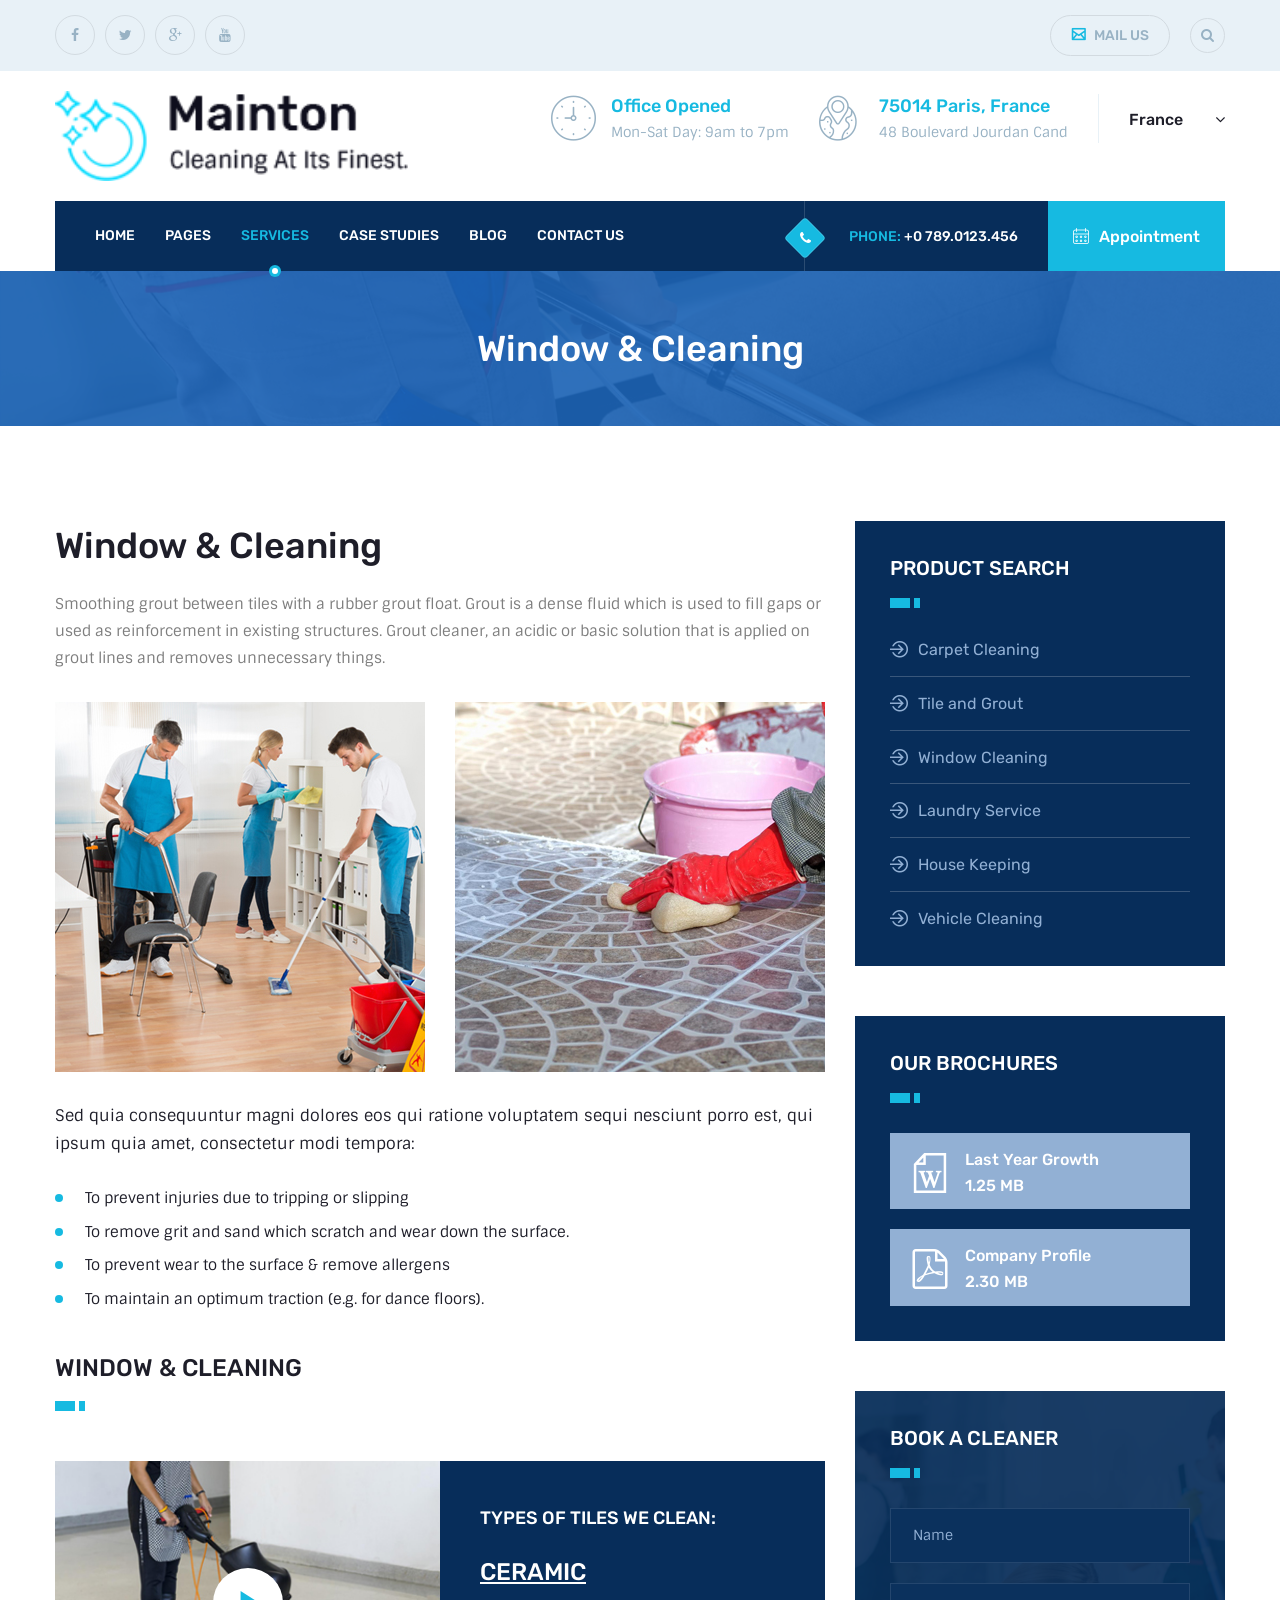
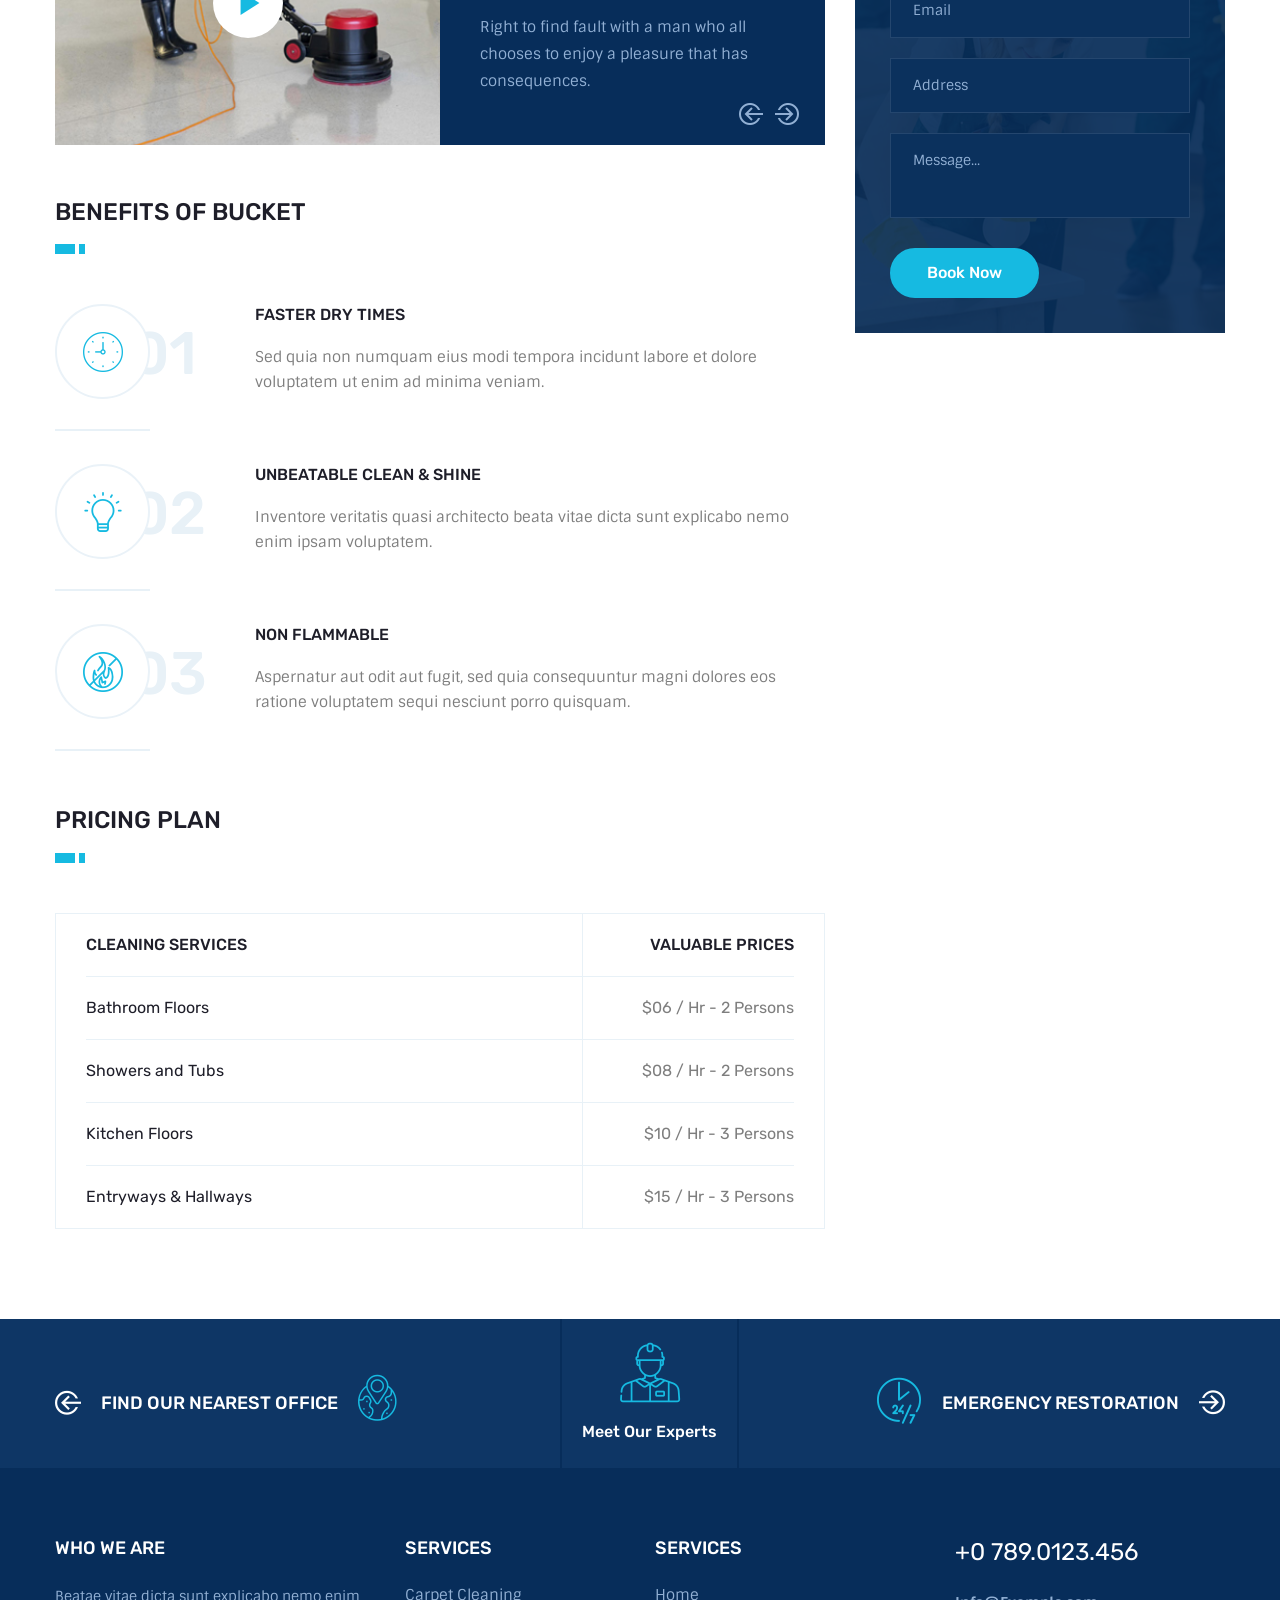
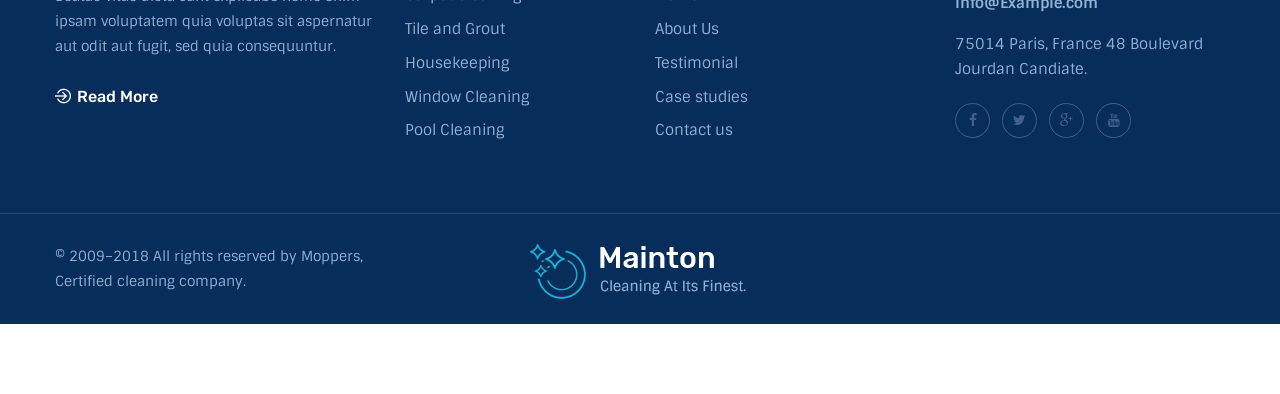
<file: window-cleaning.html>
<!DOCTYPE html>
<html>

<!-- Mirrored from st.ourhtmldemo.com/new/Mainton/window-cleaning.html by HTTrack Website Copier/3.x [XR&CO'2014], Wed, 25 Feb 2026 15:15:14 GMT -->
<head>
<meta charset="utf-8">
<title>Moppers HTML Template | Homepage</title>
<!-- Stylesheets -->
<link href="css/bootstrap.css" rel="stylesheet">
<link href="css/style.css" rel="stylesheet">
<link href="css/responsive.css" rel="stylesheet">
<!--<link href="css/color.css" rel="stylesheet">-->

<link rel="shortcut icon" href="images/favicon.png" type="image/x-icon">
<link rel="icon" href="images/favicon.png" type="image/x-icon">

<!-- Responsive -->
<meta http-equiv="X-UA-Compatible" content="IE=edge">
<meta name="viewport" content="width=device-width, initial-scale=1.0, maximum-scale=1.0, user-scalable=0">

<!--[if lt IE 9]><script src="https://cdnjs.cloudflare.com/ajax/libs/html5shiv/3.7.3/html5shiv.js"></script><![endif]-->
<!--[if lt IE 9]><script src="js/respond.js"></script><![endif]-->
</head>

<body>

<div class="page-wrapper">
 	
    <!-- Preloader -->
    <div class="preloader"></div>
 	
    <!-- Main Header-->
    <header class="main-header">
    
    	<!--Header Top-->
    	<div class="header-top">
            <div class="auto-container">
                <div class="clearfix">
                    <!--Top Left-->
                    <div class="top-left pull-left">
                    	
                        <ul class="social-nav">
                        	<li><a href="#"><span class="fa fa-facebook-f"></span></a></li>
                            <li><a href="#"><span class="fa fa-twitter"></span></a></li>
                            <li><a href="#"><span class="fa fa-google-plus"></span></a></li>
                            <li><a href="#"><span class="fa fa-youtube"></span></a></li>
                        </ul>
                    </div>
                    <!--Top Right-->
                    <div class="top-right pull-right">
                    	<a href="contact.html" class="mail-us"><span class="icon flaticon-interface-1"></span> Mail Us</a>
                    	<!--Search Box-->
                        <div class="search-box-outer">
                            <button class="search-box-btn dropdown" type="button" id="dropdownMenu1" data-toggle="dropdown" aria-haspopup="true" aria-expanded="false"><span class="fa fa-search"></span></button>
                            <ul class="dropdown-menu pull-right search-panel" aria-labelledby="dropdownMenu1">
                                <li class="panel-outer">
                                    <div class="form-container">
                                        <form method="post" action="https://st.ourhtmldemo.com/new/Mainton/blog.html">
                                            <div class="form-group">
                                                <input type="search" name="field-name" value="" placeholder="Search Here" required>
                                                <button type="submit" class="search-btn"><span class="fa fa-search"></span></button>
                                            </div>
                                        </form>
                                    </div>
                                </li>
                            </ul>
                        </div>
                        
                    </div>
                </div>
            </div>
        </div>
    
    	<!--Header-Upper-->
        <div class="header-upper">
        	<div class="auto-container">
            	<div class="clearfix">
                	
                	<div class="pull-left logo-box">
                    	<div class="logo"><a href="index.html"><img src="images/logo.png" alt="" title=""></a></div>
                    </div>
                    
                    <div class="pull-right upper-right clearfix">
                    	
                        <!--Info Box-->
                        <div class="upper-column info-box">
                        	<div class="icon-box"><span class="flaticon-clock"></span></div>
                            <ul>
                            	<li><span>Office Opened</span> <br>Mon-Sat Day: 9am to 7pm </li>
                            </ul>
                            
                        </div>
                        <div class="upper-column info-box">
                        	<div class="icon-box"><span class="flaticon-trip"></span></div>
                            <ul>
                            	<li><span>75014 Paris, France</span> <br> 48 Boulevard Jourdan Cand  </li>
                            </ul>
                            
                        </div>
                        
                        <!--Info Box-->
                        <div class="upper-column info-box">
                        	<div class="language dropdownn"><a class="dropdown-toggle" id="dropdownMenu2" data-toggle="dropdown" aria-haspopup="true" aria-expanded="true" href="#">France <span class="fa fa-angle-down"></span></a>
                                <ul class="dropdown-menu style-one" aria-labelledby="dropdownMenu2">
                                    <li><a href="#">England</a></li>
                                    <li><a href="#">Germany</a></li>
                                    <li><a href="#">London</a></li>
                                    <li><a href="#">Canada</a></li>
                                    <li><a href="#">Australia</a></li>
                                </ul>
                            </div>
                        </div>
                        
                    </div>
                    
                </div>
            </div>
        </div>
        <!--End Header Upper-->
        
        <!--Header Lower-->
        <div class="header-lower">
            
        	<div class="auto-container">
            	<div class="nav-outer clearfix">
                    <!-- Main Menu -->
                    <nav class="main-menu navbar-expand-md">
                        <div class="navbar-header">
                            <button class="navbar-toggler" type="button" data-toggle="collapse" data-target="#navbarSupportedContent" aria-controls="navbarSupportedContent" aria-expanded="false" aria-label="Toggle navigation">
                            <span class="icon-bar"></span>
                            <span class="icon-bar"></span>
                            <span class="icon-bar"></span>
                        </button>
                        </div>
                        
                        <div class="navbar-collapse collapse clearfix" id="navbarSupportedContent">
                            <ul class="navigation clearfix">
                                <li class="dropdown"><a href="#">Home</a>
                                    <ul>
                                        <li><a href="index.html">Home Page 01</a></li>
                                        <li><a href="index-2.html">Home Page 02</a></li>
                                        <li class="dropdown"><a href="#">Header Styles</a>
                                            <ul>
                                                <li><a href="index.html">Header Style 01</a></li>
                                                <li><a href="index-2.html">Header Style 02</a></li>
                                            </ul>
                                        </li>
                                    </ul>
                                </li>
                                <li class="dropdown"><a href="#">Pages</a>
                                    <ul>
                                        <li><a href="about.html">About Company</a></li>
                                        <li><a href="appointment.html">Make an Appointment</a></li>
                                        <li><a href="faq.html">FAQ’s</a></li>
                                        <li><a href="testimonial.html">Testimonials</a></li>
                                        <li><a href="not-found.html">404</a></li>
                                    </ul>
                                </li>
                                <li class="current dropdown"><a href="#">Services</a>
                                    <ul>
										<li><a href="services.html">Services</a></li>
                                        <li><a href="carpet-cleaning.html">Carpet Cleaning</a></li>
                                        <li><a href="tile-grout.html">Tile and Grout</a></li>
                                        <li><a href="window-cleaning.html">Window Cleaning</a></li>
                                        <li><a href="laundry-service.html">Laundry Service</a></li>
                                        <li><a href="house-keeping.html">House Keeping</a></li>
                                        <li><a href="vehicle-cleaning.html">Vehicle Cleaning</a></li>
                                    </ul>
                                </li>
                                <li class="dropdown"><a href="#">Case studies</a>
                                    <ul>
                                        <li><a href="case-1.html">Case Studies 01</a></li>
                                        <li><a href="case-2.html">Case Studies 02</a></li>
                                        <li><a href="case-3.html">Case Studies 03</a></li>
                                        <li><a href="case-single.html">Single Case Study</a></li>
                                    </ul>
                                </li>
                                <li class="dropdown"><a href="#">Blog</a>
                                    <ul>
                                        <li><a href="blog.html">Blog Default</a></li>
                                        <li><a href="blog-large.html">Blog Large Image</a></li>
                                        <li><a href="blog-single.html">Single Post</a></li>
                                    </ul>
                                </li>
                                <li><a href="contact.html">Contact us</a></li>
                            </ul>
                        </div>
                    </nav>
                    <!-- Main Menu End-->
                    <div class="outer-box clearfix">
                    	<div class="phone-number">
                        	<div class="icon-outer">
                        		<span class="icon fa fa-phone"></span>
                            </div>
                        	<span class="theme_color">Phone:</span> +0 789.0123.456
                        </div>
                        <div class="appointment-box">
                        	<a href="contact.html" class="theme-btn appointment-btn"><span class="icon flaticon-calendar-1"></span>Appointment</a>
                        </div>
                        
                    </div>
                </div>
            </div>
        </div>
        <!--End Header Lower-->
        
        <!--Sticky Header-->
        <div class="sticky-header">
        	<div class="auto-container clearfix">
            	<!--Logo-->
            	<div class="logo pull-left">
                	<a href="index.html" class="img-responsive"><img src="images/logo-small.png" alt="" title=""></a>
                </div>
                
                <!--Right Col-->
                <div class="right-col pull-right">
                	<!-- Main Menu -->
                    <nav class="main-menu navbar-expand-md">
                        <button class="navbar-toggler" type="button" data-toggle="collapse" data-target="#navbarSupportedContent1" aria-controls="navbarSupportedContent1" aria-expanded="false" aria-label="Toggle navigation">
                            <span class="icon-bar"></span>
                            <span class="icon-bar"></span>
                            <span class="icon-bar"></span>
                        </button>
                        
                        <div class="navbar-collapse collapse clearfix" id="navbarSupportedContent1">
                            <ul class="navigation clearfix">
                                <li class="dropdown"><a href="#">Home</a>
                                    <ul>
                                        <li><a href="index.html">Home Page 01</a></li>
                                        <li><a href="index-2.html">Home Page 02</a></li>
                                        <li class="dropdown"><a href="#">Header Styles</a>
                                            <ul>
                                                <li><a href="index.html">Header Style 01</a></li>
                                                <li><a href="index-2.html">Header Style 02</a></li>
                                            </ul>
                                        </li>
                                    </ul>
                                </li>
                                <li class="dropdown"><a href="#">Pages</a>
                                    <ul>
                                        <li><a href="about.html">About Company</a></li>
                                        <li><a href="appointment.html">Make an Appointment</a></li>
                                        <li><a href="faq.html">FAQ’s</a></li>
                                        <li><a href="testimonial.html">Testimonials</a></li>
                                        <li><a href="not-found.html">404</a></li>
                                    </ul>
                                </li>
                                <li class="current dropdown"><a href="#">Services</a>
                                    <ul>
										<li><a href="services.html">Services</a></li>
                                        <li><a href="carpet-cleaning.html">Carpet Cleaning</a></li>
                                        <li><a href="tile-grout.html">Tile and Grout</a></li>
                                        <li><a href="window-cleaning.html">Window Cleaning</a></li>
                                        <li><a href="laundry-service.html">Laundry Service</a></li>
                                        <li><a href="house-keeping.html">House Keeping</a></li>
                                        <li><a href="vehicle-cleaning.html">Vehicle Cleaning</a></li>
                                    </ul>
                                </li>
                                <li class="dropdown"><a href="#">Case studies</a>
                                    <ul>
                                        <li><a href="case-1.html">Case Studies 01</a></li>
                                        <li><a href="case-2.html">Case Studies 02</a></li>
                                        <li><a href="case-3.html">Case Studies 03</a></li>
                                        <li><a href="case-single.html">Single Case Study</a></li>
                                    </ul>
                                </li>
                                <li class="dropdown"><a href="#">Blog</a>
                                    <ul>
                                        <li><a href="blog.html">Blog Default</a></li>
                                        <li><a href="blog-large.html">Blog Large Image</a></li>
                                        <li><a href="blog-single.html">Single Post</a></li>
                                    </ul>
                                </li>
                                <li><a href="contact.html">Contact us</a></li>
                            </ul>
                        </div>
                    </nav><!-- Main Menu End-->
                </div>
                
            </div>
        </div>
        <!--End Sticky Header-->
    
    </header>
    <!--End Main Header -->
	
    <!--Page Title-->
    <section class="page-title" style="background-image:url(images/background/3.jpg)">
    	<div class="auto-container">
        	<h2>Window & Cleaning</h2>
        </div>
    </section>
    <!--End Page Title-->
    
    <!--Sidebar Page Container-->
    <section class="sidebar-page-container">
    	<div class="auto-container">
        	<div class="row clearfix">
            	
                <!--Content Side-->
                <div class="content-side col-lg-8 col-md-12 col-sm-12">
                	<div class="services-single">
						<div class="inner-box">
                        	<h3>Window & Cleaning</h3>
                            <div class="text">
                            	<p>Smoothing grout between tiles with a rubber grout float. Grout is a dense fluid which is used to fill gaps or used as reinforcement in existing structures. Grout cleaner, an acidic or basic solution that is applied on grout lines and removes unnecessary things.</p>
                                <div class="row clearfix">
                                	
                                    <!--Services Single Block-->
                                    <div class="services-single-block col-lg-6 col-md-6 col-xs-12">
                                        <div class="inner-box">
                                            <div class="image">
                                                <img src="images/resource/services-7.jpg" alt="" />
                                                <div class="overlay-box">
                                                    <div class="overlay-inner">
                                                        <div class="content">
                                                            <h3><a href="case-single.html">Grout Cleaning</a></h3>
                                                        </div>
                                                    </div>
                                                </div>
                                                <a href="#" class="case-studies">Case Studies</a>
                                            </div>
                                        </div>
                                    </div>
                                    
                                    <!--Services Single Block-->
                                    <div class="services-single-block col-lg-6 col-md-6 col-xs-12">
                                        <div class="inner-box">
                                            <div class="image">
                                                <img src="images/resource/services-8.jpg" alt="" />
                                                <div class="overlay-box">
                                                    <div class="overlay-inner">
                                                        <div class="content">
                                                            <h3><a href="case-single.html">Grout Cleaning</a></h3>
                                                        </div>
                                                    </div>
                                                </div>
                                                <a href="#" class="case-studies">Case Studies</a>
                                            </div>
                                        </div>
                                    </div>
                                    
                                </div>
                                <div class="bold-text">Sed quia consequuntur magni dolores eos qui ratione voluptatem sequi nesciunt porro est, qui ipsum quia amet, consectetur modi tempora:</div>
                            </div>
                            <ul class="list-style-two">
                                <li>To prevent injuries due to tripping or slipping</li>
                                <li>To remove grit and sand which scratch and wear down the surface.</li>
                                <li>To prevent wear to the surface & remove allergens</li>
                                <li>To maintain an optimum traction (e.g. for dance floors).</li>
                            </ul>
                            <!--Title Section-->
                            <div class="tiles-section">
                            	<div class="sec-title medium">
                                	<h2>Window & Cleaning</h2>
                                    <div class="separator"></div>
                                </div>
                                
                                <div class="single-item-carousel owl-carousel owl-theme">
                                
                                	<!--Tile Block-->
                                    <div class="tile-block">
                                    	<div class="tile-inner clearfix">
                                        	<!--Image Column-->
                                            <div class="image-column" style="background-image:url(images/resource/image-4.jpg)">
                                            	<div class="inner-column">
                                                    <a href="https://www.youtube.com/watch?v=kxPCFljwJws" class="lightbox-image play-btn"><span class="flaticon-play-arrow"></span></a>
                                                </div>
                                            </div>
                                            <!--Content Column-->
                                            <div class="content-column">
                                            	<div class="inner-column">
                                                	<h3 class="tile-title">Types of Tiles We Clean:</h3>
                                                    <h2 class="tile-name"><a href="#">Ceramic</a></h2>
                                                    <div class="tile-text">Right to find fault with a man who all chooses to enjoy a pleasure that has consequences.</div>
                                                </div>
                                            </div>
                                        </div>
                                    </div>
                                    
                                    <!--Tile Block-->
                                    <div class="tile-block">
                                    	<div class="tile-inner clearfix">
                                        	<!--Image Column-->
                                            <div class="image-column" style="background-image:url(images/resource/image-4.jpg)">
                                            	<div class="inner-column">
                                                    <a href="https://www.youtube.com/watch?v=kxPCFljwJws" class="lightbox-image play-btn"><span class="flaticon-play-arrow"></span></a>
                                                </div>
                                            </div>
                                            <!--Content Column-->
                                            <div class="content-column">
                                            	<div class="inner-column">
                                                	<h3 class="tile-title">Types of Tiles We Clean:</h3>
                                                    <h2 class="tile-name"><a href="#">Ceramic</a></h2>
                                                    <div class="tile-text">Right to find fault with a man who all chooses to enjoy a pleasure that has consequences.</div>
                                                </div>
                                            </div>
                                        </div>
                                    </div>
                                    
                                    <!--Tile Block-->
                                    <div class="tile-block">
                                    	<div class="tile-inner clearfix">
                                        	<!--Image Column-->
                                            <div class="image-column" style="background-image:url(images/resource/image-4.jpg)">
                                            	<div class="inner-column">
                                                    <a href="https://www.youtube.com/watch?v=kxPCFljwJws" class="lightbox-image play-btn"><span class="flaticon-play-arrow"></span></a>
                                                </div>
                                            </div>
                                            <!--Content Column-->
                                            <div class="content-column">
                                            	<div class="inner-column">
                                                	<h3 class="tile-title">Types of Tiles We Clean:</h3>
                                                    <h2 class="tile-name"><a href="#">Ceramic</a></h2>
                                                    <div class="tile-text">Right to find fault with a man who all chooses to enjoy a pleasure that has consequences.</div>
                                                </div>
                                            </div>
                                        </div>
                                    </div>
                                    
                                </div>
                                
                            </div>
                            <!--End Title Section-->
                            
                            <!--Buckets Section-->
                            <div class="buckets-section">
                            	<div class="sec-title medium">
                                	<h2>Benefits Of Bucket</h2>
                                    <div class="separator"></div>
                                </div>
                                <div class="blocks-outer">
                                	
                                    <!--Bucket Block-->
                                    <div class="buckets-block">
                                        <div class="inner-box">
                                            <div class="icon-outer">
                                                <div class="block-number">01</div>
                                                <div class="icon-box">
                                                    <span class="icon flaticon-clock"></span>
                                                </div>
                                            </div>
                                            <h3><a href="carpet-cleaning.html">Faster Dry Times</a></h3>
                                            <div class="text">Sed quia non numquam eius modi tempora incidunt labore et dolore voluptatem ut enim ad minima veniam.</div>
                                        </div>
                                    </div>
                                    
                                    <!--Bucket Block-->
                                    <div class="buckets-block">
                                        <div class="inner-box">
                                            <div class="icon-outer">
                                                <div class="block-number">02</div>
                                                <div class="icon-box">
                                                    <span class="icon flaticon-light-bulb-on"></span>
                                                </div>
                                            </div>
                                            <h3><a href="carpet-cleaning.html">Unbeatable clean & shine</a></h3>
                                            <div class="text">Inventore veritatis quasi architecto beata vitae dicta sunt explicabo nemo enim ipsam voluptatem.</div>
                                        </div>
                                    </div>
                                    
                                    <!--Bucket Block-->
                                    <div class="buckets-block">
                                        <div class="inner-box">
                                            <div class="icon-outer">
                                                <div class="block-number">03</div>
                                                <div class="icon-box">
                                                    <span class="icon flaticon-inflamable"></span>
                                                </div>
                                            </div>
                                            <h3><a href="carpet-cleaning.html">Non Flammable</a></h3>
                                            <div class="text">Aspernatur aut odit aut fugit, sed quia consequuntur magni dolores eos ratione voluptatem sequi nesciunt porro quisquam.</div>
                                        </div>
                                    </div>
                                    
                                </div>
                            </div>
                            <!--End Buckets Section-->
                            
                            <!--Services Pricing Section-->
                            <div class="services-pricing-section">
                            	<div class="sec-title medium">
                                	<h2>Pricing Plan</h2>
                                    <div class="separator"></div>
                                </div>
                                <ul class="service-price-list">
                                	<li class="clearfix">Cleaning Services<span>Valuable Prices</span></li>
                                    <li class="clearfix">Bathroom Floors<span>$06 / Hr - 2 Persons</span></li>
                                    <li class="clearfix">Showers and Tubs<span>$08 / Hr  - 2 Persons</span></li>
                                    <li class="clearfix">Kitchen Floors<span>$10 / Hr - 3 Persons</span></li>
                                    <li class="clearfix">Entryways & Hallways<span>$15 / Hr - 3 Persons</span></li>
                                </ul>
                            </div>
                            
                        </div>
					</div>
                </div>
                
                <!--Sidebar Side-->
                <div class="sidebar-side col-lg-4 col-md-12 col-sm-12">
                	<aside class="sidebar">
						
                        <!-- Services Widget -->
                        <div class="sidebar-widget services-widget">
                        	<div class="widget-content">
                                <div class="sidebar-title">
                                    <h2>Product Search</h2>
                                    <div class="separator"></div>
                                </div>
                                <ul>
                                	<li><a href="#">Carpet Cleaning</a></li>
                                    <li><a href="#">Tile and Grout</a></li>
                                    <li><a href="#">Window  Cleaning</a></li>
                                    <li><a href="#">Laundry Service</a></li>
                                    <li><a href="#">House Keeping</a></li>
                                    <li><a href="#">Vehicle Cleaning</a></li>
                                </ul>
                            </div>
						</div>
                        
                        <!-- Broucher Widget -->
                        <div class="sidebar-widget broucher-widget">
                        	<div class="widget-content">
                                <div class="sidebar-title">
                                    <h2>Our Brochures</h2>
                                    <div class="separator"></div>
                                </div>
                                <ul class="branch-lists">
                                	<li><span class="icon flaticon-word-file"></span><a href="#">Last Year Growth <span class="mb">1.25 MB</span></a></li>
                                    <li><span class="icon flaticon-pdf"></span><a href="#">Company Profile <span class="mb">2.30 MB</span></a></li>
                                </ul>
                            </div>
						</div>
                        
                        <!-- Booking Widget -->
                        <div class="sidebar-widget booking-widget">
                        	<div class="widget-content" style="background-image:url(images/resource/image-3.jpg)">
                                <div class="sidebar-title">
                                    <h2>Book a Cleaner</h2>
                                    <div class="separator"></div>
                                </div>
                                
                                <!--Booking Form-->
                                <div class="booking-form">
                                    <form method="post" action="https://st.ourhtmldemo.com/new/Mainton/carpet-cleaning.html">
                                        <div class="form-group">
                                            <input type="text" name="firstname" value="" placeholder="Name" required>
                                        </div>
                                        
                                        <div class="form-group">
                                            <input type="email" name="email" value="" placeholder="Email" required>
                                        </div>
                                        
                                        <div class="form-group">
                                            <input type="text" name="address" value="" placeholder="Address" required>
                                        </div>
                                        
                                        <div class="form-group">
                                            <textarea name="message" placeholder="Message..."></textarea>
                                        </div>
                                        
                                        <div class="form-group">
                                            <button type="submit" class="theme-btn book-btn">Book Now</button>
                                        </div>                               
                                    </form>
                                </div>
                                <!--End Booking Form-->
                                
                            </div>
                        </div>
                        
                    </aside>
                </div>
                
            </div>
        </div>
    </section>
    <!--End Faq Page Section-->
    
    <!--Main Footer-->
    <footer class="main-footer">
		<div class="footer-upper-box">
        	<div class="auto-container">
            	<div class="clearfix">
                	
                    <!--Expert Box-->
                    <div class="expert-box">
                    	<div class="inner-box">
                        	<div class="icon-box">
                            	<a href="about.html"><span class="icon flaticon-laborers"></span></a>
                            </div>
                            <h3><a href="about.html">Meet Our Experts</a></h3>
                        </div>
                    </div>
                    
                    <div class="left-column pull-left">
                    	<div class="content">
                        	<a href="contact.html"><span class="arrow-box flaticon-next-5"></span></a><h3><a href="contact.html">Find Our Nearest Office</a></h3><a href="contact.html"><span class="icon-box flaticon-trip"></span></a>
                        </div>
                    </div>
                    <div class="right-column pull-right">
                    	<div class="content">
                        	<a href="appointment.html"><span class="icon-box flaticon-24-hours"></span></a><h3><a href="appointment.html">Emergency Restoration</a></h3><a href="appointment.html"><span class="arrow-box flaticon-next-5"></span></a>
                        </div>
                    </div>
                    
                </div>
            </div>
        </div>
        <!--Widgets Section-->
        <div class="widgets-section">
        	<div class="auto-container">
                <div class="row clearfix">
                    
                    <!--big column-->
                    <div class="big-column col-lg-6 col-md-12 col-sm-12">
                        <div class="row clearfix">
                        
                            <!--Footer Column-->
                            <div class="footer-column col-md-7 col-sm-6">
                                <div class="footer-widget we-are-widget">
                                	<h2>Who we are</h2>
                                    <div class="text">Beatae vitae dicta sunt explicabo nemo enim ipsam voluptatem quia voluptas sit aspernatur aut odit aut fugit, sed quia consequuntur.</div>
                                    <a href="#" class="read-more">read more</a>
                                </div>
                            </div>
                            
                            <!--Footer Column-->
                            <div class="footer-column col-md-5 col-sm-6">
                                <div class="footer-widget links-widget">
                                	<h2>Services</h2>
                                    <ul class="footer-links">
                                    	<li><a href="#">Carpet Cleaning</a></li>
                                        <li><a href="#">Tile and Grout</a></li>
                                        <li><a href="#">Housekeeping</a></li>
                                        <li><a href="#">Window Cleaning</a></li>
                                        <li><a href="#">Pool Cleaning</a></li>
                                    </ul>
                                </div>
                            </div>
                            
                        </div>
                    </div>
                    
                    <!--big column-->
                    <div class="big-column col-lg-6 col-md-12 col-sm-12">
                        <div class="row clearfix">
                        	
                            <!--Footer Column-->
                            <div class="footer-column col-md-6 col-sm-6">
                                <div class="footer-widget links-widget">
                                	<h2>Services</h2>
                                    <ul class="footer-links">
                                    	<li><a href="#">Home</a></li>
                                        <li><a href="#">About Us</a></li>
                                        <li><a href="#">Testimonial</a></li>
                                        <li><a href="#">Case studies</a></li>
                                        <li><a href="#">Contact us</a></li>
                                    </ul>
                                </div>
                            </div>
							
							<!--Footer Column-->
                            <div class="footer-column col-md-6 col-sm-6">
                                <div class="footer-widget links-widget">
                                	<h2 class="alternate">+0 789.0123.456</h2>
									<ul class="contact-list">
										<li>Info@Example.com</li>
										<li>75014 Paris, France 48 Boulevard Jourdan Candiate.</li>
									</ul>
									<ul class="social-icon-one">
										<li><a href="#"><span class="fa fa-facebook-f"></span></a></li>
										<li><a href="#"><span class="fa fa-twitter"></span></a></li>
										<li><a href="#"><span class="fa fa-google-plus"></span></a></li>
										<li><a href="#"><span class="fa fa-youtube"></span></a></li>
									</ul>
								</div>
                            </div>
							
                        </div>
                    </div>
                    
                </div>
            </div>
        </div>
		
		<!--Footer Bottom-->
		<div class="footer-bottom">
        	<!--Scroll to top-->
			<div class="scroll-to-top scroll-to-target" data-target="html"><span class="flaticon-next-5"></span></div>
			<div class="auto-container">
				<div class="clearfix">
					
					<div class="logo-box">
						<a href="index.html"><img src="images/footer-logo.png" alt="" /></a>
					</div>
					
					<div class="pull-left">
						<div class="copyright"> &copy; 2009–2018 All rights reserved by Moppers, <br> Certified cleaning company.</div>
					</div>
					<div class="pull-right">
						<!--Scroll to top-->
			<div class="scroll-to-top scroll-to-target" data-target="html"><span class="flaticon-next-5"></span></div>
					</div>
					
				</div>
			</div>
		</div>
	</footer>
    
</div>
<!--End pagewrapper-->

<script src="js/jquery.js"></script>
<script src="js/popper.min.js"></script>
<script src="js/bootstrap.min.js"></script>
<script src="js/jquery.mCustomScrollbar.concat.min.js"></script>
<script src="js/jquery.fancybox.js"></script>
<script src="js/appear.js"></script>
<script src="js/owl.js"></script>
<script src="js/wow.js"></script>
<script src="js/jquery-ui.js"></script>
<script src="js/script.js"></script>

</body>

<!-- Mirrored from st.ourhtmldemo.com/new/Mainton/window-cleaning.html by HTTrack Website Copier/3.x [XR&CO'2014], Wed, 25 Feb 2026 15:15:14 GMT -->
</html>
</file>
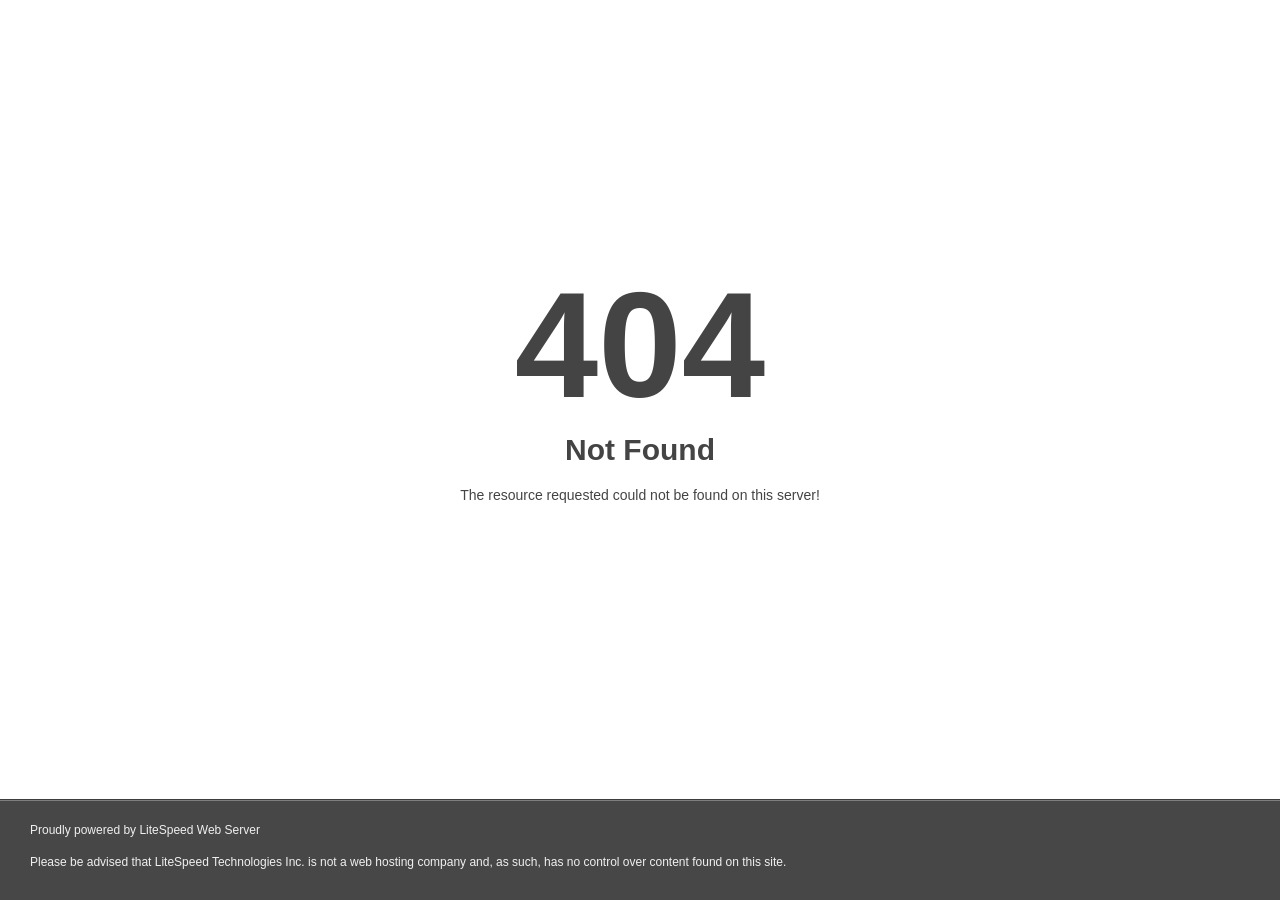
<file: css/mCSB_buttons.html>
<!DOCTYPE html>
<html style="height:100%">
<head>
<meta name="viewport" content="width=device-width, initial-scale=1, shrink-to-fit=no" />
<title> 404 Not Found
</title><style>@media (prefers-color-scheme:dark){body{background-color:#000!important}}</style></head>
<body style="color: #444; margin:0;font: normal 14px/20px Arial, Helvetica, sans-serif; height:100%; background-color: #fff;">
<div style="height:auto; min-height:100%; ">     <div style="text-align: center; width:800px; margin-left: -400px; position:absolute; top: 30%; left:50%;">
        <h1 style="margin:0; font-size:150px; line-height:150px; font-weight:bold;">404</h1>
<h2 style="margin-top:20px;font-size: 30px;">Not Found
</h2>
<p>The resource requested could not be found on this server!</p>
</div></div><div style="color:#f0f0f0; font-size:12px;margin:auto;padding:0px 30px 0px 30px;position:relative;clear:both;height:100px;margin-top:-101px;background-color:#474747;border-top: 1px solid rgba(0,0,0,0.15);box-shadow: 0 1px 0 rgba(255, 255, 255, 0.3) inset;">
<br>Proudly powered by LiteSpeed Web Server<p>Please be advised that LiteSpeed Technologies Inc. is not a web hosting company and, as such, has no control over content found on this site.</p></div></body></html>
</file>
<file: css/style.css>
/* Moppers HTML Template*/

/************ TABLE OF CONTENTS ***************
1. Fonts
2. Reset
3. Global
4. Main Header / Style Two
5. Main Slider
6. Services Section
7. Welcome Section
8. Clearner Section
9. Work Section
10. Feedback Section
11. Price Section/ Section Two
12. Blog Section
13. Clients Section
14. Main Footer
15. Spots Section
16. Emergency Section
17. Case Section
18. Case Masonry Section
19. Testimonial Section
20. Blog Section
21. Map Section
22. In Touch Section
23. Page Title
24. Clients Section
25. Experts Section
26. Rating Section
27. Choose Us Section
28. Appointment Section
29. Faq Section
30. Error Section
31. Services Single Section
32. Case Single Section
33. Blog Large
34. Blog Widgets
35. Blog Single
36. Contact Info
37. Contact Form

**********************************************/

@import url('https://fonts.googleapis.com/css?family=Rubik:300,300i,400,400i,500,500i,700,700i,900,900i|Sintony:400,700');

/*font-family: 'Rubik', sans-serif;
font-family: 'Sintony', sans-serif;*/

@import url('font-awesome.css');
@import url('flaticon.css');
@import url('animate.css');
@import url('owl.css');
@import url('jquery-ui.css');
@import url('jquery.timepicker.min.css');
@import url('jquery.fancybox.min.css');
@import url('jquery.bootstrap-touchspin.css');
@import url('jquery.mCustomScrollbar.min.css');

/*** 

====================================================================
	Reset
====================================================================

 ***/
 
* {
	margin:0px;
	padding:0px;
	border:none;
	outline:none;
}

/*** 

====================================================================
	Global Settings
====================================================================

 ***/

body {
	font-family: 'Sintony', sans-serif;
	font-size:14px;
	color:#777777;
	line-height:1.7em;
	font-weight:400;
	background:#ffffff;
	-webkit-font-smoothing: antialiased;
	-moz-font-smoothing: antialiased;
}

.bordered-layout .page-wrapper{
	padding:0px 50px 0px;
}

a{
	text-decoration:none;
	cursor:pointer;
	color:#16bae1;
}

button,
a:hover,a:focus,a:visited{
	text-decoration:none;
	outline:none !important;
}

h1,h2,h3,h4,h5,h6 {
	position:relative;
	font-weight:normal;
	margin:0px;
	background:none;
	line-height:1.6em;
	font-family: 'Rubik', sans-serif;
}

input,button,select,textarea{
	
}

textarea{
	overflow:hidden;
}

p{
	position:relative;
	line-height:1.8em;	
}

.auto-container{
	position:static;
	max-width:1200px;
	padding:0px 15px;
	margin:0 auto;
}

.medium-container{
	max-width:850px;
}

.page-wrapper{
	position:relative;
	margin:0 auto;
	width:100%;
	min-width:300px;
}

ul,li{
	list-style:none;
	padding:0px;
	margin:0px;	
}

img{
	display:inline-block;
	max-width:100%;
}

.theme-btn{
	display:inline-block;
	transition:all 0.3s ease;
	-moz-transition:all 0.3s ease;
	-webkit-transition:all 0.3s ease;
	-ms-transition:all 0.3s ease;
	-o-transition:all 0.3s ease;
}

.centered{
	text-align:center;	
}

/*List Style One*/

.list-style-one{
	position:relative;
}

.list-style-one li{
	position:relative;
	color:#1e1e29;
	font-size:18px;
	padding-left:45px;
	font-weight:500;
	margin-bottom:20px;
	font-family: 'Rubik', sans-serif;
	transition:all 0.3s ease;
	-moz-transition:all 0.3s ease;
	-webkit-transition:all 0.3s ease;
	-ms-transition:all 0.3s ease;
	-o-transition:all 0.3s ease;
}

.list-style-one li:last-child{
	margin-bottom:0px;
}

.list-style-one li:before{
	position:absolute;
	content: "\f19d";
	left:0px;
	top:0px;
	color:#a2b9ca;
	font-weight:400;
	font-family: "Flaticon";
}

/*List Style Two*/

.list-style-two{
	position:relative;
}

.list-style-two li{
	position:relative;
	color:#1e1e29;
	font-size:15px;
	padding-left:30px;
	font-weight:400;
	margin-bottom:10px;
	transition:all 0.3s ease;
	-moz-transition:all 0.3s ease;
	-webkit-transition:all 0.3s ease;
	-ms-transition:all 0.3s ease;
	-o-transition:all 0.3s ease;
}

.list-style-two li:last-child{
	margin-bottom:0px;
}

.list-style-two li:before{
	position:absolute;
	content: "";
	left:0px;
	top:7px;
	width:8px;
	height:8px;
	font-weight:400;
	border-radius:50px;
	background-color:#16bae1;
}

/*Btn Style One*/

.btn-style-one{
	position:relative;
	padding:16px 32px 15px;
	line-height:25px;
	text-transform:capitalize;
	background:#16bae1;
	color:#ffffff;
	border:2px solid #16bae1;
	font-size:16px;
	font-weight:500;
	border-radius:50px;
	font-family: 'Rubik', sans-serif;
}

.btn-style-one:hover{
	background:none;
	color:#16bae1;
}

/*Btn Style Two*/

.btn-style-two{
	position:relative;
	padding:16px 53px;
	line-height:24px;
	background:#072d5a;
	color:#ffffff;
	font-size:16px;
	font-weight:500;
	border-radius:50px;
	border:2px solid #072d5a;
	text-transform:capitalize;
	font-family: 'Rubik', sans-serif;
}

.btn-style-two:hover{
	background:#16bae1;
	color:#ffffff;
	border-color:#16bae1;
}

/*Btn Style Three*/

.btn-style-three{
	position:relative;
	padding:13px 45px 13px;
	line-height:25px;
	text-transform:capitalize;
	background:#16bae1;
	color:#ffffff;
	border:2px solid #16bae1;
	font-size:16px;
	font-weight:500;
	border-radius:50px;
	font-family: 'Rubik', sans-serif;
}

.btn-style-three:hover{
	background:none;
	color:#16bae1;
}

/*Btn Style Four*/

.btn-style-four{
	position:relative;
	padding:8px 38px 8px;
	line-height:25px;
	text-transform:capitalize;
	background:#16bae1;
	color:#ffffff;
	border:2px solid #16bae1;
	font-size:16px;
	font-weight:500;
	border-radius:50px;
	font-family: 'Rubik', sans-serif;
}

.btn-style-four:hover{
	background:none;
	color:#16bae1;
}

/*Social Icon One*/

.social-icon-one{
	position:relative;
}

.social-icon-one li{
	position:relative;
	margin-right:8px;
	display:inline-block;
}

.social-icon-one li a{
	position:relative;
	font-size:14px;
	color:#3f608b;
	width:35px;
	height:35px;
	line-height:33px;
	text-align:center;
	border-radius:50px;
	display:inline-block;
	border:1px solid #3f608b;
	transition:all 0.3s ease;
	-moz-transition:all 0.3s ease;
	-webkit-transition:all 0.3s ease;
	-ms-transition:all 0.3s ease;
	-o-transition:all 0.3s ease;
}

.social-icon-one li a:hover{
	background-color:#16bae1;
	border-color:#16bae1;
	color:#ffffff;
}

.theme_color{
	color:#16bae1;
}

.preloader{ position:fixed; left:0px; top:0px; width:100%; height:100%; z-index:999999; background-color:#ffffff; background-position:center center; background-repeat:no-repeat; background-image:url(../images/icons/preloader.svg);}

img{
	display:inline-block;
	max-width:100%;
	height:auto;	
}

/*** 

====================================================================
	Scroll To Top style
====================================================================

***/

.scroll-to-top{
	
	right:30px;
	top:-60px;
	width:50px;
	height:60px;
	color:#ffffff;
	font-size:24px;
	text-transform:uppercase;
	line-height:58px;
	text-align:center;
	z-index:100;
	cursor:pointer;
	background:#16bae1;
	display:none;
	border-radius:50px 50px 0px 0px;
	-webkit-transition:all 300ms ease;
	-ms-transition:all 300ms ease;
	-o-transition:all 300ms ease;
	-moz-transition:all 300ms ease;
	transition:all 300ms ease;		
}

.scroll-to-top span{
	position:relative;
	display:inline-block;
	-webkit-transform:rotate(-90deg);
	-ms-transform:rotate(-90deg);
	transform:rotate(-90deg);
}

.scroll-to-top:hover{
	color:#ffffff;
	background:#16bae1;
}

/*** 

====================================================================
	Section Title
====================================================================

***/

.sec-title{
	position:relative;
	margin-bottom:50px;
}

.sec-title h2{
	position:relative;
	color:#1e1e29;
	font-size:30px;
	font-weight:500;
	line-height:1.4em;
	padding-bottom:15px;
	text-transform:uppercase;
}

.sec-title.medium h2{
	font-size:24px;
}

.sec-title.light h2{
	color:#ffffff;
}

.sec-title.light .icon-box{
	color:rgba(255,255,255,0.10);
}

.sec-title.centered .separator{
	left:50%;
	margin-left:-15px;
}

.sec-title .separator{
	position:relative;
	width:30px;
	height:10px;
}

.sec-title .separator:before{
	position:absolute;
	content:'';
	left:0px;
	top:0px;
	width:20px;
	height:10px;
	background-color:#16bae1;
}

.sec-title .separator:after{
	position:absolute;
	content:'';
	right:0px;
	top:0px;
	width:6px;
	height:10px;
	background-color:#16bae1;
}

.sec-title .icon-box{
	position:absolute;
	left:0px;
	top:-30px;
	color:#f0f0f0;
	line-height:1em;
	font-size:90px;
}

.sec-title.centered .icon-box{
	left:50%;
	color:#d6dee4;
	margin-left:-120px;
}

/*** 

====================================================================
	Main Header style
====================================================================

***/

.main-header{
	position:relative;
	z-index:999;
	width:100%;
}

.main-header .header-top{
	position:relative;
	background-color:#e8f1f7;
}

.main-header .header-top .top-left{
	position:relative;
	padding:12px 0px;
}

.main-header .header-top .top-left .text{
	position:relative;
	color:#98b2c4;
	font-size:14px;
	font-weight:500;
	float:left;
	margin-right:40px;
	padding-left:60px;
	text-transform:uppercase;
	font-family: 'Rubik', sans-serif;
}



.main-header .header-top .top-left .social-nav{
	position:relative;
	float:left;
	z-index:1;
	top:3px;
}

.main-header .header-top .top-left .social-nav li{
	position:relative;
	padding-right:6px;
	display:inline-block;
}

.main-header .header-top .top-left .social-nav li a{
	position:relative;
	width:40px;
	height:40px;
	color:#98b2c4;
	font-size:14px;
	line-height:38px;
	text-align:center;
	border-radius:50px;
	display:inline-block;
	border:1px solid #d3dbe1;
	transition:all 0.3s ease;
	-moz-transition:all 0.3s ease;
	-webkit-transition:all 0.3s ease;
	-ms-transition:all 0.3s ease;
	-o-transition:all 0.3s ease;
}

.main-header .header-top .top-left .social-nav li a:hover{
	color:#ffffff;
	border-color:#16bae1;
	background-color:#16bae1;
}

.main-header .header-top .top-right{
	position:relative;
	text-align:right;
	padding:15px 0px;
}

.main-header .header-top .top-right .mail-us{
	position:relative;
	float:left;
	color:#98b2c4;
	padding:7px 20px;
	font-weight:500;
	font-size:14px;
	margin-right:20px;
	border-radius:50px;
	display:inline-block;
	text-transform:uppercase;
	border:1px solid #d2dae0;
	transition:all 500ms ease;
	-moz-transition:all 500ms ease;
	-webkit-transition:all 500ms ease;
	-ms-transition:all 500ms ease;
	-o-transition:all 500ms ease;
	font-family: 'Rubik', sans-serif;
}

.main-header .header-top .top-right .mail-us .icon{
	position:relative;
	color:#16bae1;
	font-size:15px;
	margin-right:5px;
	font-weight:600;
	transition:all 500ms ease;
	-moz-transition:all 500ms ease;
	-webkit-transition:all 500ms ease;
	-ms-transition:all 500ms ease;
	-o-transition:all 500ms ease;
}

.main-header .header-top .top-right .mail-us:hover{
	color:#ffffff;
	border-color:#16bae1;
	background-color:#16bae1;
}

.main-header .header-top .top-right .mail-us:hover .icon{
	color:#ffffff;
}

.main-header .main-box{
	position:relative;
	padding:0px 0px;
	left:0px;
	top:0px;
	width:100%;
	background:none;
	-webkit-transition:all 300ms ease;
	-ms-transition:all 300ms ease;
	-o-transition:all 300ms ease;
	-moz-transition:all 300ms ease;
	transition:all 300ms ease;
}

.main-header .main-box .outer-container{
	position:relative;
	padding:0px 40px;
}

.main-header .main-box .logo-box{
	position:relative;
	float:left;
	left:0px;
	z-index:10;
	padding:30px 0px;
}

.main-header .main-box .logo-box .logo img{
	display:inline-block;
	max-width:100%;
	-webkit-transition:all 300ms ease;
	-ms-transition:all 300ms ease;
	-o-transition:all 300ms ease;
	-moz-transition:all 300ms ease;
	transition:all 300ms ease;	
}

.main-header .nav-toggler{
	position:absolute;
	top:50%;
	margin-top:0px;
	display: block;
}

.main-header .nav-toggler button{
	position:relative;
	display:block;
	color:#444444;
	text-align:center;
	font-size:24px;
	line-height:34px;
	font-weight:normal;
	background:none;
}

.main-header .header-upper{
	position:relative;
}

.main-header .header-upper .upper-right{
	padding-top:23px;
}

.main-header .nav-outer{
	position:relative;
	padding-left:40px;
	background-color:#072d5a;
}

.header-style-two .nav-outer{
	padding-left:0px;
	background:none;
	border-top:1px solid #e8f1f7;
}

.header-style-two .main-menu .navigation > li{
	padding:0px 45px;
	margin-right:0px;
	border-right:1px solid #e8f1f7;
}

.header-style-two .sticky-header .main-menu .navigation > li{
	margin-left:0px;
	padding:0px 20px;
}

.header-style-two .main-menu .navigation > li:first-child{
	padding-left:0px;
}

.header-style-two .main-menu .navigation > li:first-child:before,
.header-style-two .main-menu .navigation > li:first-child:after{
	left:20px;
}

.header-style-two .main-menu .navigation > li > a{
	color:#1e1e29;
}

/*Language Dropdown*/

.main-header .header-upper .language{
	position:relative;
}

.main-header .header-upper .language .dropdown-menu{
	top: 100% !important;
	right: 0px;
    left: auto !important;
	width:170px;	
	border:none;
	padding:0px;
	margin-top:14px;
	border-radius:0px;
	background-color:#222222;
    border-top:3px solid #16bae1;
	transform: translate3d(0px, 0px, 0px) !important;    
}

.main-header .header-upper .language > a{
	color:#1e1e29;
	padding:0px 0px;
	background:none !important;
	text-transform:capitalize;
	display:inline-block;
    border:0px;
	font-weight:500;
	font-size:16px;
	line-height:1em;
	font-family: 'Rubik', sans-serif;
}

.main-header .header-upper .language > a .fa{
	margin-left:28px;
}

.main-header .header-upper .language > a:after{
	display:none;
}

.main-header .header-upper language a:hover{
	background:none;
}

.main-header .header-upper .language .dropdown-menu > li{
	padding-right:0px !important;
	margin:0px !important;
	float:none;
	display:block !important;
    border-bottom: 1px solid rgba(255,255,255,0.20);
}

.main-header .header-upper .language .dropdown-menu > li:last-child{
	border-bottom:none;	
}

.main-header .header-upper .language .dropdown-menu > li > a{
	padding:8px 20px;
	color:#ffffff;
	display:block;
	text-align:left;
	font-size:14px;
	font-weight:400;
	text-transform:capitalize;
	-webkit-transition:all 300ms ease;
	-ms-transition:all 300ms ease;
	-o-transition:all 300ms ease;
	-moz-transition:all 300ms ease;
	transition:all 300ms ease;
}

.main-header .header-upper .language .dropdown-menu > li > a:hover{
	color:#ffffff !important;
	background-color:#16bae1;
}

.main-header .header-upper .logo-box{
	padding:20px 0px;
}

.main-header .info-box{
	position:relative;
	float:left;
	margin-left:30px;
	font-size:14px;
	color:#98b2c4;
	text-align:left;
	
	padding:0px 0px 0px 60px;
}

.main-header .info-box:last-child{
	padding-left:30px;
	padding-top:15px;
	padding-bottom:10px;
	border-left:1px solid #e8f1f7;
}

.main-header.header-style-two .info-box:last-child{
	border:none;
	margin-left:0px;
}

.main-header .info-box .icon-box{
	position:absolute;
	left:0px;
	top:2px;
	color:#98b2c4;
	font-size:45px;
	line-height:1em;
	-moz-transition:all 300ms ease;
	-webkit-transition:all 300ms ease;
	-ms-transition:all 300ms ease;
	-o-transition:all 300ms ease;
	transition:all 300ms ease;
}
.main-header .info-box .icon-box:hover{ color:#16bae1;}

.main-header .info-box .icon-box:hover .text:before{ color:#16bae1;}

.main-header .info-box .icon-box.light{
	color:#b7cbd9;
}

.main-header .info-box li{
	position:relative;
	color:#98b2c4;
	font-size:14px;
	margin-bottom:8px;
	font-weight:500;
	line-height:1.8em;
	font-family: 'Sintony', sans-serif;
}

.main-header .info-box li span{color:#16bae1; font-size:18px; font-family: 'Rubik', sans-serif;}

.main-header .info-box .quote-btn{
	position: relative;
    line-height: 24px;
    color: #1f1f1f;
    font-size: 16px;
    font-weight: 600;
	padding:14px 38px;
	border-radius:50px;
	background:none;
    text-transform: uppercase;
	border:2px solid #f2f2f2;
}

.main-header .info-box .quote-btn:hover{
	color:#ffffff;
	border-color:#26447b;
	background-color:#26447b;
}

.main-header .info-box .appointment-btn{
	position:relative;
	color:#ffffff;
	font-size:16px;
	font-weight:500;
	padding:13px 20px;
	border-radius:50px;
	margin-top:5px;
	border:2px solid #16bae1;
	text-transform:capitalize;
	background-color:#16bae1;
	-webkit-transition:all 300ms ease;
	-ms-transition:all 300ms ease;
	-o-transition:all 300ms ease;
	-moz-transition:all 300ms ease;
	transition:all 300ms ease;
	font-family: 'Rubik', sans-serif;
}

.main-header .info-box .appointment-btn:hover{
	background:none;
	color:#16bae1;
}

.main-header .info-box .appointment-btn .icon{
	position:relative;
	margin-right:5px;
	font-weight:600;
}

.main-menu{
	position:relative;
	float:left;
	-webkit-transition:all 300ms ease;
	-ms-transition:all 300ms ease;
	-o-transition:all 300ms ease;
	-moz-transition:all 300ms ease;
	transition:all 300ms ease;
}

.main-menu .navbar-collapse{
	padding:0px;	
}

.main-menu .navigation{
	position:relative;
	margin:0px;
}

.main-menu .navigation > li{
	position:relative;
	float:left;
	margin-right:30px;
	transition:all 500ms ease;
	-moz-transition:all 500ms ease;
	-webkit-transition:all 500ms ease;
	-ms-transition:all 500ms ease;
	-o-transition:all 500ms ease;
}

.main-menu .navigation > li:before{
	position:absolute;
	content:'';
	left:50%;
	bottom:-6px;
	width:12px;
	height:12px;
	opacity:0;
	margin-left:-6px;
	border-radius:50px;
	background-color:#16bae1;
	transition:all 500ms ease;
	-moz-transition:all 500ms ease;
	-webkit-transition:all 500ms ease;
	-ms-transition:all 500ms ease;
	-o-transition:all 500ms ease;
}

.main-menu .navigation > li:after{
	position:absolute;
	content:'';
	left:50%;
	bottom:-3px;
	width:6px;
	height:6px;
	opacity:0;
	margin-left:-3px;
	border-radius:50px;
	background-color:#ffffff;
	transition:all 500ms ease;
	-moz-transition:all 500ms ease;
	-webkit-transition:all 500ms ease;
	-ms-transition:all 500ms ease;
	-o-transition:all 500ms ease;
}

.main-menu .navigation > li:hover::before,
.main-menu .navigation > li.current::before,
.main-menu .navigation > li:hover::after,
.main-menu .navigation > li.current::after{
	opacity:1;
}

.sticky-header .main-menu .navigation > li > a,
.header-style-two .sticky-header .main-menu .navigation > li > a{
	color:#444444;
}

.sticky-header .main-menu .navigation > li:hover > a,
.sticky-header .main-menu .navigation > li.current > a{
	color:#16bae1;
	background-color:inherit !important;
}

.sticky-header .nav-outer .options-box{
	margin-top:26px;
}

/*Sticky Header*/

.sticky-header{
	position:fixed;
	opacity:0;
	visibility:hidden;
	left:0px;
	top:0px;
	width:100%;
	padding:0px 0px;
	background:#ffffff;
	z-index:0;
	border-bottom:1px solid #e8f1f7;
	transition:all 500ms ease;
	-moz-transition:all 500ms ease;
	-webkit-transition:all 500ms ease;
	-ms-transition:all 500ms ease;
	-o-transition:all 500ms ease;
}

.sticky-header .logo{
	padding:7px 0px 7px;
}

.fixed-header .sticky-header{
	z-index:999;
	opacity:1;
	visibility:visible;
	-ms-animation-name: fadeInDown;
	-moz-animation-name: fadeInDown;
	-op-animation-name: fadeInDown;
	-webkit-animation-name: fadeInDown;
	animation-name: fadeInDown;
	-ms-animation-duration: 500ms;
	-moz-animation-duration: 500ms;
	-op-animation-duration: 500ms;
	-webkit-animation-duration: 500ms;
	animation-duration: 500ms;
	-ms-animation-timing-function: linear;
	-moz-animation-timing-function: linear;
	-op-animation-timing-function: linear;
	-webkit-animation-timing-function: linear;
	animation-timing-function: linear;
	-ms-animation-iteration-count: 1;
	-moz-animation-iteration-count: 1;
	-op-animation-iteration-count: 1;
	-webkit-animation-iteration-count: 1;
	animation-iteration-count: 1;	
}

.main-menu .navigation > li > a{
	position:relative;
	display:block;
	color:#ffffff;
	text-align:center;
	line-height:30px;
	text-transform:uppercase;
	letter-spacing:0px;
	opacity:1;
	font-weight:500;
	padding:20px 0px;
	font-size:14px;
	transition:all 500ms ease;
	-moz-transition:all 500ms ease;
	-webkit-transition:all 500ms ease;
	-ms-transition:all 500ms ease;
	-o-transition:all 500ms ease;
	font-family: 'Rubik', sans-serif;
}

.sticky-header .main-menu .navigation > li{
	position:relative;
	margin-left:30px;
	margin-right:0px;
}

.sticky-header .main-menu .navigation > li:before,
.sticky-header .main-menu .navigation > li:after{
	display:none;
}

.main-menu .navigation > li:hover > a,
.main-menu .navigation > li.current > a,
.main-header.light-version .main-menu .navigation > li:hover > a,
.main-header.light-version .main-menu .navigation > li.current > a{
	opacity:1;
	color:#16bae1;
}

.main-menu .navigation > li:hover > a:before,
.main-menu .navigation > li.current > a:before{
	width:100%;
}

.main-menu .navigation > li > ul{
	position:absolute;
	left:0px;
	top:100%;
	width:250px;
	padding:0px;
	z-index:100;
	display:none;
	background:#e8f1f7;
	transition:all 300ms ease;
	-moz-transition:all 300ms ease;
	-webkit-transition:all 500ms ease;
	-ms-transition:all 300ms ease;
	-o-transition:all 300ms ease;
	-webkit-box-shadow:2px 2px 5px 1px rgba(0,0,0,0.05),-2px 0px 5px 1px rgba(0,0,0,0.05);
	-ms-box-shadow:2px 2px 5px 1px rgba(0,0,0,0.05),-2px 0px 5px 1px rgba(0,0,0,0.05);
	-o-box-shadow:2px 2px 5px 1px rgba(0,0,0,0.05),-2px 0px 5px 1px rgba(0,0,0,0.05);
	-moz-box-shadow:2px 2px 5px 1px rgba(0,0,0,0.05),-2px 0px 5px 1px rgba(0,0,0,0.05);
	box-shadow:2px 2px 5px 1px rgba(0,0,0,0.05),-2px 0px 5px 1px rgba(0,0,0,0.05);
}

.main-menu .navigation > li > ul:before{
	position:absolute;
	content:'';
	left:0px;
	top:-30px;
	width:100%;
	height:30px;
	display:block;
}

.main-menu .navigation > li > ul.from-right{
	left:auto;
	right:0px;	
}

.main-menu .navigation > li > ul > li{
	position:relative;
	width:100%;
	border-bottom:1px solid rgba(0,0,0,0.10);
}

.main-menu .navigation > li > ul > li:last-child{
	border-bottom:none;	
}

.main-menu .navigation > li > ul > li > a{
	position:relative;
	display:block;
	padding:15px 20px;
	line-height:24px;
	font-weight:400;
	font-size:15px;
	text-transform:capitalize;
	color:#1e1e29;
	transition:all 500ms ease;
	-moz-transition:all 500ms ease;
	-webkit-transition:all 500ms ease;
	-ms-transition:all 500ms ease;
	-o-transition:all 500ms ease;
}

.main-menu .navigation > li > ul > li:hover > a{
	color:#16bae1;
	background:#ffffff;
}

.main-menu .navigation > li > ul > li.dropdown > a:after{
	font-family: 'FontAwesome';
	content: "\f105";
	position:absolute;
	right:10px;
	top:15px;
	width:10px;
	height:20px;
	display:block;
	color:#253d4a;
	line-height:20px;
	font-size:16px;
	font-weight:normal;
	text-align:center;
	z-index:5;	
}

.main-menu .navigation > li > ul > li.dropdown:hover > a:after{
	color:#253d4a;
}

.main-menu .navigation > li > ul > li > ul{
	position:absolute;
	left:100%;
	top:100%;
	width:250px;
	padding:0px;
	z-index:100;
	display:none;
	background:#e8f1f7;
	transition:all 300ms ease;
	-moz-transition:all 300ms ease;
	-webkit-transition:all 500ms ease;
	-ms-transition:all 300ms ease;
	-o-transition:all 300ms ease;
	-webkit-box-shadow:2px 2px 5px 1px rgba(0,0,0,0.05),-2px 0px 5px 1px rgba(0,0,0,0.05);
	-ms-box-shadow:2px 2px 5px 1px rgba(0,0,0,0.05),-2px 0px 5px 1px rgba(0,0,0,0.05);
	-o-box-shadow:2px 2px 5px 1px rgba(0,0,0,0.05),-2px 0px 5px 1px rgba(0,0,0,0.05);
	-moz-box-shadow:2px 2px 5px 1px rgba(0,0,0,0.05),-2px 0px 5px 1px rgba(0,0,0,0.05);
	box-shadow:2px 2px 5px 1px rgba(0,0,0,0.05),-2px 0px 5px 1px rgba(0,0,0,0.05);
}

.main-menu .navigation > li > ul > li > ul.from-right{
	left:auto;
	right:0px;	
}

.main-menu .navigation > li > ul > li > ul > li{
	position:relative;
	width:100%;
	border-bottom:1px solid rgba(0,0,0,0.10);
}

.main-menu .navigation > li > ul > li > ul > li:last-child{
	border-bottom:none;	
}

.main-menu .navigation > li > ul > li > ul > li > a{
	position:relative;
	display:block;
	padding:15px 20px;
	line-height:24px;
	font-weight:400;
	font-size:15px;
	text-transform:capitalize;
	color:#1e1e29;
	transition:all 500ms ease;
	-moz-transition:all 500ms ease;
	-webkit-transition:all 500ms ease;
	-ms-transition:all 500ms ease;
	-o-transition:all 500ms ease;
}

.main-menu .navigation > li > ul > li > ul > li:hover > a{
	color:#16bae1;
	background:#ffffff;
}

.main-menu .navigation > li > ul > li > ul > li.dropdown > a:after{
	font-family: 'FontAwesome';
	content: "\f105";
	position:absolute;
	right:10px;
	top:11px;
	width:10px;
	height:20px;
	display:block;
	color:#272727;
	line-height:20px;
	font-size:16px;
	font-weight:normal;
	text-align:center;
	z-index:5;	
}

.main-menu .navigation > li > ul > li > ul > li.dropdown:hover > a:after{
	color:#ffffff;	
}

.main-menu .navigation > li.dropdown:hover > ul{
	visibility:visible;
	opacity:1;
	top:140%;
}

.main-menu .navigation li > ul > li.dropdown:hover > ul{
	visibility:visible;
	opacity:1;
	top:0;
	transition:all 300ms ease;
	-moz-transition:all 300ms ease;
	-webkit-transition:all 500ms ease;
	-ms-transition:all 300ms ease;
	-o-transition:all 300ms ease;	
}

.main-menu .navbar-collapse > ul li.dropdown .dropdown-btn{
	position:absolute;
	right:10px;
	top:6px;
	width:30px;
	height:30px;
	text-align:center;
	color:#ffffff;
	line-height:28px;
	border:1px solid #ffffff;
	background-size:20px;
	cursor:pointer;
	z-index:5;
	display:none;
}

.main-header .options-box{
	position:relative;
	float:left;
	margin-top:42px;
	right:0px;
	margin-left:0px;
}

.main-header .options-box .options-nav{
	position:relative;
}

.main-header .options-box .options-nav > li{
	position:relative;
	color:#ffffff;
	font-size:22px;
	margin-left:28px;
	display:inline-block;
}

.main-header .options-box .options-nav li.menu-btn{
	cursor:pointer;
}

.main-header .options-box .options-nav > li > a{
	position:relative;
	color:#ffffff;
}

.main-header .header-lower .outer-box{
	position:relative;
	float:right;
}

.main-header .header-lower .outer-box .phone-number{
	position:relative;
	font-size:14px;
	font-weight:500;
	color:#ffffff;
	float:left;
	margin-right:30px;
	padding-top:23px;
	padding-bottom:22px;
	text-transform:uppercase;
	font-family: 'Rubik', sans-serif;
}

.main-header .header-lower .outer-box .phone-number .icon-outer{
	position:relative;
	display:inline-block;
}

.main-header .header-lower .outer-box .phone-number .icon-outer:before{
	position: absolute;
    content: '';
    left: 4px;
    top: -24px;
    width: 1px;
    height: 18px;
    background-color: rgba(255,255,255,0.15);
}

.main-header .header-lower .outer-box .phone-number .icon-outer:after{
	position: absolute;
    content: '';
    left: 4px;
    bottom: -22px;
    width: 1px;
    height: 13px;
    background-color: rgba(255,255,255,0.15);
}

.main-header .header-lower .outer-box .phone-number .icon-outer .icon{
	position:relative;
	color:#fff;
	font-size:14px;
	margin-right:35px;
	margin-top:1px;
	
}

.main-header .header-lower .outer-box .phone-number .icon-outer .icon::before{
	position:relative;
	top:2px;
}

.main-header .header-lower .outer-box .phone-number .icon:after{
	position:absolute;
	content:'';
	left:-10px;
	top:-2px;
	width:30px;
	height:30px;
	border-radius:4px;
	background:#16bae1;
	-webkit-transform:rotate(-45deg);
	-ms-transform:rotate(-45deg);
	transform:rotate(-45deg);
	border:1px solid rgba(255,255,255,0.15);
	z-index:-10;
}
.main-header .header-lower .outer-box .phone-number:hover .icon-outer .icon{ color:#16bae1;}
.main-header .header-lower .outer-box .phone-number:hover .icon:after{ -webkit-transform:rotate(45deg);
	-ms-transform:rotate(45deg);
	transform:rotate(45deg); transition:.5s ease; background:#fff;}

.main-header .header-lower .outer-box .appointment-box{
	position:relative;
	float:left;
	overflow:hidden;
}

.main-header .header-lower .outer-box .appointment-box .appointment-btn{
	position:relative;
	color:#ffffff;
	font-size:16px;
	font-weight:500;
	line-height:25px;
	padding:23px 25px 22px 25px;
	background-color:#16bae1;
	-webkit-transition: all 500ms ease;
    -ms-transition: all 500ms ease;
    -o-transition: all 500ms ease;
    -moz-transition: all 500ms ease;
    transition: all 500ms ease;
	font-family: 'Rubik', sans-serif;
}

.main-header .header-lower .outer-box .appointment-box .appointment-btn .icon{
	margin-right:10px;
}

.main-header .header-top .search-box-outer{
	position: relative;
	float:right;
	margin-top:3px;
}

.main-header .header-top .search-box-btn{
	position:relative;
	float:left;
	width:35px;
	height:35px;
	display:block;
	font-size:14px;
	color:#98b2c4;
	padding:0px;
	margin:0px;
	cursor:pointer;
	background:none;
	border-radius:50%;
	border:1px solid #d3dbe1;
	transition:all 500ms ease;
	-moz-transition:all 500ms ease;
	-webkit-transition:all 500ms ease;
	-ms-transition:all 500ms ease;
	-o-transition:all 500ms ease;
}

.main-header .header-top .search-box-btn:hover{
	color:#ffffff;
	border-color:#16bae1;
	background-color:#16bae1;
}

.main-header .header-top .search-box-outer .dropdown-menu{
	top:100% !important;
	padding:0px;
	width:280px;
	right:0px;
	left:auto !important;
	margin-top:16px;
	border-radius:0px;
	border-top:3px solid #16bae1;
	transform:translate3d(0px, 0px, 0px) !important;
}

.main-header .header-top .search-box-outer .dropdown-menu > li{
	padding:0px;
	border:none;
	background:none;
}

.main-header .header-top .search-panel .form-container{
	padding:25px 20px;	
}

.main-header .header-top .search-panel .form-group{
	position:relative;
	margin:0px;	
}

.main-header .header-top .search-panel input[type="text"],
.main-header .header-top .search-panel input[type="search"],
.main-header .header-top .search-panel input[type="password"],
.main-header .header-top .search-panel select{
	display:block;
	width:100%;
	color:#000000;
	line-height:24px;
	padding:7px 40px 7px 15px;
	height:40px;
	border:1px solid #e0e0e0;
	background:#ffffff;	
}

.main-header .header-top .search-panel input:focus,
.main-header .header-top .search-panel select:focus{
	border-color:#16bae1;	
}

.main-header .header-top .search-panel .search-btn{
	position:absolute;
	right:0px;
	top:0px;
	width:40px;
	height:40px;
	text-align:center;
	color:#555555;
	font-size:12px;
	background:none;
	cursor:pointer;
}

/*** 

====================================================================
	Main Slider Banner
====================================================================

***/

.main-slider{
	position:relative;
}

.main-slider .slide{
	position:relative;
	padding:200px 0px;
	background-size:cover;
	background-position:center center;
	background-repeat:no-repeat;
}
@media only screen and (max-width: 600px){
.main-slider .slide {
   height:500px!important;
}}
.main-slider .title{
	position:relative;
	color:#16bae1;
	font-size:20px;
	font-weight:500;
	opacity:0;
	margin-bottom:15px;
	font-family: 'Rubik', sans-serif;
	-webkit-transition: all 1000ms ease;
	-moz-transition: all 1000ms ease;
	-ms-transition: all 1000ms ease;
	-o-transition: all 1000ms ease;
	transition: all 1000ms ease;
	-webkit-transform: translateY(-50px);
	-moz-transform: translateY(-50px);
	-ms-transform: translateY(-50px);
	-o-transform: translateY(-50px);
	transform: translateY(-50px);
}

.main-slider .active .title{
	opacity: 1;
	-webkit-transform: translateY(0);
	-moz-transform: translateY(0);
	-ms-transform: translateY(0);
	-o-transform: translateY(0);
	transform: translateY(0);
	transition-delay: 500ms;
}

.main-slider h2{
	position:relative;
	color:#072d5a;
	font-size:60px;
	font-weight:500;
	line-height:1.1em;
	margin-bottom:30px;
	font-family: 'Rubik', sans-serif;
	opacity: 0;
	-webkit-transition: all 1000ms ease;
	-moz-transition: all 1000ms ease;
	-ms-transition: all 1000ms ease;
	-o-transition: all 1000ms ease;
	transition: all 1000ms ease;
	-webkit-transform: translateY(50px);
	-moz-transform: translateY(50px);
	-ms-transform: translateY(50px);
	-o-transform: translateY(50px);
	transform: translateY(50px);
}

.main-slider .active h2{
	opacity: 1;
	-webkit-transform: translateY(0);
	-moz-transform: translateY(0);
	-ms-transform: translateY(0);
	-o-transform: translateY(0);
	transform: translateY(0);
	transition-delay: 1000ms;
}

.main-slider .price{
	position:relative;
	color:#16bae1;
	font-size:36px;
	font-weight:500;
	margin-bottom:20px;
	padding:18px 20px 12px;
	display:inline-block;
	opacity:0;
	background-color:#072d5a;
	font-family: 'Rubik', sans-serif;
	-webkit-transition: all 1000ms ease;
	-moz-transition: all 1000ms ease;
	-ms-transition: all 1000ms ease;
	-o-transition: all 1000ms ease;
	transition: all 1000ms ease;
	-webkit-transform: translateY(-50px);
	-moz-transform: translateY(-50px);
	-ms-transform: translateY(-50px);
	-o-transform: translateY(-50px);
	transform: translateY(-50px);
}

.main-slider .price span{
	font-size:14px;
}

.main-slider .active .price{
	opacity: 1;
	-webkit-transform: translateY(0);
	-moz-transform: translateY(0);
	-ms-transform: translateY(0);
	-o-transform: translateY(0);
	transform: translateY(0);
	transition-delay: 500ms;
}

.main-slider .theme-btn{
	opacity:0;
	-webkit-transition: all 1000ms ease;
	-moz-transition: all 1000ms ease;
	-ms-transition: all 1000ms ease;
	-o-transition: all 1000ms ease;
	transition: all 1000ms ease;
	-webkit-transform: translateY(50px);
	-moz-transform: translateY(50px);
	-ms-transform: translateY(50px);
	-o-transform: translateY(50px);
	transform: translateY(50px);
}

.main-slider .active .theme-btn{
	opacity: 1;
	-webkit-transform: translateY(0);
	-moz-transform: translateY(0);
	-ms-transform: translateY(0);
	-o-transform: translateY(0);
	transform: translateY(0);
	transition-delay: 1500ms;
}

.main-slider .content.alternate{
	margin-left:600px;
}

.main-slider .title.light,
.main-slider h2.light{
	color:#ffffff;
}

.main-slider .owl-dots{
	position:absolute;
	left:50%;
	bottom:20px;
}

.main-slider .owl-dots .owl-dot{
	position:relative;
	width:20px;
	height:5px;
	margin:0px 4px;
	display:inline-block;
	background-color:#ffffff;
	transition:all 500ms ease;
	-moz-transition:all 500ms ease;
	-webkit-transition:all 500ms ease;
	-ms-transition:all 500ms ease;
	-o-transition:all 500ms ease;
}

.main-slider .owl-dots .owl-dot:hover,
.main-slider .owl-dots .owl-dot.active{
	background-color:#16bae1;
}

.main-slider .owl-nav{
	position:absolute;
	left:0px;
	top:50%;
	z-index:1;
	width:100%;
	margin-top:-20px;
}

.main-slider .owl-nav .owl-prev{
	position:absolute;
	left:40px;
	width:50px;
	height:50px;
	color:#16bae1;
	line-height:46px;
	text-align:center;
	font-size:28px;
	border-radius:50%;
	display:inline-block;
	background-color:#ffffff;
	transition:all 500ms ease;
	-moz-transition:all 500ms ease;
	-webkit-transition:all 500ms ease;
	-ms-transition:all 500ms ease;
	-o-transition:all 500ms ease;
}

.main-slider .owl-nav .owl-prev .previous{
	position:relative;
	-webkit-transform:rotate(-180deg);
	-ms-transform:rotate(-180deg);
	transform:rotate(-180deg);
	display:inline-block;
}

.main-slider .owl-nav .owl-next{
	position:absolute;
	right:40px;
	width:50px;
	height:50px;
	color:#16bae1;
	font-size:28px;
	line-height:50px;
	text-align:center;
	border-radius:50%;
	display:inline-block;
	background-color:#ffffff;
	transition:all 500ms ease;
	-moz-transition:all 500ms ease;
	-webkit-transition:all 500ms ease;
	-ms-transition:all 500ms ease;
	-o-transition:all 500ms ease;
}

.main-slider .owl-nav .owl-prev:hover,
.main-slider .owl-nav .owl-next:hover{
	color:#ffffff;
	background-color:#16bae1;
}

/*** 

====================================================================
	Welcome Section
====================================================================

***/

.welcome-section{
	position:relative;
	padding:75px 0px 50px;
}

.welcome-section .sec-title .text{
	position:relative;
	color:#7e7e7e;
	font-size:18px;
	margin-top:-15px;
	line-height:1.7em;
	padding:18px 0px 18px 30px;
	border-left:1px solid #e8f1f7;
}

.welcome-block{
	position:relative;
}

.welcome-block .inner-box{
	position:relative;
	padding-right:30px;
	padding-bottom:40px;
}

.welcome-block .inner-box .image{
	position:relative;
}

.welcome-block .inner-box .image img{
	position:relative;
	width:100%;
	display:block;
}

.welcome-block .inner-box .content-outer{
	position:relative;
	
	margin-right:-30px;
	margin-top:-40px;
	background-color:#072d5a;
	padding:28px 80px 27px 30px;
}

.welcome-block .inner-box .content{
	position:relative;	
}

.welcome-block .inner-box .content-outer .arrow{
	position:absolute;
	right:0px;
	top:0px;
	width:82px;
	height:80px;
	color:#ffffff;
	font-size:24px;
	line-height:80px;
	text-align:center;
	display:inline-block;
	transition:all 0.3s ease;
	-moz-transition:all 0.3s ease;
	-webkit-transition:all 0.3s ease;
	-ms-transition:all 0.3s ease;
	-o-transition:all 0.3s ease;
}

.welcome-block .inner-box:hover .content-outer .arrow{
	background-color:#16bae1;
}

.welcome-block .inner-box .content h3{
	position:relative;
	font-size:18px;
	font-weight:500;
	line-height:1.4em;
	color:#ffffff;
	text-transform:uppercase;
	transition:all 0.3s ease;
	-moz-transition:all 0.3s ease;
	-webkit-transition:all 0.3s ease;
	-ms-transition:all 0.3s ease;
	-o-transition:all 0.3s ease;
}

.welcome-block .inner-box:hover .content h3{
	opacity:0;
	visibility:hidden;
}

.welcome-block .inner-box .content .text{
	position:absolute;
	left:0px;
	top:0px;
	color:#92b0d4;
	font-size:15px;
	opacity:0;
	visibility:hidden;
	transition:all 0.3s ease;
	-moz-transition:all 0.3s ease;
	-webkit-transition:all 0.3s ease;
	-ms-transition:all 0.3s ease;
	-o-transition:all 0.3s ease;
}

.welcome-block .inner-box:hover .content .text{
	opacity:1;
	visibility:visible;
}

.welcome-block.alternate .inner-box{
	padding-left:30px;
	padding-right:0px;
}

.welcome-block.alternate .inner-box .content-outer{
	margin-left:-30px;
	margin-right:0px;
}

/*** 

====================================================================
	Featured Section
====================================================================

***/

.featured-section{
	position:relative;
	padding:95px 0px 100px;
	background-color:#e8f1f7;
}

.featured-block{
	position:relative;
	margin-bottom:30px;
}

.featured-block .inner-box{
	position:relative;
}

.featured-block .inner-box .upper-content{
	position:relative;
	text-align:center;
	padding-bottom:50px;
}

.featured-block .inner-box .upper-content:after{
	position:absolute;
	content:'';
	left:50%;
	bottom:20px;
	width:3px;
	height:16px;
	opacity:0;
	visibility:hidden;
	margin-left:-2px;
	background-color:#16bae1;
	transition:all 0.3s ease;
	-moz-transition:all 0.3s ease;
	-webkit-transition:all 0.3s ease;
	-ms-transition:all 0.3s ease;
	-o-transition:all 0.3s ease;
}

.featured-block .inner-box:hover .upper-content:after{
	opacity:1;
	visibility:visible;
}

.featured-block .inner-box .upper-content h3{
	position:relative;
	color:#1e1e29;
	font-size:18px;
	font-weight:500;
	padding-bottom:15px;
	text-transform:uppercase;
}

.featured-block .inner-box .upper-content h3 a{
	position:relative;
	color:#1e1e29;
	transition:all 0.3s ease;
	-moz-transition:all 0.3s ease;
	-webkit-transition:all 0.3s ease;
	-ms-transition:all 0.3s ease;
	-o-transition:all 0.3s ease;
}

.featured-block .inner-box:hover .upper-content h3 a:hover{


	color:#16bae1;
}

.featured-block .inner-box .upper-content .text{
	position:relative;
	color:#7e7e7e;
	font-size:15px;
	z-index:1;
	line-height:1.7em;
}

.featured-block .inner-box .upper-content .icon-box{
	position:absolute;
	bottom:0px;
	width:100%;
	text-align:center;
	line-height:1em;
	color:#dce5ea;
	font-size:100px;
	transition:all 0.3s ease;
	-moz-transition:all 0.3s ease;
	-webkit-transition:all 0.3s ease;
	-ms-transition:all 0.3s ease;
	-o-transition:all 0.3s ease;
}

.featured-block .inner-box:hover .upper-content .icon-box{
	opacity:0;
	visibility:hidden;
}

.featured-block .inner-box .lower-content{
	position:relative;
}

.featured-block .inner-box .lower-content .image{
	position:relative;
	background-color:#072d5a;
	transition:all 0.3s ease;
	-moz-transition:all 0.3s ease;
	-webkit-transition:all 0.3s ease;
	-ms-transition:all 0.3s ease;
	-o-transition:all 0.3s ease;
}

.featured-block .inner-box .lower-content .image img{
	position:relative;
	width:100%;
	display:block;
	transition:all 0.3s ease;
	-moz-transition:all 0.3s ease;
	-webkit-transition:all 0.3s ease;
	-ms-transition:all 0.3s ease;
	-o-transition:all 0.3s ease;
}

.featured-block .inner-box:hover .lower-content .image img{
	opacity:0.10;
}

.featured-section .owl-dots{
	display:none;
}

.featured-section .owl-nav{
	position:relative;
	text-align:center;
}

.featured-section .owl-nav:before{
	position:absolute;
	content:'';
	left:50%;
	width:120px;
	height:1px;
	bottom:22px;
	margin-left:-190px;
	background-color:#d2dae0;
}

.featured-section .owl-nav:after{
	position:absolute;
	content:'';
	right:50%;
	width:120px;
	height:1px;
	bottom:22px;
	margin-right:-190px;
	background-color:#d2dae0;
}

.featured-section .owl-nav .owl-prev,
.featured-section .owl-nav .owl-next{
	position:relative;
	width:45px;
	height:45px;
	color:#9ab6d7;
	font-size:24px;
	line-height:43px;
	text-align:center;
	border-radius:50%;
	margin:0px 5px;
	display:inline-block;
	border:1px solid #d3dbe1;
	transition:all 0.3s ease;
	-moz-transition:all 0.3s ease;
	-webkit-transition:all 0.3s ease;
	-ms-transition:all 0.3s ease;
	-o-transition:all 0.3s ease;
}

.featured-section .owl-nav .owl-prev:hover,
.featured-section .owl-nav .owl-next:hover{
	color:#16bae1;
	border-color:#16bae1;
}

/*** 

====================================================================
	Cleaner Section
====================================================================

***/

.cleaner-section{
	position:relative;
	padding:90px 0px 60px;
}

.cleaner-section .upper-section{
	position:relative;
}

.cleaner-section .upper-section .text{
	position:relative;
	margin-bottom:30px;
}

.cleaner-section .upper-section .text p{
	position:relative;
	color:#7e7e7e;
	font-size:15px;
	font-weight:400;
	line-height:1.8em;
	margin-bottom:20px;
}

.cleaner-section .upper-section .text p:last-child{
	margin-bottom:0px;
}

.cleaner-section .upper-section .images-column{
	position:relative;
}

.cleaner-section .upper-section .images-column .inner-column{
	position:relative;
	margin-top:-120px;
}

.cleaner-section .upper-section .image-column{
	position:relative;
}

.cleaner-section .upper-section .image-column .image{
	position:relative;
	margin-bottom:30px;
}

.cleaner-section .upper-section .image-column .image img{
	position:relative;
	width:100%;
	display:block;
}

.cleaner-section .lower-section{
	position:relative;
	margin-top:30px;
}

.cleaner-section .lower-section .video-column{
	position:relative;
	margin-bottom:40px;
}

/*Video Box*/

.video-box{
	position:relative;
}

.video-box .overlay-box .text{
	position:relative;
	color:#ffffff;
	font-size:18px;
	font-weight:500;
	z-index:1;
	display:block;
	margin-top:25px;
	font-family: 'Rubik', sans-serif;
}

.video-box .image{
	position:relative;
	overflow:hidden;
}

.video-box .image img{
	position:relative;
	width:100%;
}

.video-box .overlay-box{
	position:absolute;
	left:0px;
	top:50%;
	width:100%;
	text-align:center;
	overflow:hidden;
	margin-top:-60px;
	transition:all 0.3s ease;
	-moz-transition:all 0.3s ease;
	-webkit-transition:all 0.3s ease;
	-ms-transition:all 0.3s ease;
	-o-transition:all 0.3s ease;
}

.video-box .overlay-box span{
	position: relative;
	width:80px;
	height:80px;
	z-index:99;
	color: #16bae1;
	font-weight:400;
	font-size:30px;
	text-align: center;
	border-radius:50%;
	line-height:80px;
	padding-left:4px;
	display: inline-block;
	background-color:#ffffff;
}

/*Accordian Boxed*/

.accordion-box{
	position:relative;
}

.accordion-box .block{
	position: relative;
    margin-bottom:18px;
	background-color:#ffffff;
}

.accordion-box .block .acc-btn{
	position:relative;
	font-size:18px;
	cursor:pointer;
	line-height:30px;
	color:#0f1341;
	font-weight:500;
	padding:0px 10px 0px 45px;
	transition:all 500ms ease;
	-ms-transition:all 500ms ease;
	-o-transition:all 500ms ease;
	-moz-transition:all 500ms ease;
	-webkit-transition:all 500ms ease;
	font-family: 'Rubik', sans-serif;
}

.accordion-box .block .acc-btn.active .icon-outer{
	color:#16bae1;
}

.accordion-box .block .icon-outer{
	position:absolute;
	left:0px;
	top:0px;
	font-size:22px;
	color: #9fb7c8;
	padding-right:20px;
	transition:all 500ms ease;
	-moz-transition:all 500ms ease;
	-webkit-transition:all 500ms ease;
	-ms-transition:all 500ms ease;
	-o-transition:all 500ms ease;
}

.accordion-box .block .acc-content:after{
    position: absolute;
    content: '';
    left: 8px;
    top: 22px;
    bottom: 6px;
    width: 2px;
	background-color:#f2f2f2;
}

.accordion-box .block.active-block .acc-content:after{
	background-color:#16bae1;
}

.accordion-box .block .acc-content{
	position:relative;
	display:none;
}

.accordion-box .block .acc-content .content-text{
	padding-bottom:6px;
}

.accordion-box .block .acc-content.current{
	display:block;	
}

.accordion-box .block .content{
	position:relative;
	font-size:14px;
	padding:15px 30px 0px 45px;
}

.accordion-box .block .content .text{
	line-height:1.9em;
	font-size:15px;	
	color:#7e7e7e;
}

.accordion-box .block .content p:last-child{
	margin-bottom:0px;	
}

.accordion-box.style-two .block{
	margin-bottom:0px;
}

.accordion-box.style-two .block:last-child{
	border-bottom:1px solid #e8f1f7;
}

.accordion-box.style-two .block .acc-btn{
	border:1px solid #e8f1f7;
	padding:30px 25px 30px 75px;
	margin-bottom:0px;
	border-bottom:none;
}

.accordion-box.style-two .block .icon-outer{
	font-size:30px;
	left:25px;
	top:28px;
}

.accordion-box.style-two .block .acc-btn.active{
	box-shadow:0px 6px 4px rgba(0,0,0,0.10);
}

.accordion-box.style-two .block .content{
	padding:40px 40px 40px 70px;
}

.accordion-box.style-two .block .acc-content:after{
	display:none;
}

/*** 

====================================================================
	Process Section
====================================================================

***/

.process-section{
	position:relative;
	padding:85px 0px 60px;
	background-size:cover;
	background-repeat:no-repeat;
}

.process-section:before{
	position:absolute;
	content:'';
	left:0px;
	top:0px;
	width:100%;
	height:100%;
	background-color:rgba(7,45,90,0.95);
}

.process-section .top-layer{
	position:absolute;
	content:'';
	left:0px;
	top:0px;
	width:100%;
	height:350px;
	background-color:#e8f1f7;
}

.process-section .process-blocks{
	position:relative;
	margin-bottom:90px;
	background-color:#ffffff;
}

.process-section .process-blocks .row{
	margin:0px;
}

.process-section .process-blocks .process-block{
	padding:0px;
}

.process-block{
	position:relative;
}

.process-block .inner-box{
	position:relative;
	text-align:center;
	padding:55px 0px;
}

.process-block .inner-box .icon-box{
	position:relative;
	color:#292934;
	font-size:80px;
	line-height:1em;
	margin-bottom:50px;
}

.process-block .inner-box .number-line{
	position:relative;
}

.process-block .inner-box .number-line:before{
	position:absolute;
	content:'';
	left:0px;
	top:14px;
	height:1px;
	width:100%;
	background-color:#e8f1f7;
	transition:all 500ms ease;
	-moz-transition:all 500ms ease;
	-webkit-transition:all 500ms ease;
	-ms-transition:all 500ms ease;
	-o-transition:all 500ms ease;
}

.process-block .inner-box .number-line .number{
	position:relative;
	width:30px;
	height:30px;
	color:#d2dae0;
	font-size:18px;
	font-weight:500;
	line-height:28px;
	text-align:center;
	border-radius:50%;
	font-style:italic;
	margin:0 auto;
	background-color:#ffffff;
	border:1px solid #eaf2f8;
	transition:all 500ms ease;
	-moz-transition:all 500ms ease;
	-webkit-transition:all 500ms ease;
	-ms-transition:all 500ms ease;
	-o-transition:all 500ms ease;
	font-family: 'Rubik', sans-serif;
}

.process-block .inner-box:hover .number-line:before{
	background-color:#16bae1;
}

.process-block .inner-box:hover .number-line .number{
	background-color:#16bae1;
	border-color:#16bae1;
	color:#ffffff;
}

.process-block .inner-box .text{
	position:relative;
	margin-top:35px;
	color:#7e7e7e;
	font-size:15px;
	line-height:1.8em;
	padding:0px 30px;
}

/*fact counter*/

.fact-counter{
	position:relative;
}

.fact-counter .column{
	position:relative;
	margin-bottom:30px;
}

.fact-counter .column .inner{
	position:relative;
	text-align:center;
}

.fact-counter .column .inner .content{
	position:relative;
	display:inline-block;
}

.fact-counter .count-outer .percentage{
	display:inline-block;
	font-weight:500;
	color:#ffffff;
	font-size:60px;
	line-height:1em;	
}

.fact-counter .column .inner .count-outer{
	position:relative;
	font-weight:500;
	color:#09cde3;
	font-size:60px;
	line-height:1em;
	display:inline-block;
}

.fact-counter .count-outer .count-text{
	position:relative;
	font-weight:400;
	color:#ffffff;
	font-size:60px;
	line-height:1em;
	font-family: 'Rubik', sans-serif;
}

.fact-counter .column .counter-title{
	position:relative;
	font-size:18px;
	font-weight:400;
	color:#ffffff;
	margin-top:20px;
	text-transform:capitalize;
	font-family: 'Rubik', sans-serif;
}

/*** 

====================================================================
	Feedback Section
====================================================================

***/

.feedback-section{
	position:relative;
	padding:90px 0px;
}

.feedback-section .sec-title{
	margin-bottom:80px;
}

.feedback-block{
	position:relative;
	transition:all 0.3s ease;
	-moz-transition:all 0.3s ease;
	-webkit-transition:all 0.3s ease;
	-ms-transition:all 0.3s ease;
	-o-transition:all 0.3s ease;
}

.feedback-block .inner-box{
	position:relative;
}

.feedback-block .inner-box .image{
	position:relative;
}

.feedback-block .inner-box .image img{
	position:relative;
	width:100%;
	display:block;
}

.feedback-block .inner-box .lower-content{
	position:relative;
	text-align:center;
	padding:0px 35px 35px;
	border:1px solid #e8f1f7;
}

.feedback-block .inner-box .lower-content .quote-icon{
	position:relative;
	width:80px;
	height:80px;
	color:#98b2c4;
	line-height:80px;
	font-size:30px;
	margin:0 auto;
	text-align:center;
	border-radius:50%;
	margin-top:-40px;
	margin-bottom:30px;
	background-color:#e8f1f7;
	transition:all 0.3s ease;
	-moz-transition:all 0.3s ease;
	-webkit-transition:all 0.3s ease;
	-ms-transition:all 0.3s ease;
	-o-transition:all 0.3s ease;
}

.feedback-block .inner-box:hover .lower-content .quote-icon{
	color:#ffffff;
	background-color:#16bae1;
}

.feedback-block .inner-box .lower-content h3{
	position:relative;
	font-size:18px;
	font-weight:500;
	line-height:1.4em;
	margin-bottom:5px;
	text-transform:uppercase;
}

.feedback-block .inner-box .lower-content h3 a{
	position:relative;
	color:#1e1e29;
	transition:all 0.3s ease;
	-moz-transition:all 0.3s ease;
	-webkit-transition:all 0.3s ease;
	-ms-transition:all 0.3s ease;
	-o-transition:all 0.3s ease;
}


.feedback-block .inner-box .lower-content h3 a:hover{
	color:#16bae1;
}

.feedback-block .inner-box .lower-content .rating{
	position:relative;
	padding-bottom:12px;
}

.feedback-block .inner-box .lower-content .rating span{
	position:relative;
	color:#16bae1;
}

.feedback-block .inner-box .lower-content .rating:after{
	position:absolute;
	content:'';
	left:50%;
	bottom:0px;
	height:3px;
	width:40px;
	margin-left:-20px;
	background-color:#16bae1;
}

.feedback-block .inner-box .lower-content .text{
	position:relative;
	color:#7e7e7e;
	font-size:18px;
	line-height:1.6em;
	margin-top:25px;
	display:none;
}

.feedback-section .auto-container{
	overflow:hidden;
}

.feedback-section .owl-carousel{
	max-width:370px;
	margin:0 auto;
	width:100%;
	display:block;
}

.feedback-section .owl-carousel .owl-stage-outer{
	overflow:visible;
	padding:10px 0px;
}

.feedback-section .owl-carousel .owl-stage-outer .owl-item.active .feedback-block{
	-webkit-transform:translateY(-40px);
	-ms-transform:translateY(-40px);
	transform:translateY(-40px);
}

.feedback-section .owl-carousel .owl-item.active .feedback-block .inner-box .lower-content .text{
	display:block;
}

.feedback-section .owl-dots{
	display:none;
}

.feedback-section .owl-nav{
	position:relative;
}

.feedback-section .owl-nav .owl-prev{
	position:absolute;
	left:-250px;
	bottom:0px;
	color:#98b2c4;
	font-weight:500;
	font-size:18px;
	text-transform:capitalize;
	font-family: 'Rubik', sans-serif;
	transition:all 0.3s ease;
	-moz-transition:all 0.3s ease;
	-webkit-transition:all 0.3s ease;
	-ms-transition:all 0.3s ease;
	-o-transition:all 0.3s ease;
}

.feedback-section .owl-nav .owl-prev span{
	position:relative;
	margin-right:5px;
	display:inline-block;
	-webkit-transform:rotate(-180deg);
	-ms-transform:rotate(-180deg);
	transform:rotate(-180deg);
}

.feedback-section .owl-nav .owl-next{
	position:absolute;
	right:-250px;
	bottom:0px;
	color:#98b2c4;
	font-weight:500;
	font-size:18px;
	text-transform:capitalize;
	font-family: 'Rubik', sans-serif;
	transition:all 0.3s ease;
	-moz-transition:all 0.3s ease;
	-webkit-transition:all 0.3s ease;
	-ms-transition:all 0.3s ease;
	-o-transition:all 0.3s ease;
}

.feedback-section .owl-nav .owl-next span{
	margin-left:5px;
}

.feedback-section .owl-nav .owl-prev:hover,
.feedback-section .owl-nav .owl-next:hover{
	color:#16bae1;
}

/*** 

====================================================================
	Pricing Section
====================================================================

***/

.pricing-section{
	position:relative;
	padding:90px 0px 60px;
	background-image: -webkit-linear-gradient(top, #e8f1f7 0%, #88c8f4 100%);
	background-image: -ms-linear-gradient(top, #e8f1f7 0%, #88c8f4 100%);
	background-image: -moz-linear-gradient(top, #e8f1f7 0%, #88c8f4 100%);
}

.price-block{
	position:relative;
	margin-bottom:30px;
}

.price-block .inner-box{
	position:relative;
	display:block;
	width:100%;
	perspective: 600px;
	text-align:center;
	padding:50px 15px 40px;
	background-color:#ffffff;
	-webkit-box-shadow:0px 0px 10px 0px rgba(0,0,0,0.10);
	-ms-box-shadow:0px 0px 10px 0px rgba(0,0,0,0.10);
	box-shadow:0px 0px 10px 0px rgba(0,0,0,0.10);
}

.pricing-section .price-block .inner-box{
	background:none;
	-webkit-box-shadow:none;
	-ms-box-shadow:none;
	box-shadow:none;
}

.pricing-section .price-block .inner-box:before{
	position:absolute;
	left:0;
	top:0;
	width:100%;
	height:100%;
	content:'';
	border-radius:8px;
	background-color:#ffffff;
	-webkit-box-shadow:0px 0px 10px 0px rgba(0,0,0,0.10);
	-ms-box-shadow:0px 0px 10px 0px rgba(0,0,0,0.10);
	box-shadow:0px 0px 10px 0px rgba(0,0,0,0.10);
}

.pricing-section .price-block:nth-child(1) .inner-box:before{
	-webkit-transform:rotateY(10deg) scale(0.98) translateY(-10px);
	-ms-transform:rotateY(10deg) scale(0.98) translateY(-10px);
	-moz-transform:rotateY(10deg) scale(0.98) translateY(-10px);
	transform:rotateY(10deg) scale(0.98) translateY(-10px);
}

.pricing-section .price-block:nth-child(2) .inner-box:before{
	-webkit-transform:rotateY(5deg);
	-ms-transform:rotateY(5deg);
	-moz-transform:rotateY(5deg);
	transform:rotateY(5deg);
}

.pricing-section .price-block:nth-child(3) .inner-box:before{
	-webkit-transform:rotateY(-5deg);
	-ms-transform:rotateY(-5deg);
	-moz-transform:rotateY(-5deg);
	transform:rotateY(-5deg);
}

.pricing-section .price-block:nth-child(4) .inner-box:before{
	-webkit-transform:rotateY(-10deg) scale(0.98) translateY(-10px);
	-ms-transform:rotateY(-10deg) scale(0.98) translateY(-10px);
	-moz-transform:rotateY(-10deg) scale(0.98) translateY(-10px);
	transform:rotateY(-10deg) scale(0.98) translateY(-10px);
}

.price-block .inner-box .icon-box{
	position:relative;
	color:#1e1e29;
	font-size:60px;
	line-height:1em;
	margin-bottom:20px;
}

.price-block .inner-box h3{
	position:relative;
	color:#1e1e29;
	font-size:18px;
	font-weight:500;
	line-height:1.4em;
	margin-bottom:25px;
	text-transform:uppercase;
}

.price-block .inner-box .price{
	position:relative;
	color:#16bae1;
	font-size:54px;
	font-weight:600;
	line-height:1em;
}

.price-block .inner-box .price sub{
	position:relative;
	font-size:16px;
	font-weight:400;
	margin-left:-10px;
}

.price-block .inner-box .price sup{
	position:relative;
	font-size:22px;
	font-weight:600;
}

.price-block .inner-box .lower-box{
	position:relative;
}

.price-block .inner-box .lower-box .text{
	position:relative;
	color:#7e7e7e;
	font-size:14px;
	margin-top:20px;
	transition:all 0.3s ease;
	-moz-transition:all 0.3s ease;
	-webkit-transition:all 0.3s ease;
	-ms-transition:all 0.3s ease;
	-o-transition:all 0.3s ease;
}

.price-block .inner-box:hover .lower-box .text{
	opacity:0;
	visibility:hidden;
}

.price-block .inner-box .lower-box .link-box{
	position:absolute;
	width:100%;
	top:0px;
	opacity:0;
	visibility:hidden;
	text-align:center;
	transition:all 0.3s ease;
	-moz-transition:all 0.3s ease;
	-webkit-transition:all 0.3s ease;
	-ms-transition:all 0.3s ease;
	-o-transition:all 0.3s ease;
}

.price-block .inner-box:hover .lower-box .link-box{
	opacity:1;
	visibility:visible;
}

.price-block .inner-box .lower-box .book-btn{
	position:relative;
	color:#ffffff;
	font-size:16px;
	font-weight:500;
	padding:10px 34px;
	border-radius:50px;
	display:inline-block;
	border:2px solid #16bae1;
	background-color:#16bae1;
	transition:all 0.3s ease;
	-moz-transition:all 0.3s ease;
	-webkit-transition:all 0.3s ease;
	-ms-transition:all 0.3s ease;
	-o-transition:all 0.3s ease;
	font-family: 'Rubik', sans-serif;
}

.price-block .inner-box .lower-box .book-btn:hover{
	background:none;
	color:#16bae1;
}

/*** 

====================================================================
	Blog Section
====================================================================

***/
.blog-section  .owl-nav.disabled{ display:block!important; position:absolute; top:-103px; right:-8px;}
.blog-section  .owl-nav {
    position: relative;
    text-align: center;
}
.blog-section .owl-nav .owl-prev, .blog-section .owl-nav .owl-next {
    position: relative;
    width: 45px;
    height: 45px;
    color: #9ab6d7;
    font-size: 24px;
    line-height: 43px;
    text-align: center;
    border-radius: 50%;
    margin: 0px 5px;
    display: inline-block;
    border: 1px solid #d3dbe1;
    transition: all 0.3s ease;
    -moz-transition: all 0.3s ease;
    -webkit-transition: all 0.3s ease;
    -ms-transition: all 0.3s ease;
    -o-transition: all 0.3s ease;
}

.blog-section{
	position:relative;
	padding:95px 0px 60px;
}

.news-block{
	position:relative;
	margin-bottom:30px;
}

.news-block .inner-box{
	position:relative;
}

.news-block .inner-box .post-meta{
	position:relative;
	padding-bottom:18px;
}

.news-block .inner-box .post-meta li{
	position:relative;
	padding-right:14px;
	margin-right:5px;
	display:inline-block;
}

.news-block .inner-box .post-meta li:after{
	position:absolute;
	content:'/';
	right:0px;
	top:0px;
	font-size:16px;
	color:#7e7e7e;
}

.news-block .inner-box .post-meta li:last-child::after{
	display:none;
}

.news-block .inner-box .post-meta li a{
	position:relative;
	color:#7e7e7e;
	font-size:16px;
	font-weight:400;
	transition:all 0.3s ease;
	-moz-transition:all 0.3s ease;
	-webkit-transition:all 0.3s ease;
	-ms-transition:all 0.3s ease;
	-o-transition:all 0.3s ease;
}

.news-block .inner-box .post-meta li a:hover{
	color:#16bae1;
}

.news-block .inner-box .image{
	position:relative;
}

.news-block .inner-box .image img{
	position:relative;
	width:100%;
	display:block;
}

.news-block .inner-box .image .post-date{
	position:absolute;
	right:20px;
	top:20px;
	z-index:1;
	color:#16bae1;
	overflow:hidden;
	font-weight:500;
	padding-bottom:10px;
	line-height:1.2em;
	text-align:center;
	border-radius:50px;
	border:2px solid #e8f1f7;
	display:inline-block;
	background-color:#ffffff;
	text-transform:uppercase;
	font-family: 'Rubik', sans-serif;
}

.news-block .inner-box .image .post-date span{
	position:relative;
	color:#ffffff;
	font-weight:500;
	font-size:16px;
	display:block;
	text-align:center;
	padding:12px 12px;
	margin-bottom:10px;
	background-color:#16bae1;
}

.news-block .inner-box .lower-content{
	position:relative;
	text-align:center;
	padding:35px 30px 40px;
	transition:all 0.3s ease;
	-moz-transition:all 0.3s ease;
	-webkit-transition:all 0.3s ease;
	-ms-transition:all 0.3s ease;
	-o-transition:all 0.3s ease;
}

.news-block .inner-box:hover .lower-content{
	box-shadow:0px 0px 20px rgba(0,0,0,0.10);
}

.news-block .inner-box .lower-content .admin{
	position:relative;
	margin-bottom:4px;
}

.news-block .inner-box .lower-content .admin li{
	position:relative;
	color:#7e7e7e;
	font-size:15px;
	font-weight:400;
	margin-right:15px;
	padding-left:20px;
	margin-bottom:7px;
	display:inline-block;
}

.news-block .inner-box .lower-content .admin li:last-child{
	margin-right:0px;
}

.news-block .inner-box .lower-content .admin li .icon{
	position:absolute;
	left:0px;
	top:3px;
	color:#16bae1;
	line-height:1em;
}

.news-block .inner-box .lower-content h3{
	position:relative;
	font-size:16px;
	font-weight:500;
	line-height:1.6em;
	margin-bottom:30px;
	text-transform:uppercase;
}

.news-block .inner-box .lower-content h3 a{
	position:relative;
	color:#1e1e29;
	font-size:16px;
	line-height:1.4em;
	transition:all 0.3s ease;
	-moz-transition:all 0.3s ease;
	-webkit-transition:all 0.3s ease;
	-ms-transition:all 0.3s ease;
	-o-transition:all 0.3s ease;
}

.news-block .inner-box .lower-content h3 a:hover{
	color:#16bae1;
}

.news-block .inner-box .lower-content .read-btn{
	position:relative;
	color:#1e1e29;
	font-size:16px;
	font-weight:500;
	padding:11px 30px;
	border-radius:50px;
	background-color:#e8f1f7;
	text-transform:capitalize;
	transition:all 0.3s ease;
	-moz-transition:all 0.3s ease;
	-webkit-transition:all 0.3s ease;
	-ms-transition:all 0.3s ease;
	-o-transition:all 0.3s ease;
	font-family: 'Rubik', sans-serif;
}

.news-block .inner-box:hover .lower-content .read-btn{
	color:#ffffff;
	background-color:#16bae1;
}

.news-block .inner-box .lower-content .text{
	position:relative;
	color:#7e7e7e;
	font-size:15px;
	line-height:1.8em;
	margin-bottom:24px;
	padding:0px 30px;
}

.news-block.style-two{
	margin-bottom:30px;
}

.news-block.style-two .inner-box .lower-content h3{
	margin-bottom:20px;
}

.news-block.style-two .inner-box .lower-content h3 a{
	font-size:24px;
}

.blog-large{
	position:relative;
	margin-bottom:35px;
	border-bottom:1px solid #e8f1f7;
}

/*** 

====================================================================
	Sponsors Section
====================================================================

***/

.sponsors-section{
	position:relative;
	padding:100px 20px 85px;
	border-top:2px solid #e8f1f7;
	overflow:hidden;
}

.sponsors-section .sponsors-outer{
	position:relative;
	margin:0px -20px;
}

.sponsors-section .sponsors-outer .sponsors-carousel .owl-stage-outer{
	position:relative;
	padding-top:15px;
}

.sponsors-section .sponsors-outer .owl-dots,
.sponsors-section .sponsors-outer .owl-nav{
	position:relative;
	display:none;
}

.sponsors-section .sponsors-outer .image-box{
	position:relative;
	display:block;
	margin:5px 15px 15px;
	text-align:center;
	transition:all 0.3s ease;
	-moz-transition:all 0.3s ease;
	-webkit-transition:all 0.3s ease;
	-ms-transition:all 0.3s ease;
	-o-transition:all 0.3s ease;
	-webkit-box-shadow:0px 0px 25px rgba(0,0,0,0.08);
	-ms-box-shadow:0px 0px 25px rgba(0,0,0,0.08);
	box-shadow:0px 0px 25px rgba(0,0,0,0.08);
}

.sponsors-section .sponsors-outer .image-box:hover{
	box-shadow:none;
}

.sponsors-section .sponsors-outer .image-box img{
	max-width:100%;
	width:auto;
	opacity:0.30;
	display:inline-block;
	transition:all 0.3s ease;
	-moz-transition:all 0.3s ease;
	-webkit-transition:all 0.3s ease;
	-ms-transition:all 0.3s ease;
	-o-transition:all 0.3s ease;
	-webkit-filter: grayscale(100%);
    filter: grayscale(100%);
}

.sponsors-section .sponsors-outer .image-box img:hover{
	opacity:1;
	-webkit-filter: grayscale(0%);
    filter: grayscale(0%);
}

/*** 

====================================================================
	Main Footer
====================================================================

***/

.main-footer{
	position:relative;
	padding:0px 0px 0px;
	background-color:#072d5a;
}

.main-footer .footer-upper-box{
	position:relative;
	background-color:#0e3665;
}

.main-footer .footer-upper-box .left-column,
.main-footer .footer-upper-box .right-column{
	position:relative;
	padding:50px 0px;
}

.main-footer .footer-upper-box .expert-box{
	position:absolute;
	left:50%;
	top:0px;
	text-align:center;
	padding:24px 20px;
	margin-left:-80px;
	border-right:2px solid #072d5a;
	border-left:2px solid #072d5a;
}

.main-footer .footer-upper-box .expert-box .icon-box a{
	position:relative;
	color:#16bae1;
	font-size:60px;
	line-height:1em;
}

.main-footer .footer-upper-box .expert-box h3{
	position:relative;
	color:#ffffff;
	font-size:16px;
	font-weight:500;
	margin-top:15px;
}

.main-footer .footer-upper-box .expert-box h3 a{
	color:#ffffff;	
}

.main-footer .footer-upper-box .expert-box:hover h3 a{
	color:#16bae1;	
}

.main-footer .footer-upper-box .left-column .arrow-box{
	position:relative;
	color:#ffffff;
	top:3px;
	font-size:26px;
	line-height:1em;
	margin-right:20px;
	display:inline-block;
	-webkit-transform:rotate(180deg);
	-ms-transform:rotate(180deg);
	transform:rotate(180deg);
}

.main-footer .footer-upper-box .left-column .icon-box{
	position:relative;
	color:#16bae1;
	top:6px;
	font-size:46px;
	line-height:1em;
	margin-left:20px;
	display:inline-block;
}

.main-footer .footer-upper-box .left-column h3{
	position:relative;
	color:#ffffff;
	font-size:18px;
	font-weight:500;
	display:inline-block;
	text-transform:uppercase;
}

.main-footer .footer-upper-box .left-column h3 a{
	color:#ffffff;	
}

.main-footer .footer-upper-box .left-column:hover h3 a{
	color:#16bae1;	
}


.main-footer .footer-upper-box .right-column .arrow-box{
	position:relative;
	color:#ffffff;
	top:3px;
	font-size:26px;
	line-height:1em;
	margin-left:20px;
	display:inline-block;
}

.main-footer .footer-upper-box .right-column .icon-box{
	position:relative;
	color:#16bae1;
	top:9px;
	font-size:46px;
	line-height:1em;
	margin-right:20px;
	display:inline-block;
}

.main-footer .footer-upper-box .right-column h3{
	position:relative;
	color:#ffffff;
	font-size:18px;
	font-weight:500;
	display:inline-block;
	text-transform:uppercase;
}

.main-footer .footer-upper-box .right-column h3 a{
	color:#ffffff;	
}

.main-footer .footer-upper-box .right-column:hover h3 a{
	color:#16bae1;	
}

.main-footer .widgets-section{
	position:relative;
	padding:70px 0px 40px;
}

.main-footer .footer-widget{
	position:relative;
	margin-bottom:30px;
}

.main-footer .footer-widget h2{
	position:relative;
	font-size:18px;
	font-weight:500;
	color:#ffffff;
	line-height:1.2em;
	margin-bottom:25px;
	text-transform:uppercase;
}

.main-footer .footer-widget h2.alternate{
	font-weight:400;
	font-size:24px;
	font-family: 'Rubik', sans-serif;
}

.main-footer .we-are-widget .text{
	position:relative;
	font-size:14px;
	line-height:1.8em;
	color:#92b0d4;
	margin-bottom:25px;
}

.main-footer .we-are-widget .read-more{
	position:relative;
	color:#ffffff;
	font-size:16px;
	font-weight:500;
	padding-left:22px;
	text-transform:capitalize;
	font-family: 'Rubik', sans-serif;
}

.main-footer .we-are-widget .read-more:before{
	position:absolute;
	content:'\f1c8';
	left:0px;
	top:-2px;
	color:#ffffff;
	font-family: "Flaticon";
}

.footer-links{
	position:relative;
}

.footer-links li{
	position:relative;
	margin-bottom:10px;
}

.footer-links li a{
	position:relative;
	color:#92b0d4;
	font-size:15px;
	transition:all 0.3s ease;
	-moz-transition:all 0.3s ease;
	-webkit-transition:all 0.3s ease;
	-ms-transition:all 0.3s ease;
	-o-transition:all 0.3s ease;
}

.footer-links li a:hover{
	color:#ffffff;
}

.contact-list{
	position:relative;
	margin-bottom:20px;
}

.contact-list li{
	position:relative;
	color:#92b0d4;
	font-size:15px;
	line-height:1.7em;
	margin-bottom:15px;
}

.contact-list li:first-child{
	font-weight:600;
}

.contact-list li:last-child{
	margin-bottom:0px;
}

.main-footer .footer-bottom{
	position:relative;
	padding:30px 0px;
	border-top:1px solid #22456d;
}

.main-footer .footer-bottom .copyright{
	position:relative;
	color:#92b0d4;
	font-size:14px;
	line-height:1.8em;
}

.main-footer .footer-bottom .logo-box{
	position:absolute;
	left:50%;
	margin-left:-110px;
	display:inline-block;
}

.main-footer .footer-bottom .buy-btn{
	position:relative;
	color:#1e1e29;
	font-size:16px;
	font-weight:500;
	margin-top:5px;
	border-radius:50px;
	display:inline-block;
	padding:5px 15px 5px 5px;
	background-color:#ffffff;
	font-family: 'Rubik', sans-serif;
	transition:all 0.3s ease;
	-moz-transition:all 0.3s ease;
	-webkit-transition:all 0.3s ease;
	-ms-transition:all 0.3s ease;
	-o-transition:all 0.3s ease;
}

.main-footer .footer-bottom .buy-btn span{
	position:relative;
	width:34px;
	height:34px;
	color:#ffffff;
	text-align:center;
	margin-right:10px;
	line-height:34px;
	border-radius:50px;
	display:inline-block;
	background-color:#16bae1;
	transition:all 0.3s ease;
	-moz-transition:all 0.3s ease;
	-webkit-transition:all 0.3s ease;
	-ms-transition:all 0.3s ease;
	-o-transition:all 0.3s ease;
}

.main-footer .footer-bottom .buy-btn:hover{
	color:#ffffff;
	background-color:#16bae1;
}

.main-footer .footer-bottom .buy-btn:hover span{
	background-color:#ffffff;
	color:#16bae1;
}

/*** 

====================================================================
	Search Form
====================================================================

***/

.search-form{
	position:relative;
}

.search-form form{
	position:relative;
}

.search-form .form-group{
    position: relative;
	margin-bottom:0px;
}

.search-form .form-group input[type="text"],
.search-form .form-group input[type="tel"],
.search-form .form-group input[type="email"],
.search-form .form-group textarea {
    position: relative;
    width: 250px;
    line-height: 28px;
    padding: 10px 25px;
    height: 70px;
	display:inline-block;
    font-size: 15px;
    background: none;
	font-weight:400;
	color:#7e7e7e;
    -webkit-transition: all 300ms ease;
    -ms-transition: all 300ms ease;
    -o-transition: all 300ms ease;
    -moz-transition: all 300ms ease;
    transition: all 300ms ease;
}

.search-form .form-group input::-webkit-input-placeholder{
	color:#7e7e7e;
}

.search-form .form-group .subscribe-btn {
	position: absolute;
	width:30px;
	height:70px;
	top: 0px;
	right: 0px;
	float:right;
	color:#24242f;
	font-size:18px;
	font-weight:400;
	text-align:center;
	padding:0px;
	cursor:pointer;
	background:none;
	display:inline-block;
}

/*** 

====================================================================
	Featured Section Two
====================================================================

***/

.featured-section-two{
	position:relative;
	background-color:#e8f1f7;
}

.featured-section-two .auto-container{
	overflow:hidden;
	padding:95px 15px 95px;
}

.featured-section-two .owl-carousel{
	max-width:370px;
	margin:0 auto;
	width:100%;
	display:block;
}

.featured-section-two .owl-carousel:before{
	position:absolute;
	content:'';
	left:0px;
	top:-300px;
	width:1px;
	height:100000px;
	background-color:#dde4e9;
}

.featured-section-two .owl-carousel:after{
	position:absolute;
	content:'';
	right:0px;
	top:-300px;
	width:1px;
	height:100000px;
	background-color:#dde4e9;
}

.featured-section-two .owl-carousel .owl-stage-outer{
	overflow:visible;
}

.featured-block-two{
	position:relative;
}

.featured-block-two .inner-box{
	position:relative;
	text-align:center;
	padding-bottom:60px;
}

.featured-block-two .inner-box .icon-box{
	position:relative;
	width:100px;
	height:100px;
	color:#1e1e29;
	font-size:46px;
	line-height:100px;
	text-align:center;
	border-radius:50px;
	margin:0 auto;
	margin-bottom:25px;
	background-color:#ffffff;
	-webkit-transition: all 300ms ease;
    -ms-transition: all 300ms ease;
    -o-transition: all 300ms ease;
    -moz-transition: all 300ms ease;
    transition: all 300ms ease;
}

.featured-section-two .owl-carousel .owl-item.active .featured-block-two .inner-box .icon-box .icon,
.featured-block-two .inner-box:hover .icon-box .icon{
	-webkit-transform:scale(1.1,1.1);
	-ms-transform:scale(1.1,1.1);
	-moz-transform:scale(1.1,1.1);
	transform:scale(1.1,1.1);
}

.featured-block-two .inner-box .icon-box .icon{
	position:relative;
	display:inline-block;
	-webkit-transition: all 300ms ease;
    -ms-transition: all 300ms ease;
    -o-transition: all 300ms ease;
    -moz-transition: all 300ms ease;
    transition: all 300ms ease;
}

.featured-block-two .inner-box .icon-box:before{
	position:absolute;
	content:'';
	width:40px;
	height:40px;
	left:50%;
	top:50%;
	opacity:0;
	margin-top:-20px;
	margin-left:-20px;
	border-radius:50%;
	background-color:rgba(22,186,225,0.20);
	-webkit-transition: all 300ms ease;
    -ms-transition: all 300ms ease;
    -o-transition: all 300ms ease;
    -moz-transition: all 300ms ease;
    transition: all 300ms ease;
}

.featured-block-two .inner-box:hover .icon-box:before,
.featured-section-two .owl-carousel .owl-item.active .featured-block-two .inner-box .icon-box:before{
	opacity:1;
	color:#072d5a;
	-webkit-transform:scale(1,1);
	-ms-transform:scale(1,1);
	-moz-transform:scale(1,1);
	transform:scale(1,1);
}

.featured-block-two .inner-box h3{
	position:relative;
	color:#1e1e29;
	font-size:18px;
	font-weight:500;
	margin-bottom:18px;
	text-transform:uppercase;
}

.featured-block-two .inner-box a{
	position:relative;
	color:#1e1e29;
	-webkit-transition: all 300ms ease;
    -ms-transition: all 300ms ease;
    -o-transition: all 300ms ease;
    -moz-transition: all 300ms ease;
    transition: all 300ms ease;
}

.featured-block-two .inner-box a:hover{
	color:#16bae1;
}

.featured-block-two .inner-box .text{
	position:relative;
	color:#7e7e7e;
	font-size:15px;
	line-height:1.8em;
}

.featured-block-two .inner-box .star-icon{
	position:absolute;
	color:#dce5ea;
	bottom:0px;
	left:50%;
	margin-left:-50px;
	font-size:100px;
	line-height:1em;
}

.featured-section-two .owl-dots{
	display:none;
}

.featured-section-two .owl-nav{
	position:relative;
	text-align:center;
	margin-top:35px;
}

.featured-section-two .owl-nav .owl-prev,
.featured-section-two .owl-nav .owl-next{
	position:relative;
	width:45px;
	height:45px;
	color:#9ab6d7;
	font-size:24px;
	line-height:43px;
	text-align:center;
	border-radius:50%;
	margin:0px 5px;
	display:inline-block;
	border:1px solid #d3dbe1;
	transition:all 0.3s ease;
	-moz-transition:all 0.3s ease;
	-webkit-transition:all 0.3s ease;
	-ms-transition:all 0.3s ease;
	-o-transition:all 0.3s ease;
}

.featured-section-two .owl-nav .owl-prev:hover,
.featured-section-two .owl-nav .owl-next:hover{
	color:#16bae1;
	border-color:#16bae1;
}

/*** 

====================================================================
	Spots Section
====================================================================

***/

.spots-section{
	position:relative;
	padding:100px 0px 60px;
}

.spots-section .gallery-column{
	position:relative;
	margin-bottom:10px;
}

.spots-section .gallery-column .inner-column{
	position:relative;
}

.spots-section .gallery-column .inner-column .image{
	position:relative;
	margin-bottom:30px;
}

.spots-section .gallery-column .inner-column .image img{
	position:relative;
	width:100%;
	display:block;
}

.spots-section .content-column{
	position:relative;
}

.spots-section .content-column .inner-column{
	position:relative;
}

.spots-section .content-column .inner-column .text{
	position:relative;
	margin-bottom:26px;
}

.spots-section .content-column .inner-column .text p{
	position:relative;
	color:#7e7e7e;
	font-size:15px;
	line-height:1.8em;
	margin-bottom:20px;
}

.spots-section .content-column .inner-column .text p:last-child{
	margin-bottom:0px;
}

.spots-section .content-column .inner-column .theme-btn{
	padding:13px 43px 13px;
}

.spots-section .content-column .inner-column .list-style-one{
	margin-bottom:35px;
}

/*** 

====================================================================
	Emergency Section
====================================================================

***/

.emergency-section{
	position:relative;
	padding:95px 0px 70px;
	background-position:center center;
	background-repeat:no-repeat;
	background-size:cover;
}

.emergency-section .blocks-column{
	position:relative;
	margin-bottom:40px;
}

.emergency-block{
	position:relative;
	margin-bottom:60px;
}

.emergency-block:last-child{
	margin-bottom:0px;
}

.emergency-block .inner-box{
	position:relative;
	padding-left:200px;
	min-height:95px;
}

.emergency-block .inner-box .icon-outer{
	position:absolute;
	left:0px;
	top:0px;
}

.emergency-block .inner-box .icon-outer .block-number{
	position:absolute;
	left:75px;
	top:20px;
	font-weight:500;
	font-size:60px;
	line-height:1em;
	color:rgba(255,255,255,0.06);
	font-family: 'Rubik', sans-serif;
}

.emergency-block .inner-box .icon-outer .icon-box{
	position:relative;
	width:95px;
	height:95px;
	color:#16bae1;
	font-size:40px;
	line-height:93px;
	text-align:center;
	border-radius:50px;
	background-color:#072d5a;
	border:1px solid rgba(255,255,255,0.10);
}

.emergency-block .inner-box h3{
	position:relative;
	font-size:16px;
	font-weight:500;
	line-height:1.4em;
	letter-spacing:1px;
	margin-bottom:18px;
	text-transform:uppercase;
}

.emergency-block .inner-box h3 a{
	position:relative;
	color:#ffffff;
	transition:all 0.3s ease;
	-moz-transition:all 0.3s ease;
	-webkit-transition:all 0.3s ease;
	-ms-transition:all 0.3s ease;
	-o-transition:all 0.3s ease;
}

.emergency-block .inner-box h3 a:hover{
	color:#16bae1;
}

.emergency-block .inner-box .text{
	position:relative;
	color:#92b0d4;
	font-size:15px;
	line-height:1.7em;
}

.emergency-section .content-column{
	position:relative;
}

.emergency-section .content-column .inner-column{
	position:relative;
	margin-left:100px;
	padding:65px 45px;
	text-align:center;
	margin-top:40px;
	background-color:#ffffff;
}

.emergency-section .content-column .title{
	position:relative;
	color:#16bae1;
	font-size:16px;
	font-weight:500;
	margin-bottom:6px;
	font-family: 'Rubik', sans-serif;
}

.emergency-section .content-column h2{
	position:relative;
	color:#1e1e29;
	font-size:24px;
	font-weight:500;
	margin-bottom:22px;
}

.emergency-section .content-column .text{
	position:relative;
	color:#7e7e7e;
	font-size:15px;
	font-weight:400;
	line-height:1.7em;
	margin-bottom:30px;
}

/*** 

====================================================================
	Pricing Section Two
====================================================================

***/

.pricing-section-two{
	position:relative;
	padding:100px 0px 60px;
	background-color:#e8f1f7;
}

.pricing-section-two .steps-column{
	position:relative;
	margin-bottom:40px;
}

.pricing-section-two .steps-column .inner-column{
	position:relative;
	padding:55px 45px 40px;
	background-size:cover;
	background:#1d65b9 url(../images/background/pattern-1.png) no-repeat;
}

.pricing-section-two .steps-column .inner-column .title-box{
	position:relative;
	padding-left:85px;
}

.pricing-section-two .steps-column .inner-column .title-box .icon-box{
	position:absolute;
	left:0px;
	top:5px;
	color:#ffffff;
	font-size:60px;
	line-height:1em;
}

.pricing-section-two .steps-column .inner-column .title-box h2{
	position:relative;
	color:#ffffff;
	font-size:30px;
	font-weight:500;
	line-height:1.3em;
	padding-bottom:15px;
	text-transform:uppercase;
}

.pricing-section-two .steps-column .inner-column .separator{
	position:relative;
	width:30px;
	height:10px;
}

.pricing-section-two .steps-column .inner-column .separator:before{
	position:absolute;
	content:'';
	left:0px;
	top:0px;
	width:20px;
	height:10px;
	background-color:#16bae1;
}

.pricing-section-two .steps-column .inner-column .separator:after{
	position:absolute;
	content:'';
	right:0px;
	top:0px;
	width:6px;
	height:10px;
	background-color:#16bae1;
}

.pricing-section-two .steps-column .inner-column .text{
	position:relative;
	font-size:16px;
	color:#ffffff;
	line-height:1.6em;
	margin-top:30px;
	margin-bottom:30px;
}

/*Custom Select*/

.form-group .ui-selectmenu-button.ui-button{
	width:100%;
	font-size:16px;
	font-style:normal;
	height:55px;
	padding:12px 18px;
	line-height:30px;
	color:rgba(255,255,255,0.50);
	border-radius:6px;
	border:1px solid rgba(255,255,255,0.10);
	background:#1d65b9;
}

.form-group .ui-button .ui-icon{
	background:none;
	position:relative;
	top:2px;
	text-indent:0px;
	color:#333333;	
}

.form-group .ui-button .ui-icon:before{
	font-family: 'FontAwesome';
	content: "\f107";
	position:absolute;
	right:0px;
	top:2px !important;
	top:13px;
	width:10px;
	height:20px;
	display:block;
	color:rgba(255,255,255,0.50);
	line-height:20px;
	font-size:16px;
	font-weight:normal;
	text-align:center;
	z-index:5;
}

.ui-widget.ui-widget-content{
	border:1px solid #e0e0e0;
}

.ui-menu .ui-menu-item{
	font-size:14px;
	border-bottom:1px solid #e0e0e0;
}

.ui-menu .ui-menu-item:last-child{
	border:none;	
}

.ui-state-active, .ui-widget-content .ui-state-active{
	background:#16bae1;
	border-color:#16bae1;
}

.ui-menu .ui-menu-item-wrapper{
	position:relative;
	display:block;
	padding:8px 20px ;
	font-size:14px;
	line-height:24px;
}

.ui-menu-item:hover{
	background-color:#17519d;
}

/*Shop Form*/

.step-form{
	position:relative;
}

.step-form .form-group{
	position:relative;
	margin-bottom:20px;
}

.step-form .form-group .label{
	position:relative;
	color:#ffffff;
	font-size:14px;
	font-weight:500;
	display:block;
	margin-bottom:10px;
	text-transform:uppercase;
	font-family: 'Rubik', sans-serif;
}

.step-form .form-group input{
	position:relative;
	width:100%;
	font-size:16px;
	font-style:normal;
	height:55px;
	padding:12px 18px;
	line-height:30px;
	color:rgba(255,255,255,0.50);
	border-radius:6px;
	border:1px solid rgba(255,255,255,0.10);
	background:#1d65b9;
}

.step-form .form-group input::-webkit-input-placeholder{
	color:rgba(255,255,255,0.50);
}

.pricing-section-two .steps-column .inner-column .price-box{
	position:relative;
	padding:28px 22px;
	border-radius:10px;
	text-align:center;
	background-color:#1d65b9;
	border:1px solid rgba(255,255,255,0.10);
}

.pricing-section-two .steps-column .inner-column h3{
	position:relative;
	color:#ffffff;
	font-size:14px;
	font-weight:500;
	margin-bottom:10px;
	text-transform:uppercase;
}

.pricing-section-two .steps-column .inner-column .total-price{
	position:relative;
	color:#ffffff;
	font-size:30px;
	font-weight:500;
	line-height:1.2em;
	margin-bottom:24px;
	font-family: 'Rubik', sans-serif;
}

.pricing-section-two .steps-column .inner-column .calculate-btn{
	position:relative;
	color:#ffffff;
	font-size:16px;
	font-weight:500;
	padding:6px 32px;
	line-height:30px;
	cursor:pointer;
	border-radius:50px;
	border:2px solid #16bae1;
	background-color:#16bae1;
	font-family: 'Rubik', sans-serif;
	-webkit-transition: all 300ms ease;
    -ms-transition: all 300ms ease;
    -o-transition: all 300ms ease;
    -moz-transition: all 300ms ease;
    transition: all 300ms ease;
}

.pricing-section-two .steps-column .inner-column .calculate-btn:hover{
	background:none;
	color:#16bae1;
}

.pricing-section-two .pricing-column{
	position:relative;
}

.pricing-section-two .pricing-column .inner-column{
	position:relative;
}

.pricing-section-two .pricing-column .inner-column .sec-title .icon-box{
	color:#dae3e8;
}

.pricing-section-two .pricing-column .owl-dots{
	display:none;
}

.pricing-section-two .pricing-column .owl-nav{
	position:absolute;
	right:0px;
	top:-110px;
}

.pricing-section-two .pricing-column .owl-nav .owl-prev,
.pricing-section-two .pricing-column .owl-nav .owl-next{
	position:relative;
	width:45px;
	height:45px;
	color:#9ab6d7;
	font-size:24px;
	line-height:43px;
	text-align:center;
	border-radius:50%;
	margin-left:8px;
	display:inline-block;
	border:1px solid #d3dbe1;
	transition:all 0.3s ease;
	-moz-transition:all 0.3s ease;
	-webkit-transition:all 0.3s ease;
	-ms-transition:all 0.3s ease;
	-o-transition:all 0.3s ease;
}

.pricing-section-two .pricing-column .owl-nav .owl-prev:hover,
.pricing-section-two .pricing-column .owl-nav .owl-next:hover{
	color:#16bae1;
	border-color:#16bae1;
}

/*** 

====================================================================
	Case Section
====================================================================

***/

.case-section{
	position:relative;
	padding:95px 0px 100px;
}

.case-section .masonry-items{
	position:relative;	
}

/*Case Block*/

.case-block{
	position:relative;
	margin-bottom:30px;
}

.case-block .inner-box{
	position:relative;
}

.case-block .inner-box .image{
	position:relative;
}

.case-block .inner-box .image img{
	position:relative;
	width:100%;
	display:block;
}

.case-block .inner-box .image .overlay-box{
	position:absolute;
	left:0px;
	top:0px;
	width:100%;
	height:100%;
	display:block;
	opacity:0;
	text-align:center;
    -webkit-transform: perspective(400px) rotateX(-90deg);
    -moz-transform: perspective(400px) rotateX(-90deg);
    -ms-transform: perspective(400px) rotateX(-90deg);
    -o-transform: perspective(400px) rotateX(-90deg);
    transform: perspective(400px) rotateX(-90deg);
    -webkit-transform-origin: top;
    -moz-transform-origin: top;
    -ms-transform-origin: top;
    -o-transform-origin: top;
    transform-origin: top;
    -ms-transition: all 0.5s;
    -moz-transition: all 0.5s;
    -webkit-transition: all 0.5s;
    -o-transition: all 0.5s;
    transition: all 0.5s;
	background-color:rgba(7,45,90,0.90);
}

.case-block .inner-box:hover .image .overlay-box{
	opacity: 1;
    -webkit-transform: perspective(400px) rotateX(0deg);
    -moz-transform: perspective(400px) rotateX(0deg);
    -ms-transform: perspective(400px) rotateX(0deg);
    -o-transform: perspective(400px) rotateX(0deg);
    transform: perspective(400px) rotateX(0deg);
}

.case-block .inner-box .image .overlay-box .overlay-inner{
	position: absolute;
    left: 0px;
    top: 0px;
    width: 100%;
    height: 100%;
    display: table;
    vertical-align: middle;
    padding: 10px 0px;
}

.case-block .inner-box .image .overlay-box .overlay-inner .content{
	position: relative;
    display: table-cell;
    vertical-align: middle;
}

.case-block .inner-box .image .overlay-box h3{
	position:relative;
	color:#ffffff;
	font-size:18px;
	font-weight:500;
	margin-bottom:4px;
	text-transform:uppercase;
}

.case-block .inner-box .image .overlay-box h3 a{
	position:relative;
	color:#ffffff;
	transition:all 0.3s ease;
	-moz-transition:all 0.3s ease;
	-webkit-transition:all 0.3s ease;
	-ms-transition:all 0.3s ease;
	-o-transition:all 0.3s ease;
}

.case-block .inner-box .image .overlay-box h3 a:hover{
	color:#16bae1;
}

.case-block .inner-box .image .overlay-box .title{
	position:relative;
	color:#16bae1;
	font-size:18px;
	font-weight:400;
}

.case-section .btn-box{
	margin-top:10px;
}

/*** 

====================================================================
	Testimonial Section
====================================================================

***/

.testimonial-section{
	position:relative;
	padding:105px 0px;
	background-color:#072d5a;
}

.testimonial-section .auto-container{
	position:relative;
}

.testimonial-section .auto-container:before{
	position:absolute;
	content: '\f178';
	left:0px;
	top:-150px;
	font-size:450px;
	line-height:1em;
	font-family: "Flaticon";
	color:rgba(255,255,255,0.03);
}

.testimonial-block{
	position:relative;
}

.testimonial-block .inner-box{
	position:relative;
	text-align:center;
}

.testimonial-block .inner-box .text{
	position:relative;
	color:#92b0d4;
	font-size:24px;
	line-height:1.6em;
	max-width:780px;
	margin:0 auto;
	margin-bottom:30px;
}

.testimonial-block .inner-box .author-info{
	position:relative;
	color:#ffffff;
	font-size:18px;
	font-weight:500;
	text-transform:uppercase;
}

.testimonial-block .inner-box .author-info span{
	color:#16bae1;
	text-transform:capitalize;
}

.testimonial-section .owl-dots{
	display:none;
}

.testimonial-section .owl-nav{
	position:absolute;
	left:0px;
	top:40px;
	width:100%;
}

.testimonial-section .owl-nav .owl-prev{
	position:absolute;
	left:0px;
	top:0px;
	color:#92b0d4;
	font-size:24px;
	line-height:1em;
	transition:all 0.3s ease;
	-moz-transition:all 0.3s ease;
	-webkit-transition:all 0.3s ease;
	-ms-transition:all 0.3s ease;
	-o-transition:all 0.3s ease;
}

.testimonial-section .owl-nav .owl-prev .fa:before{
	content: "\f10f";
	font-family: "Flaticon";
}

.testimonial-section .owl-nav .owl-next .fa:before{
	content: "\f110";
	font-family: "Flaticon";
}

.testimonial-section .owl-nav .owl-next{
	position:absolute;
	right:0px;
	top:0px;
	color:#92b0d4;
	font-size:24px;
	line-height:1em;
	transition:all 0.3s ease;
	-moz-transition:all 0.3s ease;
	-webkit-transition:all 0.3s ease;
	-ms-transition:all 0.3s ease;
	-o-transition:all 0.3s ease;
}

.testimonial-section .owl-nav .owl-prev:hover,
.testimonial-section .owl-nav .owl-next:hover{
	color:#ffffff;
}

/*** 

====================================================================
	Map Section Style
====================================================================

***/

.map-data{
	text-align:center;
	font-size:14px;
	font-weight:400;
	line-height:1.8em;
}

.map-data h6{
	font-size:16px;
	font-weight:700;
	text-align:center;
	margin-bottom:5px;
	color:#121212;
}

.map-canvas{
	height:550px;
}

.map-section .google-map{
	height:550px;	
}

/*** 

====================================================================
	Info Section
====================================================================

***/

.info-section{
	position:relative;
	padding:90px 0px 60px;
}

.info-block{
	position:relative;
	margin-bottom:40px;
}

.info-block .inner-box{
	position:relative;
	text-align:center;
	padding:40px 15px 35px;
	transition:all 0.3s ease;
	-moz-transition:all 0.3s ease;
	-webkit-transition:all 0.3s ease;
	-ms-transition:all 0.3s ease;
	-o-transition:all 0.3s ease;
}

.info-block.active .inner-box,
.info-block .inner-box:hover{
	box-shadow:0px 0px 20px rgba(0,0,0,0.10);
}

.info-block .inner-box .icon-box{
	position:relative;
	color:#16bae1;
	line-height:1em;
	font-size:46px;
	margin-bottom:20px;
}

.info-block .inner-box h3{
	position:relative;
	color:#1e1e29;
	font-size:18px;
	font-weight:500;
	margin-bottom:15px;
	text-transform:uppercase;
	font-family: 'Rubik', sans-serif;
}

.info-block .inner-box .text{
	position:relative;
	color:#7e7e7e;
	font-size:15px;
	line-height:1.7em;
	margin-bottom:20px;
}

.info-block .inner-box .link{
	position:relative;
	color:#1e1e29;
	font-size:16px;
	font-weight:500;
	padding-left:30px;
	display:inline-block;
	transition:all 0.3s ease;
	-moz-transition:all 0.3s ease;
	-webkit-transition:all 0.3s ease;
	-ms-transition:all 0.3s ease;
	-o-transition:all 0.3s ease;
	font-family: 'Rubik', sans-serif;
}

.info-block .inner-box .link:before{
	position:absolute;
	content: "\f1c8";
	left:0px;
	top:0px;
	font-size:18px;
	font-weight:600;
	font-family: "Flaticon";
}

.info-block .inner-box .link:hover{
	color:#16bae1;
}

/*** 

====================================================================
	Page Title
====================================================================

***/

.page-title{
	position:relative;
	padding:56px 0px;
	text-align:center;
	background-size:cover;
	background-repeat:no-repeat;
}

.page-title:before{
	position:absolute;
	content:'';
	left:0px;
	top:0px;
	width:100%;
	height:100%;
	display:block;
	background-color:rgba(29,101,185,0.90);
}

.page-title h2{
	position:relative;
	color:#ffffff;
	font-size:36px;
	font-weight:500;
	line-height:1.2em;
}

.page-title.style-two{
	padding:100px 0px 200px;
}

/*** 

====================================================================
	Client Section
====================================================================

***/

.client-section{
	position:relative;
	padding-top:100px;
	z-index:1;
}

.client-section .image-layer{
	position:absolute;
	left:0px;
	top:0px;
	width:100%;
	height:100%;
	display:block;
	background-size:cover;
	background-position:left top;
	background-repeat:no-repeat;
}

.client-section .upper-section{
	position:relative;
	padding-bottom:60px;
}

.client-section .carousel-column{
	position:relative;
	margin-bottom:40px;
}

.client-section .carousel-column .image{
	position:relative;
}

.client-section .carousel-column .image img{
	position:relative;
	width:100%;
	display:block;
}

.client-section .carousel-column .inner-column{
	position:relative;
	padding-right:35px;
}

.client-section .carousel-column .inner-column .owl-nav{
	position:relative;
	display:none;
}

.client-section .carousel-column .inner-column .owl-dots{
	position:absolute;
	right:-35px;
	bottom:45px;
	width:70px;
	height:120px;
	text-align:center;
	padding-top:28px;
	background-color:#16bae1;
}

.client-section .carousel-column .inner-column .owl-dots .owl-dot{
	position:relative;
	display:block;
	width:12px;
	height:12px;
	margin:0 auto;
	margin-bottom:15px;
	border-radius:50px;
	transition:all 0.3s ease;
	-moz-transition:all 0.3s ease;
	-webkit-transition:all 0.3s ease;
	-ms-transition:all 0.3s ease;
	-o-transition:all 0.3s ease;
	border:2px solid #16bae1;
	background-color:#ffffff;
}

.client-section .carousel-column .inner-column .owl-dots .owl-dot:last-child{
	margin-bottom:0px;
}

.client-section .carousel-column .inner-column .owl-dots .owl-dot.active,
.client-section .carousel-column .inner-column .owl-dots .owl-dot:hover{
	background:none;
	border-color:#ffffff;
}

.client-section .content-column{
	position:relative;
}

.client-section .content-column .inner-column{
	position:relative;
	padding-top:35px;
}

.client-section .content-column .inner-column .sec-title h2{
	text-transform:capitalize;
}

.client-section .content-column .inner-column .text{
	position:relative;
	padding-left:30px;
	border-left:3px solid #16bae1;
}

.client-section .content-column .inner-column .text p{
	position:relative;
	color:#7e7e7e;
	font-size:15px;
	line-height:1.7em;
	margin-bottom:20px;
}

.client-section .content-column .inner-column .text p:last-child{
	margin-bottom:0px;
}

.client-section .lower-section{
	position:relative;
	bottom:-110px;
	margin-top:-110px;
}

/*Services Block Three*/

.services-block-three{
	position:relative;
	margin-bottom:30px;
}

.services-block-three .inner-box{
	position:relative;
	text-align:center;
	padding:50px 30px 40px;
	background-color:#ffffff;
	transition:all 0.3s ease;
	-moz-transition:all 0.3s ease;
	-webkit-transition:all 0.3s ease;
	-ms-transition:all 0.3s ease;
	-o-transition:all 0.3s ease;
	box-shadow:0px 0px 25px rgba(0,0,0,0.10);
}

.services-block-three .inner-box:before{
	position:absolute;
	content:'';
	left:50%;
	top:0px;
	width:100px;
	height:5px;
	margin-left:-50px;
	transition:all 0.3s ease;
	-moz-transition:all 0.3s ease;
	-webkit-transition:all 0.3s ease;
	-ms-transition:all 0.3s ease;
	-o-transition:all 0.3s ease;
	background-color:#16bae1;
}

.services-block-three .inner-box:hover::before{
	width:100%;
	left:0px;
	margin-left:0px;
}

.services-block-three .inner-box h3{
	position:relative;
	color:#1e1e29;
	font-size:18px;
	font-weight:500;
	line-height:1.4em;
	padding-bottom:12px;
	margin-bottom:18px;
	text-transform:uppercase;
	border-bottom:1px solid #e8f1f7;
}

.services-block-three .inner-box h3 a{
	position:relative;
	color:#1e1e29;
	transition:all 0.3s ease;
	-moz-transition:all 0.3s ease;
	-webkit-transition:all 0.3s ease;
	-ms-transition:all 0.3s ease;
	-o-transition:all 0.3s ease;
}

.services-block-three .inner-box .text{
	position:relative;
	color:#7e7e7e;
	font-size:15px;
	line-height:1.8em;
	transition:all 0.3s ease;
	-moz-transition:all 0.3s ease;
	-webkit-transition:all 0.3s ease;
	-ms-transition:all 0.3s ease;
	-o-transition:all 0.3s ease;
}

.services-block-three .inner-box:hover{
	background-color:#072d5a;
}

.services-block-three .inner-box:hover h3{
	border-color:rgba(255,255,255,0.10);
}

.services-block-three .inner-box:hover h3 a{
	color:#ffffff;
}

.services-block-three .inner-box:hover .text{
	position:relative;
	color:#92b0d4;
}

/*** 

====================================================================
	Featured Section Three
====================================================================

***/

.featured-section-three{
	position:relative;
	padding:190px 0px 95px;
	background:url(../images/background/pattern-2.jpg) left top no-repeat;
}

.featured-block-three{
	position:relative;
}

.featured-block-three .inner-box{
	position:relative;
	padding-left:70px;
	padding-bottom:42px;
	margin-bottom:42px;
}

.featured-block-three .inner-box:before{
	position:absolute;
	content:'';
	left:70px;
	bottom:0px;
	width:80px;
	transition:all 0.3s ease;
	-moz-transition:all 0.3s ease;
	-webkit-transition:all 0.3s ease;
	-ms-transition:all 0.3s ease;
	-o-transition:all 0.3s ease;
	border-bottom:1px solid #e8f1f7;
}

.featured-block-three .inner-box:hover::before{
	width:100%;
	border-color:#16bae1;
}

.featured-block-three .inner-box .icon-box{
	position:absolute;
	left:0px;
	top:0px;
	color:#16bae1;
	font-size:46px;
	line-height:1em;
}

.featured-block-three .inner-box h3{
	position:relative;
	color:#1e1e29;
	font-size:16px;
	font-weight:500;
	line-height:1.4em;
	margin-bottom:4px;
	text-transform:uppercase;
}

.featured-block-three .inner-box h3 a{
	position:relative;
	color:#1e1e29;
	-webkit-transition: all 300ms ease;
    -ms-transition: all 300ms ease;
    -o-transition: all 300ms ease;
    -moz-transition: all 300ms ease;
    transition: all 300ms ease;
}

.featured-block-three .inner-box h3 a:hover{
	color:#16bae1;
}

.featured-block-three .inner-box .text{
	position:relative;
	color:#7e7e7e;
	font-size:15px;
}

.featured-section-three .image-outer{
	position:absolute;
	text-align:center;
}

/*Featured Block Four*/

.featured-block-four{
	position:relative;
}

.featured-block-four .inner-box{
	position:relative;
	text-align:right;
	padding-right:70px;
	padding-bottom:42px;
	margin-bottom:42px;
}

.featured-block-four .inner-box:before{
	position:absolute;
	content:'';
	right:70px;
	bottom:0px;
	width:80px;
	transition:all 0.3s ease;
	-moz-transition:all 0.3s ease;
	-webkit-transition:all 0.3s ease;
	-ms-transition:all 0.3s ease;
	-o-transition:all 0.3s ease;
	border-bottom:1px solid #e8f1f7;
}

.featured-block-four .inner-box:hover::before{
	width:100%;
	border-color:#16bae1;
}

.featured-block-four .inner-box .icon-box{
	position:absolute;
	right:0px;
	top:0px;
	color:#16bae1;
	font-size:46px;
	line-height:1em;
}

.featured-block-four .inner-box h3{
	position:relative;
	color:#1e1e29;
	font-size:16px;
	font-weight:500;
	line-height:1.4em;
	margin-bottom:4px;
	text-transform:uppercase;
}

.featured-block-four .inner-box h3 a{
	position:relative;
	color:#1e1e29;
	-webkit-transition: all 300ms ease;
    -ms-transition: all 300ms ease;
    -o-transition: all 300ms ease;
    -moz-transition: all 300ms ease;
    transition: all 300ms ease;
}

.featured-block-four .inner-box h3 a:hover{
	color:#16bae1;
}

.featured-block-four .inner-box .text{
	position:relative;
	color:#7e7e7e;
	font-size:15px;
}

/*** 

====================================================================
	Expert Section
====================================================================

***/

.expert-section{
	position:relative;
	padding:95px 0px 60px;
	background-color:#072d5a;
}

.expert-section .auto-container{
	position:relative;
}

.expert-section .title-column{
	position:relative;
	margin-bottom:40px;
}

.expert-section .title-column .inner-column{
	position:relative;
}

.expert-section .title-column .inner-column .sec-title{
	position:relative;
	margin-bottom:35px;
}

.expert-section .title-column .inner-column .text{
	position:relative;
	line-height:1.8em;
	margin-bottom:115px;
	color:rgba(255,255,255,0.50);
}

.expert-section .blocks-column{
	position:static;
}

.expert-section .blocks-column .owl-carousel,
.expert-section .blocks-column .owl-carousel .owl-stage-outer,
.expert-section .blocks-column .owl-carousel .owl-stage{
	position:static;
}

.expert-section .blocks-column .owl-nav{
	position:absolute;
	left:180px;
	bottom:150px;
}

.expert-section .blocks-column .owl-nav:before{
	position: absolute;
    content: '';
    width: 140px;
    height: 1px;
    top: 23px;
    left: -165px;
    background-color: rgba(255,255,255,0.20);
}

.expert-section .blocks-column .owl-nav .owl-prev,
.expert-section .blocks-column .owl-nav .owl-next{
	position:relative;
	width:45px;
	height:45px;
	line-height:43px;
	text-align:center;
	border-radius:50px;
	font-size:24px;
	margin-right:8px;
	display:inline-block;
	transition:all 0.3s ease;
	-moz-transition:all 0.3s ease;
	-webkit-transition:all 0.3s ease;
	-ms-transition:all 0.3s ease;
	-o-transition:all 0.3s ease;
	color:rgba(255,255,255,0.40);
	border:1px solid rgba(255,255,255,0.20);
}

.expert-section .blocks-column .owl-nav .owl-prev:hover,
.expert-section .blocks-column .owl-nav .owl-next:hover{
	color:#ffffff;
	border-color:#16bae1;
	background-color:#16bae1;
}

/*Team Block*/

.team-block{
	position:relative;
	margin-bottom:40px;
}

.team-block .inner-box{
	position:relative;
}

.team-block .inner-box .image{
	position:relative;
}

.team-block .inner-box .image img{
	position:relative;
	width:100%;
	display:block;
}

.team-block .inner-box .image .social-option{
	position:absolute;
	left:20px;
	bottom:20px;
}

.team-block .inner-box .image .social-option li{
	position:relative;
	margin-right:8px;
	display:inline-block;
}

.team-block .inner-box .image .social-option li a{
	position:relative;
	color:#92b0d4;
	width:30px;
	height:45px;

	font-size:14px;
	text-align:center;
	line-height:45px;
	display:inline-block;
	border-radius:50px;
	background-color:#072d5a;
	transition:all 0.3s ease;
	-moz-transition:all 0.3s ease;
	-webkit-transition:all 0.3s ease;
	-ms-transition:all 0.3s ease;
	-o-transition:all 0.3s ease;
}

.team-block .inner-box .image .social-option li a:hover{
	background-color:#16bae1;
	color:#ffffff;
}

.team-block .inner-box .image .social-option li .tooltip-data{
	position:absolute;
	left:44px;
	bottom:100%;
	color:#222222;
	font-size:14px;
	font-weight:400;
	text-align:center;
	opacity:0;
	padding:4px 10px;
	visibility:hidden;
	margin-left:-60px;
	margin-bottom:0px;
	text-transform:capitalize;
	background-color:#ffffff;
	transition:all 0.3s ease;
	-moz-transition:all 0.3s ease;
	-webkit-transition:all 0.3s ease;
	-ms-transition:all 0.3s ease;
	-o-transition:all 0.3s ease;
}

.team-block .inner-box .image .social-option li:hover .tooltip-data{
	opacity:1;
	visibility:visible;
	margin-bottom:15px;
}

.team-block .inner-box .lower-box{
	position:relative;
	padding-top:24px;
	text-align:center;
}

.team-block .inner-box .lower-box h3{
	position:relative;
	color:#ffffff;
	font-size:16px;
	font-weight:500;
	margin-bottom:5px;
	text-transform:uppercase;
}

.team-block .inner-box .lower-box h3 a{
	position:relative;
	color:#ffffff;
}

.team-block .inner-box .lower-box .designation{
	position:relative;
	font-size:15px;
	color:rgba(255,255,255,0.50);
}

/*** 

====================================================================
	Reviews Section
====================================================================

***/

.reviews-section{
	position:relative;
	padding:90px 0px 60px;
}

.reviews-section .title-box{
	position:relative;
	text-align:center;
	margin-bottom:45px;
}

.reviews-section .title-box h2{
	position:relative;
	color:#1e1e29;
	font-weight:500;
	line-height:1.4em;
	margin-bottom:10px;
}

.reviews-section .title-box .ratings{
	position:relative;
	margin-bottom:40px;
}

.reviews-section .title-box .ratings .fa{
	position:relative;
	color:#16bae1;
	font-size:14px;
}

.reviews-section .title-box .ratings .total-review{
	color:#1e1e29;
	font-size:16px;
	margin-left:4px;
}

.reviews-section .title-box .text{
	position:relative;
	color:#7e7e7e;
	font-size:18px;
	line-height:1.7em;
	max-width:840px;
	margin:0 auto;
	margin-top:25px;
}

/*Review Block*/

.review-block{
	position:relative;
	margin-bottom:40px;
}

.review-block .inner-box{
	position:relative;
	text-align:center;
	padding:0px 30px;
}

.review-block .inner-box .icon-box{
	position:relative;
	margin-bottom:22px;
}

.review-block .inner-box h3{
	position:relative;
	color:#1e1e29;
	font-size:16px;
	font-weight:500;
	line-height:1.8em;
	text-transform:uppercase;
}

/*** 

====================================================================
	Error Section
====================================================================

***/

.error-section{
	position:relative;
	width:100%;
	text-align:center;
	padding:130px 0px 120px;
	background-position:right top;
	background-repeat:no-repeat;
}

.error-section .inner-section{
	position:relative;
	text-align:center;
}

.error-section .inner-section h2{
	position:relative;
	font-size:18px;
	color:#1e1e29;
	font-weight:400;
	margin-top:40px;
	text-transform:uppercase;
}

.error-section .inner-section .text{
	position:relative;
	color:#7e7e7e;
	font-size:15px;
	margin-top:18px;
	margin-bottom:40px;
}

.error-section .go-back{
	position:relative;
	color:#16bae1;
	font-size:16px;
	font-weight:500;
	text-align:center;
	margin-top:18px;
	display:inline-block;
	transition:all 500ms ease;
	font-family: 'Rubik', sans-serif;
	-moz-transition:all 500ms ease;
	-webkit-transition:all 500ms ease;
	-ms-transition:all 500ms ease;
	-o-transition:all 500ms ease;
}

.error-section .go-back:hover{
	color:#020e28;
}

/*Error Form*/

.error-search-form .form-group{
	position:relative;
	max-width:430px;
	margin:0 auto;
	width:100%;
}

.error-search-form .form-group input[type="text"],
.error-search-form .form-group input[type="search"]{
	position:relative;
	line-height:30px;
	background:none;
	display:block;
	font-size:14px;
	width:100%;
	height:52px;
	color:#7e7e7e;
	border:1px solid #e8f1f7;
	background-color:#ffffff;
	padding:10px 50px 10px 20px;
	transition:all 500ms ease;
	-moz-transition:all 500ms ease;
	-webkit-transition:all 500ms ease;
	-ms-transition:all 500ms ease;
	-o-transition:all 500ms ease;
}

.error-search-form .form-group input:focus{
	border-color:#16bae1;	
}

.error-search-form .form-group button{
	position:absolute;
	right:0px;
	top:0px;
	height:52px;
	width:50px;
	display:block;
	font-size:16px;
	color:#1e1e29;
	line-height:100%;
	background:#e8f1f7;
	font-weight:normal;
	cursor:pointer;
}

/*** 

====================================================================
	Faq Page Section
====================================================================

***/

.faq-page-section{
	position:relative;
	padding:100px 0px;
}

.faq-page-section .prod-tabs{
	position:relative;	
}

.faq-page-section .prod-tabs .tab-btns{
	position:relative;
	margin-bottom:40px;
	padding:0px 0px;
	background-color:#072d5a;
}

.faq-page-section .prod-tabs .tab-btns .tab-btn{
	position:relative;
	display:block;
	font-size:18px;
	color:#ffffff;
	font-weight:500;
	cursor:pointer;
	line-height:1.6em;
	padding:22px 10px 22px 28px;
	transition:all 500ms ease;
	text-transform:capitalize;
	font-family: 'Rubik', sans-serif;
	border-bottom:1px solid rgba(255,255,255,0.20);
}

.faq-page-section .prod-tabs .tab-btns .tab-btn:after{
	position:absolute;
	content: '\f1c8';
	right:30px;
	top:26px;
	font-size:20px;
	line-height:1em;
	font-family: "Flaticon";
	color:rgba(255,255,255,0.50);
	transition:all 500ms ease;
	-ms-transition:all 500ms ease;
	-o-transition:all 500ms ease;
	-moz-transition:all 500ms ease;
	-webkit-transition:all 500ms ease;
}

.faq-page-section .prod-tabs .tab-btns .tab-btn:hover::after,
.faq-page-section .prod-tabs .tab-btns .tab-btn.active-btn::after{
	color:#16bae1;
}

.faq-page-section .prod-tabs .tab-btns .tab-btn:last-child{
	border:none;
}

.faq-page-section .prod-tabs .tab-btns .tab-btn:hover,
.faq-page-section .prod-tabs .tab-btns .tab-btn.active-btn{
	color:#16bae1;
}

.faq-page-section .prod-tabs .tabs-content{
	position:relative;
}

.faq-page-section .prod-tabs .tabs-content .tab{
	position:relative;
	display:none;
}

.faq-page-section .prod-tabs .tabs-content .tab.active-tab{
	display:block;	
}

.faq-page-section .prod-tabs .tabs-content .tab .content-outer{
	position:relative;
	box-shadow:0px 0px 25px rgba(0,0,0,0.10);
}

/*** 

====================================================================
	Appointment Section
====================================================================

***/

.appointment-section{
	position:relative;
	padding-bottom:100px;
}

.appointment-section .inner-container{
	position:relative;
	margin-top:-100px;
	background-color:#ffffff;
	box-shadow:0px 0px 30px rgba(0,0,0,0.08);
}

.appointment-section .appointment-column{
	position:relative;
	float:left;
	padding:0px;
}

.appointment-section .estimate-column{
	position:relative;
	padding:0px;
	float:right;
}

.appointment-section .appointment-column .inner-column{
	position:relative;
	padding:110px 40px 30px;
}

.appointment-section .appointment-column .title-box{
	position:relative;
	text-align:center;
	margin-bottom:25px;
}

.appointment-section .appointment-column .title-box .icon-box{
	position:absolute;
	top:-30px;
	font-size:100px;
	color:#e8f1f7;
	display:block;
	width:100%;
	line-height:1em;
}

.appointment-section .appointment-column .title-box h2{
	position:relative;
	color:#1e1e29;
	font-size:30px;
	font-weight:500;
	text-transform:uppercase;
}

/*Appointment Form*/

.appointment-form{
	position:relative;
}

.appointment-form fieldset{
	position:relative;
}

.appointment-form fieldset .form-group{
	position:relative;
	margin-bottom:30px;
}

.appointment-form fieldset .form-group .icon{
	position:absolute;
	right:30px;
	top:17px;
	color:#16bae1;
	font-size:14px;
	font-weight:500;
}

.appointment-form fieldset .form-group .ui-selectmenu-button.ui-button{
	color:#7e7e7e;
	background-color:#ffffff;
	border:1px solid #e8f1f7;
}

.appointment-form fieldset .ui-button .ui-icon:before{
	color:#16bae1;
}

.appointment-form fieldset .label{
	position:relative;
	color:#1e1e29;
	font-size:14px;
	font-weight:500;
	display:block;
	margin-bottom:15px;
	text-transform:uppercase;
	font-family: 'Rubik', sans-serif;
}

.appointment-form .form-group input[type="text"],
.appointment-form .form-group input[type="email"]{
	position:relative;
	width:100%;
	font-size:14px;
	font-style:normal;
	height:55px;
	padding:12px 18px;
	line-height:30px;
	border-radius:6px;
	background:none;
	border:1px solid #e8f1f7;
	color:#7e7e7e;
}

.appointment-form .form-group textarea{
	position:relative;
	width:100%;
	font-size:14px;
	font-style:normal;
	height:290px;
	padding:12px 18px;
	line-height:30px;
	border-radius:6px;
	background:none;
	border:1px solid #e8f1f7;
	color:#7e7e7e;
	resize:none;
}

.appointment-form .form-group button{
	width:100%;
	display:block;
	cursor:pointer;
}

.appointment-form .form-group input::-webkit-input-placeholder{
	color:#7e7e7e;
}

/*Estimate Column*/

.appointment-section .estimate-column .inner-column{
	position:relative;
	padding:100px 40px 40px;
}

.appointment-section .inner-container:before{
	position:absolute;
	content:'';
	right:0px;
	top:0px;
	width:50%;
	height:100%;
	display:block;
	background-color:#072c59;
}

.appointment-section .estimate-column .title-box{
	position:relative;
	text-align:center;
	margin-bottom:25px;
}

.appointment-section .estimate-column .title-box .icon-box{
	position:absolute;
	top:-30px;
	font-size:100px;
	display:block;
	width:100%;
	line-height:1em;
	color:rgba(255,255,255,0.10);
}

.appointment-section .estimate-column .title-box h2{
	position:relative;
	color:#ffffff;
	font-size:30px;
	font-weight:500;
	text-transform:uppercase;
}

/* Estimate Form */

.estimate-form{
	position:relative;
}

.estimate-form .form-group{
	position:relative;
	margin-bottom:25px;
}

.estimate-form .form-group .label{
	position:relative;
	color:#ffffff;
	font-size:14px;
	font-weight:500;
	display:block;
	margin-bottom:10px;
	text-transform:uppercase;
	font-family: 'Rubik', sans-serif;
}

.estimate-form .form-group input{
	position:relative;
	width:100%;
	font-size:14px;
	font-style:normal;
	height:55px;
	color:#ffffff;
	padding:12px 18px;
	line-height:30px;
	border-radius:6px;
	background:none;
	border:1px solid rgba(255,255,255,0.10);
}

.estimate-form .form-group .ui-selectmenu-button.ui-button{
	color:#92b0d4;
	font-size:14px;
	background:none;
	border:1px solid rgba(255,255,255,0.15);
}

.estimate-form .form-group .ui-button .ui-icon:before{
	color:#16bae1;
}

.estimate-form .form-group select::-webkit-input-placeholder,
.estimate-form .form-group input::-webkit-input-placeholder{
	color:rgba(255,255,255,0.70);
}

.appointment-section .estimate-column h3{
	position:relative;
	color:#ffffff;
	font-size:14px;
	font-weight:500;
	display:block;
	margin-bottom:10px;
	text-transform:uppercase;
	font-family: 'Rubik', sans-serif;
}

.appointment-section .estimate-column .price-box{
	position:relative;
	padding:32px 15px 38px;
	border-radius:5px;
	border:1px solid rgba(255,255,255,0.15);
}

/*Price List*/

.price-list{
	position:relative;
}

.price-list li{
	position:relative;
	font-size:16px;
	font-weight:400;
	color:#ffffff;
	padding-left:28px;
	padding-bottom:14px;
	margin-bottom:13px;
	font-family: 'Rubik', sans-serif;
	border-bottom:1px solid rgba(255,255,255,0.20);
}

.price-list li:last-child{
	border-bottom:none;
}

.price-list li:before{
	position:absolute;
	left:0px;
	top:3px;
	font-size:18px;
	line-height:1em;
	content: "\f19d";
	font-family: "Flaticon";
	color:rgba(255,255,255,0.50);
}

.appointment-section .estimate-column .total-price{
	position:relative;
	color:#ffffff;
	font-size:30px;
	font-weight:500;
	line-height:1.4em;
	margin-bottom:20px;
	font-family: 'Rubik', sans-serif;
}

.appointment-section .estimate-column .calculate-btn{
	position: relative;
    color: #ffffff;
    font-size: 16px;
    font-weight: 500;
    padding: 6px 32px;
    line-height: 30px;
	cursor:pointer;
    border-radius: 50px;
	border:2px solid #16bae1;
    background-color: #16bae1;
    font-family: 'Rubik', sans-serif;
	-webkit-transition: all 300ms ease;
    -ms-transition: all 300ms ease;
    -o-transition: all 300ms ease;
    -moz-transition: all 300ms ease;
    transition: all 300ms ease;
}

.appointment-section .estimate-column .calculate-btn:hover{
	background:none;
	color: #16bae1;
}

.appointment-section .estimate-column .estimate-blocks{
	position:relative;
	margin-top:50px;
}

.appointment-section .estimate-column .estimate-blocks .inner-blocks{
	position:relative;
	padding:45px 40px 0px;
	border-top:5px solid #16bae1;
	background-color:rgba(255,255,255,0.05);
}

/*Estimate Block*/

.estimate-block{
	position:relative;
	margin-bottom:40px;
}

.estimate-block:last-child{
	margin-bottom:0px;
}

.estimate-block:last-child .inner-box{
	border:none;
}

.estimate-block .inner-box{
	position:relative;
	text-align:center;
	padding-bottom:35px;
	border-bottom:1px solid rgba(255,255,255,0.10);
}

.estimate-block .inner-box .icon-box{
	position:relative;
	width:95px;
	height:95px;
	color:#16bae1;
	line-height:95px;
	font-size:45px;
	border-radius:50px;
	margin:0 auto;
	margin-bottom:22px;
	background-color:#ffffff;
}

.estimate-block .inner-box h3{
	position:relative;
	font-size:16px;
	font-weight:500;
	margin-bottom:18px;
	text-transform:uppercase;
}

.estimate-block .inner-box h3 a{
	position:relative;
	color:#ffffff;
}

.estimate-block .inner-box .text{
	position:relative;
	color:#92b0d4;
	font-size:15px;
	line-height:1.8em;
}

/*** 

====================================================================
	Testimonial Page Section
====================================================================

***/

.testimonial-page-section{
	position:relative;
	padding:110px 0px 50px;
}

.testimonial-block-three{
	position:relative;
	margin-bottom:55px;
}

.testimonial-block-three .inner-box{
	position:relative;
	text-align:center;
	padding:65px 15px 40px;
	border:1px solid #e8f1f7;
	transition:all 500ms ease;
	-ms-transition:all 500ms ease;
	-o-transition:all 500ms ease;
	-moz-transition:all 500ms ease;
	-webkit-transition:all 500ms ease;
}

.testimonial-block-three .inner-box:hover{
	box-shadow:0px 0px 30px rgba(0,0,0,0.10);
}

.testimonial-block-three .inner-box .quote-icon{
	position:absolute;
	left:50%;
	top:0px;
	width:60px;
	height:60px;
	font-size:30px;
	color:#98b2c4;
	line-height:60px;
	margin-left:-30px;
	padding:0px 15px;
	margin-top:-30px;
	border-radius:50px;
	display:inline-block;
	background-color:#ffffff;
	transition:all 500ms ease;
	-ms-transition:all 500ms ease;
	-o-transition:all 500ms ease;
	-moz-transition:all 500ms ease;
	-webkit-transition:all 500ms ease;
}

.testimonial-block-three .inner-box:hover .quote-icon{
	color:#16bae1;
}

.testimonial-block-three .inner-box .image{
	position:relative;
	width:80px;
	height:80px;
	margin:0 auto;
	overflow:hidden;
	border-radius:50px;
	margin-bottom:25px;
}

.testimonial-block-three .inner-box h3{
	position:relative;
	color:#1e1e29;
	font-size:18px;
	font-weight:500;
	line-height:1.4em;
	margin-bottom:18px;
	text-transform:uppercase;
}

.testimonial-block-three .inner-box h3 span{
	position:relative;
	font-size:16px;
	font-weight:400;
	color:#16bae1;
	text-transform:capitalize;
}

.testimonial-block-three .inner-box .text{
	position:relative;
	color:#7e7e7e;
	font-size:15px;
	line-height:1.8em;
}

/*** 

====================================================================
	Case Page Section
====================================================================

***/

.case-page-section{
	position:relative;
	padding:100px 0px 90px;
}

/*Case Block Two*/

.case-block-two{
	position:relative;
	margin-bottom:30px;
}

.case-block-two .inner-box{
	position:relative;
}

.case-block-two .inner-box .image{
	position:relative;
}

.case-block-two .inner-box .image img{
	position:relative;
	width:100%;
	display:block;
}

.case-block-two .inner-box .image .overlay-box{
	position:absolute;
	left:0px;
	top:0px;
	width:100%;
	height:100%;
	display:block;
	opacity:0;
	text-align:center;
    -webkit-transform: perspective(400px) rotateY(-90deg);
    -moz-transform: perspective(400px) rotateY(-90deg);
    -ms-transform: perspective(400px) rotateY(-90deg);
    -o-transform: perspective(400px) rotateY(-90deg);
    transform: perspective(400px) rotateY(-90deg);
    -webkit-transform-origin: top;
    -moz-transform-origin: top;
    -ms-transform-origin: top;
    -o-transform-origin: top;
    transform-origin: top;
    -ms-transition: all 0.5s;
    -moz-transition: all 0.5s;
    -webkit-transition: all 0.5s;
    -o-transition: all 0.5s;
    transition: all 0.5s;
	background-color:rgba(255,255,255,1);
}

.case-block-two .inner-box .image .overlay-box:before{
	position:absolute;
	content:'';
	left:50%;
	top:50%;
	width:115px;
	height:115px;
	margin-top:-57px;
	margin-left:-57px;
	border-radius:50%;
	background-color:rgba(22,186,225,0.10);
}

.case-block-two .inner-box:hover .image .overlay-box{
	opacity: 1;
    -webkit-transform: perspective(400px) rotateY(0deg);
    -moz-transform: perspective(400px) rotateY(0deg);
    -ms-transform: perspective(400px) rotateY(0deg);
    -o-transform: perspective(400px) rotateY(0deg);
    transform: perspective(400px) rotateY(0deg);
}

.case-block-two .inner-box .image .overlay-box .overlay-inner{
	position: absolute;
    left: 0px;
    top: 0px;
    width: 100%;
    height: 100%;
    display: table;
    vertical-align: middle;
    padding: 10px 0px;
}

.case-block-two .inner-box .image .overlay-box .overlay-inner .content{
	position: relative;
    display: table-cell;
    vertical-align: middle;
}

.case-block-two .inner-box .image .overlay-box h3{
	position:relative;
	color:#1e1e29;
	font-size:18px;
	font-weight:500;
	margin-bottom:4px;
	text-transform:uppercase;
}

.case-block-two .inner-box .image .overlay-box h3 a{
	position:relative;
	color:#1e1e29;
	transition:all 0.3s ease;
	-moz-transition:all 0.3s ease;
	-webkit-transition:all 0.3s ease;
	-ms-transition:all 0.3s ease;
	-o-transition:all 0.3s ease;
}

.case-block-two .inner-box .image .overlay-box h3 a:hover{
	color:#16bae1;
}

.case-block-two .inner-box .image .overlay-box .title{
	position:relative;
	color:#16bae1;
	font-size:18px;
	font-weight:400;
}

/*Styled Pagination*/

.styled-pagination{
	position:relative;
}

.styled-pagination li{
	position:relative;
	display:inline-block;
	margin:0px 10px 0px 10px;
}

.styled-pagination li a{
	position:relative;
	font-size:18px;
	color:#1e1e29;
	font-weight:500;
	padding-bottom:8px;
	border-bottom:2px solid transparent;
	transition:all 500ms ease;
	-webkit-transition:all 500ms ease;
	-ms-transition:all 500ms ease;
	-o-transition:all 500ms ease;
	-moz-transition:all 500ms ease;
	font-family: 'Rubik', sans-serif;
}

.styled-pagination li a{
}

.styled-pagination li a:hover,
.styled-pagination li a.active{
	color:#16bae1;
	border-color:#16bae1;
}

.styled-pagination li.prev a,
.styled-pagination li.next a{
	font-size:20px;
	border:none;
}

.styled-pagination li.prev a:hover,
.styled-pagination li.next a:hover{
	color:#949494;
}

/*** 

====================================================================
	Case Masonry Section
====================================================================

***/

.case-masonry-section{
	position:relative;
	padding:95px 0px 100px;
}

.case-masonry-section .btn-box{
	position:relative;
	margin-top:10px;
}

.case-masonry-section .filters{
	margin-bottom:35px;
	text-align:center;
}

.case-masonry-section .filters .filter-tabs{
	position:relative;
}

.case-masonry-section .filter-list{
	padding:0px 15px;
}

.case-masonry-section .filters li{
	position: relative;
    display: inline-block;
    color: #1e1e29;
	padding:14px 24px;
    cursor: pointer;
    font-size: 16px;
    font-weight: 500;
	border-radius:50px;
	margin:0px 0px 15px;
	text-transform:uppercase;
    transition: all 300ms ease;
    -webkit-transition: all 300ms ease;
    -ms-transition: all 300ms ease;
    -o-transition: all 300ms ease;
	font-family: 'Rubik', sans-serif;
}

.case-masonry-section .filters .filter.active,
.case-masonry-section .filters .filter:hover{
    color:#ffffff;
	background-color:#16bae1;
}

/*Case Block Three*/

.case-block-three{
	position:relative;
}

.case-block-three .inner-box{
	position:relative;
}

.case-block-three .inner-box .image{
	position:relative;
}

.case-block-three .inner-box .image img{
	position:relative;
	width:100%;
	display:block;
}

.case-block-three .inner-box .image .overlay-box{
	position:absolute;
	left:0px;
	top:0px;
	width:100%;
	height:100%;
	display:block;
	opacity:0;
	text-align:center;
    -webkit-transform: perspective(400px) rotateX(-90deg);
    -moz-transform: perspective(400px) rotateX(-90deg);
    -ms-transform: perspective(400px) rotateX(-90deg);
    -o-transform: perspective(400px) rotateX(-90deg);
    transform: perspective(400px) rotateX(-90deg);
    -webkit-transform-origin: top;
    -moz-transform-origin: top;
    -ms-transform-origin: top;
    -o-transform-origin: top;
    transform-origin: top;
    -ms-transition: all 0.5s;
    -moz-transition: all 0.5s;
    -webkit-transition: all 0.5s;
    -o-transition: all 0.5s;
    transition: all 0.5s;
	background-color:rgba(7,45,90,0.90);
}

.case-block-three .inner-box:hover .image .overlay-box{
	opacity: 1;
    -webkit-transform: perspective(400px) rotateX(0deg);
    -moz-transform: perspective(400px) rotateX(0deg);
    -ms-transform: perspective(400px) rotateX(0deg);
    -o-transform: perspective(400px) rotateX(0deg);
    transform: perspective(400px) rotateX(0deg);
}

.case-block-three .inner-box .image .overlay-box .overlay-inner{
	position: absolute;
    left: 0px;
    top: 0px;
    width: 100%;
    height: 100%;
    display: table;
    vertical-align: middle;
    padding: 10px 0px;
}

.case-block-three .inner-box .image .overlay-box .overlay-inner .overlay-content{
	position: relative;
    display: table-cell;
    vertical-align: middle;
}

.case-block-three .inner-box .image .overlay-box h3{
	position:relative;
	color:#ffffff;
	font-size:18px;
	font-weight:500;
	margin-bottom:4px;
	margin-top:-40px;
	display:block;
	line-height:1.6em;
	text-transform:uppercase;
}

.case-block-three .inner-box .image .overlay-box h3 a{
	position:relative;
	color:#ffffff;
	transition:all 0.3s ease;
	-moz-transition:all 0.3s ease;
	-webkit-transition:all 0.3s ease;
	-ms-transition:all 0.3s ease;
	-o-transition:all 0.3s ease;
}

.case-block-three .inner-box .image .overlay-box h3 a:hover{
	color:#16bae1;
}

.case-block-three .inner-box .image .lower-box{
	position:absolute;
	left:0px;
	bottom:0px;
	width:100%;
	opacity:0;
	padding:25px 28px;
	background-color:#e8f1f7;
	transition:all 500ms ease;
	-moz-transition:all 500ms ease;
	-webkit-transition:all 500ms ease;
	-ms-transition:all 500ms ease;
	-o-transition:all 500ms ease;
}

.case-block-three .inner-box:hover .image .lower-box{
	opacity:1;
}

.case-block-three .inner-box .image .lower-box .content{
	position:relative;
}

.case-block-three .inner-box .image .lower-box .content .text{
	position:relative;
	color:#7e7e7e;
	font-size:15px;
	padding-right:35px;
}

.case-block-three .inner-box .image .lower-box .content .arrow{
	position:absolute;
	right:0px;
	top:0px;
	color:#16bae1;
	font-size:22px;
}

.case-page-section .case-block-three{
	padding:0px;
	float:left;
}

/*** 

====================================================================
	Case Single Section
====================================================================

***/

.case-single-section{
	position:relative;
	padding:100px 0px;
}

.case-single-section .carousel-box{
	position:relative;
}

.case-single-section .carousel-box .owl-dots{
	position:relative;
	display:none;
}

.case-single-section .carousel-box .owl-nav{
	position:absolute;
	left:0px;
	top:50%;
	width:100%;
	margin-top:-20px;
}

.case-single-section .carousel-box .owl-nav .owl-prev{
	position:absolute;
	left:40px;
	color:#ffffff;
	font-size:46px;
	line-height:1em;
	display:inline-block;
}

.case-single-section .carousel-box .owl-nav .owl-next{
	position:absolute;
	right:40px;
	color:#ffffff;
	font-size:46px;
	line-height:1em;
	display:inline-block;
}

.case-single-section .carousel-content-box{
	position:relative;
	margin-bottom:50px;
}

.case-single-section .carousel-content-box .content-inner{
	position:relative;
	padding:30px 40px 0px;
	margin-left:70px;
	margin-right:70px;
	margin-top:-100px;
	z-index:1;
	background-color:#072d5a;
}

.case-single-section .carousel-content-box .content-inner:before{
	position:absolute;
	content:'';
	left:40px;
	top:70px;
	right:40px;
	height:1px;
	background-color:rgba(255,255,255,0.10);
}

.case-single-section .carousel-content-box .content-inner ul{
	position:relative;
}

.case-single-section .carousel-content-box .content-inner ul li{
	position:relative;
	width:33.333%;
	float:left;
	font-size:16px;
	font-weight:500;
	color:#7b98bb;
	margin-bottom:35px;
}

.case-single-section .carousel-content-box .content-inner ul li span{
	position:relative;
	color:#ffffff;
	font-size:15px;
	width:110px;
	display:inline-block;
}

.case-single-section .lower-content .sec-title{
	margin-bottom:30px;
}

.case-single-section .lower-content .text{
	position:relative;
	color:#7e7e7e;
	font-size:15px;
	line-height:1.8em;
	margin-bottom:45px;
}

.video-block{
	position:relative;
	margin-bottom:30px;
}

.video-block .inner-box{
	position:relative;
}

.video-block .inner-box .image{
	position:relative;
}

.video-block .inner-box .image img{
	position:relative;
	width:100%;
	display:block;
}

.video-block .inner-box .image .play-box{
	position:absolute;
	left:0px;
	bottom:0px;
	width:100%;
	background-color:rgba(41,41,41,0.90);
}

.video-block .inner-box .image .play-box a{
	position:relative;
	display:block;
	padding:15px;
}

.video-block .inner-box .image .play-box .play{
	position:relative;
	font-size:40px;
	line-height:1em;
	color:#16bae1;
}

.video-block .inner-box .image .play-box .resize{
	position:absolute;
	right:20px;
	top:28px;
}

.video-block .inner-box .image .play-box .resize img{
	width:auto;
}

.video-block .inner-box .lower-content{
	position:relative;
	padding:35px 30px;
	border:1px solid #e8f1f7;
}

.video-block .inner-box .lower-content h3{
	position:relative;
	color:#1e1e29;
	font-size:18px;
	font-weight:500;
	line-height:1.4em;
	margin-bottom:15px;
}

.video-block .inner-box .lower-content h3 a{
	position:relative;
	color:#1e1e29;
}

.video-block .inner-box .lower-content h3 a span{
	color:#16bae1;
}

.video-block .inner-box .lower-content .text{
	position:relative;
	color:#7e7e7e;
	font-size:15px;
	line-height:1.8em;
	margin-bottom:22px;
}

/*New Posts*/

.new-posts{
	position:relative;
	padding:25px 0px;
	margin-top:75px;
	border-top:1px solid #e8f1f7;
	border-bottom:1px solid #e8f1f7;
}

.new-posts a{
	position:relative;
	color:#1e1e29;
	font-size:14px;
	font-weight:500;
	letter-spacing:1px;
	text-transform:uppercase;
	transition:all 0.3s ease;
	-moz-transition:all 0.3s ease;
	-webkit-transition:all 0.3s ease;
	-ms-transition:all 0.3s ease;
	-o-transition:all 0.3s ease;
	font-family: 'Rubik', sans-serif;
}

.new-posts a.prev .icon{
	margin-right:10px;
}

.new-posts a.next .icon{
	margin-left:10px;
}

.new-posts a .icon{
	position:relative;
	line-height:20px;
	font-size:18px;
}

.new-posts a:hover{
	color:#16bae1;
}

.new-posts .grid-btn{
	position:absolute;
	left:50%;
	color:#222222;
	font-size:32px;
	margin-top:2px;
	margin-left:-13px;
}

/*** 

====================================================================
	In Touch Section
====================================================================

***/

.in-touch-section{
	position:relative;
	padding:110px 0px 70px;
	background-size:cover;
	background-repeat:no-repeat;
}

.in-touch-section:before{
    position: absolute;
    content: '';
    left: 0px;
    top: 0px;
    width: 100%;
    height: 100%;
    display: block;
    background-color: rgba(29,101,185,0.90);
}

.in-touch-block{
	position:relative;
	margin-bottom:40px;
}

.in-touch-block .inner-box{
	position:relative;
}

.in-touch-block .inner-box h3{
	position:relative;
	color:#ffffff;
	font-size:18px;
	font-weight:500;
	line-height:1.4em;
	padding-bottom:12px;
	margin-bottom:25px;
	text-transform:uppercase;
	border-bottom:3px solid rgba(250,250,250,0.10);
}

.in-touch-block .inner-box ul{
	position:relative;
	margin-bottom:20px;
}

.in-touch-block .inner-box ul li{
	position:relative;
	color:#c4dffd;
	font-size:18px;
	line-height:1.7em;
}

.in-touch-block .inner-box .link{
	position:relative;
	color:#ffffff;
	font-size:16px;
	font-weight:500;
	padding-left:28px;
	text-transform:capitalize;
	font-family: 'Rubik', sans-serif;
}

.in-touch-block .inner-box .link:before{
	position:absolute;
	content: "\f1c8";
	left:0px;
	top:-2px;
	line-height:1em;
	font-size:18px;
	font-family: "Flaticon";
}

/*** 

====================================================================
	Contact Page Section
====================================================================

***/

.contact-page-section{
	position:relative;
	padding:100px 0px 60px;
}

.contact-page-section .form-column{
	position:relative;
	margin-bottom:40px;
}

.contact-page-section .form-column .inner-column{
	position:relative;
	padding:32px 30px 10px;
	background-color:#e8f1f7;
}

/* Contact Form */

.contact-form{
	position:relative;
}

.contact-form .form-group{
	position:relative;
	margin-bottom:30px;
}

.contact-form .form-group label{
	position:relative;
	font-weight:500;
	color:#1e1e29;
	margin-bottom:18px;
	text-transform:uppercase;
	font-family: 'Rubik', sans-serif;
}

.contact-form input[type="text"],
.contact-form input[type="email"],
.contact-form input[type="password"],
.contact-form select,
.contact-form textarea{
	display:block;
	width:100%;
	line-height:28px;
	height:50px;
	font-size:14px;
	padding:10px 22px;
	background:#ffffff;
	color:#888888;
	border-radius:6px;
	border:1px solid transparent;
	transition:all 500ms ease;
	-webkit-transition:all 500ms ease;
	-ms-transition:all 500ms ease;
	-o-transition:all 500ms ease;
}

.contact-form textarea{
	height:110px;
	resize:none;
	font-size:14px;
	border-radius:6px;
	background:#ffffff;
	border:1px solid transparent;
}

.contact-form input[type="text"]:focus,
.contact-form input[type="email"]:focus,
.contact-form input[type="password"]:focus,
.contact-form select:focus,
.contact-form textarea:focus{
	border-color:#16bae1;
}

.contact-form .message-btn{
	color:#ffffff;
	cursor:pointer;
	font-size:16px;
	font-weight:500;
	margin-top:10px;
	padding:16px 36px;
	border-radius:50px;
	background-color:#16bae1;
	font-family: 'Rubik', sans-serif;
}

.contact-form input.error,
.contact-form select.error,
.contact-form textarea.error{
	border-color:#ff0000 !important;	
}

.contact-form label.error{
	display:block;
	line-height:24px;
	padding:5px 0px 0px;
	margin:0px;
	text-transform:uppercase;
	font-size:12px;
	color:#ff0000;
	font-weight:500;	
}

.contact-page-section .content-column{
	position:relative;
}

.contact-page-section .content-column .inner-column{
	position:relative;
}

.contact-page-section .content-column .inner-column .sec-title{
	position:relative;
	margin-bottom:25px;
}

.contact-page-section .content-column .inner-column .text{
	position:relative;
	color:#7e7e7e;
	font-size:18px;
	font-weight:400;
	line-height:1.7em;
	margin-bottom:30px;
}

.person-block{
	position:relative;
}

.person-block .inner-box{
	position:relative;
}

.person-block .inner-box .image{
	position:relative;
	width:115px;
	height:115px;
	margin-bottom:25px;
}

.person-block .inner-box .image img{
	position:relative;
	width:100%;
	display:block;
}

.person-block .inner-box h3{
	position:relative;
	color:#1e1e29;
	font-size:18px;
	font-weight:500;
	text-transform:uppercase;
}

.person-block .inner-box .title{
	position:relative;
	color:#16bae1;
	font-size:15px;
	padding-bottom:12px;
	margin-bottom:22px;
}

.person-block .inner-box .title:before{
	position:absolute;
	content:'';
	left:0px;
	bottom:0px;
	width:80px;
	height:3px;
	background-color:#16bae1;
}

.person-block .inner-box ul{
	position:relative;
}

.person-block .inner-box ul li{
	position:relative;
	color:#7e7e7e;
	font-size:15px;
	margin-bottom:8px;
}

/*** 

====================================================================
	Services Section
====================================================================

***/

.services-section{
	position:relative;
	padding:85px 0px 40px;
}

.services-block-four{
	position:relative;
	margin-bottom:40px;
}

.services-block-four .inner-box{
	position:relative;
}

.services-block-four .inner-box .upper-content{
	position:relative;
	text-align:center;
	padding-bottom:50px;
}

.services-block-four .inner-box .upper-content:after{
	position:absolute;
	content:'';
	left:50%;
	bottom:20px;
	width:3px;
	height:16px;
	opacity:0;
	visibility:hidden;
	margin-left:-2px;
	background-color:#16bae1;
	transition:all 0.3s ease;
	-moz-transition:all 0.3s ease;
	-webkit-transition:all 0.3s ease;
	-ms-transition:all 0.3s ease;
	-o-transition:all 0.3s ease;
}

.services-block-four .inner-box:hover .upper-content:after{
	opacity:1;
	visibility:visible;
}

.services-block-four .inner-box .upper-content h3{
	position:relative;
	color:#1e1e29;
	font-size:18px;
	font-weight:500;
	padding-bottom:15px;
	text-transform:uppercase;
}

.services-block-four .inner-box .upper-content h3 a{
	position:relative;
	color:#1e1e29;
	transition:all 0.3s ease;
	-moz-transition:all 0.3s ease;
	-webkit-transition:all 0.3s ease;
	-ms-transition:all 0.3s ease;
	-o-transition:all 0.3s ease;
}

.services-block-four .inner-box .upper-content h3 a:hover{
	color:#16bae1;
}

.services-block-four .inner-box .upper-content .text{
	position:relative;
	color:#7e7e7e;
	font-size:15px;
	z-index:1;
	line-height:1.7em;
}

.services-block-four .inner-box .upper-content .icon-box{
	position:absolute;
	bottom:0px;
	width:100%;
	text-align:center;
	line-height:1em;
	color:#dce5ea;
	font-size:100px;
	transition:all 0.3s ease;
	-moz-transition:all 0.3s ease;
	-webkit-transition:all 0.3s ease;
	-ms-transition:all 0.3s ease;
	-o-transition:all 0.3s ease;
}

.services-block-four .inner-box:hover .upper-content .icon-box{
	opacity:0;
	visibility:hidden;
}

.services-block-four .inner-box .lower-content{
	position:relative;
}

.services-block-four .inner-box .lower-content .image{
	position:relative;
	overflow:hidden;
	border-radius:10px;
	-webkit-transform:scale(0.86,0.86);
	-ms-transform:scale(0.86,0.86);
	transform:scale(0.86,0.86);
	background-color:#072d5a;
	transition:all 500ms ease;
	-moz-transition:all 500ms ease;
	-webkit-transition:all 500ms ease;
	-ms-transition:all 500ms ease;
	-o-transition:all 500ms ease;
}

.services-block-four .inner-box:hover .lower-content .image{
	-webkit-transform:scale(1,1);
	-ms-transform:scale(1,1);
	transform:scale(1,1);
}

.services-block-four .inner-box .lower-content .image img{
	position:relative;
	width:100%;
	display:block;
	transition:all 500ms ease;
	-moz-transition:all 500ms ease;
	-webkit-transition:all 500ms ease;
	-ms-transition:all 500ms ease;
	-o-transition:all 500ms ease;
}

/*** 

====================================================================
	Services Section Two
====================================================================

***/

.services-section-two{
	position:relative;
	padding:95px 0px 50px;
	background-color:#072d5a;
}

.services-block-two{
	position:relative;
	margin-bottom:40px;
}

.services-block-two .inner-box{
	position:relative;
}

.services-block-two .inner-box .upper-box{
	position:relative;
	padding-left:105px;
	padding-top:40px;
	margin-bottom:60px;
}

.services-block-two .inner-box .upper-box .number-box{
	position:absolute;
	left:0px;
	top:0px;
	width:100px;
	height:100px;
	font-size:60px;
	line-height:100px;
	text-align:center;
	border-radius:50px;
	color:rgba(255,255,255,0.30);
	font-family: 'Rubik', sans-serif;
	background-color:rgba(255,255,255,0.10);
}

.services-block-two .inner-box .upper-box .icon-box{
	position:absolute;
	left:5px;
	top:0px;
	color:#16bae1;
	font-size:30px;
	line-height:1em;
}

.services-block-two .inner-box .upper-box h3{
	position:relative;
	color:#ffffff;
	font-size:18px;
	font-weight:500;
	text-transform:uppercase;
}

.services-block-two .inner-box .upper-box h3 a{
	position:relative;
	color:#ffffff;
	transition:all 0.3s ease;
	-moz-transition:all 0.3s ease;
	-webkit-transition:all 0.3s ease;
	-ms-transition:all 0.3s ease;
	-o-transition:all 0.3s ease;
}

.services-block-two .inner-box .upper-box h3 a:hover{
	color:#16bae1;
}

.services-block-two .inner-box .upper-box .upper-inner{
	position:relative;
	padding-left:50px;
}

.services-block-two .inner-box .lower-box{
	position:relative;
}

.services-block-two .inner-box .lower-box .text{
	position:relative;
	color:#92b0d4;
	font-size:15px;
	line-height:1.8em;
	margin-bottom:22px;
}

.services-block-two .inner-box .lower-box .read-more{
	position:relative;
	color:#ffffff;
	font-size:16px;
	font-weight:500;
	padding-left:30px;
	transition:all 0.3s ease;
	-moz-transition:all 0.3s ease;
	-webkit-transition:all 0.3s ease;
	-ms-transition:all 0.3s ease;
	-o-transition:all 0.3s ease;
	font-family: 'Rubik', sans-serif;
}

.services-block-two .inner-box .lower-box .read-more:before{
	position:absolute;
	content: "\f1c8";
	left:0px;
	top:0px;
	font-size:18px;
	line-height:1em;
	font-family: "Flaticon";
}

.services-block-two .inner-box .lower-box .read-more:hover{
	color:#16bae1;
}

/*** 

====================================================================
	Sidebar Page Container
====================================================================

***/

.sidebar-page-container{
	position:relative;
	padding:95px 0px 55px;
}

.sidebar-page-container .content-side,
.sidebar-page-container .sidebar-side{
	margin-bottom:35px;
}

.sidebar-widget{
    position: relative;
    margin-bottom: 50px;
}

.sidebar-widget .widget-content{
	position:relative;
	padding:35px 35px 35px;
	background-color:#072d5a;
}

/*Sidebar Title*/

.sidebar-title{
    position: relative;
    margin-bottom:30px;
}

.sidebar-title h2{
	position:relative;
    font-size: 20px;
    color: #ffffff;
    font-weight: 500;
    line-height: 1.2em;
	padding-bottom:18px;
    text-transform: uppercase;
}

.sidebar-title .separator{
	position:relative;
	width:30px;
	height:10px;
}

.sidebar-title .separator:before{
	position:absolute;
	content:'';
	left:0px;
	top:0px;
	width:20px;
	height:10px;
	background-color:#16bae1;
}

.sidebar-title .separator:after{
	position:absolute;
	content:'';
	right:0px;
	top:0px;
	width:6px;
	height:10px;
	background-color:#16bae1;
}

/*Services Widget*/

.services-widget ul{
	position:relative;
}

.services-widget ul li{
	position:relative;
	color:#92b0d4;
	transition:all 0.3s ease;
	-moz-transition:all 0.3s ease;
	-webkit-transition:all 0.3s ease;
	-ms-transition:all 0.3s ease;
	-o-transition:all 0.3s ease;
	font-family: 'Rubik', sans-serif;
}

.services-widget ul li:last-child a{
	border:none;
	margin-bottom:0px;
	padding-bottom:0px;
}

.services-widget ul li a{
	position:relative;
	padding-bottom:14px;
	margin-bottom:15px;
	display:block;
	color:#92b0d4;
	font-size:16px;
	padding-left:28px;
	transition:all 0.3s ease;
	-moz-transition:all 0.3s ease;
	-webkit-transition:all 0.3s ease;
	-ms-transition:all 0.3s ease;
	-o-transition:all 0.3s ease;
	font-family: 'Rubik', sans-serif;
	border-bottom:1px solid rgba(255,255,255,0.20);
}

.services-widget ul li a:hover{
	color:#16bae1;
}

.services-widget ul li a:before{
	position:absolute;
	content: "\f1c8";
	left:0px;
	top:2px;
	font-size:18px;
	line-height:1em;
	font-family: "Flaticon";
}

/*Branch List*/

.branch-lists{
	position:relative;
}

.branch-lists li{
	position:relative;
	margin-bottom:20px;
}

.branch-lists li:last-child{
	margin-bottom:0px;
}

.branch-lists li a{
	position:relative;
	color:#ffffff;
	display:block;
	font-size:16px;
	font-weight:500;
	background-color:#92b0d4;
	padding:15px 15px 12px 75px;
	-webkit-transition:all 300ms ease;
	-ms-transition:all 300ms ease;
	-o-transition:all 300ms ease;
	-moz-transition:all 300ms ease;
	transition:all 300ms ease;
	font-family: 'Rubik', sans-serif;
}

.branch-lists li .icon{
	position:absolute;
	left:20px;
	top:20px;
	z-index:1;
	color:#ffffff;
	font-size:40px;
	line-height:1em;
}

.branch-lists li .mb{
	position:relative;
	display:block;
	color:#ffffff;
	font-size:16px;
	font-weight:500;
	margin-top:2px;
	font-family: 'Rubik', sans-serif;
}

.booking-widget .widget-content{
	background-repeat:no-repeat;
	background-size:cover;
}

.booking-widget .widget-content:before{
	position:absolute;
	content:'';
	left:0px;
	top:0px;
	width:100%;
	height:100%;
	display:block;
	background-color:rgba(7,45,90,0.92);
}

/* Booking Form */

.booking-form{
	position:relative;
}

.booking-form .form-group{
	position:relative;
	margin-bottom:20px;
}

.booking-form .form-group:last-child{
	margin-bottom:0px;
}

.booking-form input[type="text"],
.booking-form input[type="email"],
.booking-form input[type="password"],
.booking-form select,
.booking-form textarea{
	display:block;
	width:100%;
	line-height:33px;
	height:55px;
	font-size:14px;
	padding:10px 22px;
	background:#0b315d;
	color:#ffffff;
	border:1px solid rgba(255,255,255,0.10);
	transition:all 500ms ease;
	-webkit-transition:all 500ms ease;
	-ms-transition:all 500ms ease;
	-o-transition:all 500ms ease;
}

.booking-form textarea{
	height:85px;
	resize:none;
	font-size:14px;
	background:#0b315d;
	border:1px solid rgba(255,255,255,0.10);
}

.booking-form .form-group textarea::-webkit-input-placeholder,
.booking-form .form-group input::-webkit-input-placeholder{
	color:#92b0d4;
}

.booking-form input[type="text"]:focus,
.booking-form input[type="email"]:focus,
.booking-form input[type="password"]:focus,
.booking-form select:focus,
.booking-form textarea:focus{
	border-color:#16bae1;
}

.booking-form .book-btn{
	color: #ffffff;
    cursor: pointer;
    font-size: 16px;
    font-weight: 500;
    margin-top: 10px;
    padding: 11px 35px;
    border-radius: 50px;
	border:2px solid #16bae1;
    background-color: #16bae1;
    font-family: 'Rubik', sans-serif;
	transition:all 500ms ease;
	-webkit-transition:all 500ms ease;
	-ms-transition:all 500ms ease;
	-o-transition:all 500ms ease;
}

.booking-form .book-btn:hover{
	background:none;
	color:#16bae1;
}

/*Services Single*/

.services-single{
	position:relative;
}

.services-single .inner-box{
	position:relative;
}

.services-single .inner-box h3{
	position:relative;
	color:#1e1e29;
	font-size:36px;
	font-weight:500;
	line-height:1.4em;
	margin-bottom:20px;
}

.services-single .inner-box .text{
	position:relative;
}

.services-single .inner-box .text p{
	position:relative;
	color:#7e7e7e;
	font-size:15px;
	line-height:1.8em;
	margin-bottom:30px;
}

/* Services Single Block */

.services-single-block{
	position:relative;
	margin-bottom:30px;
}

.services-single-block .inner-box{
	position:relative;
	overflow:hidden;
}

.services-single-block .inner-box .image{
	position:relative;
}

.services-single-block .inner-box .image img{
	position:relative;
	width:100%;
	display:block;
}

.services-single-block .inner-box .image .case-studies{
	position:absolute;
	left:30px;
	bottom:25px;
	color:#ffffff;
	opacity:0;
	font-size:16px;
	font-weight:500;
	padding-left:30px;
	-webkit-transition: all 900ms ease;
    -ms-transition: all 900ms ease;
    -o-transition: all 900ms ease;
    transition: all 900ms ease;
	font-family: 'Rubik', sans-serif;
}

.services-single-block .inner-box:hover .image .case-studies{
	opacity:1;
}

.services-single-block .inner-box .image .case-studies:before{
	position:absolute;
	content: "\f1c8";
	left:0px;
	top:2px;
	font-size:18px;
	line-height:1em;
	font-family: "Flaticon";
}

.services-single-block .inner-box .image .overlay-box{
	position:absolute;
	left:0px;
	top:0px;
	width:100%;
	height:100%;
	display:block;
	opacity:0;
	text-align:center;
    -webkit-transform: perspective(400px) rotateY(-90deg);
    -moz-transform: perspective(400px) rotateY(-90deg);
    -ms-transform: perspective(400px) rotateY(-90deg);
    -o-transform: perspective(400px) rotateY(-90deg);
    transform: perspective(400px) rotateY(-90deg);
    -webkit-transform-origin: right;
    -moz-transform-origin: right;
    -ms-transform-origin: right;
    -o-transform-origin: right;
    transform-origin: right;
    -ms-transition: all 0.5s;
    -moz-transition: all 0.5s;
    -webkit-transition: all 0.5s;
    -o-transition: all 0.5s;
    transition: all 0.5s;
	background-color:rgba(7,45,90,0.90);
}

.services-single-block .inner-box:hover .image .overlay-box{
	opacity: 1;
    -webkit-transform: perspective(400px) rotateY(0deg);
    -moz-transform: perspective(400px) rotateY(0deg);
    -ms-transform: perspective(400px) rotateY(0deg);
    -o-transform: perspective(400px) rotateY(0deg);
    transform: perspective(400px) rotateY(0deg);
}

.services-single-block .inner-box .image .overlay-box .overlay-inner{
	position: absolute;
    left: 0px;
    top: 0px;
    width: 100%;
    height: 100%;
    display: table;
    vertical-align: middle;
    padding: 10px 0px;
}

.services-single-block .inner-box .image .overlay-box .overlay-inner .content{
	position: relative;
    display: table-cell;
    vertical-align: middle;
}

.services-single-block .inner-box .image .overlay-box h3{
	position:relative;
	color:#ffffff;
	font-size:18px;
	font-weight:500;
	margin-bottom:4px;
	text-transform:uppercase;
}

.services-single-block .inner-box .image .overlay-box h3 a{
	position:relative;
	color:#ffffff;
	transition:all 0.3s ease;
	-moz-transition:all 0.3s ease;
	-webkit-transition:all 0.3s ease;
	-ms-transition:all 0.3s ease;
	-o-transition:all 0.3s ease;
}

.services-single-block .inner-box .image .overlay-box h3 a:hover{
	color:#16bae1;
}

.services-single .inner-box .text .bold-text{
	position:relative;
	color:#1e1e29;
	font-size:16px;
	line-height:1.7em;
	margin-bottom:30px;
}

.services-single .inner-box .tiles-section{
	position:relative;
	margin-top:40px;
}

/*Tile Block*/

.tile-block{
	position:relative;
}

.tile-block .tile-inner{
	position:relative;
	background-color:#072d5a;
}

.tile-block .image-column{
	position:absolute;
	left:0px;
	top:0px;
	width:50%;
	height:100%;
	display:block;
	float:left;
	text-align:center;
	background-repeat:no-repeat;
	background-size:cover;
}

.tile-block .image-column .play-btn{
	position: absolute;
    left: 50%;
    top: 50%;
    width: 100%;
    width: 70px;
    height: 70px;
    z-index: 99;
    color: #16bae1;
    font-weight: 400;
    font-size: 24px;
    text-align: center;
    border-radius: 50%;
    line-height: 70px;
	margin-top:-35px;
	padding-left:5px;
	margin-left:-35px;
    display: inline-block;
    background-color: #ffffff;
}

.tile-block .tile-inner .content-column{
	position:relative;
	float:right;
	width:50%;
}

.tile-block .tile-inner .content-column .inner-column{
	position:relative;
	padding:45px 60px 50px 40px;
}

.tile-block .tile-inner .content-column .inner-column .tile-title{
	position:relative;
	color:#ffffff;
	font-size:18px;
	font-weight:500;
	margin-bottom:25px;
	text-transform:uppercase;
	font-family: 'Rubik', sans-serif;
}

.tile-block .tile-inner .content-column .inner-column .tile-name{
	position:relative;
	color:#ffffff;
	font-size:24px;
	font-weight:500;
	line-height:1.4em;
	margin-bottom:25px;
	text-decoration:underline;
	text-transform:uppercase;
}

.tile-block .tile-inner .content-column .inner-column .tile-name a{
	position:relative;
	color:#ffffff;
}

.tile-block .tile-inner .content-column .inner-column .tile-text{
	position:relative;
	line-height:1.8em;
	color:#92b0d4;
	font-size:15px;
}

.tiles-section .owl-dots{
	position:relative;
	display:none;
}

.tiles-section .owl-nav{
	position:absolute;
	right:20px;
	bottom:15px;
}

.tiles-section .owl-nav .owl-prev,
.tiles-section .owl-nav .owl-next{
	position:relative;
	color:#92b0d4;
	font-size:24px;
	line-height:1em;
	margin:0px 6px;
	display:inline-block;
	transition:all 0.3s ease;
	-moz-transition:all 0.3s ease;
	-webkit-transition:all 0.3s ease;
	-ms-transition:all 0.3s ease;
	-o-transition:all 0.3s ease;
}

.tiles-section .owl-nav .owl-prev .fa::before{
	position:relative;
	content: "\f1c8";
	font-family: "Flaticon";
	-webkit-transform:rotate(-180deg);
	-ms-transform:rotate(-180deg);
	transform:rotate(-180deg);
	display:inline-block;
}

.tiles-section .owl-nav .owl-next .fa::before{
	content: "\f1c8";
	font-family: "Flaticon";
}

.tiles-section .owl-nav .owl-prev:hover,
.tiles-section .owl-nav .owl-next:hover{
	color:#16bae1;
}

/*** 

====================================================================
	Buckets Section
====================================================================

***/

.buckets-section{
	position:relative;
	margin-bottom:50px;
	margin-top:50px;
}

.buckets-section .blocks-outer{
	position:relative;
}

/*Buckets Block*/

.buckets-block{
	position:relative;
	margin-bottom:30px;
}

.buckets-block:last-child{
	margin-bottom:0px;
}

.buckets-block .inner-box{
	position:relative;
	padding-left:200px;
	min-height:130px;
}

.buckets-block .inner-box .icon-outer{
	position:absolute;
	left:0px;
	top:0px;
	padding-bottom:30px;
	border-bottom:2px solid #e8f1f7;
}

.buckets-block .inner-box .icon-outer .block-number{
	position:absolute;
	left:75px;
	top:20px;
	font-weight:500;
	font-size:60px;
	line-height:1em;
	color:#e8f1f7;
	font-family: 'Rubik', sans-serif;
}

.buckets-block .inner-box .icon-outer .icon-box{
	position:relative;
	width:95px;
	height:95px;
	color:#16bae1;
	font-size:40px;
	line-height:93px;
	text-align:center;
	border-radius:50px;
	background-color:#ffffff;
	border:2px solid #eaf2f8;
}

.buckets-block .inner-box h3{
	position:relative;
	font-size:16px;
	font-weight:500;
	line-height:1.4em;
	margin-bottom:18px;
	text-transform:uppercase;
}

.buckets-block .inner-box h3 a{
	position:relative;
	color:#1e1e29;
	transition:all 0.3s ease;
	-moz-transition:all 0.3s ease;
	-webkit-transition:all 0.3s ease;
	-ms-transition:all 0.3s ease;
	-o-transition:all 0.3s ease;
}

.buckets-block .inner-box h3 a:hover{
	color:#16bae1;
}

.buckets-block .inner-box .text{
	position:relative;
	color:#7e7e7e;
	font-size:15px;
	line-height:1.7em;
}

/*Service Price List*/

.service-price-list{
	position:relative;
	padding:0px 30px;
	border:1px solid #e8f1f7;
}

.service-price-list li{
	position:relative;
	color:#1e1e29;
	font-size:16px;
	display:block;
	line-height:62px;
	border-bottom:1px solid #e8f1f7;
	font-family: 'Rubik', sans-serif;
}

.service-price-list li:first-child,
.service-price-list li:first-child span{
	color:#1e1e29;
	font-weight:500;
	text-transform:uppercase;
}

.service-price-list li:last-child{
	border-bottom:0px;
}

.service-price-list li span{
	position:relative;
	right:0px;
	top:0px;
	width:30%;
	float:right;
	color:#7e7e7e;
	text-align:right;
	border-left:1px solid #e8f1f7;
}

/*** 

====================================================================
	Blog Page Section
====================================================================

***/

.blog-page-section{
	position:relative;
	padding:90px 0px;
}

.blog-page-section .news-block{
	margin-bottom:30px;
}

.blog-page-section .styled-pagination{
	margin-top:30px;
}

/*Search Box Widget*/

.sidebar .search-box .form-group{
	position:relative;
	margin:0px;	
}

.sidebar .search-box .form-group input[type="text"],
.sidebar .search-box .form-group input[type="search"]{
	position:relative;
	line-height:28px;
	padding:10px 50px 10px 0px;
	border-bottom:1px solid #e8f1f7;
	background:none;
	display:block;
	font-size:15px;
	width:100%;
	height:50px;
	color:#808080;
	font-weight:400;
	transition:all 500ms ease;
	-moz-transition:all 500ms ease;
	-webkit-transition:all 500ms ease;
	-ms-transition:all 500ms ease;
	-o-transition:all 500ms ease;
}

.sidebar .search-box .form-group button{
	position:absolute;
	right:0px;
	top:0px;
	font-size:16px;
	color:#1e1e29;
	background:#e8f1f7;
	display:inline-block;
	border-radius:50px;
	padding:8px 23px;
	font-weight:500;
	cursor:pointer;
	font-family: 'Rubik', sans-serif;
}

/* Sidebar Widget Two */

.sidebar-widget-two{
    position: relative;
    margin-bottom: 45px;
}

/*Sidebar Title Two*/

.sidebar-title-two{
    position: relative;
    margin-bottom:30px;
}

.sidebar-title-two h2{
	position:relative;
    font-size: 18px;
    color: #1e1e29;
    font-weight: 500;
    line-height: 1.2em;
    text-transform: uppercase;
}

.sidebar-widget-two .widget-content{
	position:relative;
	padding-bottom:45px;
	border-bottom:1px solid #e8f1f7;
}

.about-widget .widget-content{
	text-align:center;
}

.about-widget .image{
	position:relative;
	width:170px;
	height:170px;
	margin:0 auto;
	overflow:hidden;
	margin-bottom:30px;
	border-radius:50%;
}

.about-widget .text{
	position:relative;
	color:#7e7e7e;
	font-size:15px;
	line-height:1.7em;
	padding:0px 30px;
	margin-bottom:20px;
}

.about-widget .read-more{
	position:relative;
	color:#1e1e29;
	font-size:16px;
	font-weight:500;
	padding-left:30px;
	transition:all 500ms ease;
	-moz-transition:all 500ms ease;
	-webkit-transition:all 500ms ease;
	-ms-transition:all 500ms ease;
	-o-transition:all 500ms ease;
	font-family: 'Rubik', sans-serif;
}

.about-widget .read-more:before{
	position:absolute;
	content: "\f1c8";
	left:0px;
	top:0px;
	font-size:18px;
	font-weight:500;
	line-height:1em;
	font-family: "Flaticon";
}

.about-widget .read-more:hover{
	color:#16bae1;
}

/*Category List*/

.category-list{
	position:relative;
	margin-left:15px;
}

.category-list li{
	position:relative;
	margin-bottom:18px;
	list-style:decimal;
}

.category-list li a{
	position:relative;
	color:#7e7e7e;
	font-size:16px;
	transition:all 500ms ease;
	-moz-transition:all 500ms ease;
	-webkit-transition:all 500ms ease;
	-ms-transition:all 500ms ease;
	-o-transition:all 500ms ease;
}

.category-list li:last-child{
	margin-bottom:0px;
}

.category-list li a span{
	position:relative;
	width:25px;
	height:25px;
	opacity:0;
	line-height:25px;
	color:#ffffff;
	font-size:16px;
	text-align:center;
	border-radius:50px;
	display:inline-block;
	background-color:#16bae1;
	transition:all 500ms ease;
	-moz-transition:all 500ms ease;
	-webkit-transition:all 500ms ease;
	-ms-transition:all 500ms ease;
	-o-transition:all 500ms ease;
}

.category-list li a:hover{
	color:#16bae1;
}

.category-list li:hover a span{
	opacity:1;
}

/*Post Widget*/

.sidebar .popular-posts .post{
	position:relative;
	font-size:16px;
	color:#1e1e29;
	padding:0px 0px;
	padding-left:106px;
	min-height:85px;
	margin-bottom:40px;
}

.sidebar .popular-posts .post:last-child{
	margin-bottom:0px;
}

.sidebar .popular-posts .post .title{
	position:relative;
	color:#16bae1;
	font-size:16px;
	line-height:1.2em;
	margin-bottom:3px;
	text-transform:uppercase;
}

.sidebar .popular-posts .post .post-thumb{
	 position:absolute;
	 left:0px;
	 top:0px;
	 width:85px;
}

.sidebar .popular-posts .post .post-thumb img{
	display:block;
	width:100%;
	transition:all 0.3s ease;
	-moz-transition:all 0.3s ease;
	-webkit-transition:all 0.3s ease;
	-ms-transition:all 0.3s ease;
	-o-transition:all 0.3s ease;
}

.sidebar .popular-posts .post .text{
	position:relative;
	font-size:16px;
	margin:0px 0px 0px;
	font-weight:600;
	color:#222222;
	line-height:1.5em;
	text-transform:capitalize;
}

.sidebar .popular-posts .post .text a{
	color:#3d3e3e;
	transition:all 0.3s ease;
	-moz-transition:all 0.3s ease;
	-webkit-transition:all 0.3s ease;
	-ms-transition:all 0.3s ease;
	-o-transition:all 0.3s ease;
}

.sidebar .popular-posts .post a:hover{
	color:#16bae1;
}

.sidebar .popular-posts .post-info{
	font-size:14px;
	color:#777777;
	font-weight:400;
}

/*Social Widget*/

.social-widget{
	position:relative;
}

.social-widget ul{
	position:relative;
}

.social-widget ul li{
	position:relative;
	display:inline-block;
}

.social-widget ul li a{
	position:relative;
	width:35px;
	height:35px;
	color:#98b2c4;
	line-height:34px;
	text-align:center;
	border-radius:50px;
	display:inline-block;
	border:1px solid #e8f1f7;
	transition:all 0.3s ease;
	-moz-transition:all 0.3s ease;
	-webkit-transition:all 0.3s ease;
	-ms-transition:all 0.3s ease;
	-o-transition:all 0.3s ease;
}

.social-widget ul li a:hover{
	color:#ffffff;
	border-color:#16bae1;
	background-color:#16bae1;
}

.newsletter-widget .text{
	position:relative;
	color:#7e7e7e;
	font-size:15px;
	line-height:1.4em;
	margin-bottom:22px;
}

.newsletter-widget .widget-content .icon-box{
	position:absolute;
	font-size:100px;
	line-height:1em;
	color:#e8f1f7;
	left:50%;
	margin-top:-50px;
	margin-left:-50px;
	-webkit-transform:rotate(35deg);
	-ms-transform:rotate(35deg);
	transform:rotate(35deg);
	display:inline-block;
}

/*Newsletter Form*/

.newsletter-form .form-group{
	position:relative;
	display:block;
	margin:0px;
	width:100%;
	border:1px solid #dee6ec;
}

.newsletter-form .form-group input[type="text"]{
	position:relative;
	display:block;
	width:140px;
	line-height:28px;
	height:50px;
	float:left;
	font-size:14px;
	color:#777777;
	font-weight:400;
	background:#ffffff;
	padding:10px 50px 10px 20px;
	-webkit-transition:all 300ms ease;
	-ms-transition:all 300ms ease;
	-o-transition:all 300ms ease;
	-moz-transition:all 300ms ease;
	transition:all 300ms ease;
}

.newsletter-form .form-group input[type="email"]{
	position:relative;
	display:block;
	width:180px;
	line-height:28px;
	height:50px;
	float:left;
	font-size:14px;
	color:#777777;
	font-weight:400;
	background:none;
	border-left:1px solid #dee6ec;
	border-right:1px solid #dee6ec;
	padding:10px 50px 10px 20px;
	-webkit-transition:all 300ms ease;
	-ms-transition:all 300ms ease;
	-o-transition:all 300ms ease;
	-moz-transition:all 300ms ease;
	transition:all 300ms ease;
}

.newsletter-form .form-group input[type="submit"],
.newsletter-form button{
	position:absolute;
	right:0px;
	top:0px;
	width:50px;
	height:50px;
	line-height:50px;
	color:#1e1e29;
	font-size:18px;
	cursor:pointer;
	text-align:center;
	background:none;
	text-transform:uppercase;
}

/*Instagram Widget*/

.instagram-widget .row{
	margin:0px -10px;
}

.instagram-widget .sidebar-title-two .follow{
	position:relative;
	color:#16bae1;
	font-size:16px;
	font-weight:500;
	text-transform:capitalize;
	font-family: 'Rubik', sans-serif;
}

.instagram-widget .widget-content .image{
	position:relative;
	width:50%;
	padding:0px 10px;
	float:left;
	margin-bottom:20px;
}

.instagram-widget .widget-content .instagram-post{
	position:relative;
	display:block;
	-webkit-transition:all 300ms ease;
	-ms-transition:all 300ms ease;
	-o-transition:all 300ms ease;
	-moz-transition:all 300ms ease;
	transition:all 300ms ease;
	background-color:#072d5a;
}

.instagram-widget .widget-content .instagram-post img{
	position:relative;
	width:100%;
	display:block;
	-webkit-transition:all 300ms ease;
	-ms-transition:all 300ms ease;
	-o-transition:all 300ms ease;
	-moz-transition:all 300ms ease;
	transition:all 300ms ease;
}

.instagram-widget .widget-content .instagram-post:hover img{
	opacity:0.2;
}

.instagram-widget .widget-content .instagram-post .icon{
	position:absolute;
	left:50%;
	top:50%;
	color:#16bae1;
	font-size:24px;
	line-height:1em;
	margin-left:-10px;
	margin-top:-12px;
	opacity:0;
	-webkit-transition:all 300ms ease;
	-ms-transition:all 300ms ease;
	-o-transition:all 300ms ease;
	-moz-transition:all 300ms ease;
	transition:all 300ms ease;
}

.instagram-widget .widget-content .instagram-post:hover .icon{
	opacity:1;
}

/*Popular Tags*/

.sidebar .popular-tags a{
	position:relative;
	display:inline-block;
	line-height:24px;
	padding:4px 12px 4px;
	margin:0px 6px 10px 0px;
	color:#7e7e7e;
	text-align:center;
	font-size:15px;
	background:#e8f1f7;
	font-weight:400;
	border:1px solid #e8f1f7;
	text-transform:capitalize;
	transition:all 300ms ease;
	-webkit-transition:all 300ms ease;
	-ms-transition:all 300ms ease;
	-o-transition:all 300ms ease;
	-moz-transition:all 300ms ease;
}

.sidebar .popular-tags a:hover{
	border-color:#16bae1;
	background-color:#16bae1;
	color:#ffffff;	
}

/*Facebook Widget*/

.facebook-widget{
	position:relative;
}

.facebook-widget .title-box{
	position:relative;
	text-align:center;
	margin-bottom:15px;
}

.facebook-widget .title-box h2{
	position:relative;
	color:#ffffff;
	font-weight:500;
	font-size:18px;
	text-transform:uppercase;
}

.facebook-widget .widget-content{
	position:relative;
	text-align:center;
}

.facebook-widget .widget-content:before{
	position:absolute;
	content:'';
	left:0px;
	top:0px;
	width:100%;
	height:100%;
	display:block;
	background-color:rgba(7,45,90,0.95);
}

.facebook-widget .widget-content .likes-image{
	position:relative;
}

.blog-single-section{
	position:relative;
	padding:100px 0px 100px;
}

.blog-single-section .inner-section{
	position:relative;
	box-shadow:0px 0px 20px rgba(0,0,0,0.15);
}

.blog-single-section .inner-section .upper-box{
	position:relative;
	text-align:center;
	padding:45px 50px 40px;
}

.blog-single-section .inner-section .upper-box .post-meta {
	position:relative;
	margin-bottom:4px;
}

.blog-single-section .inner-section .upper-box .post-meta li{
	position:relative;
	color:#7e7e7e;
	font-size:15px;
	font-weight:400;
	margin-right:15px;
	padding-left:20px;
	margin-bottom:7px;
	display:inline-block;
}

.blog-single-section .inner-section .upper-box .post-meta li:last-child{
	margin-right:0px;
}

.blog-single-section .inner-section .upper-box .post-meta li .icon{
	position:absolute;
	left:0px;
	top:3px;
	color:#16bae1;
	line-height:1em;
}

.blog-single-section .inner-section .upper-box h2{
	position:relative;
	color:#1e1e29;
	font-size:30px;
	line-height:1.4em;
	font-weight:500;
	margin-bottom:18px;
	text-transform:uppercase;
}

.blog-single-section .inner-section .upper-box .text{
	position:relative;
	color:#7e7e7e;
	font-size:15px;
	line-height:1.7em;
}

.blog-single-section .inner-section .lower-box{
	position:relative;
	padding:35px 40px 55px;
}

.blog-single-section .inner-section .lower-box .text{
	position:relative;
}

.blog-single-section .inner-section .lower-box .text p{
	position:relative;
	color:#7e7e7e;
	font-size:15px;
	line-height:1.8em;
	margin-bottom:25px;
}

.blog-single-section .inner-section .lower-box .text blockquote{
	position:relative;
	margin-bottom:30px;
}

.blog-single-section .inner-section .lower-box .text blockquote .quote-inner{
	position:relative;
	padding-left:60px;
	margin-left:25px;
	border-left:2px solid #d2dae0;
}

.blog-single-section .inner-section .lower-box .text blockquote .quote-text{
	position:relative;
	color:#7e7e7e;
	font-size:18px;
	line-height:1.7em;
	margin-bottom:20px;
}

.blog-single-section .inner-section .lower-box .text blockquote .author-name{
	position:relative;
	color:#1e1e29;
	font-size:18px;
	font-weight:500;
	text-transform:uppercase;
	font-family: 'Rubik', sans-serif;
}

.blog-single-section .inner-section .lower-box .text blockquote .quote-icon{
	position:absolute;
	left:-25px;
	top:0px;
	width:50px;
	height:50px;
	color:#d2dae0;
	font-size:20px;
	line-height:48px;
	text-align:center;
	border-radius:50%;
	background-color:#ffffff;
	border:2px solid #d2dae0;
}

.blog-single-section .inner-section .lower-box h3{
	position:relative;
	color:#1e1e29;
	font-size:24px;
	font-weight:500;
	line-height:1.4em;
	margin-top:50px;
	margin-bottom:25px;
}



.blog-single-section .inner-section .post-share-options{
	position:relative;
	padding-top:35px;
}

.blog-single-section .inner-section .post-share-options .post-share-inner{
	position:relative;
	color:#17b6e6;
}

.blog-single-section .inner-section .post-share-options .tags{
	position:relative;
	padding-bottom:16px;
	margin-bottom:16px;
	border-bottom:1px solid #e8f1f7;
}

.blog-single-section .inner-section .post-share-options .tags a{
	position:relative;
	color:#7e7e7e;
	font-size:16px;
}

.blog-single-section .inner-section .post-share-options .tags span{
	position:relative;
	color:#1e1e29;
	font-size:16px;
	font-weight:500;
	text-transform:capitalize;
	font-family: 'Rubik', sans-serif;
}

.blog-single-section .inner-section .post-share-options .social-links{
	position:relative;
}

.blog-single-section .inner-section .post-share-options .social-links li{
	position:relative;
	margin-right:8px;
	color:#1e1e29;
	font-size:16px;
	display:inline-block;
}

.blog-single-section .inner-section .post-share-options .social-links li.share{
	position:relative;
}

.blog-single-section .inner-section .social-links li a{
	position:relative;
	font-size:14px;
	color:#a1a1a1;
	display:inline-block;
}



.blog-single-section .other-posts{
	position:relative;
	margin-top:60px;
	padding-bottom:40px;
	border-bottom:1px solid #e8f1f7;
}

.blog-single-section .other-posts h4{
	position:relative;
	color:#252525;
	font-size:18px;
	font-weight:500;
	line-height:1.7em;
	margin-bottom:10px;
	font-family: 'Rubik', sans-serif;
}

.blog-single-section .other-posts .prev-post a{
	position:relative;
	padding-left:18px;
	color:#7e7e7e;
	font-size:16px;
	font-weight:400;
	font-family: 'Rubik', sans-serif;
	transition:all 300ms ease;
	-webkit-transition:all 300ms ease;
	-ms-transition:all 300ms ease;
	-o-transition:all 300ms ease;
	-moz-transition:all 300ms ease;
}

.blog-single-section .other-posts .prev-post a:before{
	position:absolute;
	left:0px;
	top:1px;
	content: "\f100";
	line-height:1em;
	font-family: 'FontAwesome';
}

.blog-single-section .other-posts .next-post{
	text-align:right;
	padding-right:120px;
}

.blog-single-section .other-posts .next-post a{
	position:relative;
	padding-right:18px;
	color:#7e7e7e;
	font-size:16px;
	font-weight:400;
	font-family: 'Rubik', sans-serif;
	transition:all 300ms ease;
	-webkit-transition:all 300ms ease;
	-ms-transition:all 300ms ease;
	-o-transition:all 300ms ease;
	-moz-transition:all 300ms ease;
}

.blog-single-section .other-posts .next-post a:after{
	position:absolute;
	right:0px;
	top:0px;
	content: "\f101";
	line-height:1em;
	font-family: 'FontAwesome';
}

.blog-single-section .other-posts .prev-post{
	position:relative;
	padding-left:120px;
}

.blog-single-section .other-posts .prev-post .image{
	position:absolute;
	left:0px;
	top:0px;
}

.blog-single-section .other-posts .next-post .image{
	position:absolute;
	right:0px;
	top:0px;
}

.blog-single-section .other-posts:after{
	position:absolute;
	content:'';
	left:50%;
	top:0px;
	width:1px;
	height:75px;
	background-color:#e8f1f7;
}

.blog-single-section .other-posts .prev-post a:hover,
.blog-single-section .other-posts .next-post a:hover{
	color:#17b6e6;
}

/*** 

====================================================================
	Comments Area
====================================================================

 ***/

.comments-area{
	position:relative;
	margin-top:90px;
	margin-bottom:50px;
}

.comments-area .sec-title{
	margin-bottom:40px;
}

.comments-area .comment-box{
	position:relative;
	margin-bottom:35px;
	-webkit-transition:all 300ms ease;
	-ms-transition:all 300ms ease;
	-o-transition:all 300ms ease;
	-moz-transition:all 300ms ease;
	transition:all 300ms ease;
}

.comments-area .comment-box:nth-child(1){
	padding-top:0px;	
}

.comments-area .comment-box:hover{
	border-color:#eb5310;	
}

.comments-area .comment-box.reply-comment{
	margin-left:50px;
}

.comments-area .comment{
	position:relative;
	font-size:14px;
	padding:0px 0px 0px 110px;
}

.comments-area .comment .comment-inner{
	position:relative;
	padding:30px 30px;
	border:1px solid #e8f1f7;
}

.comments-area .comment .comment-inner .text{
	position:relative;
	color:#7e7e7e;
	font-size:15px;
	line-height:1.8em;
}

.comments-area .comment-box .author-thumb{
	position:absolute;
	left:0px;
	top:0px;
	overflow:hidden;
	margin-bottom:20px;
}

.comments-area .comment-box .author-thumb img{
	width:80px;
	display:block;
}

.comments-area .comment-info{
	position:relative;
	color:#1e1e29;
	line-height:24px;
	font-size:18px;	
	font-weight:500;
	margin-bottom:15px;
	font-family: 'Rubik', sans-serif;
}

.comments-area .comment-info a{
	position:relative;
	color:#1e1e29;
}

.comments-area .comment-box .text{
	color:#848484;
	font-size:16px;
    margin-top:12px;
	font-weight:400;
    line-height: 1.6em;
	margin-bottom:15px;
}

.comments-area .comment-box .reply-comment{
	position:relative;
	color:#16bae1;
	font-size:16px;
	font-weight:500;
	font-family: 'Rubik', sans-serif;
}

/*Comment Form*/

.comment-form{
	position:relative;
}

.comment-form .sec-title{
	margin-bottom:30px;
}

.comment-form .form-group{
	position:relative;
	margin-bottom:30px;
}

.comment-form .form-group:last-child{
	margin-bottom:0px;
}

.comment-form .form-group input[type="text"],
.comment-form .form-group input[type="password"],
.comment-form .form-group input[type="tel"],
.comment-form .form-group input[type="email"],
.comment-form .form-group select{
	position:relative;
	display:block;
	width:100%;
	line-height:28px;
	padding:15px 25px;
	height:60px;
	color:#7e7e7e;
	border-radius:5px;
	font-weight:300;
	background:#ffffff;
	border:1px solid #e8f1f7;
	-webkit-transition:all 300ms ease;
	-ms-transition:all 300ms ease;
	-o-transition:all 300ms ease;
	-moz-transition:all 300ms ease;
	transition:all 300ms ease;
}

.comment-form .form-group input[type="text"]:focus,
.comment-form .form-group input[type="password"]:focus,
.comment-form .form-group input[type="tel"]:focus,
.comment-form .form-group input[type="email"]:focus,
.comment-form .form-group select:focus,
.comment-form .form-group textarea:focus{
	border-color:#17b6e6;
}

.comment-form .form-group textarea{
	position:relative;
	display:block;
	width:100%;
	line-height:26px;
	padding:10px 20px;
	color:#7e7e7e;
	height:200px;
	font-weight:300;
	background:#ffffff;
	resize:none;
	border-radius:5px;
	border:1px solid #e8f1f7;
	-webkit-transition:all 300ms ease;
	-ms-transition:all 300ms ease;
	-o-transition:all 300ms ease;
	-moz-transition:all 300ms ease;
	transition:all 300ms ease;
}

.comment-form button{
	position:relative;
	margin-top:10px;
	padding:11px 41px;
	font-weight:500;
	font-size:16px;
	cursor:pointer;
	text-transform:capitalize;
}

.comment-form input:focus,
.comment-form select:focus,
.comment-form textarea:focus{
	border-color:#16bae1;	
}


.section-divider {
    background: #ffffff;
    padding: 40px 0;
}

.divider-line {
    border: none;
    height: 2px;
    background-color: #e5e5e5; /* soft light grey */
    width: 100%;
    margin: 0;
}


/* Logo container */
.logo img {
    width: auto;            
    max-width: 100%;        
    height: 120px;           /* Slightly bigger for better visibility */
    object-fit: contain;    
    display: block;         
    margin: 0 auto;         
    filter: brightness(1.1) contrast(1.2); 
}

/* Large screens */
@media (min-width: 1200px) {
    .logo img {
        height: 90px;       /* Bigger logo for desktop */
    }
}

/* Tablets */
@media (max-width: 991px) {
    .logo img {
        height: 60px;       
    }
}

/* Mobile screens */
@media (max-width: 575px) {
    .logo img {
        height: 70px;       /* Slightly smaller for small screens */
    }
}



.video-column .video-box figure.image img {
    max-width: 310px;
    height: auto;
}

.video-column .video-box figure.image img {
    max-width: 290px;
    height: auto;
    display: block;
    margin: 0 auto;
}

.welcome-block.alternate .image img {
    max-width: 400px;
    height: auto;
    display: block;
    margin: 0 auto;
}

.welcome-block .inner-box .image img {
    max-width: 400px;
    height: auto;
    display: block;
    margin: 0 auto;
}


/* Make the text area same height */
.three-item-carousel .featured-block .upper-content {
    min-height: 200px;
}

/* Make images same size */
.three-item-carousel .featured-block .lower-content .image {
    height: 300px;
    overflow: hidden;
}

.three-item-carousel .featured-block .lower-content .image img {
    width: 100%;
    height: 100%;
    object-fit: cover;
}



/* Make the two side images equal */
.images-column .image {
    height: 260px;
    overflow: hidden;
}

.images-column .image img {
    width: 100%;
    height: 100%;
    object-fit: cover;
}


/* Make all slider text white */
.main-slider-carousel .slide .content,
.main-slider-carousel .slide .content * {
    color: #ffffff !important;
}

/* Optional: buttons white text with visible background */
.main-slider-carousel .slide .content a.theme-btn {
    color: #ffffff !important;
}

/* Optional: keep subtle text shadow for readability */
.main-slider-carousel .slide .content h2,
.main-slider-carousel .slide .content .title {
    text-shadow: 2px 2px 6px rgba(0,0,0,0.7);
}




/* Make service cards equal height */
.services-block-four .inner-box{
    height: 100%;
    display: flex;
    flex-direction: column;
    justify-content: space-between;
}

/* Image container size */
.services-block-four .lower-content .image{
    width: 100%;
    height: 220px; /* adjust if you want bigger images */
    overflow: hidden;
}

/* Make images fit and stay equal */
.services-block-four .lower-content .image img{
    width: 100%;
    height: 100%;
    object-fit: cover;
    display: block;
}

/* Make service blocks align nicely in rows */
.services-block-four{
    margin-bottom: 30px;
}



/* Make blog blocks same height */
.news-block .inner-box{
    height:100%;
    display:flex;
    flex-direction:column;
}

/* Image container */
.news-block .image{
    width:100%;
    height:250px; /* adjust if you want taller images */
    overflow:hidden;
    position:relative;
}

/* Make images equal and nicely cropped */
.news-block .image img{
    width:100%;
    height:100%;
    object-fit:cover;
    display:block;
}

/* Keep lower content aligned */
.news-block .lower-content{
    flex-grow:1;
    display:flex;
    flex-direction:column;
    justify-content:space-between;
}

/* spacing between rows */
.news-block{
    margin-bottom:30px;
}
</file>
<file: css/responsive.css>
/* Moppers HTML Template*/

@media only screen and (max-width: 5000px){
	.page-wrapper{
		overflow:hidden;	
	}
}

@media only screen and (max-width: 1340px){

	.page-wrapper{
		overflow:hidden;	
	}
	
}

@media only screen and (max-width: 1140px){
	
	.main-header{
		margin:0px !important;
	}
	
	.header-style-two{
		position:relative;
	}
	
	.header-style-two .main-box{
		background-color:#444444;
	}
	
	.page-wrapper{
		overflow:hidden;	
	}
	
	.emergency-section .content-column .inner-column,
	.main-menu .navigation > li{
		margin-left:0px;
	}
	
	.main-header .info-box strong{
		font-size:13px;
	}
	
	.main-header .info-box li{
		font-size:12px;
	}
	
	.main-header .info-box{
		margin-left:25px;
		display:inline-block;
		float:none;
	}
	
	.main-header .header-lower .outer-box .phone-number,
	.main-slider .content-image,
	.expert-section .blocks-column .owl-nav:before,
	.main-header.header-style-two .header-lower .outer-box,
	.client-section .content-column .inner-column .sec-title h2 br,
	.main-header .header-lower .outer-box .advisor-box{
		display:none;
	}
	
	.search-box-outer{
		margin-right:0px;
	}
	
	.faq-section .title-column .inner-column,
	.history-section .content-column .inner-column{
		padding-right:0px;
	}
	
	.main-header .nav-outer,
	.fluid-section-one .content-column .inner-column{
		padding-left:15px;
	}
	
	.news-block .inner-box .lower-content h3{
		font-size:18px;
	}
	
	.call-to-action-section .content-column h2{
		font-size:22px;
	}
	
	.history-section .content-column{
		margin-bottom:60px;
	}
	
	.gallery-single-section .lower-content .info-column .inner-column{
		padding-left:0px;
	}
	
	.welcome-section .sec-title .text{
		max-width:600px;
	}
	
	.welcome-section .sec-title .text br{
		display:none;
	}
	
	.process-block .inner-box .text{
		padding:0px 15px;
	}
	
	.main-slider .content.alternate{
		margin-left:300px;
	}
	
	.header-style-two .nav-outer{
		padding-left:0px;
	}
	
	.client-section .content-column .inner-column{
		padding-top:0px;
	}
	
	.expert-section .blocks-column .owl-nav{
		left:15px;
	}
	
	.client-section .image-layer{
		background:#e8f1f7 !important;
	}
	
	.case-masonry-section .items-container,
	.case-section .masonry-items,
	.testimonial-page-section .masonry-items{
		margin:0px -20px;	
	}
	
	.services-block-two .inner-box .upper-box{
		padding:0px 0px 0px;
		margin-bottom:25px;	
	}
	
	.services-block-two .inner-box .upper-box .number-box{
		position:relative;
		left:0px;
		top:0px;
		margin:0px 0px 20px;	
	}
	
}

@media only screen and (min-width: 1025px){
	
}

@media only screen and (min-width: 768px){
	.main-menu .navigation > li > ul,
	.main-menu .navigation > li > ul > li > ul{
		display:block !important;
		visibility:hidden;
		opacity:0;
	}
}

@media only screen and (max-width: 1023px){
	
	.main-header .main-box .logo-box {
		position:relative;
		left:0px;
		top:0px;
		right:0px;
		bottom:0px;
		margin:0px;
		text-align:left;
	}
	
	.main-header .nav-toggler{
		display:block;
	}
	
	.main-footer .posts-widget .widget-content,
	.main-footer .posts-widget h2{
		margin-left:0px;	
	}
	
	.experiance-section{
		background-image:none !important;
	}
	
	.experiance-section{
		padding:0px 0px 80px;
	}
	
	.main-slider h2{
		font-size:38px;
		line-height:1.3em;
	}
	
	.main-slider h2 span{
		font-size:36px;
	}
	
	.main-slider .text{
		font-size:16px;
	}
	
	.main-slider .tparrows,
	.fixed-header .sticky-header,
	.sticky-header,
	.pagination-outer:before,
	.main-header .header-top .top-right::before,
	.main-header .header-top .top-right:after,
	.main-header .header-top .top-right .list,
	.header-style-two .main-menu .navigation > li:before{
		display:none;
	}
	
	.main-header .header-top .top-right .social-nav{
		margin-left:0px;
		width:100%;
	}
	
	.main-menu .navigation > li > a{
		font-size:14px;
	}
	
	.main-header .options-box{
		margin-top:0px;
		position:absolute;
		left:0px;
		top:25px;
		z-index:12;
		display:none;
		right:auto;
	}
	
	.header-style-two,
	.header-style-three{
		background-color:#ffffff;
	}
	
	.main-header .header-upper .upper-right{
		padding-top:0px;
		width:100%;
		text-align:center;
		padding-bottom:20px;
	}
	
	.main-header .info-box:last-child{
		top:-12px;
	}
	
	.main-menu .navigation > li{
		margin-right:25px;
	}
	
	.testimonial-section .image-column{
		margin-bottom:40px;
	}
	
	.testimonial-section{
		padding-bottom:80px;
	}
		
	.fluid-section-one .image-column,
	.fluid-section-one .content-column{
		position:relative;
		width:100%;
		display:block;
	}
	
	.fluid-section-two .map-column{
		position:relative;
		width:100%;
	}
	
	.fluid-section-two .map-column .map-canvas{
		position:relative;
		width:100%;
		display:block;
		min-height:400px;
	}
	
	.fluid-section-one .content-column .inner-box{
		max-width:100%;
		padding-left:15px;
	}
	
	.fluid-section-one .image-column{
		background-image:none !important;
	}
	
	.fluid-section-one .image-column .image-box{
		display:block;
	}
	
	.main-header .header-upper .logo-box{
		width:100%;
		text-align:center;
	}
	
	.header-style-two .main-menu .navigation > li > a{
		padding:15px 12px;
	}
	
	.header-style-two .nav-outer{
		width:100%;
	}
	
	.about-section .content-column .inner-column{
		margin-left:0px;
	}
	
	.blog-single-section .inner-section .upper-box h2 br,
	.consulting-section .image-column .image{
		display:none;
	}
	
	.call-to-action-section,
	.call-to-action-section .btn-column{
		text-align:center;
	}
	
	.call-to-action-section .btn-column .inner-column{
		padding-top:30px;
	}
	
	.main-footer .footer-upper{
		padding:50px 0px;
	}
	
	.blog-single .inner-box .title-box h2{
		font-size:24px;
	}
	
	.main-slider .content.alternate{
		margin-left:0px;
	}
	
	.main-slider .slide{
		padding:100px 0px;
	}
	
	.welcome-section .sec-title .text{
		max-width:100%;
		margin-top:30px;
	}
	
	.welcome-block .inner-box{
		padding-right:0px;
	}
	
	.welcome-block.alternate .inner-box{
		padding-left:0px;
	}
	
	.welcome-block.alternate .inner-box .content-outer,
	.welcome-block .inner-box .content-outer{
		margin:0px;
	}
	
	.main-footer .footer-upper-box .expert-box{
		position:relative;
		left:auto;
		margin-left:0px;
		border:none;
	}
	
	.main-footer .footer-upper-box .left-column,
	.main-footer .footer-upper-box .right-column{
		padding:0px 0px 40px;
	}
	
	.main-footer .footer-bottom .logo-box{
		position:relative;
		margin:0px;
		left:auto;
		display:block;
		margin-bottom:20px;
	}
	
	.cleaner-section .upper-section .images-column .inner-column{
		margin-top:0px;
	}
	
	.feedback-section .owl-nav .owl-prev{
		left:0px;
	}
	
	.feedback-section .owl-nav .owl-next{
		right:0px;
	}
	
	.header-style-two .main-menu .navigation > li{
		padding:0px 10px;
	}
	
	.testimonial-block .inner-box .text{
		font-size:18px;
	}
	
	.featured-section-three .image-column{
		order: 1;
		text-align:center;
		margin-bottom:40px;
	}
	
	.featured-section-three .left-column{
		order:12;
	}
	
	.expert-section .title-column .inner-column .text{
		margin-bottom:30px;
	}
	
	.expert-section .blocks-column .owl-nav{
		position:relative;
		left:0px;
		bottom:0px;
	}
	
	.blog-single-section .other-posts:after,
	.case-single-section .carousel-content-box .content-inner:before,
	.appointment-section .inner-container:before{
		display:none;
	}
	
	.appointment-section .estimate-column{
		background-color:#072c59;
	}
	
	.error-section{
		background:none !important;
	}
	
	.case-single-section .carousel-content-box .content-inner{
		margin:0px;
	}
	
	.case-single-section .carousel-content-box .content-inner ul li{
		width:50%;
	}
	
	.blog-single-section .inner-section .upper-box h2{
		font-size:24px;
	}
	
	.blog-single-section .inner-section .upper-box{
		padding:45px 15px 45px;
	}
	
	.blog-single-section .inner-section .lower-box{
		padding:45px 15px 50px;
	}
	
	.blog-single-section .other-posts .prev-post .image,
	.blog-single-section .other-posts .next-post .image{
		position:relative;
		margin-bottom:20px;
	}
	
	.blog-single-section .other-posts .prev-post,
	.blog-single-section .other-posts .next-post{
		padding-left:0px;
		padding-right:0px;
		text-align:center;
		width:100%;
		margin-bottom:15px;
	}
	
	.price-block .inner-box,
	.pricing-section .price-block .inner-box{
		border-radius:8px;
		background-color:#ffffff;
		-webkit-box-shadow:0px 0px 10px 0px rgba(0,0,0,0.10);
		-ms-box-shadow:0px 0px 10px 0px rgba(0,0,0,0.10);
		box-shadow:0px 0px 10px 0px rgba(0,0,0,0.10);
	}
	
	.pricing-section .price-block .inner-box:before{
		display:none;
	}
	
	.info-block.active .inner-box, .info-block .inner-box{
		   box-shadow: 0px 0px 20px rgba(0,0,0,0.10);	
	}
	
}

@media only screen and (max-width: 767px){
	
	.header-upper .logo-outer {
		position:relative;
		left:0px;
		top:0px;
		right:0px;
		bottom:0px;
		width:100%;
		margin:0px;
	}
	
	.main-header .header-top .top-right,
	.main-header .header-top .top-left{
		width:100%;	
	}
	
	.sec-title h2{
		font-size:22px;	
	}
	
	.main-menu{
		width:100%;
	}
	
	.main-menu .collapse {
	   max-height:300px;
		overflow:auto;
		float:none;
		width:100%;
		padding:0px 0px 0px;
		border:none;
		margin:10px 0px 15px;
		-ms-border-radius:0px;
		-moz-border-radius:0px;
		-webkit-border-radius:0px;
		-o-border-radius:0px;
		border-radius:0px;
		box-shadow:none;
   }
   
	.main-menu .collapse.in,
	.main-menu .collapsing{
		padding:0px 0px 0px;
		border:none;
		margin:10px 0px 15px;
		-ms-border-radius:0px;
		-moz-border-radius:0px;
		-webkit-border-radius:0px;
		-o-border-radius:0px;
		border-radius:0px;
		box-shadow:none;	
	}
	
	.main-menu .navbar-header{
		position:relative;
		float:none;
		display:block;
		text-align:right;
		width:100%;
		padding:12px 0px;
		right:0px;
		z-index:12;
	}
	
	.main-menu .navbar-header .navbar-toggle{
		display:inline-block;
		z-index:12;
		border:1px solid #cc8809;
		float:none;
		margin:0px 0px 0px 0px;
		border-radius:0px;
		background:#cc8809;
	}
	
	.main-menu .navbar-header .navbar-toggle .icon-bar{
		background:#ffffff;	
	}
	
	.main-menu .navbar-collapse > .navigation{
		float:none !important;
		margin:0px !important;
		width:100% !important;
		background:#2c2c2c;
		border:1px solid #ffffff;
		border-top:none;
	}
	
	.main-menu .navbar-collapse > .navigation > li{
		margin:0px !important;
		float:none !important;
		padding:0px !important;
		width:100%;
	}
	
	.main-menu .navigation > li > a,
	.main-menu .navigation > li > ul:before{
		border:none;	
	}
	
	.main-menu .navbar-collapse > .navigation > li > a{
		padding:10px 10px !important;
		border:none !important;
	}
	
	.main-menu .navigation li.dropdown > a:after,
	.main-menu .navigation > li.dropdown > a:before,
	.main-menu .navigation > li > ul > li > a::before,
	.main-menu .navigation > li > ul > li > ul > li > a::before{
		color:#ffffff !important;
		right:15px;
		font-size:16px;
		display:none !important;
	}
	
	.main-menu .navbar-collapse > .navigation > li > ul,
	.main-menu .navbar-collapse > .navigation > li > ul > li > ul{
		position:relative;
		border:none;
		float:none;
		visibility:visible;
		opacity:1;
		display:none;
		margin:0px;
		left:auto !important;
		right:auto !important;
		top:auto !important;
		padding:0px;
		outline:none;
		width:100%;
		background:#2c2c2c;
		-webkit-border-radius:0px;
		-ms-border-radius:0px;
		-o-border-radius:0px;
		-moz-border-radius:0px;
		border-radius:0px;
		transition:none !important;
		-webkit-transition:none !important;
		-ms-transition:none !important;
		-o-transition:none !important;
		-moz-transition:none !important;
	}
		
	.main-menu .navbar-collapse > .navigation > li > ul,
	.main-menu .navbar-collapse > .navigation > li > ul > li > ul{
		border-top:1px solid rgba(255,255,255,1) !important;	
	}
	
	.main-menu .navbar-collapse > .navigation > li,
	.main-menu .navbar-collapse > .navigation > li > ul > li,
	.main-menu .navbar-collapse > .navigation > li > ul > li > ul > li{
		border-top:1px solid rgba(255,255,255,1) !important;
		border-bottom:none;
		opacity:1 !important;
		top:0px !important;
		left:0px !important;
		visibility:visible !important;
	}
	
	.main-menu .navbar-collapse > .navigation > li:first-child{
		border:none;	
	}
	
	.main-menu .navbar-collapse > .navigation > li > a,
	.main-menu .navbar-collapse > .navigation > li > ul > li > a,
	.main-menu .navbar-collapse > .navigation > li > ul > li > ul > li > a{
		padding:10px 20px !important;
		line-height:22px;
		color:#ffffff;
		background:#2c2c2c;
		text-align:left;
	}
	
	.main-menu .navbar-collapse > .navigation > li > a:hover,
	.main-menu .navbar-collapse > .navigation > li > a:active,
	.main-menu .navbar-collapse > .navigation > li > a:focus{
		background:#cc8809;
	}
	
	.main-menu .navbar-collapse > .navigation > li:hover > a,
	.main-menu .navbar-collapse > .navigation > li > ul > li:hover > a,
	.main-menu .navbar-collapse > .navigation > li > ul > li > ul > li:hover > a,
	.main-menu .navbar-collapse > .navigation > li.current > a,

	.main-menu .navbar-collapse > .navigation > li.current-menu-item > a{
		background:#2c2c2c;
		color:#ffffff !important;
	}
	
	.main-menu .navbar-collapse > .navigation li.dropdown .dropdown-btn,
	.header-style-two .nav-outer .btn-outer{
		display:block;
	}
	
	.main-slider .schedule-box,
	.fact-counter .column .inner:after,
	.main-menu .navbar-collapse > .navigation li.dropdown:after,
	.main-menu .navigation > li > ul:before,
	.main-slider .bordered-layer,
	.accordion-box.style-three .block .acc-btn .icon-box{
		display:none !important;	
	}
	
	.accordion-box.style-three .block .acc-btn{
		padding:22px 45px 22px 20px;
	}
	
	.main-header .btn-outer{
		left:0px;
		top:0px;
		right:auto;
		margin-top:15px;
		text-align:left;
		z-index:12;
	}
	
	.main-header .main-box .logo-box{
		float:none;
		text-align:center;
		padding-bottom:10px;
	}
	
	.main-header .options-box{
		display:block;
	}
	
	.main-header .btn-outer{
		display:block;
	}
	
	.header-style-two .outer-container{
		padding:0px;
	}
	
	.main-header.light-version .main-box .logo-box{
		padding-bottom:0px;
	}
	
	.main-header .options-box .options-nav > li{
		margin-left:0px;
		margin-right:20px;
	}
	
	.main-header .search-box-outer .dropdown-menu{
		left:0px;
		top:47px;
	}
	
	.main-header .header-top{
		padding:5px 0px;
	}
	
	.sidebar-page-container .comments-area .comment-box.reply-comment{
		margin-left:0px;
	}
	
	.main-header .info-box{
		padding-left:0px;
		text-align:center;
		width:100%;
		margin-left:0px;
	}
	
	.main-header .info-box .icon-box{
		position:relative;
		margin:0 auto;
		margin-bottom:15px;
	}
	
	.main-header .main-box .outer-container{
		padding:0px;
	}
	
	.main-header .header-lower .outer-box{
		position:absolute;
		z-index:12;
		display:block;
		left:0;
		top:0;
	}
	
	.header-top-two .top-right{
		display:none;
	}
	
	.header-top-two .top-left{
		width:100%;
		text-align:center;
	}
	
	.main-header.header-style-two .nav-outer .outer-box{
		position:absolute;
		top:0px;
		left:5px;
		z-index:12;
		display:block;
	}
	
	.main-header.header-style-two .nav-outer{
		padding:0px;
	}
	
	.header-style-two .main-box .logo-box{
		float:left;
		padding-bottom:20px;
	}
	
	.about-section .content-column .inner-column{
		padding:30px 30px;
	}
	
	.about-section .content-column h2{
		font-size:28px;
	}
	
	.main-footer .footer-upper .pull-left,
	.main-footer .footer-upper .pull-right{
		width:100%;
		text-align:center;
	}
	
	.main-footer .footer-upper .subscribe-form{
		width:100%;
		margin-top:30px;
	}
	
	.main-footer .footer-upper .social-icon-two{
		margin-top:0px;
	}
	
	.page-title h1{
		margin-bottom:100px;
	}
	
	.faq-page-section .faq-tabs .tabs-content .tab .content .image{
		margin-bottom:30px;
	}
	
	.gallery-single-section .lower-content .info-column h2,
	.gallery-single-section .lower-content .content-column h2{
		font-size:26px;
	}
	
	.news-block-two .inner-box .content-column .inner-column{
		padding-top:25px;
	}
	
	.news-block-two .inner-box .content-column h3{
		font-size:18px;
	}
	
	.blog-single .inner-box .image{
		margin-bottom:25px;
	}
	
	.sidebar-page-container .comments-area .comment,
	.sidebar-page-container .comments-area .reply-comment{
		padding-left:0px;
	}
	
	.sidebar-page-container .comments-area .comment-box .author-thumb{
		position:relative;
	}
	
	.blog-single .inner-box .title-box h2{
		font-size:20px;
	}
	
	.main-header .info-box:last-child{
		top:0px;
		padding-left:0px;
		display:inline-block;
		width:auto;
		border:none;
	}
	
	.main-header .header-top .top-left .social-nav{
		float:right;
	}
	
	.main-header .header-top .top-left .social-nav li{
		padding-left:8px;
		padding-right:0px;
	}
	
	.main-menu .navbar-header .navbar-toggler{
		position:relative;
		top:2px;
		display: inline-block;
		z-index: 12;
		width: 50px;
		height: 40px;
		float: none;
		padding: 0px;
		text-align: center;
		border-radius: 0px;
		background: #16bae1;
		border: 1px solid #16bae1;
	}
	
	.main-menu .navbar-header .navbar-toggler .icon-bar{
		position: relative;
		background: #ffffff;
		height: 2px;
		width: 26px;
		display: block;
		margin:0 auto;
		margin:5px 11px;
	}
	
	.main-header .header-lower .outer-box .appointment-box .appointment-btn{
		padding:23px 25px 22px 25px;
	}
	
	.main-header .nav-outer{
		padding-right:15px;
		margin-bottom:15px;
	}
	
	.main-header.header-style-two .nav-outer{
		margin-bottom:0px;	
	}
	
	.welcome-section .sec-title .text{
		padding:0px;
		border:none;
	}
	
	.main-footer .footer-upper-box .left-column,
	.main-footer .footer-upper-box .right-column{
		text-align:center;
		width:100%;
	}
	
	.main-footer .footer-upper-box .left-column .icon-box{
		position:relative;
		top:0px;
		display:block;
		margin-top:10px;
		margin-right:0px;
		margin-bottom:0px;
		margin-left:0px;
	}
	
	.main-footer .footer-upper-box .right-column .icon-box{
		position:relative;
		top:0px;
		display:block;
		margin-right:0px;
		margin-bottom:15px;
	}
	
	.main-footer .footer-upper-box .right-column .arrow-box{
		position:relative;
		top:0px;
		display:block;
		margin-bottom:0px;
		margin-right:0px;
		margin-left:0px;
		margin-top:15px;
	}
	
	.main-footer .footer-upper-box .left-column .arrow-box{
		position:relative;
		top:0px;
		display:block;
		margin-bottom:12px;
		margin-right:0px;
		margin-left:0px;
		margin-top:15px;
	}
	
	.main-header.header-style-two .info-box:last-child{
		top:0px;
		margin-top:10px;
		margin-bottom:15px;
	}
	
	.featured-block-three .inner-box{
		padding-left:0px;
		text-align:center;
	}
	
	.featured-block-three .inner-box .icon-box{
		position:relative;
		margin-bottom:20px;
	}
	
	.featured-block-three .inner-box::before{
		left:0px;
	}
	
	.featured-block-four .inner-box{
		padding-right:0px;
		text-align:center;
	}
	
	.featured-block-four .inner-box .icon-box{
		position:relative;
		margin-bottom:20px;
	}
	
	.featured-block-four .inner-box::before{
		right:0px;
	}
	
	.page-title h2,
	.services-single .inner-box > h3{
		font-size:28px;
	}
	
	.buckets-block .inner-box h3{
		font-size:18px !important;
	}
	
	.case-single-section .carousel-content-box .content-inner ul li{
		width:100%;
		margin-bottom:8px;
	}
	
	.case-single-section .carousel-content-box .content-inner{
		padding-bottom:25px;
	}
	
	.service-price-list li span{
		width:50%;
	}
	
	.news-block.style-two .inner-box .lower-content h3 a{
		font-size:18px;
	}
	
	.news-block .inner-box .lower-content .text{
		padding:0px 15px;
	}
	
	.comments-area .comment{
		padding-left:0px;
	}
	
	.comments-area .comment-box .author-thumb{
		position:relative;
	}
	
	.comments-area .comment-box.reply-comment{
		margin-left:0px;
	}
	
	.case-masonry-section .items-container,
	.case-section .masonry-items,
	.testimonial-page-section .masonry-items{
		margin:0px -15px;	
	}
	
	.case-masonry-section .filters li{
		display:block;
		margin:0px 0px 10px;	
	}
	
	
	
}

@media only screen and (max-width: 599px){
	
	.main-slider h2{
		font-size:30px;
	}
	
	.case-single-section .carousel-content-box .content-inner{
		padding:20px 15px 10px;
	}
	
	.social-icon-two li.share,
	.call-to-action-two .content h3,
	.social-icon-two li a,
	.social-icon-three li a,
	.social-icon-three li.share{
		font-size:16px;
	}
	
	.call-to-action-two .content h2{
		font-size:30px;
	}
	
	.info-block .block-inner,
	.testimonial-block .inner-block .author-info{
		padding-left:0px;
	}
	
	.info-block .block-inner .icon-box{
		position:relative;
		margin-bottom:20px;
	}
	
	.main-slider .price{
		font-size:26px;
	}
	
	.appointment-section .estimate-column .title-box h2,
	.appointment-section .appointment-column .title-box h2{
		font-size:24px;
	}
	
	.history-section .video-column .inner-column{
		padding:0px;
	}
	
	.service-price-list li span{
		width:100%;
		text-align:left;
	}
	
	.service-price-list li{
		line-height:1.8em;
		padding:15px 0px;
	}
	
	.about-section .content-column .inner-column .pull-right{
		width:100%;
	}
	
	.about-section .content-column .charges,
	.about-section .content-column .price{
		text-align:left;
	}
	
	.header-top-two,
	.new-posts .grid-view,
	.main-header .header-top .top-left,
	.history-section .video-column .inner-column:before,
	.history-section .video-column .inner-column:after{
		display:none;
	}
	
	.testimonial-block .inner-block .author-info{
		margin-top:30px;
	}
	
	.testimonial-block .inner-block .author-info .image{
		position:relative;
		margin-bottom:20px;
	}
	
	.page-title .page-breadcrumb{
		margin-top:0px;
	}
	
	.main-slider h2 span,
	.practice-team h2,
	.sidebar-page-container .group-title h2,
	.contact-section .title-box h2,
	.practice-single .inner-box .lower-content h2{
		font-size:26px;
	}
	
	.main-slider h2 br{
		display:none;
	}
	
	.main-slider .theme-btn{
		margin-right:10px;
	}
	
	.page-title h1,
	.attorneys-single-section .content-column h2,
	.attorneys-single-section .content-column h3,
	.main-slider h2.alternate{
		font-size:30px;
	}
	
	.login-form{
		padding:25px 20px 10px;
	}
	
	.login-form .pull-right{
		width:100%;
	}
	
	.login-form button{
		top:0px;
		margin-bottom:20px;
	}
	
	.login-form.register-form{
		padding-bottom:10px;
	}
	
	.main-slider .title{
		font-size:16px;
	}
	
	.main-slider h2{
		font-size:20px;
		line-height:1.2em;
	}
	
	.main-slider h3,
	.services-block .inner-box h3,
	.history-block .inner-block h3,
	.about-section .content-column h3,
	.testimonial-block-two .inner-box h3,
	.pricing-section-two .steps-column .inner-column .title-box h2{
		font-size:20px;
	}
	
	.attorneys-info li,
	.feature-block .inner-block{
		padding-left:0px;
	}
	
	.attorneys-info li:before{
		position:relative;
		margin-bottom:20px;
		display:block;
		font-size:28px;
	}
	
	.feature-block .inner-block .icon-box{
		position:relative;
		margin-bottom:20px;
	}
	
	.team-section .owl-nav{
		position:relative;
		top:0px;
	}
	
	.team-section .owl-prev, .team-section .owl-next{
		margin-left:0px;
		margin-right:10px;
	}
	
	.page-breadcrumb{
		padding:15px 20px 15px 15px;
	}
	
	.testimonial-block-two .inner-box{
		padding:25px 25px 35px;
	}
	
	.post-share-options .posts{
		width:100%;
		margin-top:15px;
	}
	
	.main-footer .footer-bottom .pull-left,
	.main-footer .footer-bottom .pull-right{
		width:100%;
	}
	
	.main-footer .footer-bottom .buy-btn{
		margin-top:25px;
	}
	
	.main-slider .owl-nav,
	.featured-section .owl-nav:before,
	.featured-section .owl-nav:after,
	.welcome-block .inner-box .content h3,
	.testimonial-section .owl-nav,
	.featured-block-two .inner-box .text br,
	.main-footer .footer-bottom .copyright br,
	.welcome-block .inner-box .content-outer .arrow{
		display:none;
	}
	
	.welcome-block .inner-box .content-outer{
		padding:15px 15px;
	}
	
	.welcome-block .inner-box .content .text{
		position:relative;
		opacity:1;
		visibility:visible;
	}
	
	.buckets-block .inner-box,
	.emergency-block .inner-box,
	.pricing-section-two .steps-column .inner-column .title-box{
		padding-left:0px;
	}
	
	.buckets-block .inner-box .icon-outer,
	.emergency-block .inner-box .icon-outer,
	.pricing-section-two .steps-column .inner-column .title-box .icon-box{
		position:relative;
		top:0px;
		margin-bottom:30px;
	}
	
	.emergency-section .content-column .inner-column{
		padding:30px 15px;
	}
	
	.pricing-section-two .steps-column .inner-column{
		padding:25px 15px;
	}
	
	.appointment-section .appointment-column .inner-column,
	.appointment-section .estimate-column .inner-column{
		padding:50px 15px 30px;
	}
	
	.accordion-box.style-two .block .acc-btn{
		padding:30px 25px 30px 25px;
	}
	
	.accordion-box.style-two .block .icon-outer{
		position:relative;
		margin-bottom:10px;
		left:0px;
		top:0px;
	}
	
	.accordion-box.style-two .block .content{
		padding:40px 40px 40px 40px;
	}
	
	.tile-block .image-column,
	.tile-block .tile-inner .content-column{
		position:relative;
		width:100%;
	}
	
	.tile-block .image-column .inner-column{
		padding:60px 0px;
	}
	
	.tile-block .image-column .play-btn{
		position:relative;
		left:auto;
		top:auto;
		margin:0px;
	}
	
	.tile-block .tile-inner .content-column .inner-column{
		padding:25px 15px;
	}
	
	.comments-area .comment .comment-inner{
		padding:15px 15px;
	}
	
	.search-form .form-group input[type="text"], .search-form .form-group input[type="tel"], .search-form .form-group input[type="email"], .search-form .form-group textarea{
		padding-left:0px;
		width:200px;
	}
	
}

@media only screen and (max-width: 479px) {
	
	.main-header .search-box-outer .dropdown-menu{
		top:44px;	
	}
	
	.styled-pagination li{
		margin-right:1px;
	}
	
	.main-header .nav-toggler{
		top:0px;
	}
	
	.case-block-three .inner-box .image .overlay-box h3{
		margin-top:0px;
	}
	
	.main-slider .text br,
	.main-slider .contact-number,
	.blog-single-section .other-posts h4 br,
	.case-block-three .inner-box .image .lower-box,
	.header-style-two .nav-outer .outer-box,
	.services-block-two .inner-box .lower-box .arrow{
		display:none;
	}
	
}
</file>
